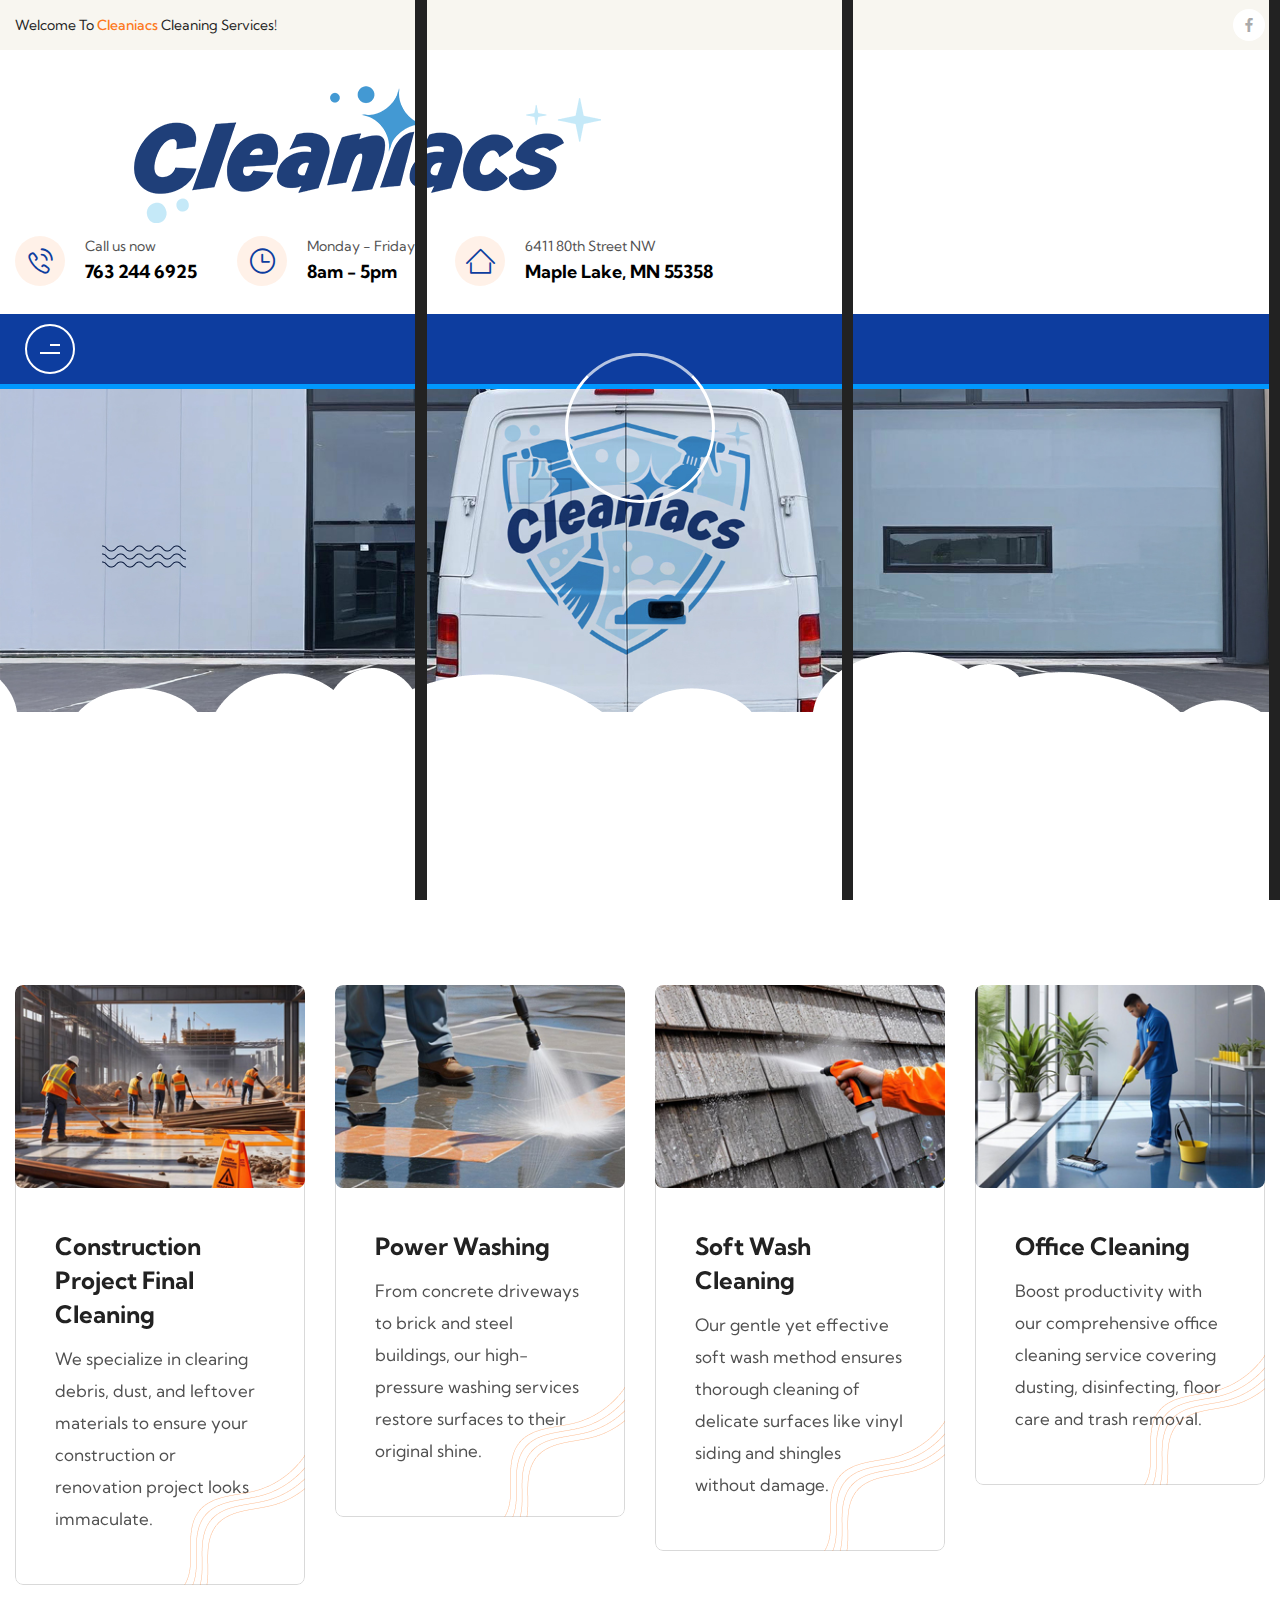
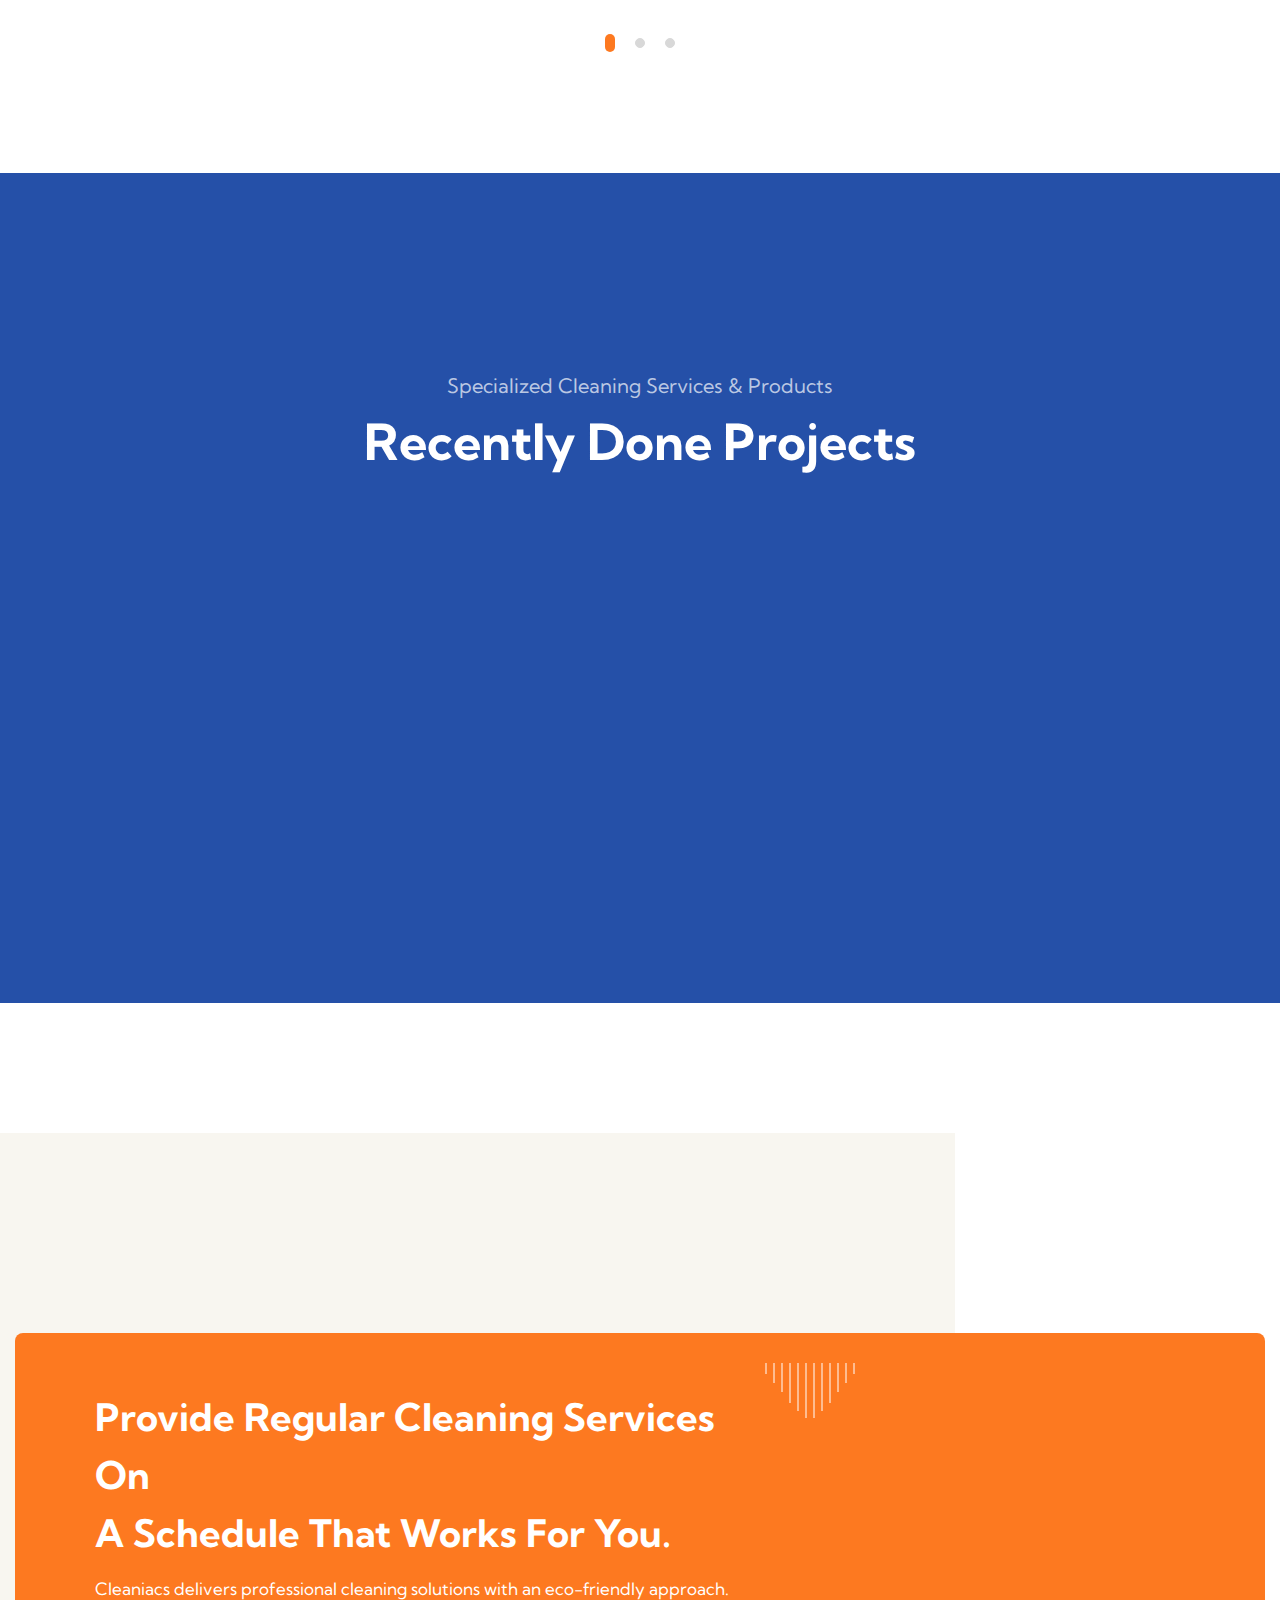
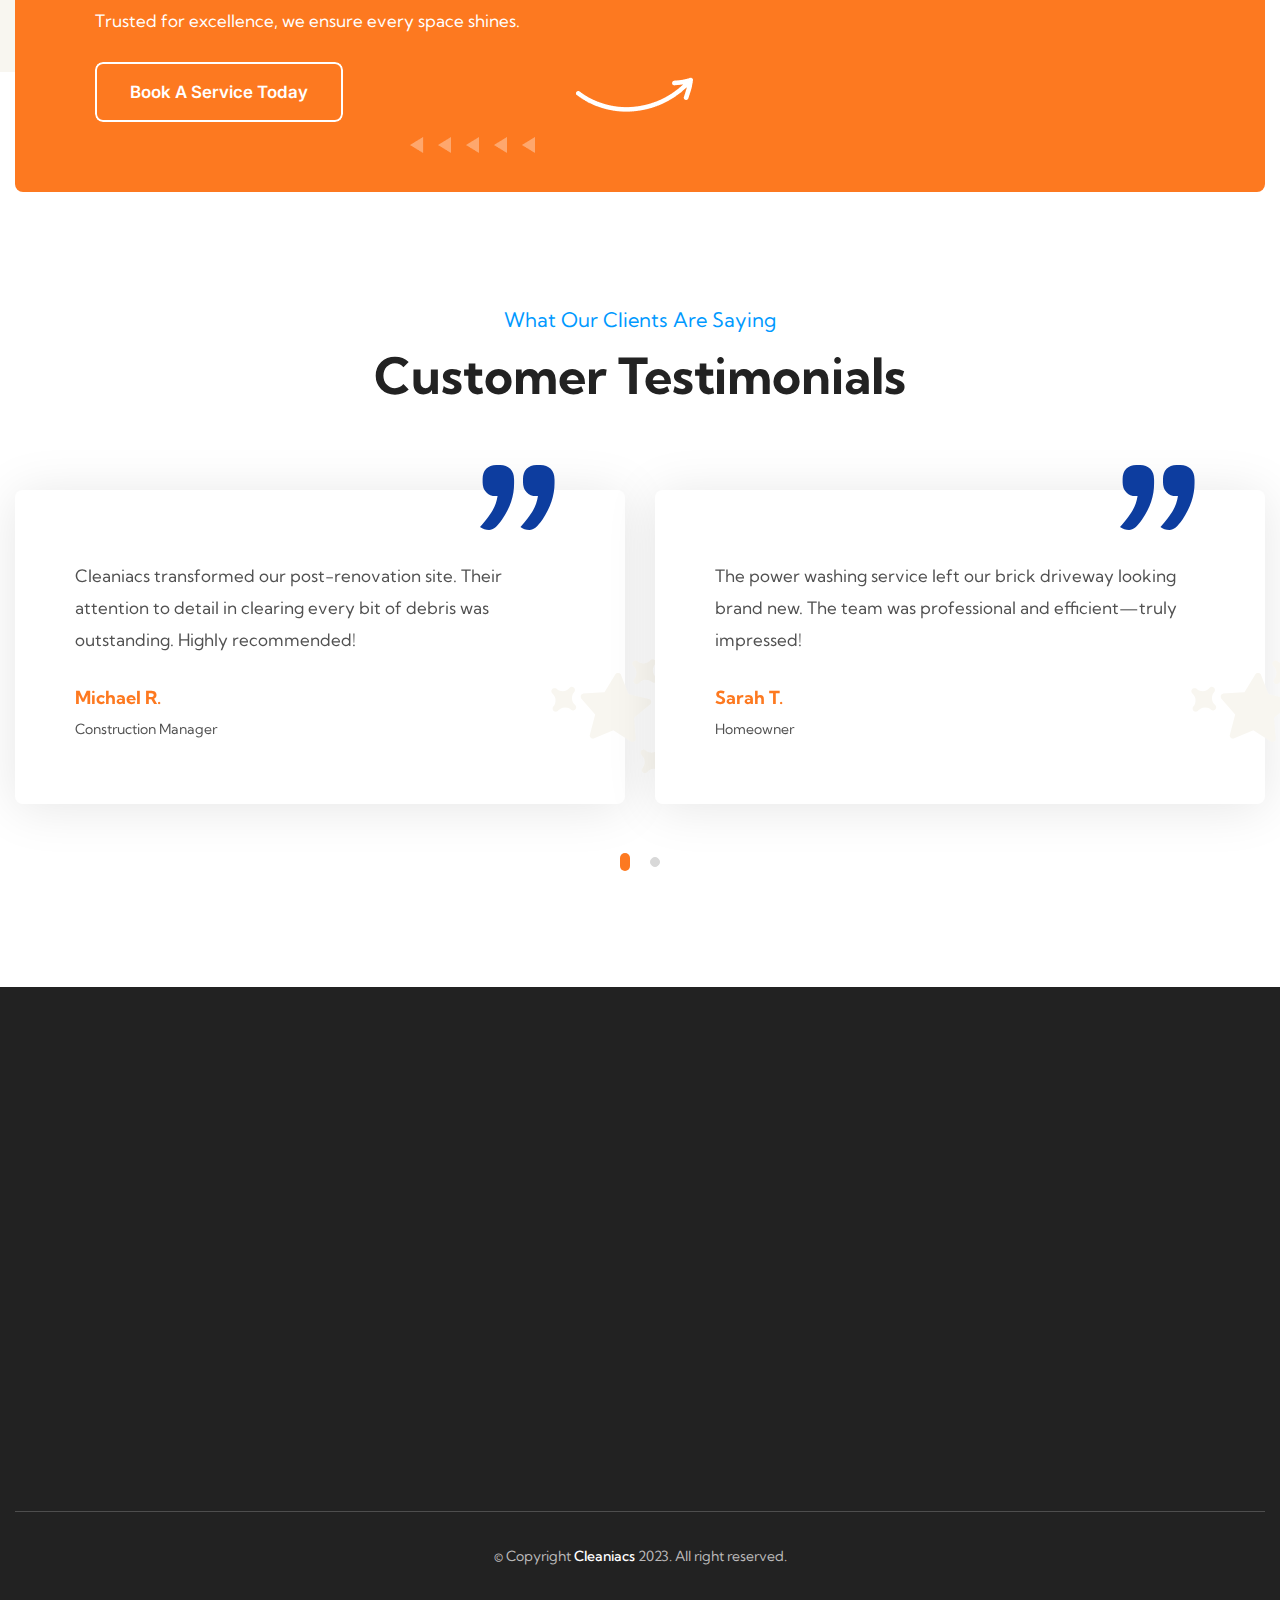
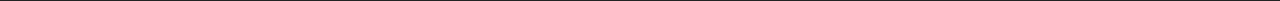
<file: index.html>
<!DOCTYPE html>
<html lang="en">

<head>
    <meta charset="UTF-8" />
    <meta name="viewport" content="width=device-width, initial-scale=1.0" />
    <title>Cleaniacs || Cleaning services Responsive HTML5 Template</title>
    <!-- Favicons Icons -->
    <link rel="apple-touch-icon" sizes="180x180" href="assets/images/favicons/apple-touch-icon.png" />
    <link rel="icon" type="image/png" sizes="32x32" href="assets/images/favicons/favicon-32x32.png" />
    <link rel="icon" type="image/png" sizes="16x16" href="assets/images/favicons/favicon-16x16.png" />
    <meta name="description" content="ClaiMax HTML 5 Template " />

    <link rel="stylesheet" href="assets/vendors/animate/animate.min.css" />
    <link rel="stylesheet" href="assets/vendors/animate/custom-animate.css" />
    <link rel="stylesheet" href="assets/vendors/aos/aos.css" />
    <link rel="stylesheet" href="assets/vendors/bootstrap/css/bootstrap.min.css" />
    <link rel="stylesheet" href="assets/vendors/bootstrap-touchspin/jquery.bootstrap-touchspin.css" />
    <link rel="stylesheet" href="assets/vendors/fancybox/fancybox.min.css" />
    <link rel="stylesheet" href="assets/vendors/fontawesome/css/all.min.css" />
    <link rel="stylesheet" href="assets/vendors/jarallax/jarallax.css" />
    <link rel="stylesheet" href="assets/vendors/jquery-magnific-popup/jquery.magnific-popup.css" />
    <link rel="stylesheet" href="assets/vendors/jquery-ui/jquery-ui.css" />
    <link rel="stylesheet" href="assets/vendors/nice-select/nice-select.css" />
    <link rel="stylesheet" href="assets/vendors/odometer/odometer.min.css" />
    <link rel="stylesheet" href="assets/vendors/owl-carousel/owl.carousel.min.css" />
    <link rel="stylesheet" href="assets/vendors/owl-carousel/owl.theme.default.min.css" />
    <link rel="stylesheet" href="assets/vendors/swiper/swiper.min.css" />
    <link rel="stylesheet" href="assets/vendors/thm-icons/style.css" />
    <link rel="stylesheet" href="assets/vendors/recoleta-fonts/stylesheet.css" />
    <!-- Module css -->
    <link rel="stylesheet" href="assets/css/module-css/01-header-section.css" />
    <link rel="stylesheet" href="assets/css/module-css/02-banner-section.css" />
    <link rel="stylesheet" href="assets/css/module-css/03-about-section.css" />
    <link rel="stylesheet" href="assets/css/module-css/04-fact-counter-section.css" />
    <link rel="stylesheet" href="assets/css/module-css/05-testimonial-section.css" />
    <link rel="stylesheet" href="assets/css/module-css/06-partner-section.css" />
    <link rel="stylesheet" href="assets/css/module-css/07-footer-section.css" />
    <link rel="stylesheet" href="assets/css/module-css/08-blog-section.css" />
    <link rel="stylesheet" href="assets/css/module-css/09-breadcrumb-section.css" />
    <link rel="stylesheet" href="assets/css/module-css/10-contact.css" />
    <link rel="stylesheet" href="assets/css/module-css/11-services-section.css" />

    <!-- Template styles -->
    <link href="assets/css/color/theme-color.css" id="jssDefault" rel="stylesheet">
    <link rel="stylesheet" href="assets/css/style.css" />
    <link rel="stylesheet" href="assets/css/responsive.css" />

</head>

<body>

    <!-- Preloader -->
    <div class="loader-wrap">
        <div class="preloader">
            <div id="handle-preloader" class="handle-preloader">
                <div class="layer layer-one">
                    <span class="overlay"></span>
                </div>
                <div class="layer layer-three">
                    <span class="overlay"></span>
                </div>
                <div class="layer layer-two">
                    <span class="overlay"></span>
                </div>
                <div class="animation-preloader">
                    <div class="spinner"></div>
                </div>
            </div>
        </div>
    </div>
    <!-- Preloader End -->

  

    <!-- Start sidebar widget content -->
    <div class="xs-sidebar-group info-group info-sidebar">
        <div class="xs-overlay xs-bg-black"></div>
        <div class="xs-sidebar-widget">
            <div class="sidebar-widget-container">
                <div class="widget-heading">
                    <a href="#" class="close-side-widget">X</a>
                </div>
                <div class="sidebar-textwidget">
                    <div class="sidebar-info-contents">
                        <div class="content-inner">
                            <div class="logo">
                                <a href="index.html">
                                    <img src="assets/images/resources/side-content__logo.png" alt="" />
                                </a>
                            </div>
                            <div class="content-box">
                                <h3>Welcome to our Best<br> Cleaning Company</h3>
                                <div class="inner-text">
                                    <p>
                                        We’re Cleaning for you Since 1987, Providing the Best Services for Our
                                        Customers. Meet Our Experienced & Professional Team, Professional Customer
                                        Service.
                                    </p>
                                </div>
                            </div>
                            <div class="sidebar-contact-info">
                                <h3>Contact Us</h3>
                                <ul>
                                    <li>
                                        <div class="inner">
                                            <div class="text">
                                                <p>6411 80th Street NW,<br> Maple Lake, MN 55358</p>
                                            </div>
                                        </div>
                                    </li>
                                    <li>
                                        <div class="inner">
                                            <div class="text">
                                                <p><a href="mailto:Cleaniacsmike@gmail.com">Cleaniacsmike@gmail.com</a></p>
                                            </div>
                                        </div>
                                    </li>
                                    <li>
                                        <div class="inner">
                                            <div class="text">
                                                <p><a href="tel:7632446925">763 244 6925</a></p>
                                            </div>
                                        </div>
                                    </li>
                                    <li>
                                        <div class="inner">
                                            <div class="text">
                                                <p>Working Hrs : Mon-Fri 8am to 5pm</p>
                                            </div>
                                        </div>
                                    </li>
                                </ul>
                            </div>

                           

                            <div class="thm-social-link">
                                <ul class="clearfix">
                                    <li>
                                        <a href="https://www.facebook.com/share/16DJ94STfv/?mibextid=wwXIfr">
                                            <i class=" icon-facebook-app-symbol"></i>
                                        </a>
                                    </li>
                                   
                                </ul>
                            </div>

                        </div>
                    </div>
                </div>
            </div>
        </div>
    </div>
    <!-- End sidebar widget content -->


    <div class="page-wrapper boxed_wrapper">
        <header class="main-header main-header-style1">

            <!--Start Main Header Style1 Top-->
            <div class="main-header-style1__top">
                <div class="container">
                    <div class="main-header-style1__top-inner">
                        <div class="main-header-style1__top-left">
                            <p>Welcome To <a href="#">Cleaniacs</a> Cleaning Services!</p>
                        </div>
                        <div class="main-header-style1__top-right">
                            <div class="header-social-link-style1">
                                <ul class="clearfix">
                                 
                                    <li>
                                        <a href="https://www.facebook.com/share/16DJ94STfv/?mibextid=wwXIfr">
                                            <i class="icon-facebook-app-symbol"></i>
                                        </a>
                                    </li>
                                    
                                </ul>
                            </div>
                        </div>
                    </div>
                </div>
            </div>
            <!--End Main Header Style1 Top-->

            <!--Start Main Header Style1 Bottom-->
            <div class="main-header-style1__bottom">
                <div class="container">
                    <div class="main-header-style1__bottom-inner">
                        <div class="main-header-style1__bottom-left">
                            <div class="logo-box-style1">
                                <a href="index.html">
                                    <img src="assets/images/resources/logo-1.png" alt="Awesome Logo" title="" />
                                </a>
                            </div>
                        </div>

                        <div class="main-header-style1__bottom-right">
                            <div class="contact-info-box-style1">
                                <ul>
                                    <li>
                                        <div class="icon">
                                            <span class="icon-phone1"></span>
                                        </div>
                                        <div class="text">
                                            <p>Call us now</p>
                                            <h4><a href="tel:123456789">763 244 6925</a></h4>
                                        </div>
                                    </li>
                                    <li>
                                        <div class="icon">
                                            <span class="icon-clock"></span>
                                        </div>
                                        <div class="text">
                                            <p>Monday - Friday</p>
                                            <h4>8am - 5pm</h4>
                                        </div>
                                    </li>
                                    <li>
                                        <div class="icon">
                                            <span class="icon-home"></span>
                                        </div>
                                        <div class="text">
                                            <p>6411 80th Street NW</p>
                                            <h4>Maple Lake, MN 55358</h4>
                                        </div>
                                    </li>
                                </ul>
                            </div>
                        </div>

                    </div>
                </div>
            </div>
            <!--End Main Header Style1 Bottom-->

            <!--Start Main Menu Style1-->
            <nav class="main-menu main-menu-style1">
                <div class="main-menu__wrapper clearfix">
                    <div class="container">
                        <div class="main-menu__wrapper-inner">

                           

                     
                               
                                <div class="side-content-button">
                                    <a class="navSidebar-button" href="#">
                                        <span class="line"></span>
                                        <span class="line two"></span>
                                    </a>
                                </div>
                            </div>

                        </div>
                    </div>
                </div>
            </nav>
            <!--End Main Menu Style1-->
        </header>

        </div>
        <!-- /.stricky-header -->


        <!--Main Slider Start-->
        <section class="main-slider main-slider-style1">
            <div class="main-slider-style1__shape-bg"
                style="background-image: url(assets/images/shapes/main-slider-style1-clouds-bg.png);"></div>
            <div class="swiper-container thm-swiper__slider" data-swiper-options='{"slidesPerView": 1, "loop": true,
                    "effect": "fade",
                    "speed": 2000,
                    "pagination": {
                    "el": "#main-slider-pagination",
                    "type": "bullets",
                    "clickable": true
                    },
                    "navigation": {
                    "nextEl": "#main-slider__swiper-button-next",
                    "prevEl": "#main-slider__swiper-button-prev"
                    },
                    "autoplay": {
                    "delay": 8000
                    }
                }'>

                <div class="swiper-wrapper">

                    <!--Start Single Swiper Slide-->
                    <div class="swiper-slide">
                        <div class="image-layer" style="background-image: url(assets/images/slides/slide-v1-1.jpg);">
                        </div>
                        <div class="main-slider-style1__shape1 float-bob-y">
                            <img src="assets/images/shapes/main-slider-style1-shape1.png" alt="">
                        </div>
                        <div class="main-slider-style1__shape2 zoominout-2">
                            <img src="assets/images/shapes/main-slider-style1-shape2.png" alt="">
                        </div>
                        <div class="container">
                            <div class="row">
                                <div class="col-xl-12">
                                    <div class="main-slider-content">
                                        
                                    </div>
                                </div>
                            </div>
                        </div>
                    </div>
                    <!--End Single Swiper Slide-->


                </div>
                <!-- If we need navigation buttons -->
                <div class="swiper-pagination" id="main-slider-pagination"></div>
               
                </div>

            </div>
        </section>
        <!--Main Slider End-->

        
        <!--Start Service Style1-->
        <section class="service-style1">
            <div class="container">
                <div class="sec-title title-anim text-center">
                    <div class="sub-title">
                        <h4>Worry-Free Guarantee Cleaning Services</h4>
                    </div>
                    <h2>comprehensive services</h2>
                </div>
                <div class="row">
                    <div class="col-xl-12">
                        <div class="owl-carousel owl-theme thm-owl__carousel service-style1-carousel owl-dot-style1"
                            data-owl-options='{
                            "loop": false,
                            "autoplay": false,
                            "margin": 30,
                            "nav": false,
                            "dots": true,
                            "smartSpeed": 500,
                            "autoplayTimeout": 10000,
                            "navText": ["<span class=\"left icon-right-arrow-4\"></span>","<span class=\"right icon-right-arrow-4\"></span>"],
                            "responsive": {
                                    "0": {
                                        "items": 1
                                    },
                                    "768": {
                                        "items": 2
                                    },
                                    "992": {
                                        "items": 3
                                    },
                                    "1200": {
                                        "items": 4
                                    }
                                }
                            }'>

                        
                            <!--Start Single Service Style1-->
                            <div class="single-service-style1">
                                <div class="shape1">
                                    <img src="assets/images/shapes/service-style1-shape1.png" alt="">
                                </div>
                                <div class="img-box">
                                    <img src="assets/images/services/services-v1-1.jpg" alt="">
                                </div>
                                <div class="text-box">
                                    <h3>Construction Project Final Cleaning</h3>
                                    <p>We specialize in clearing debris, dust, and leftover materials to ensure your construction or renovation project looks immaculate.</p>
                                </div>
                            </div>
                            <!--End Single Service Style1-->
                            <!--Start Single Service Style1-->
                            <div class="single-service-style1">
                                <div class="shape1">
                                    <img src="assets/images/shapes/service-style1-shape1.png" alt="">
                                </div>
                                <div class="img-box">
                                    <img src="assets/images/services/services-v1-2.jpg" alt="">
                                </div>
                                <div class="text-box">
                                    <h3>Power Washing</h3>
                                    <p>From concrete driveways to brick and steel buildings, our high-pressure washing services restore surfaces to their original shine.</p>
                                </div>
                            </div>
                            <!--End Single Service Style1-->
                            <!--Start Single Service Style1-->
                            <div class="single-service-style1">
                                <div class="shape1">
                                    <img src="assets/images/shapes/service-style1-shape1.png" alt="">
                                </div>
                                <div class="img-box">
                                    <img src="assets/images/services/services-v1-3.jpg" alt="">
                                </div>
                                <div class="text-box">
                                    <h3>Soft Wash Cleaning</h3>
                                    <p>Our gentle yet effective soft wash method ensures thorough cleaning of delicate surfaces like vinyl siding and shingles without damage.</p>
                                </div>
                            </div>
                            <!--End Single Service Style1-->
                            <!--Start Single Service Style1-->
                            <div class="single-service-style1">
                                <div class="shape1">
                                    <img src="assets/images/shapes/service-style1-shape1.png" alt="">
                                </div>
                                <div class="img-box">
                                    <img src="assets/images/services/services-v1-4.jpg" alt="">
                                </div>
                                <div class="text-box">
                                    <h3>Office Cleaning</h3>
                                    <p>Boost productivity with our comprehensive office cleaning service covering dusting, disinfecting, floor care and trash removal.</p>
                                </div>
                            </div>
                            <!--End Single Service Style1-->
                           
                            <!--Start Single Service Style1-->
                            <div class="single-service-style1">
                                <div class="shape1">
                                    <img src="assets/images/shapes/service-style1-shape1.png" alt="">
                                </div>
                                <div class="img-box">
                                    <img src="assets/images/services/services-v1-5.jpg" alt="">
                                </div>
                                <div class="text-box">
                                    <h3>Fire Damage Cleaning</h3>
                                    <p>Our trained experts tackle soot, smoke, and residue to help restore your property to a safe, livable condition quickly.</p>
                                </div>
                            </div>
                            <!--End Single Service Style1-->
                            <!--Start Single Service Style1-->
                            <div class="single-service-style1">
                                <div class="shape1">
                                    <img src="assets/images/shapes/service-style1-shape1.png" alt="">
                                </div>
                                <div class="img-box">
                                    <img src="assets/images/services/services-v1-6.jpg" alt="">
                                </div>
                                <div class="text-box">
                                    <h3>Hoarder Clean Outs</h3>
                                    <p>We approach each situation with compassion and respect, ensuring spaces are decluttered and sanitized while maintaining privacy.</p>
                                </div>
                            </div>
                            <!--End Single Service Style1-->
                            <!--Start Single Service Style1-->
                            <div class="single-service-style1">
                                <div class="shape1">
                                    <img src="assets/images/shapes/service-style1-shape1.png" alt="">
                                </div>
                                <div class="img-box">
                                    <img src="assets/images/services/services-v1-7.jpg" alt="">
                                </div>
                                <div class="text-box">
                                    <h3>Junk Removal and Hauling</h3>
                                    <p>Fast, reliable junk removal service handling everything from household clutter to construction debris with proper disposal.</p>
                                </div>
                            </div>
                            <!--End Single Service Style1--> <!--Start Single Service Style1-->
                            <div class="single-service-style1">
                                <div class="shape1">
                                    <img src="assets/images/shapes/service-style1-shape1.png" alt="">
                                </div>
                                <div class="img-box">
                                    <img src="assets/images/services/services-v1-100.jpg" alt="">
                                </div>
                                <div class="text-box">
                                    <h3>Estate Sale Clean Out</h3>
                                    <p>We carefully remove leftover items and clean every corner, preparing your space for its next chapter.</p>
                                </div>
                            </div>
                            <!--End Single Service Style1-->

                            <div class="single-service-style1">
                                <div class="shape1">
                                    <img src="assets/images/shapes/service-style1-shape1.png" alt="">
                                </div>
                                <div class="img-box">
                                    <img src="assets/images/services/services-v1-9.jpg" alt="">
                                </div>
                                <div class="text-box">
                                    <h3>Car Detailing Service</h3>
                                    <p>Interior and exterior detailing that restores your vehicle’s shine, because a clean car feels better inside and out.</p>
                                </div>
                            </div>
                            <!--End Single Service Style1-->
                            
                            <!--Start Single Service Style1-->
                            <div class="single-service-style1">
                                <div class="shape1">
                                    <img src="assets/images/shapes/service-style1-shape1.png" alt="">
                                </div>
                                <div class="img-box">
                                    <img src="assets/images/services/services-v1-10.jpg" alt="">
                                </div>
                                <div class="text-box">
                                    <h3>Eco-Conscious Approach</h3>
                                    <p>Committed to using environmentally friendly products and methods for a healthier, greener cleaning solution.</p>
                                </div>
                            </div>
                            <!--End Single Service Style1-->

                        </div>
                    </div>
                </div>
            </div>
        </section>
        <!--End Service Style1-->




 <!--Start Project Style1-->
        <section class="project-style1">
            <div class="project-style1__bg" data-jarallax data-speed="0.1" data-imgPosition="0% 0%"
                style="background-image: url(assets/images/backgrounds/project-style1-bg.jpg);"></div>
            <div class="container">
                <div class="sec-title text-center">
                    <div class="sub-title">
                        <h4>Specialized Cleaning Services & Products</h4>
                    </div>
                    <h2>recently done Projects</h2>
                </div>
                <div class="row masonry-items-container">
                    <!--Start Single Project Style1-->
                    <div class="col-xl-3 col-lg-3 masonry-item gallery-item">
                        <div class="single-project-item wow fadeInUp" data-wow-duration="0.8s" data-wow-delay="0.1s">
                            <div class="img-holder">
                                <img src="assets/images/project/project-v1-1.jpg" alt="Awesome Image">
                                <div class="img-holder-img-bg"></div>
                                <div class="overlay-button">
                                    <a class="lightbox-image" data-fancybox="gallery"
                                        href="assets/images/project/project-v1-1.jpg">
                                        <i class="icon-up-right-arrow-1"></i>
                                    </a>
                                </div>
                                <div class="overlay-title">
                                    <h4><a href="projects-details.html"></a></h4>
                                    <p></p>
                                </div>
                            </div>
                        </div>
                    </div>
                    <!--End Single Project Style1-->
                    <!--Start Single Project Style1-->
                    <div class="col-xl-6 col-lg-6 masonry-item gallery-item">
                        <div class="single-project-item wow fadeInUp" data-wow-duration="0.8s" data-wow-delay="0.2s">
                            <div class="img-holder">
                                <img src="assets/images/project/project-v1-2.jpg" alt="Awesome Image">
                                <div class="img-holder-img-bg"></div>
                                <div class="overlay-button">
                                    <a class="lightbox-image" data-fancybox="gallery"
                                        href="assets/images/project/project-v1-2.jpg">
                                        <i class="icon-up-right-arrow-1"></i>
                                    </a>
                                </div>
                                <div class="overlay-title">
                                    <h4><a href="projects-details.html"></a></h4>
                                    <p></p>
                                </div>
                            </div>
                        </div>
                    </div>
                    <!--End Single Project Style1-->
                    <!--Start Single Project Style1-->
                    <div class="col-xl-3 col-lg-3 masonry-item gallery-item">
                        <div class="single-project-item wow fadeInUp" data-wow-duration="0.8s" data-wow-delay="0.3s">
                            <div class="img-holder">
                                <img src="assets/images/project/project-v1-3.jpg" alt="Awesome Image">
                                <div class="img-holder-img-bg"></div>
                                <div class="overlay-button">
                                    <a class="lightbox-image" data-fancybox="gallery"
                                        href="assets/images/project/project-v1-3.jpg">
                                        <i class="icon-up-right-arrow-1"></i>
                                    </a>
                                </div>
                                <div class="overlay-title">
                                    <h4><a href="projects-details.html"></a></h4>
                                    <p></p>
                                </div>
                            </div>
                        </div>
                    </div>
                    <!--End Single Project Style1-->

                    <!--Start Single Project Style1-->
                    <div class="col-xl-6 col-lg-6 masonry-item gallery-item">
                        <div class="single-project-item wow fadeInUp" data-wow-duration="0.8s" data-wow-delay="0.1s">
                            <div class="img-holder">
                                <img src="assets/images/project/project-v1-4.jpg" alt="Awesome Image">
                                <div class="img-holder-img-bg"></div>
                                <div class="overlay-button">
                                    <a class="lightbox-image" data-fancybox="gallery"
                                        href="assets/images/project/project-v1-4.jpg">
                                        <i class="icon-up-right-arrow-1"></i>
                                    </a>
                                </div>
                                <div class="overlay-title">
                                    <h4><a href="projects-details.html"></a></h4>
                                    <p></p>
                                </div>
                            </div>
                        </div>
                    </div>
                    <!--End Single Project Style1-->
                    <!--Start Single Project Style1-->
                    <div class="col-xl-3 col-lg-3 masonry-item gallery-item">
                        <div class="single-project-item wow fadeInUp" data-wow-duration="0.8s" data-wow-delay="0.2s">
                            <div class="img-holder">
                                <img src="assets/images/project/project-v1-5.jpg" alt="Awesome Image">
                                <div class="img-holder-img-bg"></div>
                                <div class="overlay-button">
                                    <a class="lightbox-image" data-fancybox="gallery"
                                        href="assets/images/project/project-v1-5.jpg">
                                        <i class="icon-up-right-arrow-1"></i>
                                    </a>
                                </div>
                                <div class="overlay-title">
                                    <h4><a href="projects-details.html"></a></h4>
                                    <p></p>
                                </div>
                            </div>
                        </div>
                    </div>
                    <!--End Single Project Style1-->
                    <!--Start Single Project Style1-->
                    <div class="col-xl-3 col-lg-3 masonry-item gallery-item">
                        <div class="single-project-item wow fadeInUp" data-wow-duration="0.8s" data-wow-delay="0.3s">
                            <div class="img-holder">
                                <img src="assets/images/project/project-v1-6.jpg" alt="Awesome Image">
                                <div class="img-holder-img-bg"></div>
                                <div class="overlay-button">
                                    <a class="lightbox-image" data-fancybox="gallery"
                                        href="assets/images/project/project-v1-6.jpg">
                                        <i class="icon-up-right-arrow-1"></i>
                                    </a>
                                </div>
                                <div class="overlay-title">
                                    <h4><a href="projects-details.html"></a></h4>
                                    <p></p>
                                </div>
                            </div>
                        </div>
                    </div>
                    <!--End Single Project Style1-->
                </div>
            </div>
        </section>
        <!--End Project Style1-->


        <!--Start Slogan Style2 -->
        <section class="slogan-style2">
            <div class="slogan-style2__gray-bg"></div>
            <div class="container">
                <div class="slogan-style2__inner">
                  
                    <div class="shape1 float-bob-x">
                        <img src="assets/images/shapes/slogan-style2-shape1.png" alt="">
                    </div>
                    <div class="shape2 float-bob-y">
                        <img src="assets/images/shapes/slogan-style2-shape2.png" alt="">
                    </div>
                    <div class="shape3 float-bob-y">
                        <img src="assets/images/shapes/slogan-style2-shape3.png" alt="">
                    </div>
                    <div class="slogan-style2__content">
                        <div class="text-box">
                            <h2>provide regular cleaning services on <br> a schedule that works for you.</h2>
                            <p>Cleaniacs delivers professional cleaning solutions with an eco-friendly approach. Trusted for excellence, we ensure every space shines.</p>
                        </div>
                        <div class="btn-box">
                            <a class="btn-one" href="#">
                                <span class="txt">
                                    book a service today
                                </span>
                            </a>
                        </div>
                    </div>
                </div>
            </div>
        </section>
        <!--End Slogan Style2 -->

        


        <!-- Start Testimonial Style1 -->
        <section class="testimonials-style1">
            <div class="shape2 wow slideInLeft" data-wow-delay="700ms" data-wow-duration="1500ms">
                <img class="float-bob-y" src="assets/images/shapes/testimonials-style1-shape2.png" alt="">
            </div>
            <div class="shape3 wow slideInRight" data-wow-delay="900ms" data-wow-duration="1500ms">
                <img class="float-bob-y" src="assets/images/shapes/testimonials-style1-shape3.png" alt="">
            </div>
            <div class="container">
                <div class="sec-title text-center">
                    <div class="sub-title">
                        <h4>What Our Clients Are Saying</h4>
                    </div>
                    <h2>customer testimonials</h2>
                </div>
                <div class="row">
                    <div class="col-xl-12">
                        <div class="testimonial-style1-content-box">
                            <div class="owl-carousel owl-theme thm-owl__carousel testimonial-style1-carousel owl-dot-style1"
                                data-owl-options='{
                                "loop": false,
                                "autoplay": true,
                                "margin": 30,
                                "nav": false,
                                "dots": true,
                                "smartSpeed": 500,
                                "autoplayTimeout": 10000,
                                "navText": ["<span class=\"left icon-right-arrow-2\"></span>","<span class=\"icon-right-arrow-2\"></span>"],
                                "responsive": {
                                        "0": {
                                            "items": 1
                                        },
                                        "768": {
                                            "items": 1
                                        },
                                        "992": {
                                            "items": 2
                                        },
                                        "1200": {
                                            "items": 2
                                        }
                                    }
                                }'>

                                <!--Start Single testimonials Style1-->
                                <div class="single-testimonials-style1">
                                    <div class="quote-box">
                                        <span class="icon-quote"></span>
                                    </div>
                                    <div class="single-testimonials-style1__inner">
                                        <div class="shape1 zoom-fade">
                                            <span class="icon-star"></span>
                                        </div>
                                        <div class="text-box">
                                            <p>Cleaniacs transformed our post-renovation site. Their attention to detail in clearing every bit of debris was outstanding. Highly recommended!</p>
                                        </div>

                                        <div class="customer-info">
                                            <h3>Michael R.</h3>
                                            <p>Construction Manager</p>
                                        </div>
                                    </div>
                                </div>
                                <!--End Single testimonials Style1-->

                                <!--Start Single testimonials Style1-->
                                <div class="single-testimonials-style1">
                                    <div class="quote-box">
                                        <span class="icon-quote"></span>
                                    </div>
                                    <div class="single-testimonials-style1__inner">
                                        <div class="shape1 zoom-fade">
                                            <span class="icon-star"></span>
                                        </div>
                                        <div class="text-box">
                                            <p>The power washing service left our brick driveway looking brand new. The team was professional and efficient—truly impressed!</p>
                                        </div>

                                        <div class="customer-info">
                                            <h3>Sarah T.</h3>
                                            <p>Homeowner</p>
                                        </div>
                                    </div>
                                </div>
                                <!--End Single testimonials Style1-->

                                <!--Start Single testimonials Style1-->
                                <div class="single-testimonials-style1">
                                    <div class="quote-box">
                                        <span class="icon-quote"></span>
                                    </div>
                                    <div class="single-testimonials-style1__inner">
                                        <div class="shape1 zoom-fade">
                                            <span class="icon-star"></span>
                                        </div>
                                        <div class="text-box">
                                            <p>I loved the soft wash cleaning on my home's exterior. The process was gentle yet effective, and no surface was damaged. Fantastic work!</p>
                                        </div>

                                        <div class="customer-info">
                                            <h3>Emily L.</h3>
                                            <p>Property Owner</p>
                                        </div>
                                    </div>
                                </div>
                                <!--End Single testimonials Style1-->

                                <!--Start Single testimonials Style1-->
                                <div class="single-testimonials-style1">
                                    <div class="quote-box">
                                        <span class="icon-quote"></span>
                                    </div>
                                    <div class="single-testimonials-style1__inner">
                                        <div class="shape1 zoom-fade">
                                            <span class="icon-star"></span>
                                        </div>
                                        <div class="text-box">
                                            <p>Our office has never looked better. Cleaniacs' cleaning service improved the workspace environment, boosting both morale and productivity.</p>
                                        </div>

                                        <div class="customer-info">
                                            <h3>David S.</h3>
                                            <p>Office Administrator</p>
                                        </div>
                                    </div>
                                </div>
                                <!--End Single testimonials Style1-->
                            </div>
                        </div>
                    </div>
                </div>
            </div>
        </section>
        <!--End Testimonial Style1-->

       




        <!--Start footer Style1 -->
        <footer class="footer-style1">
            <!--Start Footer Main-->
            <div class="footer-main">
                <div class="container">
                    <div class="row">

                        <!--Start Single Footer Widget-->
                        <div class="col-xl-3 col-lg-6 col-md-6 single-widget fade_bottom">
                            <div class="single-footer-widget marbtm">
                                <div class="our-company-info">
                                    <div class="footer-logo-style1">
                                        <a href="index.html">
                                            <img src="assets/images/footer/footer-logo-1.png" alt="Awesome Logo"
                                                title="">
                                        </a>
                                    </div>
                                    <div class="text">
                                        <p>Cleaniacs delivers professional cleaning solutions with an eco-friendly approach. Trusted for excellence, we ensure every space shines.</p>
                                    </div>
                                    <div class="phone-number">
                                        <p>Get a Free Quotation</p>
                                        <h2><a href="tel:2512353256">(123) 456 74700</a></h2>
                                    </div>
                                </div>
                            </div>
                        </div>
                        <!--End Single Footer Widget-->

                        <!--Start Single Footer Widget-->
                        <div class="col-xl-3 col-lg-6 col-md-6 single-widget fade_bottom">
                            <div class="single-footer-widget margin-left marbtm single-footer-widget--link-box">
                               
                            </div>
                        </div>
                        <!--End Single Footer Widget-->

                        <!--Start single footer widget-->
                        <div class="col-xl-3 col-lg-6 col-md-6 single-widget fade_bottom">
                            <div class="single-footer-widget margin-left-minus single-footer-widget--link-box">
                                <div class="title">
                                    <h3>contact us</h3>
                                </div>
                                <div class="single-footer-widget__box-inner">
                                    <div class="footer-widget-contact-info">
                                        <ul>
                                            <li><a href="tel:7632446925">763 244 6925</a></li>
                                            <li>6411 80th Street NW Maple Lake, MN 55358</li>
                                            <li><a href="mailto:Cleaniacsmike@gmail.com">Cleaniacsmike@gmail.com</a></li>
                                            <li>Working Hours: Mon-Fri 8am to 5pm</li>
                                        </ul>
                                    </div>
                                    <div class="footer-social-link">
                                        <ul class="clearfix">
                                          
                                            <li>
                                                <a href="https://www.facebook.com/share/16DJ94STfv/?mibextid=wwXIfr">
                                                    <i class="icon-facebook-app-symbol"></i>
                                                </a>
                                            </li>
                                            
                                        </ul>
                                    </div>
                                </div>
                            </div>
                        </div>
                        <!--End single footer widget-->

                     

                    </div>
                </div>
            </div>
            <!--End Footer Main-->

            <!--Start Footer Bottom-->
            <div class="footer-bottom">
                <div class="container">
                    <div class="bottom-inner">
                        <div class="copyright-text">
                            <p>
                                © Copyright <a href="index.html">Cleaniacs</a> 2023. All right reserved.<br>
                            </p>
                        </div>
                    </div>
                </div>
            </div>
            <!--End Footer Bottom-->
        </footer>
        <!--End footer Style1-->


    </div>
    <!-- /.page-wrapper -->


    <div class="mobile-nav__wrapper">
        <div class="mobile-nav__overlay mobile-nav__toggler"></div>
        <div class="mobile-nav__content">
            <span class="mobile-nav__close mobile-nav__toggler">
                <i class="fa fa-times-circle"></i>
            </span>
            <div class="logo-box">
                <a href="index.html" aria-label="logo image">
                    <img src="assets/images/resources/mobile-nav-logo.png" alt="" />
                </a>
            </div>
            <div class="mobile-nav-search-box">
                <form class="search-form" action="#">
                    <input placeholder="Keyword" type="text" />
                    <button type="submit">
                        <i class="fa fa-search"></i>
                    </button>
                </form>
            </div>
            <div class="mobile-nav__container"></div>
            <ul class="mobile-nav__contact list-unstyled">
                <li>
                    <i class="fa fa-envelope"></i>
                    <a href="mailto:info@example.com">info@example.com</a>
                </li>
                <li>
                    <i class="fa fa-phone-alt"></i>
                    <a href="tel:123456789">444 000 777 66</a>
                </li>
            </ul>
            <div class="mobile-nav__social">
                <a href="#" class="fab fa-twitter"></a>
                <a href="https://www.facebook.com/share/16DJ94STfv/?mibextid=wwXIfr" class="fab fa-facebook-square"></a>
                <a href="#" class="fab fa-pinterest-p"></a>
                <a href="#" class="fab fa-instagram"></a>
            </div>
        </div>
    </div>


    <div class="search-popup">
        <div class="search-popup__overlay search-toggler"></div>
        <div class="search-popup__content">
            <form action="#">
                <label for="search" class="sr-only">search here</label>
                <input type="text" id="search" placeholder="Search Here..." />
                <button type="submit" aria-label="search submit" class="thm-btn">
                    <i class="icon-search"></i>
                </button>
            </form>
        </div>
    </div>


   

    <script src="assets/vendors/jquery/jquery-3.6.0.min.js"></script>
    <script src="assets/vendors/bootstrap/js/bootstrap.bundle.min.js"></script>
    <script src="assets/vendors/aos/aos.js"></script>
    <script src="assets/vendors/bootstrap-touchspin/jquery.bootstrap-touchspin.js"></script>
    <script src="assets/vendors/countdown/jquery.countdown.min.js"></script>
    <script src="assets/vendors/fancybox/jquery.fancybox.js"></script>
    <script src="assets/vendors/isotope/isotope.js"></script>
    <script src="assets/vendors/jarallax/jarallax.min.js"></script>
    <script src="assets/vendors/jquery-ajaxchimp/jquery.ajaxchimp.min.js"></script>
    <script src="assets/vendors/jquery-appear/jquery.appear.min.js"></script>
    <script src="assets/vendors/jquery-magnific-popup/jquery.magnific-popup.min.js"></script>
    <script src="assets/vendors/jquery-ui/jquery-ui.js"></script>
    <script src="assets/vendors/jquery-validate/jquery.validate.min.js"></script>
    <script src="assets/vendors/nice-select/jquery.nice-select.min.js"></script>
    <script src="assets/vendors/odometer/odometer.min.js"></script>
    <script src="assets/vendors/owl-carousel/owl.carousel.min.js"></script>
    <script src="assets/vendors/swiper/swiper.min.js"></script>
    <script src="assets/vendors/wow/wow.js"></script>

    <!-- Gsap JS files -->
    <script src="assets/vendors/gsap/gsap.min.js"></script>
    <script src="assets/vendors/gsap/scrollSmoother.min.js"></script>
    <script src="assets/vendors/gsap/scrollToPlugin.min.js"></script>
    <script src="assets/vendors/gsap/scrollTrigger.min.js"></script>
    <script src="assets/vendors/gsap/splitText.min.js"></script>
    <script src="assets/vendors/gsap/gsap-scrips.js"></script>

    <script src="assets/vendors/extra-scripts/extra-scripts.js"></script>
    <script src="assets/vendors/extra-scripts/color-switcher.min.js"></script>
    <script src="assets/vendors/marquee/marquee.min.js"></script>



    <!-- Template js -->
    <script src="assets/js/custom.js"></script>


</body>

</html>
</file>
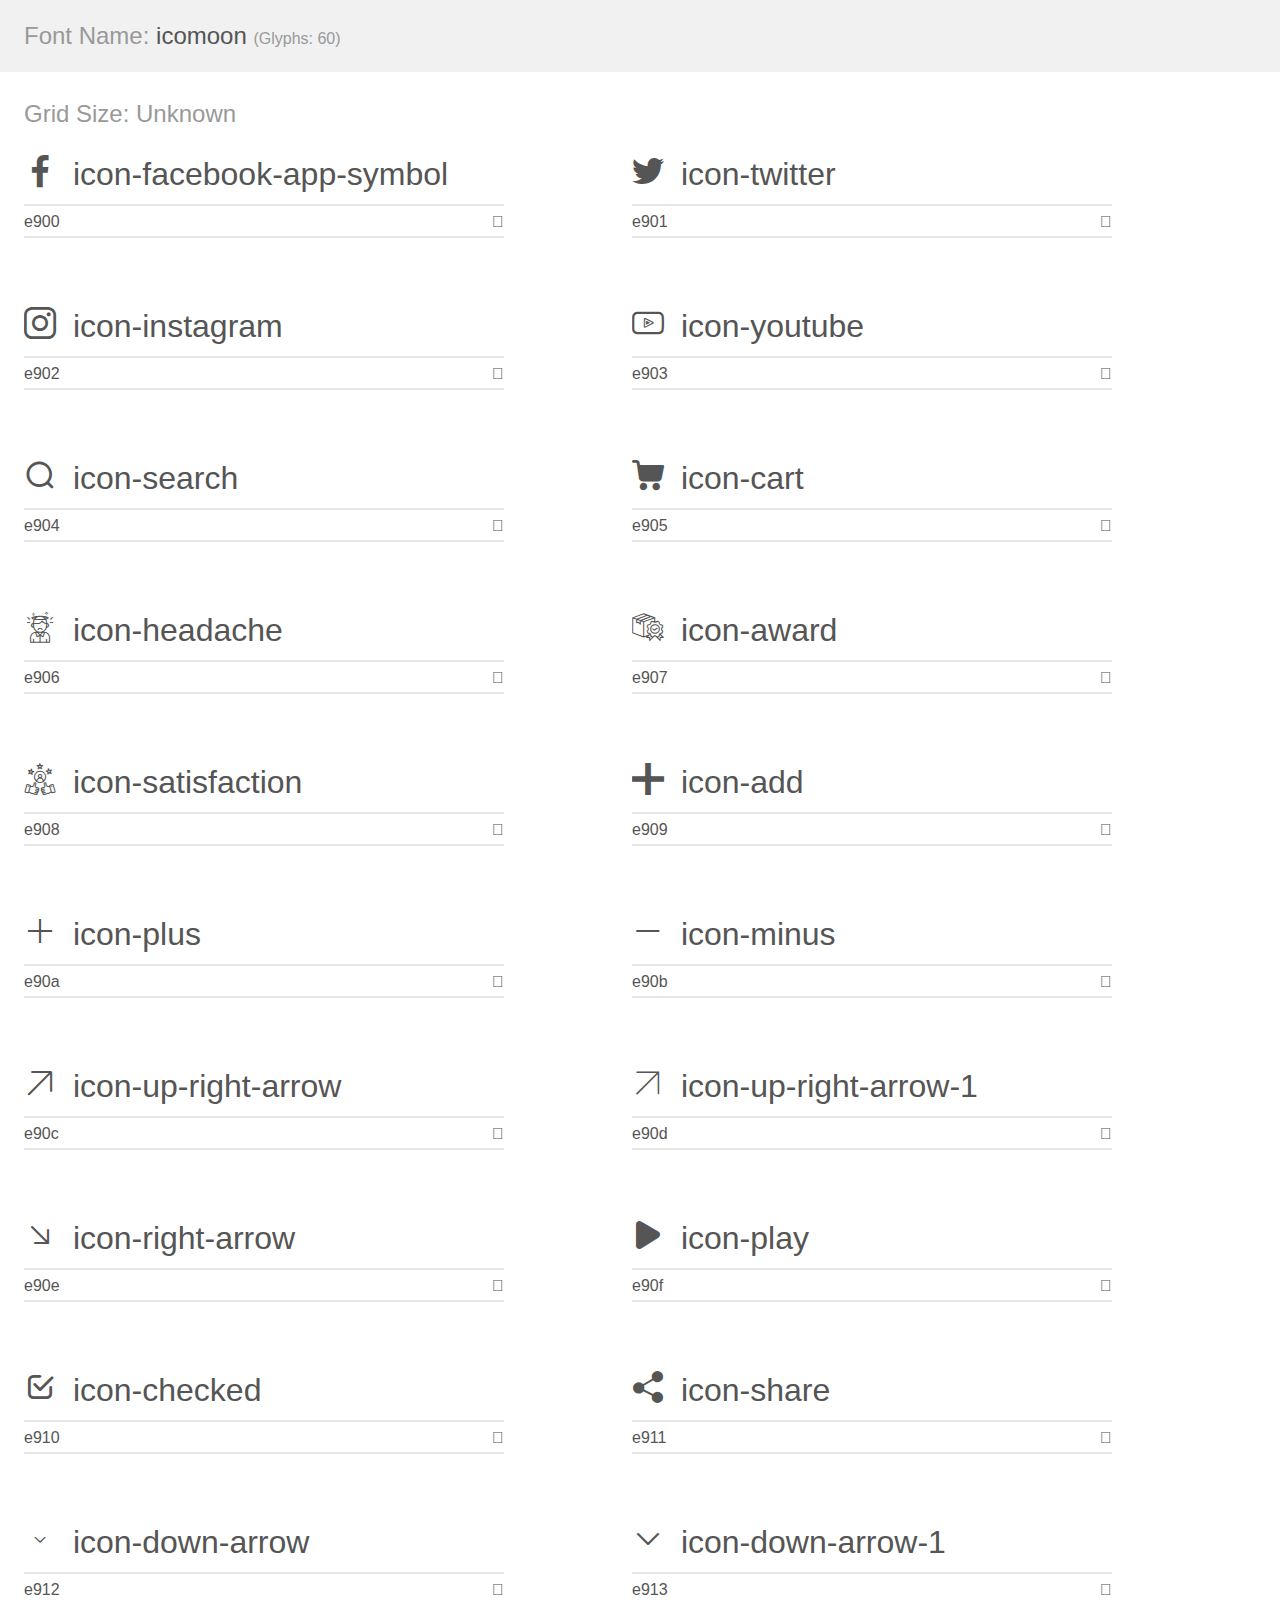
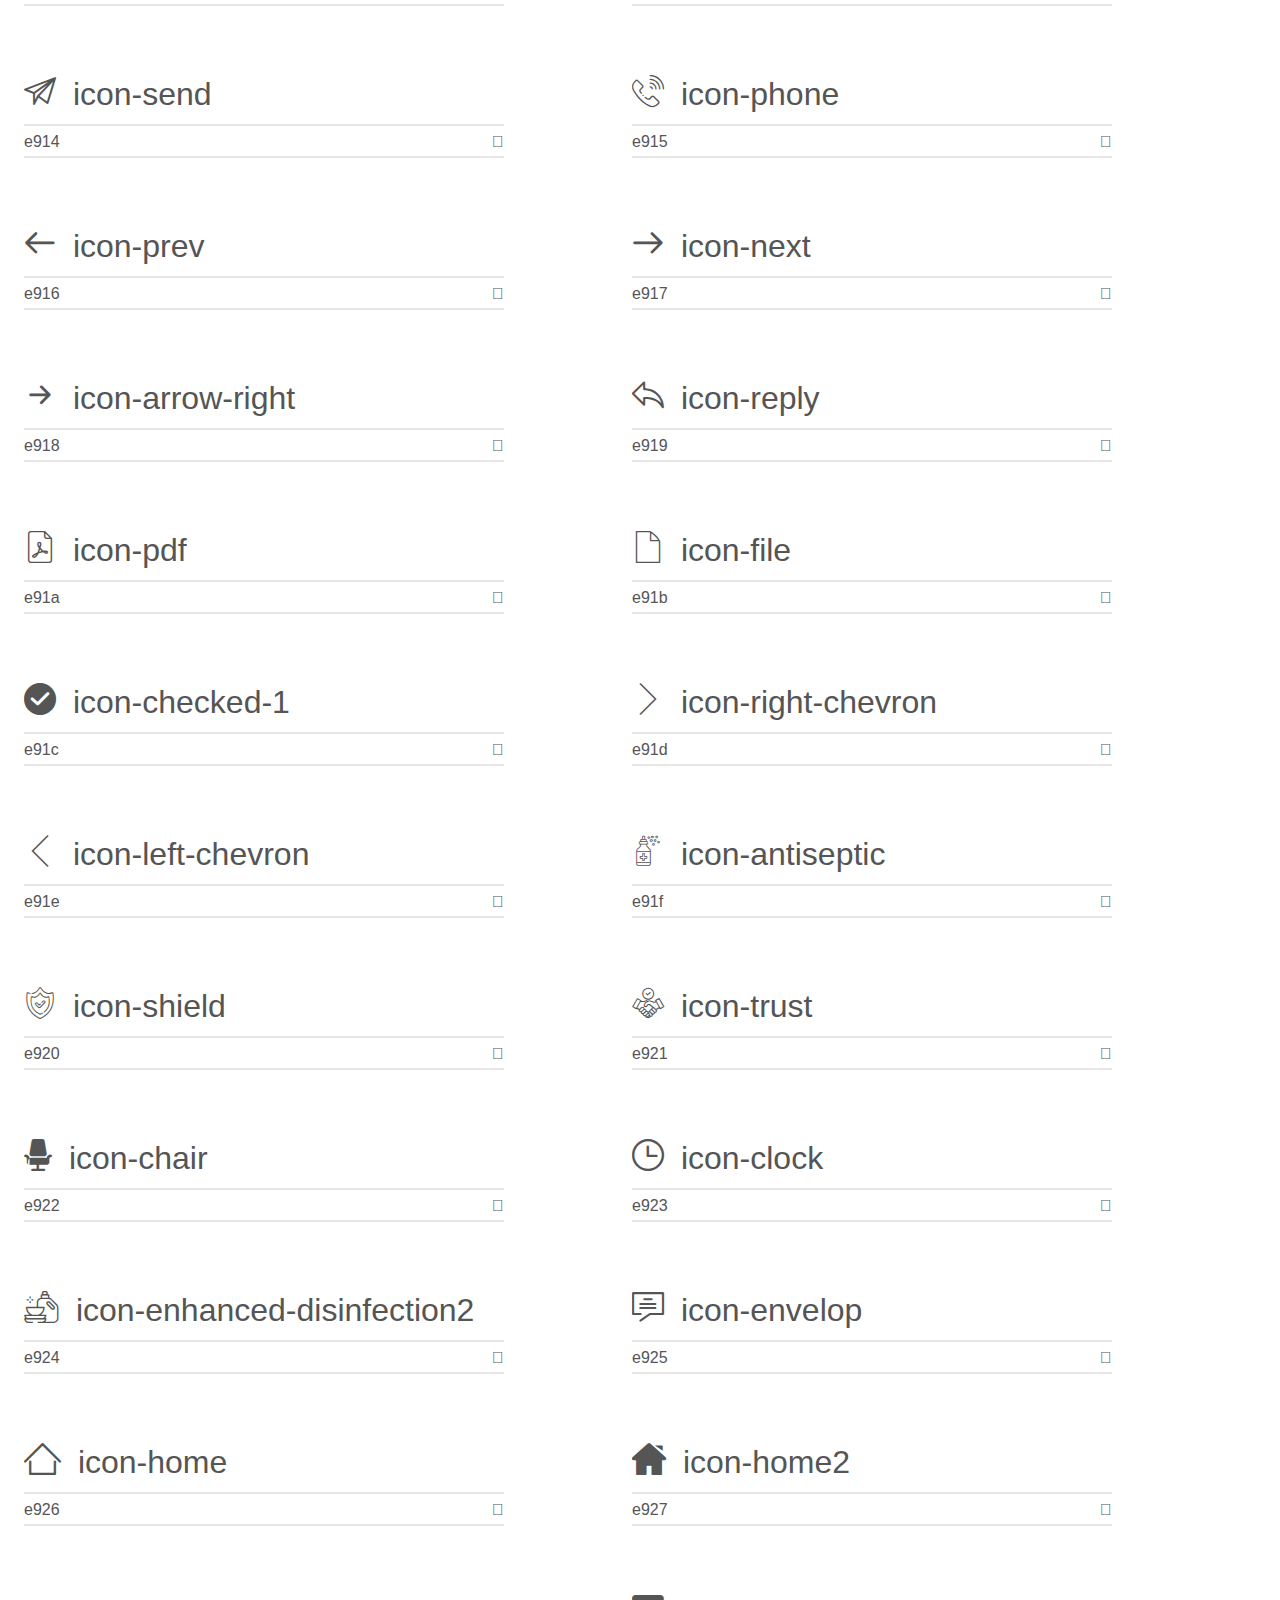
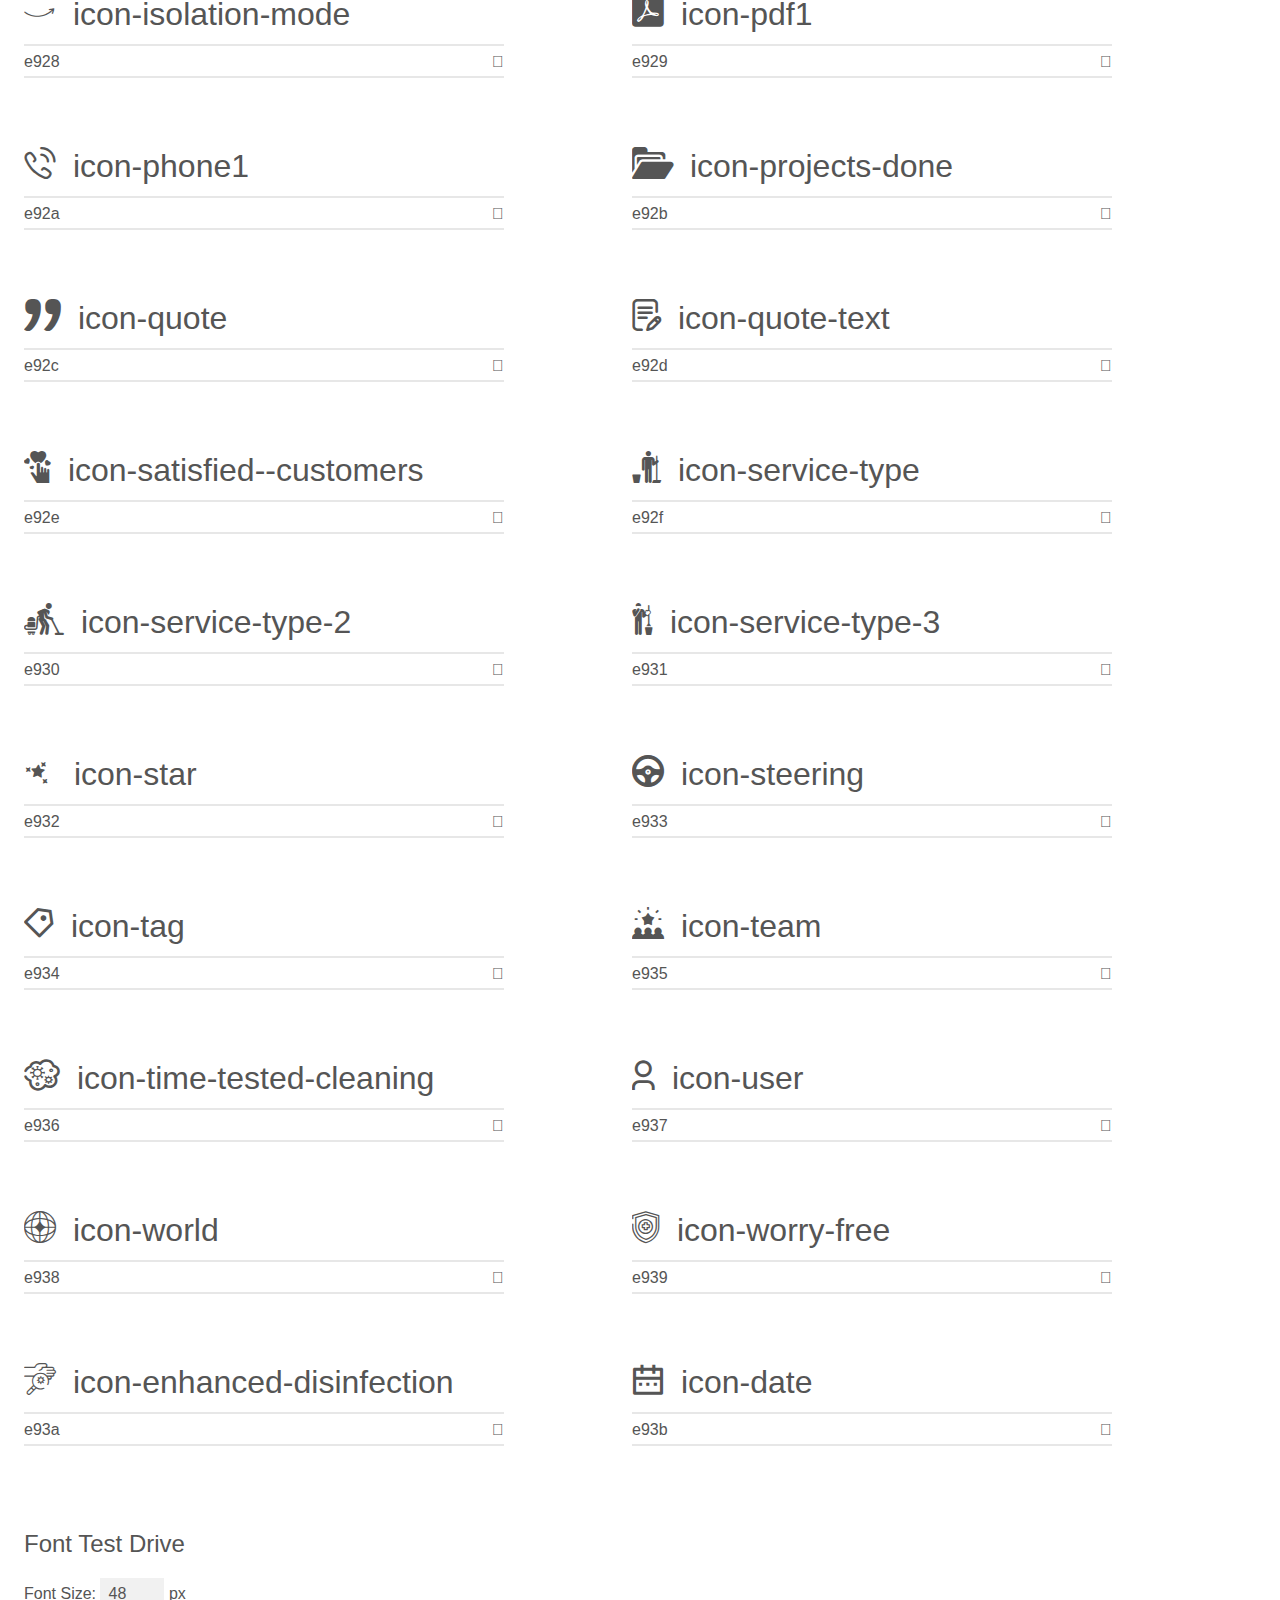
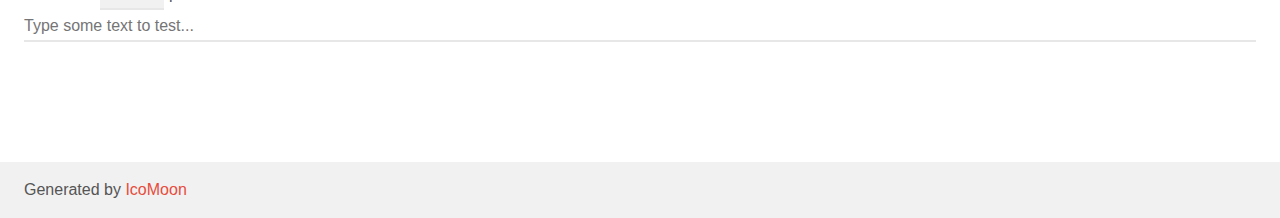
<file: 3_icon_file/demo.html>
<!doctype html>
<html>
<head>
    <meta charset="utf-8">
    <title>IcoMoon Demo</title>
    <meta name="description" content="An Icon Font Generated By IcoMoon.io">
    <meta name="viewport" content="width=device-width, initial-scale=1">
    <link rel="stylesheet" href="demo-files/demo.css">
    <link rel="stylesheet" href="style.css"></head>
<body>
    <div class="bgc1 clearfix">
        <h1 class="mhmm mvm"><span class="fgc1">Font Name:</span> icomoon <small class="fgc1">(Glyphs:&nbsp;60)</small></h1>
    </div>
    <div class="clearfix mhl ptl">
        <h1 class="mvm mtn fgc1">Grid Size: Unknown</h1>
        <div class="glyph fs1">
            <div class="clearfix bshadow0 pbs">
                <span class="icon-facebook-app-symbol"></span>
                <span class="mls"> icon-facebook-app-symbol</span>
            </div>
            <fieldset class="fs0 size1of1 clearfix hidden-false">
                <input type="text" readonly value="e900" class="unit size1of2" />
                <input type="text" maxlength="1" readonly value="&#xe900;" class="unitRight size1of2 talign-right" />
            </fieldset>
            <div class="fs0 bshadow0 clearfix hidden-true">
                <span class="unit pvs fgc1">liga: </span>
                <input type="text" readonly value="" class="liga unitRight" />
            </div>
        </div>
        <div class="glyph fs1">
            <div class="clearfix bshadow0 pbs">
                <span class="icon-twitter"></span>
                <span class="mls"> icon-twitter</span>
            </div>
            <fieldset class="fs0 size1of1 clearfix hidden-false">
                <input type="text" readonly value="e901" class="unit size1of2" />
                <input type="text" maxlength="1" readonly value="&#xe901;" class="unitRight size1of2 talign-right" />
            </fieldset>
            <div class="fs0 bshadow0 clearfix hidden-true">
                <span class="unit pvs fgc1">liga: </span>
                <input type="text" readonly value="" class="liga unitRight" />
            </div>
        </div>
        <div class="glyph fs1">
            <div class="clearfix bshadow0 pbs">
                <span class="icon-instagram"></span>
                <span class="mls"> icon-instagram</span>
            </div>
            <fieldset class="fs0 size1of1 clearfix hidden-false">
                <input type="text" readonly value="e902" class="unit size1of2" />
                <input type="text" maxlength="1" readonly value="&#xe902;" class="unitRight size1of2 talign-right" />
            </fieldset>
            <div class="fs0 bshadow0 clearfix hidden-true">
                <span class="unit pvs fgc1">liga: </span>
                <input type="text" readonly value="" class="liga unitRight" />
            </div>
        </div>
        <div class="glyph fs1">
            <div class="clearfix bshadow0 pbs">
                <span class="icon-youtube"></span>
                <span class="mls"> icon-youtube</span>
            </div>
            <fieldset class="fs0 size1of1 clearfix hidden-false">
                <input type="text" readonly value="e903" class="unit size1of2" />
                <input type="text" maxlength="1" readonly value="&#xe903;" class="unitRight size1of2 talign-right" />
            </fieldset>
            <div class="fs0 bshadow0 clearfix hidden-true">
                <span class="unit pvs fgc1">liga: </span>
                <input type="text" readonly value="" class="liga unitRight" />
            </div>
        </div>
        <div class="glyph fs1">
            <div class="clearfix bshadow0 pbs">
                <span class="icon-search"></span>
                <span class="mls"> icon-search</span>
            </div>
            <fieldset class="fs0 size1of1 clearfix hidden-false">
                <input type="text" readonly value="e904" class="unit size1of2" />
                <input type="text" maxlength="1" readonly value="&#xe904;" class="unitRight size1of2 talign-right" />
            </fieldset>
            <div class="fs0 bshadow0 clearfix hidden-true">
                <span class="unit pvs fgc1">liga: </span>
                <input type="text" readonly value="" class="liga unitRight" />
            </div>
        </div>
        <div class="glyph fs1">
            <div class="clearfix bshadow0 pbs">
                <span class="icon-cart"></span>
                <span class="mls"> icon-cart</span>
            </div>
            <fieldset class="fs0 size1of1 clearfix hidden-false">
                <input type="text" readonly value="e905" class="unit size1of2" />
                <input type="text" maxlength="1" readonly value="&#xe905;" class="unitRight size1of2 talign-right" />
            </fieldset>
            <div class="fs0 bshadow0 clearfix hidden-true">
                <span class="unit pvs fgc1">liga: </span>
                <input type="text" readonly value="" class="liga unitRight" />
            </div>
        </div>
        <div class="glyph fs1">
            <div class="clearfix bshadow0 pbs">
                <span class="icon-headache"></span>
                <span class="mls"> icon-headache</span>
            </div>
            <fieldset class="fs0 size1of1 clearfix hidden-false">
                <input type="text" readonly value="e906" class="unit size1of2" />
                <input type="text" maxlength="1" readonly value="&#xe906;" class="unitRight size1of2 talign-right" />
            </fieldset>
            <div class="fs0 bshadow0 clearfix hidden-true">
                <span class="unit pvs fgc1">liga: </span>
                <input type="text" readonly value="" class="liga unitRight" />
            </div>
        </div>
        <div class="glyph fs1">
            <div class="clearfix bshadow0 pbs">
                <span class="icon-award"></span>
                <span class="mls"> icon-award</span>
            </div>
            <fieldset class="fs0 size1of1 clearfix hidden-false">
                <input type="text" readonly value="e907" class="unit size1of2" />
                <input type="text" maxlength="1" readonly value="&#xe907;" class="unitRight size1of2 talign-right" />
            </fieldset>
            <div class="fs0 bshadow0 clearfix hidden-true">
                <span class="unit pvs fgc1">liga: </span>
                <input type="text" readonly value="" class="liga unitRight" />
            </div>
        </div>
        <div class="glyph fs1">
            <div class="clearfix bshadow0 pbs">
                <span class="icon-satisfaction"></span>
                <span class="mls"> icon-satisfaction</span>
            </div>
            <fieldset class="fs0 size1of1 clearfix hidden-false">
                <input type="text" readonly value="e908" class="unit size1of2" />
                <input type="text" maxlength="1" readonly value="&#xe908;" class="unitRight size1of2 talign-right" />
            </fieldset>
            <div class="fs0 bshadow0 clearfix hidden-true">
                <span class="unit pvs fgc1">liga: </span>
                <input type="text" readonly value="" class="liga unitRight" />
            </div>
        </div>
        <div class="glyph fs1">
            <div class="clearfix bshadow0 pbs">
                <span class="icon-add"></span>
                <span class="mls"> icon-add</span>
            </div>
            <fieldset class="fs0 size1of1 clearfix hidden-false">
                <input type="text" readonly value="e909" class="unit size1of2" />
                <input type="text" maxlength="1" readonly value="&#xe909;" class="unitRight size1of2 talign-right" />
            </fieldset>
            <div class="fs0 bshadow0 clearfix hidden-true">
                <span class="unit pvs fgc1">liga: </span>
                <input type="text" readonly value="" class="liga unitRight" />
            </div>
        </div>
        <div class="glyph fs1">
            <div class="clearfix bshadow0 pbs">
                <span class="icon-plus"></span>
                <span class="mls"> icon-plus</span>
            </div>
            <fieldset class="fs0 size1of1 clearfix hidden-false">
                <input type="text" readonly value="e90a" class="unit size1of2" />
                <input type="text" maxlength="1" readonly value="&#xe90a;" class="unitRight size1of2 talign-right" />
            </fieldset>
            <div class="fs0 bshadow0 clearfix hidden-true">
                <span class="unit pvs fgc1">liga: </span>
                <input type="text" readonly value="" class="liga unitRight" />
            </div>
        </div>
        <div class="glyph fs1">
            <div class="clearfix bshadow0 pbs">
                <span class="icon-minus"></span>
                <span class="mls"> icon-minus</span>
            </div>
            <fieldset class="fs0 size1of1 clearfix hidden-false">
                <input type="text" readonly value="e90b" class="unit size1of2" />
                <input type="text" maxlength="1" readonly value="&#xe90b;" class="unitRight size1of2 talign-right" />
            </fieldset>
            <div class="fs0 bshadow0 clearfix hidden-true">
                <span class="unit pvs fgc1">liga: </span>
                <input type="text" readonly value="" class="liga unitRight" />
            </div>
        </div>
        <div class="glyph fs1">
            <div class="clearfix bshadow0 pbs">
                <span class="icon-up-right-arrow"></span>
                <span class="mls"> icon-up-right-arrow</span>
            </div>
            <fieldset class="fs0 size1of1 clearfix hidden-false">
                <input type="text" readonly value="e90c" class="unit size1of2" />
                <input type="text" maxlength="1" readonly value="&#xe90c;" class="unitRight size1of2 talign-right" />
            </fieldset>
            <div class="fs0 bshadow0 clearfix hidden-true">
                <span class="unit pvs fgc1">liga: </span>
                <input type="text" readonly value="" class="liga unitRight" />
            </div>
        </div>
        <div class="glyph fs1">
            <div class="clearfix bshadow0 pbs">
                <span class="icon-up-right-arrow-1"></span>
                <span class="mls"> icon-up-right-arrow-1</span>
            </div>
            <fieldset class="fs0 size1of1 clearfix hidden-false">
                <input type="text" readonly value="e90d" class="unit size1of2" />
                <input type="text" maxlength="1" readonly value="&#xe90d;" class="unitRight size1of2 talign-right" />
            </fieldset>
            <div class="fs0 bshadow0 clearfix hidden-true">
                <span class="unit pvs fgc1">liga: </span>
                <input type="text" readonly value="" class="liga unitRight" />
            </div>
        </div>
        <div class="glyph fs1">
            <div class="clearfix bshadow0 pbs">
                <span class="icon-right-arrow"></span>
                <span class="mls"> icon-right-arrow</span>
            </div>
            <fieldset class="fs0 size1of1 clearfix hidden-false">
                <input type="text" readonly value="e90e" class="unit size1of2" />
                <input type="text" maxlength="1" readonly value="&#xe90e;" class="unitRight size1of2 talign-right" />
            </fieldset>
            <div class="fs0 bshadow0 clearfix hidden-true">
                <span class="unit pvs fgc1">liga: </span>
                <input type="text" readonly value="" class="liga unitRight" />
            </div>
        </div>
        <div class="glyph fs1">
            <div class="clearfix bshadow0 pbs">
                <span class="icon-play"></span>
                <span class="mls"> icon-play</span>
            </div>
            <fieldset class="fs0 size1of1 clearfix hidden-false">
                <input type="text" readonly value="e90f" class="unit size1of2" />
                <input type="text" maxlength="1" readonly value="&#xe90f;" class="unitRight size1of2 talign-right" />
            </fieldset>
            <div class="fs0 bshadow0 clearfix hidden-true">
                <span class="unit pvs fgc1">liga: </span>
                <input type="text" readonly value="" class="liga unitRight" />
            </div>
        </div>
        <div class="glyph fs1">
            <div class="clearfix bshadow0 pbs">
                <span class="icon-checked"></span>
                <span class="mls"> icon-checked</span>
            </div>
            <fieldset class="fs0 size1of1 clearfix hidden-false">
                <input type="text" readonly value="e910" class="unit size1of2" />
                <input type="text" maxlength="1" readonly value="&#xe910;" class="unitRight size1of2 talign-right" />
            </fieldset>
            <div class="fs0 bshadow0 clearfix hidden-true">
                <span class="unit pvs fgc1">liga: </span>
                <input type="text" readonly value="" class="liga unitRight" />
            </div>
        </div>
        <div class="glyph fs1">
            <div class="clearfix bshadow0 pbs">
                <span class="icon-share"></span>
                <span class="mls"> icon-share</span>
            </div>
            <fieldset class="fs0 size1of1 clearfix hidden-false">
                <input type="text" readonly value="e911" class="unit size1of2" />
                <input type="text" maxlength="1" readonly value="&#xe911;" class="unitRight size1of2 talign-right" />
            </fieldset>
            <div class="fs0 bshadow0 clearfix hidden-true">
                <span class="unit pvs fgc1">liga: </span>
                <input type="text" readonly value="" class="liga unitRight" />
            </div>
        </div>
        <div class="glyph fs1">
            <div class="clearfix bshadow0 pbs">
                <span class="icon-down-arrow"></span>
                <span class="mls"> icon-down-arrow</span>
            </div>
            <fieldset class="fs0 size1of1 clearfix hidden-false">
                <input type="text" readonly value="e912" class="unit size1of2" />
                <input type="text" maxlength="1" readonly value="&#xe912;" class="unitRight size1of2 talign-right" />
            </fieldset>
            <div class="fs0 bshadow0 clearfix hidden-true">
                <span class="unit pvs fgc1">liga: </span>
                <input type="text" readonly value="" class="liga unitRight" />
            </div>
        </div>
        <div class="glyph fs1">
            <div class="clearfix bshadow0 pbs">
                <span class="icon-down-arrow-1"></span>
                <span class="mls"> icon-down-arrow-1</span>
            </div>
            <fieldset class="fs0 size1of1 clearfix hidden-false">
                <input type="text" readonly value="e913" class="unit size1of2" />
                <input type="text" maxlength="1" readonly value="&#xe913;" class="unitRight size1of2 talign-right" />
            </fieldset>
            <div class="fs0 bshadow0 clearfix hidden-true">
                <span class="unit pvs fgc1">liga: </span>
                <input type="text" readonly value="" class="liga unitRight" />
            </div>
        </div>
        <div class="glyph fs1">
            <div class="clearfix bshadow0 pbs">
                <span class="icon-send"></span>
                <span class="mls"> icon-send</span>
            </div>
            <fieldset class="fs0 size1of1 clearfix hidden-false">
                <input type="text" readonly value="e914" class="unit size1of2" />
                <input type="text" maxlength="1" readonly value="&#xe914;" class="unitRight size1of2 talign-right" />
            </fieldset>
            <div class="fs0 bshadow0 clearfix hidden-true">
                <span class="unit pvs fgc1">liga: </span>
                <input type="text" readonly value="" class="liga unitRight" />
            </div>
        </div>
        <div class="glyph fs1">
            <div class="clearfix bshadow0 pbs">
                <span class="icon-phone"></span>
                <span class="mls"> icon-phone</span>
            </div>
            <fieldset class="fs0 size1of1 clearfix hidden-false">
                <input type="text" readonly value="e915" class="unit size1of2" />
                <input type="text" maxlength="1" readonly value="&#xe915;" class="unitRight size1of2 talign-right" />
            </fieldset>
            <div class="fs0 bshadow0 clearfix hidden-true">
                <span class="unit pvs fgc1">liga: </span>
                <input type="text" readonly value="" class="liga unitRight" />
            </div>
        </div>
        <div class="glyph fs1">
            <div class="clearfix bshadow0 pbs">
                <span class="icon-prev"></span>
                <span class="mls"> icon-prev</span>
            </div>
            <fieldset class="fs0 size1of1 clearfix hidden-false">
                <input type="text" readonly value="e916" class="unit size1of2" />
                <input type="text" maxlength="1" readonly value="&#xe916;" class="unitRight size1of2 talign-right" />
            </fieldset>
            <div class="fs0 bshadow0 clearfix hidden-true">
                <span class="unit pvs fgc1">liga: </span>
                <input type="text" readonly value="" class="liga unitRight" />
            </div>
        </div>
        <div class="glyph fs1">
            <div class="clearfix bshadow0 pbs">
                <span class="icon-next"></span>
                <span class="mls"> icon-next</span>
            </div>
            <fieldset class="fs0 size1of1 clearfix hidden-false">
                <input type="text" readonly value="e917" class="unit size1of2" />
                <input type="text" maxlength="1" readonly value="&#xe917;" class="unitRight size1of2 talign-right" />
            </fieldset>
            <div class="fs0 bshadow0 clearfix hidden-true">
                <span class="unit pvs fgc1">liga: </span>
                <input type="text" readonly value="" class="liga unitRight" />
            </div>
        </div>
        <div class="glyph fs1">
            <div class="clearfix bshadow0 pbs">
                <span class="icon-arrow-right"></span>
                <span class="mls"> icon-arrow-right</span>
            </div>
            <fieldset class="fs0 size1of1 clearfix hidden-false">
                <input type="text" readonly value="e918" class="unit size1of2" />
                <input type="text" maxlength="1" readonly value="&#xe918;" class="unitRight size1of2 talign-right" />
            </fieldset>
            <div class="fs0 bshadow0 clearfix hidden-true">
                <span class="unit pvs fgc1">liga: </span>
                <input type="text" readonly value="" class="liga unitRight" />
            </div>
        </div>
        <div class="glyph fs1">
            <div class="clearfix bshadow0 pbs">
                <span class="icon-reply"></span>
                <span class="mls"> icon-reply</span>
            </div>
            <fieldset class="fs0 size1of1 clearfix hidden-false">
                <input type="text" readonly value="e919" class="unit size1of2" />
                <input type="text" maxlength="1" readonly value="&#xe919;" class="unitRight size1of2 talign-right" />
            </fieldset>
            <div class="fs0 bshadow0 clearfix hidden-true">
                <span class="unit pvs fgc1">liga: </span>
                <input type="text" readonly value="" class="liga unitRight" />
            </div>
        </div>
        <div class="glyph fs1">
            <div class="clearfix bshadow0 pbs">
                <span class="icon-pdf"></span>
                <span class="mls"> icon-pdf</span>
            </div>
            <fieldset class="fs0 size1of1 clearfix hidden-false">
                <input type="text" readonly value="e91a" class="unit size1of2" />
                <input type="text" maxlength="1" readonly value="&#xe91a;" class="unitRight size1of2 talign-right" />
            </fieldset>
            <div class="fs0 bshadow0 clearfix hidden-true">
                <span class="unit pvs fgc1">liga: </span>
                <input type="text" readonly value="" class="liga unitRight" />
            </div>
        </div>
        <div class="glyph fs1">
            <div class="clearfix bshadow0 pbs">
                <span class="icon-file"></span>
                <span class="mls"> icon-file</span>
            </div>
            <fieldset class="fs0 size1of1 clearfix hidden-false">
                <input type="text" readonly value="e91b" class="unit size1of2" />
                <input type="text" maxlength="1" readonly value="&#xe91b;" class="unitRight size1of2 talign-right" />
            </fieldset>
            <div class="fs0 bshadow0 clearfix hidden-true">
                <span class="unit pvs fgc1">liga: </span>
                <input type="text" readonly value="" class="liga unitRight" />
            </div>
        </div>
        <div class="glyph fs1">
            <div class="clearfix bshadow0 pbs">
                <span class="icon-checked-1"></span>
                <span class="mls"> icon-checked-1</span>
            </div>
            <fieldset class="fs0 size1of1 clearfix hidden-false">
                <input type="text" readonly value="e91c" class="unit size1of2" />
                <input type="text" maxlength="1" readonly value="&#xe91c;" class="unitRight size1of2 talign-right" />
            </fieldset>
            <div class="fs0 bshadow0 clearfix hidden-true">
                <span class="unit pvs fgc1">liga: </span>
                <input type="text" readonly value="" class="liga unitRight" />
            </div>
        </div>
        <div class="glyph fs1">
            <div class="clearfix bshadow0 pbs">
                <span class="icon-right-chevron"></span>
                <span class="mls"> icon-right-chevron</span>
            </div>
            <fieldset class="fs0 size1of1 clearfix hidden-false">
                <input type="text" readonly value="e91d" class="unit size1of2" />
                <input type="text" maxlength="1" readonly value="&#xe91d;" class="unitRight size1of2 talign-right" />
            </fieldset>
            <div class="fs0 bshadow0 clearfix hidden-true">
                <span class="unit pvs fgc1">liga: </span>
                <input type="text" readonly value="" class="liga unitRight" />
            </div>
        </div>
        <div class="glyph fs1">
            <div class="clearfix bshadow0 pbs">
                <span class="icon-left-chevron"></span>
                <span class="mls"> icon-left-chevron</span>
            </div>
            <fieldset class="fs0 size1of1 clearfix hidden-false">
                <input type="text" readonly value="e91e" class="unit size1of2" />
                <input type="text" maxlength="1" readonly value="&#xe91e;" class="unitRight size1of2 talign-right" />
            </fieldset>
            <div class="fs0 bshadow0 clearfix hidden-true">
                <span class="unit pvs fgc1">liga: </span>
                <input type="text" readonly value="" class="liga unitRight" />
            </div>
        </div>
        <div class="glyph fs1">
            <div class="clearfix bshadow0 pbs">
                <span class="icon-antiseptic"></span>
                <span class="mls"> icon-antiseptic</span>
            </div>
            <fieldset class="fs0 size1of1 clearfix hidden-false">
                <input type="text" readonly value="e91f" class="unit size1of2" />
                <input type="text" maxlength="1" readonly value="&#xe91f;" class="unitRight size1of2 talign-right" />
            </fieldset>
            <div class="fs0 bshadow0 clearfix hidden-true">
                <span class="unit pvs fgc1">liga: </span>
                <input type="text" readonly value="" class="liga unitRight" />
            </div>
        </div>
        <div class="glyph fs1">
            <div class="clearfix bshadow0 pbs">
                <span class="icon-shield"></span>
                <span class="mls"> icon-shield</span>
            </div>
            <fieldset class="fs0 size1of1 clearfix hidden-false">
                <input type="text" readonly value="e920" class="unit size1of2" />
                <input type="text" maxlength="1" readonly value="&#xe920;" class="unitRight size1of2 talign-right" />
            </fieldset>
            <div class="fs0 bshadow0 clearfix hidden-true">
                <span class="unit pvs fgc1">liga: </span>
                <input type="text" readonly value="" class="liga unitRight" />
            </div>
        </div>
        <div class="glyph fs1">
            <div class="clearfix bshadow0 pbs">
                <span class="icon-trust"></span>
                <span class="mls"> icon-trust</span>
            </div>
            <fieldset class="fs0 size1of1 clearfix hidden-false">
                <input type="text" readonly value="e921" class="unit size1of2" />
                <input type="text" maxlength="1" readonly value="&#xe921;" class="unitRight size1of2 talign-right" />
            </fieldset>
            <div class="fs0 bshadow0 clearfix hidden-true">
                <span class="unit pvs fgc1">liga: </span>
                <input type="text" readonly value="" class="liga unitRight" />
            </div>
        </div>
        <div class="glyph fs1">
            <div class="clearfix bshadow0 pbs">
                <span class="icon-chair"></span>
                <span class="mls"> icon-chair</span>
            </div>
            <fieldset class="fs0 size1of1 clearfix hidden-false">
                <input type="text" readonly value="e922" class="unit size1of2" />
                <input type="text" maxlength="1" readonly value="&#xe922;" class="unitRight size1of2 talign-right" />
            </fieldset>
            <div class="fs0 bshadow0 clearfix hidden-true">
                <span class="unit pvs fgc1">liga: </span>
                <input type="text" readonly value="" class="liga unitRight" />
            </div>
        </div>
        <div class="glyph fs1">
            <div class="clearfix bshadow0 pbs">
                <span class="icon-clock"></span>
                <span class="mls"> icon-clock</span>
            </div>
            <fieldset class="fs0 size1of1 clearfix hidden-false">
                <input type="text" readonly value="e923" class="unit size1of2" />
                <input type="text" maxlength="1" readonly value="&#xe923;" class="unitRight size1of2 talign-right" />
            </fieldset>
            <div class="fs0 bshadow0 clearfix hidden-true">
                <span class="unit pvs fgc1">liga: </span>
                <input type="text" readonly value="" class="liga unitRight" />
            </div>
        </div>
        <div class="glyph fs1">
            <div class="clearfix bshadow0 pbs">
                <span class="icon-enhanced-disinfection2"></span>
                <span class="mls"> icon-enhanced-disinfection2</span>
            </div>
            <fieldset class="fs0 size1of1 clearfix hidden-false">
                <input type="text" readonly value="e924" class="unit size1of2" />
                <input type="text" maxlength="1" readonly value="&#xe924;" class="unitRight size1of2 talign-right" />
            </fieldset>
            <div class="fs0 bshadow0 clearfix hidden-true">
                <span class="unit pvs fgc1">liga: </span>
                <input type="text" readonly value="" class="liga unitRight" />
            </div>
        </div>
        <div class="glyph fs1">
            <div class="clearfix bshadow0 pbs">
                <span class="icon-envelop"></span>
                <span class="mls"> icon-envelop</span>
            </div>
            <fieldset class="fs0 size1of1 clearfix hidden-false">
                <input type="text" readonly value="e925" class="unit size1of2" />
                <input type="text" maxlength="1" readonly value="&#xe925;" class="unitRight size1of2 talign-right" />
            </fieldset>
            <div class="fs0 bshadow0 clearfix hidden-true">
                <span class="unit pvs fgc1">liga: </span>
                <input type="text" readonly value="" class="liga unitRight" />
            </div>
        </div>
        <div class="glyph fs1">
            <div class="clearfix bshadow0 pbs">
                <span class="icon-home"></span>
                <span class="mls"> icon-home</span>
            </div>
            <fieldset class="fs0 size1of1 clearfix hidden-false">
                <input type="text" readonly value="e926" class="unit size1of2" />
                <input type="text" maxlength="1" readonly value="&#xe926;" class="unitRight size1of2 talign-right" />
            </fieldset>
            <div class="fs0 bshadow0 clearfix hidden-true">
                <span class="unit pvs fgc1">liga: </span>
                <input type="text" readonly value="" class="liga unitRight" />
            </div>
        </div>
        <div class="glyph fs1">
            <div class="clearfix bshadow0 pbs">
                <span class="icon-home2"></span>
                <span class="mls"> icon-home2</span>
            </div>
            <fieldset class="fs0 size1of1 clearfix hidden-false">
                <input type="text" readonly value="e927" class="unit size1of2" />
                <input type="text" maxlength="1" readonly value="&#xe927;" class="unitRight size1of2 talign-right" />
            </fieldset>
            <div class="fs0 bshadow0 clearfix hidden-true">
                <span class="unit pvs fgc1">liga: </span>
                <input type="text" readonly value="" class="liga unitRight" />
            </div>
        </div>
        <div class="glyph fs1">
            <div class="clearfix bshadow0 pbs">
                <span class="icon-isolation-mode"></span>
                <span class="mls"> icon-isolation-mode</span>
            </div>
            <fieldset class="fs0 size1of1 clearfix hidden-false">
                <input type="text" readonly value="e928" class="unit size1of2" />
                <input type="text" maxlength="1" readonly value="&#xe928;" class="unitRight size1of2 talign-right" />
            </fieldset>
            <div class="fs0 bshadow0 clearfix hidden-true">
                <span class="unit pvs fgc1">liga: </span>
                <input type="text" readonly value="" class="liga unitRight" />
            </div>
        </div>
        <div class="glyph fs1">
            <div class="clearfix bshadow0 pbs">
                <span class="icon-pdf1"></span>
                <span class="mls"> icon-pdf1</span>
            </div>
            <fieldset class="fs0 size1of1 clearfix hidden-false">
                <input type="text" readonly value="e929" class="unit size1of2" />
                <input type="text" maxlength="1" readonly value="&#xe929;" class="unitRight size1of2 talign-right" />
            </fieldset>
            <div class="fs0 bshadow0 clearfix hidden-true">
                <span class="unit pvs fgc1">liga: </span>
                <input type="text" readonly value="" class="liga unitRight" />
            </div>
        </div>
        <div class="glyph fs1">
            <div class="clearfix bshadow0 pbs">
                <span class="icon-phone1"></span>
                <span class="mls"> icon-phone1</span>
            </div>
            <fieldset class="fs0 size1of1 clearfix hidden-false">
                <input type="text" readonly value="e92a" class="unit size1of2" />
                <input type="text" maxlength="1" readonly value="&#xe92a;" class="unitRight size1of2 talign-right" />
            </fieldset>
            <div class="fs0 bshadow0 clearfix hidden-true">
                <span class="unit pvs fgc1">liga: </span>
                <input type="text" readonly value="" class="liga unitRight" />
            </div>
        </div>
        <div class="glyph fs1">
            <div class="clearfix bshadow0 pbs">
                <span class="icon-projects-done"></span>
                <span class="mls"> icon-projects-done</span>
            </div>
            <fieldset class="fs0 size1of1 clearfix hidden-false">
                <input type="text" readonly value="e92b" class="unit size1of2" />
                <input type="text" maxlength="1" readonly value="&#xe92b;" class="unitRight size1of2 talign-right" />
            </fieldset>
            <div class="fs0 bshadow0 clearfix hidden-true">
                <span class="unit pvs fgc1">liga: </span>
                <input type="text" readonly value="" class="liga unitRight" />
            </div>
        </div>
        <div class="glyph fs1">
            <div class="clearfix bshadow0 pbs">
                <span class="icon-quote"></span>
                <span class="mls"> icon-quote</span>
            </div>
            <fieldset class="fs0 size1of1 clearfix hidden-false">
                <input type="text" readonly value="e92c" class="unit size1of2" />
                <input type="text" maxlength="1" readonly value="&#xe92c;" class="unitRight size1of2 talign-right" />
            </fieldset>
            <div class="fs0 bshadow0 clearfix hidden-true">
                <span class="unit pvs fgc1">liga: </span>
                <input type="text" readonly value="" class="liga unitRight" />
            </div>
        </div>
        <div class="glyph fs1">
            <div class="clearfix bshadow0 pbs">
                <span class="icon-quote-text"></span>
                <span class="mls"> icon-quote-text</span>
            </div>
            <fieldset class="fs0 size1of1 clearfix hidden-false">
                <input type="text" readonly value="e92d" class="unit size1of2" />
                <input type="text" maxlength="1" readonly value="&#xe92d;" class="unitRight size1of2 talign-right" />
            </fieldset>
            <div class="fs0 bshadow0 clearfix hidden-true">
                <span class="unit pvs fgc1">liga: </span>
                <input type="text" readonly value="" class="liga unitRight" />
            </div>
        </div>
        <div class="glyph fs1">
            <div class="clearfix bshadow0 pbs">
                <span class="icon-satisfied--customers"></span>
                <span class="mls"> icon-satisfied--customers</span>
            </div>
            <fieldset class="fs0 size1of1 clearfix hidden-false">
                <input type="text" readonly value="e92e" class="unit size1of2" />
                <input type="text" maxlength="1" readonly value="&#xe92e;" class="unitRight size1of2 talign-right" />
            </fieldset>
            <div class="fs0 bshadow0 clearfix hidden-true">
                <span class="unit pvs fgc1">liga: </span>
                <input type="text" readonly value="" class="liga unitRight" />
            </div>
        </div>
        <div class="glyph fs1">
            <div class="clearfix bshadow0 pbs">
                <span class="icon-service-type"></span>
                <span class="mls"> icon-service-type</span>
            </div>
            <fieldset class="fs0 size1of1 clearfix hidden-false">
                <input type="text" readonly value="e92f" class="unit size1of2" />
                <input type="text" maxlength="1" readonly value="&#xe92f;" class="unitRight size1of2 talign-right" />
            </fieldset>
            <div class="fs0 bshadow0 clearfix hidden-true">
                <span class="unit pvs fgc1">liga: </span>
                <input type="text" readonly value="" class="liga unitRight" />
            </div>
        </div>
        <div class="glyph fs1">
            <div class="clearfix bshadow0 pbs">
                <span class="icon-service-type-2"></span>
                <span class="mls"> icon-service-type-2</span>
            </div>
            <fieldset class="fs0 size1of1 clearfix hidden-false">
                <input type="text" readonly value="e930" class="unit size1of2" />
                <input type="text" maxlength="1" readonly value="&#xe930;" class="unitRight size1of2 talign-right" />
            </fieldset>
            <div class="fs0 bshadow0 clearfix hidden-true">
                <span class="unit pvs fgc1">liga: </span>
                <input type="text" readonly value="" class="liga unitRight" />
            </div>
        </div>
        <div class="glyph fs1">
            <div class="clearfix bshadow0 pbs">
                <span class="icon-service-type-3"></span>
                <span class="mls"> icon-service-type-3</span>
            </div>
            <fieldset class="fs0 size1of1 clearfix hidden-false">
                <input type="text" readonly value="e931" class="unit size1of2" />
                <input type="text" maxlength="1" readonly value="&#xe931;" class="unitRight size1of2 talign-right" />
            </fieldset>
            <div class="fs0 bshadow0 clearfix hidden-true">
                <span class="unit pvs fgc1">liga: </span>
                <input type="text" readonly value="" class="liga unitRight" />
            </div>
        </div>
        <div class="glyph fs1">
            <div class="clearfix bshadow0 pbs">
                <span class="icon-star"></span>
                <span class="mls"> icon-star</span>
            </div>
            <fieldset class="fs0 size1of1 clearfix hidden-false">
                <input type="text" readonly value="e932" class="unit size1of2" />
                <input type="text" maxlength="1" readonly value="&#xe932;" class="unitRight size1of2 talign-right" />
            </fieldset>
            <div class="fs0 bshadow0 clearfix hidden-true">
                <span class="unit pvs fgc1">liga: </span>
                <input type="text" readonly value="" class="liga unitRight" />
            </div>
        </div>
        <div class="glyph fs1">
            <div class="clearfix bshadow0 pbs">
                <span class="icon-steering"></span>
                <span class="mls"> icon-steering</span>
            </div>
            <fieldset class="fs0 size1of1 clearfix hidden-false">
                <input type="text" readonly value="e933" class="unit size1of2" />
                <input type="text" maxlength="1" readonly value="&#xe933;" class="unitRight size1of2 talign-right" />
            </fieldset>
            <div class="fs0 bshadow0 clearfix hidden-true">
                <span class="unit pvs fgc1">liga: </span>
                <input type="text" readonly value="" class="liga unitRight" />
            </div>
        </div>
        <div class="glyph fs1">
            <div class="clearfix bshadow0 pbs">
                <span class="icon-tag"></span>
                <span class="mls"> icon-tag</span>
            </div>
            <fieldset class="fs0 size1of1 clearfix hidden-false">
                <input type="text" readonly value="e934" class="unit size1of2" />
                <input type="text" maxlength="1" readonly value="&#xe934;" class="unitRight size1of2 talign-right" />
            </fieldset>
            <div class="fs0 bshadow0 clearfix hidden-true">
                <span class="unit pvs fgc1">liga: </span>
                <input type="text" readonly value="" class="liga unitRight" />
            </div>
        </div>
        <div class="glyph fs1">
            <div class="clearfix bshadow0 pbs">
                <span class="icon-team"></span>
                <span class="mls"> icon-team</span>
            </div>
            <fieldset class="fs0 size1of1 clearfix hidden-false">
                <input type="text" readonly value="e935" class="unit size1of2" />
                <input type="text" maxlength="1" readonly value="&#xe935;" class="unitRight size1of2 talign-right" />
            </fieldset>
            <div class="fs0 bshadow0 clearfix hidden-true">
                <span class="unit pvs fgc1">liga: </span>
                <input type="text" readonly value="" class="liga unitRight" />
            </div>
        </div>
        <div class="glyph fs1">
            <div class="clearfix bshadow0 pbs">
                <span class="icon-time-tested-cleaning"></span>
                <span class="mls"> icon-time-tested-cleaning</span>
            </div>
            <fieldset class="fs0 size1of1 clearfix hidden-false">
                <input type="text" readonly value="e936" class="unit size1of2" />
                <input type="text" maxlength="1" readonly value="&#xe936;" class="unitRight size1of2 talign-right" />
            </fieldset>
            <div class="fs0 bshadow0 clearfix hidden-true">
                <span class="unit pvs fgc1">liga: </span>
                <input type="text" readonly value="" class="liga unitRight" />
            </div>
        </div>
        <div class="glyph fs1">
            <div class="clearfix bshadow0 pbs">
                <span class="icon-user"></span>
                <span class="mls"> icon-user</span>
            </div>
            <fieldset class="fs0 size1of1 clearfix hidden-false">
                <input type="text" readonly value="e937" class="unit size1of2" />
                <input type="text" maxlength="1" readonly value="&#xe937;" class="unitRight size1of2 talign-right" />
            </fieldset>
            <div class="fs0 bshadow0 clearfix hidden-true">
                <span class="unit pvs fgc1">liga: </span>
                <input type="text" readonly value="" class="liga unitRight" />
            </div>
        </div>
        <div class="glyph fs1">
            <div class="clearfix bshadow0 pbs">
                <span class="icon-world"></span>
                <span class="mls"> icon-world</span>
            </div>
            <fieldset class="fs0 size1of1 clearfix hidden-false">
                <input type="text" readonly value="e938" class="unit size1of2" />
                <input type="text" maxlength="1" readonly value="&#xe938;" class="unitRight size1of2 talign-right" />
            </fieldset>
            <div class="fs0 bshadow0 clearfix hidden-true">
                <span class="unit pvs fgc1">liga: </span>
                <input type="text" readonly value="" class="liga unitRight" />
            </div>
        </div>
        <div class="glyph fs1">
            <div class="clearfix bshadow0 pbs">
                <span class="icon-worry-free"></span>
                <span class="mls"> icon-worry-free</span>
            </div>
            <fieldset class="fs0 size1of1 clearfix hidden-false">
                <input type="text" readonly value="e939" class="unit size1of2" />
                <input type="text" maxlength="1" readonly value="&#xe939;" class="unitRight size1of2 talign-right" />
            </fieldset>
            <div class="fs0 bshadow0 clearfix hidden-true">
                <span class="unit pvs fgc1">liga: </span>
                <input type="text" readonly value="" class="liga unitRight" />
            </div>
        </div>
        <div class="glyph fs1">
            <div class="clearfix bshadow0 pbs">
                <span class="icon-enhanced-disinfection"></span>
                <span class="mls"> icon-enhanced-disinfection</span>
            </div>
            <fieldset class="fs0 size1of1 clearfix hidden-false">
                <input type="text" readonly value="e93a" class="unit size1of2" />
                <input type="text" maxlength="1" readonly value="&#xe93a;" class="unitRight size1of2 talign-right" />
            </fieldset>
            <div class="fs0 bshadow0 clearfix hidden-true">
                <span class="unit pvs fgc1">liga: </span>
                <input type="text" readonly value="" class="liga unitRight" />
            </div>
        </div>
        <div class="glyph fs1">
            <div class="clearfix bshadow0 pbs">
                <span class="icon-date"></span>
                <span class="mls"> icon-date</span>
            </div>
            <fieldset class="fs0 size1of1 clearfix hidden-false">
                <input type="text" readonly value="e93b" class="unit size1of2" />
                <input type="text" maxlength="1" readonly value="&#xe93b;" class="unitRight size1of2 talign-right" />
            </fieldset>
            <div class="fs0 bshadow0 clearfix hidden-true">
                <span class="unit pvs fgc1">liga: </span>
                <input type="text" readonly value="" class="liga unitRight" />
            </div>
        </div>
    </div>

    <!--[if gt IE 8]><!-->
    <div class="mhl clearfix mbl">
        <h1>Font Test Drive</h1>
        <label>
            Font Size: <input id="fontSize" type="number" class="textbox0 mbm"
            min="8" value="48" />
            px
        </label>
        <input id="testText" type="text" class="phl size1of1 mvl"
        placeholder="Type some text to test..." value=""/>
        <div id="testDrive" class="icon-" style="font-family: icomoon">&nbsp;
        </div>
    </div>
    <!--<![endif]-->
    <div class="bgc1 clearfix">
        <p class="mhl">Generated by <a href="https://icomoon.io/app">IcoMoon</a></p>
    </div>

    <script src="demo-files/demo.js"></script>
</body>
</html>
</file>
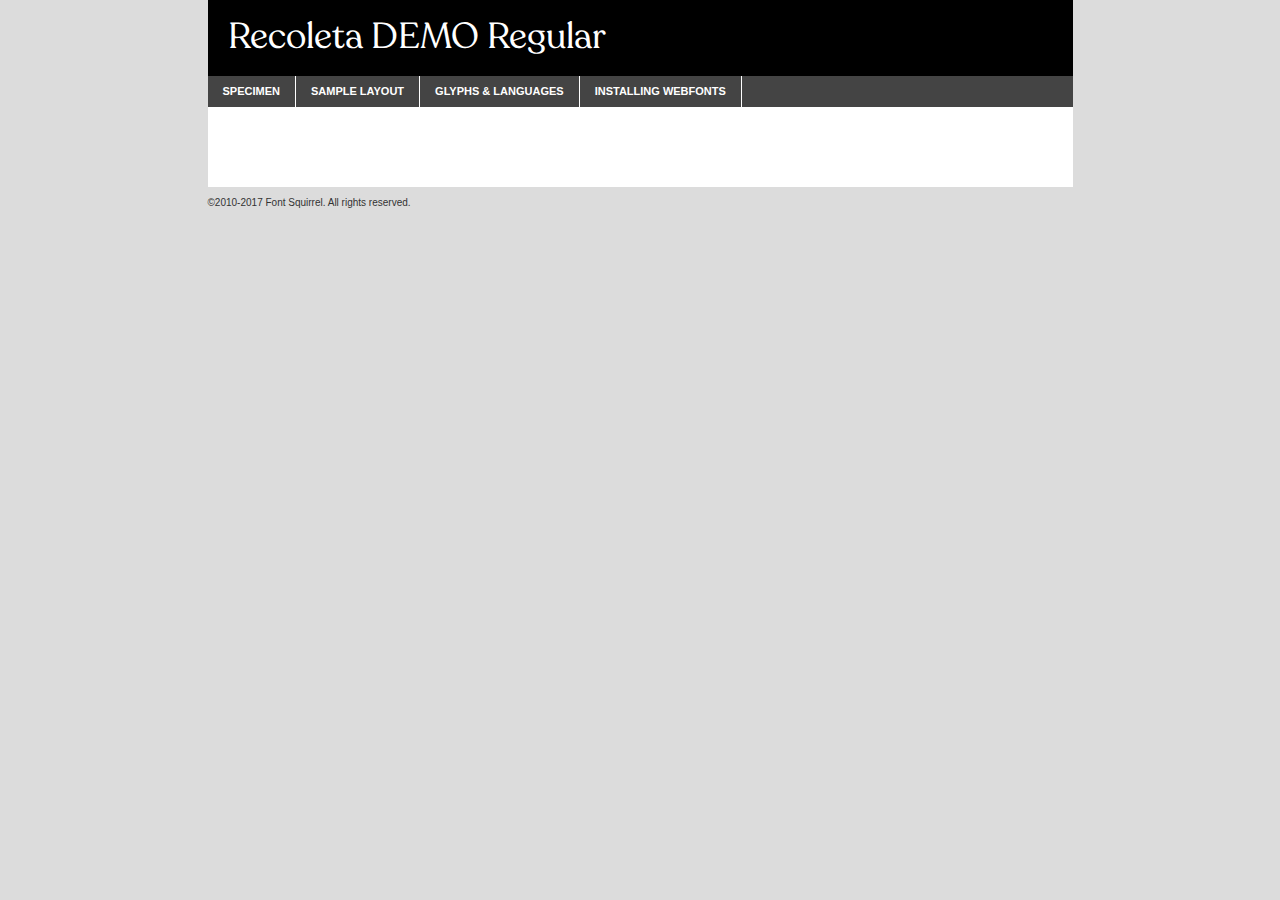
<file: assets/vendors/recoleta-fonts/recoleta-regulardemo-demo.html>
<!DOCTYPE html PUBLIC "-//W3C//DTD XHTML 1.0 Transitional//EN"
        "http://www.w3.org/TR/xhtml1/DTD/xhtml1-transitional.dtd">

<html xmlns="http://www.w3.org/1999/xhtml" xml:lang="en" lang="en">
<head>
    <meta http-equiv="Content-Type" content="text/html; charset=utf-8"/>
    <script src="http://ajax.googleapis.com/ajax/libs/jquery/1.7.2/jquery.min.js" type="text/javascript" charset="utf-8"></script>
    <script type="text/javascript">
		(function($) {
			$.fn.easyTabs = function(option) {
				var param = jQuery.extend({ fadeSpeed: 'fast', defaultContent: 1, activeClass: 'active' }, option);
				$(this).each(function() {
					var thisId = '#' + this.id;
					if ( param.defaultContent == '' )
					{
						param.defaultContent = 1;
					}
					if ( typeof param.defaultContent == 'number' )
					{
						var defaultTab = $(thisId + ' .tabs li:eq(' + (param.defaultContent - 1) + ') a').attr('href').substr(1);
					}
					else
					{
						var defaultTab = param.defaultContent;
					}
					$(thisId + ' .tabs li a').each(function() {
						var tabToHide = $(this).attr('href').substr(1);
						$('#' + tabToHide).addClass('easytabs-tab-content');
					});
					hideAll();
					changeContent(defaultTab);

					function hideAll() {$(thisId + ' .easytabs-tab-content').hide();}

					function changeContent(tabId)
					{
						hideAll();
						$(thisId + ' .tabs li').removeClass(param.activeClass);
						$(thisId + ' .tabs li a[href=#' + tabId + ']').closest('li').addClass(param.activeClass);
						if ( param.fadeSpeed != 'none' )
						{
							$(thisId + ' #' + tabId).fadeIn(param.fadeSpeed);
						}
						else
						{
							$(thisId + ' #' + tabId).show();
						}
					}

					$(thisId + ' .tabs li').click(function() {
						var tabId = $(this).find('a').attr('href').substr(1);
						changeContent(tabId);
						return false;
					});
				});
			}
		})(jQuery);
    </script>
    <link rel="stylesheet" href="specimen_files/specimen_stylesheet.css" type="text/css" charset="utf-8"/>
    <link rel="stylesheet" href="stylesheet.css" type="text/css" charset="utf-8"/>

    <style type="text/css">
        		body {
			font-family: 'recoletaregular_demo';
        		}

            </style>

    <title>Recoleta DEMO Regular Specimen</title>


    <script type="text/javascript" charset="utf-8">
		$(document).ready(function() {
			$('#container').easyTabs({ defaultContent: 1 });
		});
    </script>
</head>

<body>
<div id="container">
    <div id="header">
		Recoleta DEMO Regular    </div>
    <ul class="tabs">
        <li><a href="#specimen">Specimen</a></li>
        <li><a href="#layout">Sample Layout</a></li>
		        <li><a href="#glyphs">Glyphs &amp; Languages</a></li>
        <li><a href="#installing">Installing Webfonts</a></li>

    </ul>

    <div id="main_content">


        <div id="specimen">

            <div class="section">
                <div class="grid12 firstcol">
                    <div class="huge">AaBb</div>
                </div>
            </div>

            <div class="section">
                <div class="glyph_range">A&#x200B;B&#x200b;C&#x200b;D&#x200b;E&#x200b;F&#x200b;G&#x200b;H&#x200b;I&#x200b;J&#x200b;K&#x200b;L&#x200b;M&#x200b;N&#x200b;O&#x200b;P&#x200b;Q&#x200b;R&#x200b;S&#x200b;T&#x200b;U&#x200b;V&#x200b;W&#x200b;X&#x200b;Y&#x200b;Z&#x200b;a&#x200b;b&#x200b;c&#x200b;d&#x200b;e&#x200b;f&#x200b;g&#x200b;h&#x200b;i&#x200b;j&#x200b;k&#x200b;l&#x200b;m&#x200b;n&#x200b;o&#x200b;p&#x200b;q&#x200b;r&#x200b;s&#x200b;t&#x200b;u&#x200b;v&#x200b;w&#x200b;x&#x200b;y&#x200b;z&#x200b;1&#x200b;2&#x200b;3&#x200b;4&#x200b;5&#x200b;6&#x200b;7&#x200b;8&#x200b;9&#x200b;0&#x200b;&amp;&#x200b;.&#x200b;,&#x200b;?&#x200b;!&#x200b;&#64;&#x200b;(&#x200b;)&#x200b;#&#x200b;$&#x200b;%&#x200b;*&#x200b;+&#x200b;-&#x200b;=&#x200b;:&#x200b;;</div>
            </div>
            <div class="section">
                <div class="grid12 firstcol">
                    <table class="sample_table">
                        <tr>
                            <td>10</td>
                            <td class="size10">abcdefghijklmnopqrstuvwxyzABCDEFGHIJKLMNOPQRSTUVWXYZ0123456789abcdefghijklmnopqrstuvwxyzABCDEFGHIJKLMNOPQRSTUVWXYZ0123456789abcdefghijklmnopqrstuvwxyzABCDEFGHIJKLMNOPQRSTUVWXYZ</td>
                        </tr>
                        <tr>
                            <td>11</td>
                            <td class="size11">abcdefghijklmnopqrstuvwxyzABCDEFGHIJKLMNOPQRSTUVWXYZ0123456789abcdefghijklmnopqrstuvwxyzABCDEFGHIJKLMNOPQRSTUVWXYZ0123456789abcdefghijklmnopqrstuvwxyzABCDEFGHIJKLMNOPQRSTUVWXYZ</td>
                        </tr>
                        <tr>
                            <td>12</td>
                            <td class="size12">abcdefghijklmnopqrstuvwxyzABCDEFGHIJKLMNOPQRSTUVWXYZ0123456789abcdefghijklmnopqrstuvwxyzABCDEFGHIJKLMNOPQRSTUVWXYZ0123456789abcdefghijklmnopqrstuvwxyzABCDEFGHIJKLMNOPQRSTUVWXYZ</td>
                        </tr>
                        <tr>
                            <td>13</td>
                            <td class="size13">abcdefghijklmnopqrstuvwxyzABCDEFGHIJKLMNOPQRSTUVWXYZ0123456789abcdefghijklmnopqrstuvwxyzABCDEFGHIJKLMNOPQRSTUVWXYZ0123456789abcdefghijklmnopqrstuvwxyzABCDEFGHIJKLMNOPQRSTUVWXYZ</td>
                        </tr>
                        <tr>
                            <td>14</td>
                            <td class="size14">abcdefghijklmnopqrstuvwxyzABCDEFGHIJKLMNOPQRSTUVWXYZ0123456789abcdefghijklmnopqrstuvwxyzABCDEFGHIJKLMNOPQRSTUVWXYZ0123456789abcdefghijklmnopqrstuvwxyzABCDEFGHIJKLMNOPQRSTUVWXYZ</td>
                        </tr>
                        <tr>
                            <td>16</td>
                            <td class="size16">abcdefghijklmnopqrstuvwxyzABCDEFGHIJKLMNOPQRSTUVWXYZ0123456789abcdefghijklmnopqrstuvwxyzABCDEFGHIJKLMNOPQRSTUVWXYZ</td>
                        </tr>
                        <tr>
                            <td>18</td>
                            <td class="size18">abcdefghijklmnopqrstuvwxyzABCDEFGHIJKLMNOPQRSTUVWXYZ0123456789abcdefghijklmnopqrstuvwxyzABCDEFGHIJKLMNOPQRSTUVWXYZ</td>
                        </tr>
                        <tr>
                            <td>20</td>
                            <td class="size20">abcdefghijklmnopqrstuvwxyzABCDEFGHIJKLMNOPQRSTUVWXYZ0123456789abcdefghijklmnopqrstuvwxyzABCDEFGHIJKLMNOPQRSTUVWXYZ</td>
                        </tr>
                        <tr>
                            <td>24</td>
                            <td class="size24">abcdefghijklmnopqrstuvwxyzABCDEFGHIJKLMNOPQRSTUVWXYZ0123456789abcdefghijklmnopqrstuvwxyzABCDEFGHIJKLMNOPQRSTUVWXYZ</td>
                        </tr>
                        <tr>
                            <td>30</td>
                            <td class="size30">abcdefghijklmnopqrstuvwxyzABCDEFGHIJKLMNOPQRSTUVWXYZ0123456789abcdefghijklmnopqrstuvwxyzABCDEFGHIJKLMNOPQRSTUVWXYZ</td>
                        </tr>
                        <tr>
                            <td>36</td>
                            <td class="size36">abcdefghijklmnopqrstuvwxyzABCDEFGHIJKLMNOPQRSTUVWXYZ0123456789abcdefghijklmnopqrstuvwxyzABCDEFGHIJKLMNOPQRSTUVWXYZ</td>
                        </tr>
                        <tr>
                            <td>48</td>
                            <td class="size48">abcdefghijklmnopqrstuvwxyzABCDEFGHIJKLMNOPQRSTUVWXYZ0123456789abcdefghijklmnopqrstuvwxyzABCDEFGHIJKLMNOPQRSTUVWXYZ</td>
                        </tr>
                        <tr>
                            <td>60</td>
                            <td class="size60">abcdefghijklmnopqrstuvwxyzABCDEFGHIJKLMNOPQRSTUVWXYZ0123456789abcdefghijklmnopqrstuvwxyzABCDEFGHIJKLMNOPQRSTUVWXYZ</td>
                        </tr>
                        <tr>
                            <td>72</td>
                            <td class="size72">abcdefghijklmnopqrstuvwxyzABCDEFGHIJKLMNOPQRSTUVWXYZ0123456789abcdefghijklmnopqrstuvwxyzABCDEFGHIJKLMNOPQRSTUVWXYZ</td>
                        </tr>
                        <tr>
                            <td>90</td>
                            <td class="size90">abcdefghijklmnopqrstuvwxyzABCDEFGHIJKLMNOPQRSTUVWXYZ0123456789abcdefghijklmnopqrstuvwxyzABCDEFGHIJKLMNOPQRSTUVWXYZ</td>
                        </tr>
                    </table>

                </div>

            </div>


            <div class="section" id="bodycomparison">


                <div id="xheight">
                    <div class="fontbody">&#x25FC;&#x25FC;&#x25FC;&#x25FC;&#x25FC;&#x25FC;&#x25FC;&#x25FC;&#x25FC;&#x25FC;&#x25FC;&#x25FC;&#x25FC;&#x25FC;&#x25FC;&#x25FC;&#x25FC;&#x25FC;&#x25FC;&#x25FC;&#x25FC;&#x25FC;&#x25FC;&#x25FC;&#x25FC;&#x25FC;&#x25FC;&#x25FC;&#x25FC;&#x25FC;&#x25FC;&#x25FC;&#x25FC;&#x25FC;&#x25FC;&#x25FC;&#x25FC;&#x25FC;&#x25FC;&#x25FC;&#x25FC;&#x25FC;&#x25FC;&#x25FC;&#x25FC;&#x25FC;&#x25FC;&#x25FC;&#x25FC;&#x25FC;&#x25FC;&#x25FC;&#x25FC;&#x25FC;&#x25FC;&#x25FC;&#x25FC;&#x25FC;&#x25FC;&#x25FC;&#x25FC;&#x25FC;&#x25FC;&#x25FC;&#x25FC;&#x25FC;&#x25FC;&#x25FC;&#x25FC;&#x25FC;&#x25FC;&#x25FC;&#x25FC;&#x25FC;&#x25FC;&#x25FC;&#x25FC;&#x25FC;&#x25FC;&#x25FC;&#x25FC;&#x25FC;&#x25FC;&#x25FC;&#x25FC;&#x25FC;&#x25FC;&#x25FC;&#x25FC;&#x25FC;&#x25FC;&#x25FC;&#x25FC;&#x25FC;&#x25FC;&#x25FC;&#x25FC;&#x25FC;&#x25FC;body</div>
                    <div class="arialbody">body</div>
                    <div class="verdanabody">body</div>
                    <div class="georgiabody">body</div>
                </div>
                <div class="fontbody" style="z-index:1">
                    body<span>Recoleta DEMO Regular</span>
                </div>
                <div class="arialbody" style="z-index:1">
                    body<span>Arial</span>
                </div>
                <div class="verdanabody" style="z-index:1">
                    body<span>Verdana</span>
                </div>
                <div class="georgiabody" style="z-index:1">
                    body<span>Georgia</span>
                </div>


            </div>


            <div class="section psample psample_row1" id="">

                <div class="grid2 firstcol">
                    <p class="size10"><span>10.</span>Aenean lacinia bibendum nulla sed consectetur. Fusce dapibus, tellus ac cursus commodo, tortor mauris condimentum nibh, ut fermentum massa justo sit amet risus. Nullam id dolor id nibh ultricies vehicula ut id elit. Cum sociis natoque penatibus et magnis dis parturient montes, nascetur ridiculus mus. Nulla vitae elit libero, a pharetra augue.</p>

                </div>
                <div class="grid3">
                    <p class="size11"><span>11.</span>Aenean lacinia bibendum nulla sed consectetur. Fusce dapibus, tellus ac cursus commodo, tortor mauris condimentum nibh, ut fermentum massa justo sit amet risus. Nullam id dolor id nibh ultricies vehicula ut id elit. Cum sociis natoque penatibus et magnis dis parturient montes, nascetur ridiculus mus. Nulla vitae elit libero, a pharetra augue.</p>

                </div>
                <div class="grid3">
                    <p class="size12"><span>12.</span>Aenean lacinia bibendum nulla sed consectetur. Fusce dapibus, tellus ac cursus commodo, tortor mauris condimentum nibh, ut fermentum massa justo sit amet risus. Nullam id dolor id nibh ultricies vehicula ut id elit. Cum sociis natoque penatibus et magnis dis parturient montes, nascetur ridiculus mus. Nulla vitae elit libero, a pharetra augue.</p>

                </div>
                <div class="grid4">
                    <p class="size13"><span>13.</span>Aenean lacinia bibendum nulla sed consectetur. Fusce dapibus, tellus ac cursus commodo, tortor mauris condimentum nibh, ut fermentum massa justo sit amet risus. Nullam id dolor id nibh ultricies vehicula ut id elit. Cum sociis natoque penatibus et magnis dis parturient montes, nascetur ridiculus mus. Nulla vitae elit libero, a pharetra augue.</p>

                </div>
                <div class="white_blend"></div>

            </div>
            <div class="section psample psample_row2" id="">
                <div class="grid3 firstcol">
                    <p class="size14"><span>14.</span>Aenean lacinia bibendum nulla sed consectetur. Fusce dapibus, tellus ac cursus commodo, tortor mauris condimentum nibh, ut fermentum massa justo sit amet risus. Nullam id dolor id nibh ultricies vehicula ut id elit. Cum sociis natoque penatibus et magnis dis parturient montes, nascetur ridiculus mus. Nulla vitae elit libero, a pharetra augue.</p>

                </div>
                <div class="grid4">
                    <p class="size16"><span>16.</span>Aenean lacinia bibendum nulla sed consectetur. Fusce dapibus, tellus ac cursus commodo, tortor mauris condimentum nibh, ut fermentum massa justo sit amet risus. Nullam id dolor id nibh ultricies vehicula ut id elit. Cum sociis natoque penatibus et magnis dis parturient montes, nascetur ridiculus mus. Nulla vitae elit libero, a pharetra augue.</p>

                </div>
                <div class="grid5">
                    <p class="size18"><span>18.</span>Aenean lacinia bibendum nulla sed consectetur. Fusce dapibus, tellus ac cursus commodo, tortor mauris condimentum nibh, ut fermentum massa justo sit amet risus. Nullam id dolor id nibh ultricies vehicula ut id elit. Cum sociis natoque penatibus et magnis dis parturient montes, nascetur ridiculus mus. Nulla vitae elit libero, a pharetra augue.</p>

                </div>

                <div class="white_blend"></div>

            </div>

            <div class="section psample psample_row3" id="">
                <div class="grid5 firstcol">
                    <p class="size20"><span>20.</span>Aenean lacinia bibendum nulla sed consectetur. Fusce dapibus, tellus ac cursus commodo, tortor mauris condimentum nibh, ut fermentum massa justo sit amet risus. Nullam id dolor id nibh ultricies vehicula ut id elit. Cum sociis natoque penatibus et magnis dis parturient montes, nascetur ridiculus mus. Nulla vitae elit libero, a pharetra augue.</p>
                </div>
                <div class="grid7">
                    <p class="size24"><span>24.</span>Aenean lacinia bibendum nulla sed consectetur. Fusce dapibus, tellus ac cursus commodo, tortor mauris condimentum nibh, ut fermentum massa justo sit amet risus. Nullam id dolor id nibh ultricies vehicula ut id elit. Cum sociis natoque penatibus et magnis dis parturient montes, nascetur ridiculus mus. Nulla vitae elit libero, a pharetra augue.</p>
                </div>

                <div class="white_blend"></div>

            </div>

            <div class="section psample psample_row4" id="">
                <div class="grid12 firstcol">
                    <p class="size30"><span>30.</span>Aenean lacinia bibendum nulla sed consectetur. Fusce dapibus, tellus ac cursus commodo, tortor mauris condimentum nibh, ut fermentum massa justo sit amet risus. Nullam id dolor id nibh ultricies vehicula ut id elit. Cum sociis natoque penatibus et magnis dis parturient montes, nascetur ridiculus mus. Nulla vitae elit libero, a pharetra augue.</p>
                </div>
                <div class="white_blend"></div>

            </div>


            <div class="section psample psample_row1 fullreverse">
                <div class="grid2 firstcol">
                    <p class="size10"><span>10.</span>Aenean lacinia bibendum nulla sed consectetur. Fusce dapibus, tellus ac cursus commodo, tortor mauris condimentum nibh, ut fermentum massa justo sit amet risus. Nullam id dolor id nibh ultricies vehicula ut id elit. Cum sociis natoque penatibus et magnis dis parturient montes, nascetur ridiculus mus. Nulla vitae elit libero, a pharetra augue.</p>

                </div>
                <div class="grid3">
                    <p class="size11"><span>11.</span>Aenean lacinia bibendum nulla sed consectetur. Fusce dapibus, tellus ac cursus commodo, tortor mauris condimentum nibh, ut fermentum massa justo sit amet risus. Nullam id dolor id nibh ultricies vehicula ut id elit. Cum sociis natoque penatibus et magnis dis parturient montes, nascetur ridiculus mus. Nulla vitae elit libero, a pharetra augue.</p>

                </div>
                <div class="grid3">
                    <p class="size12"><span>12.</span>Aenean lacinia bibendum nulla sed consectetur. Fusce dapibus, tellus ac cursus commodo, tortor mauris condimentum nibh, ut fermentum massa justo sit amet risus. Nullam id dolor id nibh ultricies vehicula ut id elit. Cum sociis natoque penatibus et magnis dis parturient montes, nascetur ridiculus mus. Nulla vitae elit libero, a pharetra augue.</p>

                </div>
                <div class="grid4">
                    <p class="size13"><span>13.</span>Aenean lacinia bibendum nulla sed consectetur. Fusce dapibus, tellus ac cursus commodo, tortor mauris condimentum nibh, ut fermentum massa justo sit amet risus. Nullam id dolor id nibh ultricies vehicula ut id elit. Cum sociis natoque penatibus et magnis dis parturient montes, nascetur ridiculus mus. Nulla vitae elit libero, a pharetra augue.</p>

                </div>
                <div class="black_blend"></div>

            </div>

            <div class="section psample psample_row2 fullreverse">
                <div class="grid3 firstcol">
                    <p class="size14"><span>14.</span>Aenean lacinia bibendum nulla sed consectetur. Fusce dapibus, tellus ac cursus commodo, tortor mauris condimentum nibh, ut fermentum massa justo sit amet risus. Nullam id dolor id nibh ultricies vehicula ut id elit. Cum sociis natoque penatibus et magnis dis parturient montes, nascetur ridiculus mus. Nulla vitae elit libero, a pharetra augue.</p>

                </div>
                <div class="grid4">
                    <p class="size16"><span>16.</span>Aenean lacinia bibendum nulla sed consectetur. Fusce dapibus, tellus ac cursus commodo, tortor mauris condimentum nibh, ut fermentum massa justo sit amet risus. Nullam id dolor id nibh ultricies vehicula ut id elit. Cum sociis natoque penatibus et magnis dis parturient montes, nascetur ridiculus mus. Nulla vitae elit libero, a pharetra augue.</p>

                </div>
                <div class="grid5">
                    <p class="size18"><span>18.</span>Aenean lacinia bibendum nulla sed consectetur. Fusce dapibus, tellus ac cursus commodo, tortor mauris condimentum nibh, ut fermentum massa justo sit amet risus. Nullam id dolor id nibh ultricies vehicula ut id elit. Cum sociis natoque penatibus et magnis dis parturient montes, nascetur ridiculus mus. Nulla vitae elit libero, a pharetra augue.</p>

                </div>
                <div class="black_blend"></div>

            </div>

            <div class="section psample fullreverse psample_row3" id="">
                <div class="grid5 firstcol">
                    <p class="size20"><span>20.</span>Aenean lacinia bibendum nulla sed consectetur. Fusce dapibus, tellus ac cursus commodo, tortor mauris condimentum nibh, ut fermentum massa justo sit amet risus. Nullam id dolor id nibh ultricies vehicula ut id elit. Cum sociis natoque penatibus et magnis dis parturient montes, nascetur ridiculus mus. Nulla vitae elit libero, a pharetra augue.</p>
                </div>
                <div class="grid7">
                    <p class="size24"><span>24.</span>Aenean lacinia bibendum nulla sed consectetur. Fusce dapibus, tellus ac cursus commodo, tortor mauris condimentum nibh, ut fermentum massa justo sit amet risus. Nullam id dolor id nibh ultricies vehicula ut id elit. Cum sociis natoque penatibus et magnis dis parturient montes, nascetur ridiculus mus. Nulla vitae elit libero, a pharetra augue.</p>
                </div>

                <div class="black_blend"></div>

            </div>

            <div class="section psample fullreverse psample_row4" id="" style="border-bottom: 20px #000 solid;">
                <div class="grid12 firstcol">
                    <p class="size30"><span>30.</span>Aenean lacinia bibendum nulla sed consectetur. Fusce dapibus, tellus ac cursus commodo, tortor mauris condimentum nibh, ut fermentum massa justo sit amet risus. Nullam id dolor id nibh ultricies vehicula ut id elit. Cum sociis natoque penatibus et magnis dis parturient montes, nascetur ridiculus mus. Nulla vitae elit libero, a pharetra augue.</p>
                </div>
                <div class="black_blend"></div>

            </div>


        </div>

        <div id="layout">

            <div class="section">

                <div class="grid12 firstcol">
                    <h1>Lorem Ipsum Dolor</h1>
                    <h2>Etiam porta sem malesuada magna mollis euismod</h2>

                    <p class="byline">By <a href="#link">Aenean Lacinia</a></p>
                </div>
            </div>
            <div class="section">
                <div class="grid8 firstcol">
                    <p class="large">Donec sed odio dui. Morbi leo risus, porta ac consectetur ac, vestibulum at eros. Fusce dapibus, tellus ac cursus commodo, tortor mauris condimentum nibh, ut fermentum massa justo sit amet risus. </p>


                    <h3>Pellentesque ornare sem</h3>

                    <p>Maecenas sed diam eget risus varius blandit sit amet non magna. Maecenas faucibus mollis interdum. Donec ullamcorper nulla non metus auctor fringilla. Nullam id dolor id nibh ultricies vehicula ut id elit. Nullam id dolor id nibh ultricies vehicula ut id elit. </p>

                    <p>Aenean eu leo quam. Pellentesque ornare sem lacinia quam venenatis vestibulum. Lorem ipsum dolor sit amet, consectetur adipiscing elit. Cum sociis natoque penatibus et magnis dis parturient montes, nascetur ridiculus mus. </p>

                    <p>Nulla vitae elit libero, a pharetra augue. Praesent commodo cursus magna, vel scelerisque nisl consectetur et. Aenean lacinia bibendum nulla sed consectetur. </p>

                    <p>Nullam quis risus eget urna mollis ornare vel eu leo. Nullam quis risus eget urna mollis ornare vel eu leo. Maecenas sed diam eget risus varius blandit sit amet non magna. Donec ullamcorper nulla non metus auctor fringilla. </p>

                    <h3>Cras mattis consectetur</h3>

                    <p>Aenean eu leo quam. Pellentesque ornare sem lacinia quam venenatis vestibulum. Aenean lacinia bibendum nulla sed consectetur. Integer posuere erat a ante venenatis dapibus posuere velit aliquet. Cras mattis consectetur purus sit amet fermentum. </p>

                    <p>Nullam id dolor id nibh ultricies vehicula ut id elit. Nullam quis risus eget urna mollis ornare vel eu leo. Cras mattis consectetur purus sit amet fermentum.</p>
                </div>

                <div class="grid4 sidebar">

                    <div class="box reverse">
                        <p class="last">Nullam quis risus eget urna mollis ornare vel eu leo. Donec ullamcorper nulla non metus auctor fringilla. Cras mattis consectetur purus sit amet fermentum. Sed posuere consectetur est at lobortis. Lorem ipsum dolor sit amet, consectetur adipiscing elit. </p>
                    </div>

                    <p class="caption">Maecenas sed diam eget risus varius.</p>

                    <p>Vestibulum id ligula porta felis euismod semper. Integer posuere erat a ante venenatis dapibus posuere velit aliquet. Vestibulum id ligula porta felis euismod semper. Sed posuere consectetur est at lobortis. Maecenas sed diam eget risus varius blandit sit amet non magna. Fusce dapibus, tellus ac cursus commodo, tortor mauris condimentum nibh, ut fermentum massa justo sit amet risus. </p>


                    <p>Duis mollis, est non commodo luctus, nisi erat porttitor ligula, eget lacinia odio sem nec elit. Aenean lacinia bibendum nulla sed consectetur. Vivamus sagittis lacus vel augue laoreet rutrum faucibus dolor auctor. Aenean lacinia bibendum nulla sed consectetur. Nullam quis risus eget urna mollis ornare vel eu leo. </p>

                    <p>Praesent commodo cursus magna, vel scelerisque nisl consectetur et. Donec ullamcorper nulla non metus auctor fringilla. Maecenas faucibus mollis interdum. Fusce dapibus, tellus ac cursus commodo, tortor mauris condimentum nibh, ut fermentum massa justo sit amet risus. </p>

                </div>
            </div>

        </div>


		

        <div id="glyphs">
            <div class="section">
                <div class="grid12 firstcol">

                    <h1>Language Support</h1>
                    <p>The subset of Recoleta DEMO Regular in this kit supports the following languages:<br/>

						Albanian, Basque, Breton, Chamorro, Danish, Dutch, English, Faroese, Finnish, French, Frisian, Galician, German, Icelandic, Italian, Malagasy, Norwegian, Portuguese, Spanish, Alsatian, Aragonese, Arapaho, Arrernte, Asturian, Aymara, Bislama, Cebuano, Corsican, Fijian, French_creole, Genoese, Gilbertese, Greenlandic, Haitian_creole, Hiligaynon, Hmong, Hopi, Ibanag, Iloko_ilokano, Indonesian, Interglossa_glosa, Interlingua, Irish_gaelic, Jerriais, Lojban, Lombard, Luxembourgeois, Manx, Mohawk, Norfolk_pitcairnese, Occitan, Oromo, Pangasinan, Papiamento, Piedmontese, Potawatomi, Rhaeto-romance, Romansh, Rotokas, Sami_lule, Samoan, Sardinian, Scots_gaelic, Seychelles_creole, Shona, Sicilian, Somali, Southern_ndebele, Swahili, Swati_swazi, Tagalog_filipino_pilipino, Tetum, Tok_pisin, Uyghur_latinized, Volapuk, Walloon, Warlpiri, Xhosa, Yapese, Zulu, Latinbasic, Ubasic, Demo                    </p>
                    <h1>Glyph Chart</h1>
                    <p>The subset of Recoleta DEMO Regular in this kit includes all the glyphs listed below. Unicode entities are included above each glyph to help you insert individual characters into your layout.</p>
                    <div id="glyph_chart">

																				                                <div><p>&amp;#32;</p>&#32;</div>
																				                                <div><p>&amp;#33;</p>&#33;</div>
																				                                <div><p>&amp;#34;</p>&#34;</div>
																				                                <div><p>&amp;#35;</p>&#35;</div>
																				                                <div><p>&amp;#36;</p>&#36;</div>
																				                                <div><p>&amp;#37;</p>&#37;</div>
																				                                <div><p>&amp;#38;</p>&#38;</div>
																				                                <div><p>&amp;#39;</p>&#39;</div>
																				                                <div><p>&amp;#40;</p>&#40;</div>
																				                                <div><p>&amp;#41;</p>&#41;</div>
																				                                <div><p>&amp;#42;</p>&#42;</div>
																				                                <div><p>&amp;#43;</p>&#43;</div>
																				                                <div><p>&amp;#44;</p>&#44;</div>
																				                                <div><p>&amp;#45;</p>&#45;</div>
																				                                <div><p>&amp;#46;</p>&#46;</div>
																				                                <div><p>&amp;#47;</p>&#47;</div>
																				                                <div><p>&amp;#48;</p>&#48;</div>
																				                                <div><p>&amp;#49;</p>&#49;</div>
																				                                <div><p>&amp;#50;</p>&#50;</div>
																				                                <div><p>&amp;#51;</p>&#51;</div>
																				                                <div><p>&amp;#52;</p>&#52;</div>
																				                                <div><p>&amp;#53;</p>&#53;</div>
																				                                <div><p>&amp;#54;</p>&#54;</div>
																				                                <div><p>&amp;#55;</p>&#55;</div>
																				                                <div><p>&amp;#56;</p>&#56;</div>
																				                                <div><p>&amp;#57;</p>&#57;</div>
																				                                <div><p>&amp;#58;</p>&#58;</div>
																				                                <div><p>&amp;#59;</p>&#59;</div>
																				                                <div><p>&amp;#60;</p>&#60;</div>
																				                                <div><p>&amp;#61;</p>&#61;</div>
																				                                <div><p>&amp;#62;</p>&#62;</div>
																				                                <div><p>&amp;#63;</p>&#63;</div>
																				                                <div><p>&amp;#64;</p>&#64;</div>
																				                                <div><p>&amp;#65;</p>&#65;</div>
																				                                <div><p>&amp;#66;</p>&#66;</div>
																				                                <div><p>&amp;#67;</p>&#67;</div>
																				                                <div><p>&amp;#68;</p>&#68;</div>
																				                                <div><p>&amp;#69;</p>&#69;</div>
																				                                <div><p>&amp;#70;</p>&#70;</div>
																				                                <div><p>&amp;#71;</p>&#71;</div>
																				                                <div><p>&amp;#72;</p>&#72;</div>
																				                                <div><p>&amp;#73;</p>&#73;</div>
																				                                <div><p>&amp;#74;</p>&#74;</div>
																				                                <div><p>&amp;#75;</p>&#75;</div>
																				                                <div><p>&amp;#76;</p>&#76;</div>
																				                                <div><p>&amp;#77;</p>&#77;</div>
																				                                <div><p>&amp;#78;</p>&#78;</div>
																				                                <div><p>&amp;#79;</p>&#79;</div>
																				                                <div><p>&amp;#80;</p>&#80;</div>
																				                                <div><p>&amp;#81;</p>&#81;</div>
																				                                <div><p>&amp;#82;</p>&#82;</div>
																				                                <div><p>&amp;#83;</p>&#83;</div>
																				                                <div><p>&amp;#84;</p>&#84;</div>
																				                                <div><p>&amp;#85;</p>&#85;</div>
																				                                <div><p>&amp;#86;</p>&#86;</div>
																				                                <div><p>&amp;#87;</p>&#87;</div>
																				                                <div><p>&amp;#88;</p>&#88;</div>
																				                                <div><p>&amp;#89;</p>&#89;</div>
																				                                <div><p>&amp;#90;</p>&#90;</div>
																				                                <div><p>&amp;#91;</p>&#91;</div>
																				                                <div><p>&amp;#92;</p>&#92;</div>
																				                                <div><p>&amp;#93;</p>&#93;</div>
																				                                <div><p>&amp;#94;</p>&#94;</div>
																				                                <div><p>&amp;#95;</p>&#95;</div>
																				                                <div><p>&amp;#96;</p>&#96;</div>
																				                                <div><p>&amp;#97;</p>&#97;</div>
																				                                <div><p>&amp;#98;</p>&#98;</div>
																				                                <div><p>&amp;#99;</p>&#99;</div>
																				                                <div><p>&amp;#100;</p>&#100;</div>
																				                                <div><p>&amp;#101;</p>&#101;</div>
																				                                <div><p>&amp;#102;</p>&#102;</div>
																				                                <div><p>&amp;#103;</p>&#103;</div>
																				                                <div><p>&amp;#104;</p>&#104;</div>
																				                                <div><p>&amp;#105;</p>&#105;</div>
																				                                <div><p>&amp;#106;</p>&#106;</div>
																				                                <div><p>&amp;#107;</p>&#107;</div>
																				                                <div><p>&amp;#108;</p>&#108;</div>
																				                                <div><p>&amp;#109;</p>&#109;</div>
																				                                <div><p>&amp;#110;</p>&#110;</div>
																				                                <div><p>&amp;#111;</p>&#111;</div>
																				                                <div><p>&amp;#112;</p>&#112;</div>
																				                                <div><p>&amp;#113;</p>&#113;</div>
																				                                <div><p>&amp;#114;</p>&#114;</div>
																				                                <div><p>&amp;#115;</p>&#115;</div>
																				                                <div><p>&amp;#116;</p>&#116;</div>
																				                                <div><p>&amp;#117;</p>&#117;</div>
																				                                <div><p>&amp;#118;</p>&#118;</div>
																				                                <div><p>&amp;#119;</p>&#119;</div>
																				                                <div><p>&amp;#120;</p>&#120;</div>
																				                                <div><p>&amp;#121;</p>&#121;</div>
																				                                <div><p>&amp;#122;</p>&#122;</div>
																				                                <div><p>&amp;#123;</p>&#123;</div>
																				                                <div><p>&amp;#124;</p>&#124;</div>
																				                                <div><p>&amp;#125;</p>&#125;</div>
																				                                <div><p>&amp;#126;</p>&#126;</div>
																				                                <div><p>&amp;#160;</p>&#160;</div>
																				                                <div><p>&amp;#161;</p>&#161;</div>
																				                                <div><p>&amp;#162;</p>&#162;</div>
																				                                <div><p>&amp;#163;</p>&#163;</div>
																				                                <div><p>&amp;#164;</p>&#164;</div>
																				                                <div><p>&amp;#165;</p>&#165;</div>
																				                                <div><p>&amp;#166;</p>&#166;</div>
																				                                <div><p>&amp;#167;</p>&#167;</div>
																				                                <div><p>&amp;#168;</p>&#168;</div>
																				                                <div><p>&amp;#169;</p>&#169;</div>
																				                                <div><p>&amp;#170;</p>&#170;</div>
																				                                <div><p>&amp;#171;</p>&#171;</div>
																				                                <div><p>&amp;#173;</p>&#173;</div>
																				                                <div><p>&amp;#174;</p>&#174;</div>
																				                                <div><p>&amp;#175;</p>&#175;</div>
																				                                <div><p>&amp;#176;</p>&#176;</div>
																				                                <div><p>&amp;#177;</p>&#177;</div>
																				                                <div><p>&amp;#180;</p>&#180;</div>
																				                                <div><p>&amp;#182;</p>&#182;</div>
																				                                <div><p>&amp;#183;</p>&#183;</div>
																				                                <div><p>&amp;#184;</p>&#184;</div>
																				                                <div><p>&amp;#186;</p>&#186;</div>
																				                                <div><p>&amp;#187;</p>&#187;</div>
																				                                <div><p>&amp;#188;</p>&#188;</div>
																				                                <div><p>&amp;#189;</p>&#189;</div>
																				                                <div><p>&amp;#190;</p>&#190;</div>
																				                                <div><p>&amp;#191;</p>&#191;</div>
																				                                <div><p>&amp;#192;</p>&#192;</div>
																				                                <div><p>&amp;#193;</p>&#193;</div>
																				                                <div><p>&amp;#194;</p>&#194;</div>
																				                                <div><p>&amp;#195;</p>&#195;</div>
																				                                <div><p>&amp;#196;</p>&#196;</div>
																				                                <div><p>&amp;#197;</p>&#197;</div>
																				                                <div><p>&amp;#198;</p>&#198;</div>
																				                                <div><p>&amp;#199;</p>&#199;</div>
																				                                <div><p>&amp;#200;</p>&#200;</div>
																				                                <div><p>&amp;#201;</p>&#201;</div>
																				                                <div><p>&amp;#202;</p>&#202;</div>
																				                                <div><p>&amp;#203;</p>&#203;</div>
																				                                <div><p>&amp;#204;</p>&#204;</div>
																				                                <div><p>&amp;#205;</p>&#205;</div>
																				                                <div><p>&amp;#206;</p>&#206;</div>
																				                                <div><p>&amp;#207;</p>&#207;</div>
																				                                <div><p>&amp;#208;</p>&#208;</div>
																				                                <div><p>&amp;#209;</p>&#209;</div>
																				                                <div><p>&amp;#210;</p>&#210;</div>
																				                                <div><p>&amp;#211;</p>&#211;</div>
																				                                <div><p>&amp;#212;</p>&#212;</div>
																				                                <div><p>&amp;#213;</p>&#213;</div>
																				                                <div><p>&amp;#214;</p>&#214;</div>
																				                                <div><p>&amp;#215;</p>&#215;</div>
																				                                <div><p>&amp;#216;</p>&#216;</div>
																				                                <div><p>&amp;#217;</p>&#217;</div>
																				                                <div><p>&amp;#218;</p>&#218;</div>
																				                                <div><p>&amp;#219;</p>&#219;</div>
																				                                <div><p>&amp;#220;</p>&#220;</div>
																				                                <div><p>&amp;#221;</p>&#221;</div>
																				                                <div><p>&amp;#222;</p>&#222;</div>
																				                                <div><p>&amp;#223;</p>&#223;</div>
																				                                <div><p>&amp;#224;</p>&#224;</div>
																				                                <div><p>&amp;#225;</p>&#225;</div>
																				                                <div><p>&amp;#226;</p>&#226;</div>
																				                                <div><p>&amp;#227;</p>&#227;</div>
																				                                <div><p>&amp;#228;</p>&#228;</div>
																				                                <div><p>&amp;#229;</p>&#229;</div>
																				                                <div><p>&amp;#230;</p>&#230;</div>
																				                                <div><p>&amp;#231;</p>&#231;</div>
																				                                <div><p>&amp;#232;</p>&#232;</div>
																				                                <div><p>&amp;#233;</p>&#233;</div>
																				                                <div><p>&amp;#234;</p>&#234;</div>
																				                                <div><p>&amp;#235;</p>&#235;</div>
																				                                <div><p>&amp;#236;</p>&#236;</div>
																				                                <div><p>&amp;#237;</p>&#237;</div>
																				                                <div><p>&amp;#238;</p>&#238;</div>
																				                                <div><p>&amp;#239;</p>&#239;</div>
																				                                <div><p>&amp;#240;</p>&#240;</div>
																				                                <div><p>&amp;#241;</p>&#241;</div>
																				                                <div><p>&amp;#242;</p>&#242;</div>
																				                                <div><p>&amp;#243;</p>&#243;</div>
																				                                <div><p>&amp;#244;</p>&#244;</div>
																				                                <div><p>&amp;#245;</p>&#245;</div>
																				                                <div><p>&amp;#246;</p>&#246;</div>
																				                                <div><p>&amp;#247;</p>&#247;</div>
																				                                <div><p>&amp;#248;</p>&#248;</div>
																				                                <div><p>&amp;#249;</p>&#249;</div>
																				                                <div><p>&amp;#250;</p>&#250;</div>
																				                                <div><p>&amp;#251;</p>&#251;</div>
																				                                <div><p>&amp;#252;</p>&#252;</div>
																				                                <div><p>&amp;#253;</p>&#253;</div>
																				                                <div><p>&amp;#254;</p>&#254;</div>
																				                                <div><p>&amp;#255;</p>&#255;</div>
																				                                <div><p>&amp;#338;</p>&#338;</div>
																				                                <div><p>&amp;#339;</p>&#339;</div>
																				                                <div><p>&amp;#376;</p>&#376;</div>
																				                                <div><p>&amp;#710;</p>&#710;</div>
																				                                <div><p>&amp;#732;</p>&#732;</div>
																				                                <div><p>&amp;#8192;</p>&#8192;</div>
																				                                <div><p>&amp;#8193;</p>&#8193;</div>
																				                                <div><p>&amp;#8194;</p>&#8194;</div>
																				                                <div><p>&amp;#8195;</p>&#8195;</div>
																				                                <div><p>&amp;#8196;</p>&#8196;</div>
																				                                <div><p>&amp;#8197;</p>&#8197;</div>
																				                                <div><p>&amp;#8198;</p>&#8198;</div>
																				                                <div><p>&amp;#8199;</p>&#8199;</div>
																				                                <div><p>&amp;#8200;</p>&#8200;</div>
																				                                <div><p>&amp;#8201;</p>&#8201;</div>
																				                                <div><p>&amp;#8202;</p>&#8202;</div>
																				                                <div><p>&amp;#8208;</p>&#8208;</div>
																				                                <div><p>&amp;#8209;</p>&#8209;</div>
																				                                <div><p>&amp;#8210;</p>&#8210;</div>
																				                                <div><p>&amp;#8211;</p>&#8211;</div>
																				                                <div><p>&amp;#8212;</p>&#8212;</div>
																				                                <div><p>&amp;#8216;</p>&#8216;</div>
																				                                <div><p>&amp;#8217;</p>&#8217;</div>
																				                                <div><p>&amp;#8218;</p>&#8218;</div>
																				                                <div><p>&amp;#8220;</p>&#8220;</div>
																				                                <div><p>&amp;#8221;</p>&#8221;</div>
																				                                <div><p>&amp;#8222;</p>&#8222;</div>
																				                                <div><p>&amp;#8226;</p>&#8226;</div>
																				                                <div><p>&amp;#8230;</p>&#8230;</div>
																				                                <div><p>&amp;#8239;</p>&#8239;</div>
																				                                <div><p>&amp;#8249;</p>&#8249;</div>
																				                                <div><p>&amp;#8250;</p>&#8250;</div>
																				                                <div><p>&amp;#8287;</p>&#8287;</div>
																				                                <div><p>&amp;#8364;</p>&#8364;</div>
																				                                <div><p>&amp;#8482;</p>&#8482;</div>
																				                                <div><p>&amp;#9724;</p>&#9724;</div>
																				                                <div><p>&amp;#64257;</p>&#64257;</div>
																				                                <div><p>&amp;#64258;</p>&#64258;</div>
																																																										                    </div>
                </div>


            </div>
        </div>


        <div id="specs">

        </div>

        <div id="installing">
            <div class="section">
                <div class="grid7 firstcol">
                    <h1>Installing Webfonts</h1>

                    <p>Webfonts are supported by all major browser platforms but not all in the same way. There are currently four different font formats that must be included in order to target all browsers. This includes TTF, WOFF, EOT and SVG.</p>

                    <h2>1. Upload your webfonts</h2>
                    <p>You must upload your webfont kit to your website. They should be in or near the same directory as your CSS files.</p>

                    <h2>2. Include the webfont stylesheet</h2>
                    <p>A special CSS @font-face declaration helps the various browsers select the appropriate font it needs without causing you a bunch of headaches. Learn more about this syntax by reading the <a href="https://www.fontspring.com/blog/further-hardening-of-the-bulletproof-syntax">Fontspring blog post</a> about it. The code for it is as follows:</p>


                    <code>
                        @font-face{
                        font-family: 'MyWebFont';
                        src: url('WebFont.eot');
                        src: url('WebFont.eot?#iefix') format('embedded-opentype'),
                        url('WebFont.woff') format('woff'),
                        url('WebFont.ttf') format('truetype'),
                        url('WebFont.svg#webfont') format('svg');
                        }
                    </code>

                    <p>We've already gone ahead and generated the code for you. All you have to do is link to the stylesheet in your HTML, like this:</p>
                    <code>&lt;link rel=&quot;stylesheet&quot; href=&quot;stylesheet.css&quot; type=&quot;text/css&quot; charset=&quot;utf-8&quot; /&gt;</code>

                    <h2>3. Modify your own stylesheet</h2>
                    <p>To take advantage of your new fonts, you must tell your stylesheet to use them. Look at the original @font-face declaration above and find the property called "font-family." The name linked there will be what you use to reference the font. Prepend that webfont name to the font stack in the "font-family" property, inside the selector you want to change. For example:</p>
                    <code>p { font-family: 'WebFont', Arial, sans-serif; }</code>

                    <h2>4. Test</h2>
                    <p>Getting webfonts to work cross-browser <em>can</em> be tricky. Use the information in the sidebar to help you if you find that fonts aren't loading in a particular browser.</p>
                </div>

                <div class="grid5 sidebar">
                    <div class="box">
                        <h2>Troubleshooting<br/>Font-Face Problems</h2>
                        <p>Having trouble getting your webfonts to load in your new website? Here are some tips to sort out what might be the problem.</p>

                        <h3>Fonts not showing in any browser</h3>

                        <p>This sounds like you need to work on the plumbing. You either did not upload the fonts to the correct directory, or you did not link the fonts properly in the CSS. If you've confirmed that all this is correct and you still have a problem, take a look at your .htaccess file and see if requests are getting intercepted.</p>

                        <h3>Fonts not loading in iPhone or iPad</h3>

                        <p>The most common problem here is that you are serving the fonts from an IIS server. IIS refuses to serve files that have unknown MIME types. If that is the case, you must set the MIME type for SVG to "image/svg+xml" in the server settings. Follow these instructions from Microsoft if you need help.</p>

                        <h3>Fonts not loading in Firefox</h3>

                        <p>The primary reason for this failure? You are still using a version Firefox older than 3.5. So upgrade already! If that isn't it, then you are very likely serving fonts from a different domain. Firefox requires that all font assets be served from the same domain. Lastly it is possible that you need to add WOFF to your list of MIME types (if you are serving via IIS.)</p>

                        <h3>Fonts not loading in IE</h3>

                        <p>Are you looking at Internet Explorer on an actual Windows machine or are you cheating by using a service like Adobe BrowserLab? Many of these screenshot services do not render @font-face for IE. Best to test it on a real machine.</p>

                        <h3>Fonts not loading in IE9</h3>

                        <p>IE9, like Firefox, requires that fonts be served from the same domain as the website. Make sure that is the case.</p>
                    </div>
                </div>
            </div>

        </div>

    </div>
    <div id="footer">
        <p>&copy;2010-2017 Font Squirrel. All rights reserved.</p>
    </div>
</div>
</body>
</html>
</file>
<file: assets/vendors/jarallax/jarallax.css>
.jarallax {
    position: relative;
    z-index: 0;
}
.jarallax > .jarallax-img {
    position: absolute;
    object-fit: cover;
    /* support for plugin https://github.com/bfred-it/object-fit-images */
    font-family: 'object-fit: cover;';
    top: 0;
    left: 0;
    width: 100%;
    height: 100%;
    z-index: -1;
}
</file>
<file: assets/vendors/nice-select/nice-select.css>
.nice-select {
  -webkit-tap-highlight-color: transparent;
  background-color: #fff;
  border-radius: 5px;
  border: solid 1px #e8e8e8;
  box-sizing: border-box;
  clear: both;
  cursor: pointer;
  display: block;
  float: left;
  font-family: inherit;
  font-size: 14px;
  font-weight: normal;
  height: 42px;
  line-height: 40px;
  outline: none;
  padding-left: 18px;
  padding-right: 30px;
  position: relative;
  text-align: left !important;
  -webkit-transition: all 0.2s ease-in-out;
  transition: all 0.2s ease-in-out;
  -webkit-user-select: none;
  -moz-user-select: none;
  -ms-user-select: none;
  user-select: none;
  white-space: nowrap;
  width: auto;
}



.nice-select:hover {
  border-color: #dbdbdb;
}

.nice-select:active,
.nice-select.open,
.nice-select:focus {
  border-color: #999;
}

.nice-select:after {
  border-bottom: 2px solid #999;
  border-right: 2px solid #999;
  content: '';
  display: block;
  height: 5px;
  margin-top: -4px;
  pointer-events: none;
  position: absolute;
  right: 12px;
  top: 50%;
  -webkit-transform-origin: 66% 66%;
  -ms-transform-origin: 66% 66%;
  transform-origin: 66% 66%;
  -webkit-transform: rotate(45deg);
  -ms-transform: rotate(45deg);
  transform: rotate(45deg);
  -webkit-transition: all 0.15s ease-in-out;
  transition: all 0.15s ease-in-out;
  width: 5px;
}

.nice-select.open:after {
  -webkit-transform: rotate(-135deg);
  -ms-transform: rotate(-135deg);
  transform: rotate(-135deg);
}

.nice-select.open .list {
  opacity: 1;
  pointer-events: auto;
  -webkit-transform: scale(1) translateY(0);
  -ms-transform: scale(1) translateY(0);
  transform: scale(1) translateY(0);
}

.nice-select.disabled {
  border-color: #ededed;
  color: #999;
  pointer-events: none;
}

.nice-select.disabled:after {
  border-color: #cccccc;
}

.nice-select.wide {
  width: 100%;
}

.nice-select.wide .list {
  left: 0 !important;
  right: 0 !important;
}

.nice-select.right {
  float: right;
}

.nice-select.right .list {
  left: auto;
  right: 0;
}

.nice-select.small {
  font-size: 12px;
  height: 36px;
  line-height: 34px;
}

.nice-select.small:after {
  height: 4px;
  width: 4px;
}


.nice-select.small .option {
  line-height: 34px;
  min-height: 34px;
}

.nice-select .list {
  background-color: #ffffff;
  border-radius: 5px;
  box-shadow: 0 0 0 1px rgba(68, 68, 68, 0.11);
  box-sizing: border-box;
  margin-top: 4px;
  opacity: 0;
  overflow: hidden;
  padding: 0;
  pointer-events: none;
  position: absolute;
  top: 100%;
  left: 0;
  -webkit-transform-origin: 50% 0;
  -ms-transform-origin: 50% 0;
  transform-origin: 50% 0;
  -webkit-transform: scale(0.75) translateY(-21px);
  -ms-transform: scale(0.75) translateY(-21px);
  transform: scale(0.75) translateY(-21px);
  -webkit-transition: all 0.2s cubic-bezier(0.5, 0, 0, 1.25), opacity 0.15s ease-out;
  transition: all 0.2s cubic-bezier(0.5, 0, 0, 1.25), opacity 0.15s ease-out;
  z-index: 9;
}

.nice-select .list:hover .option:not(:hover) {
  background-color: transparent !important;
}

.nice-select .option {
  cursor: pointer;
  font-weight: 400;
  line-height: 40px;
  list-style: none;
  min-height: 40px;
  outline: none;
  padding-left: 18px;
  padding-right: 29px;
  text-align: left;
  width: 100%;
  -webkit-transition: all 0.2s;
  transition: all 0.2s;
}

.nice-select .option:hover,
.nice-select .option.focus,
.nice-select .option.selected.focus {
  color: var(--thm-base);
  background-color: #f6f6f6;
}

.nice-select .option.selected {
  font-weight: 700;
}

.nice-select .option.disabled {
  background-color: transparent;
  color: #999;
  cursor: default;
}

.no-csspointerevents .nice-select .list {
  display: none;
}

.no-csspointerevents .nice-select.open .list {
  display: block;
}
</file>
<file: assets/vendors/thm-icons/style.css>
@font-face {
  font-family: 'icomoon';
  src:  url('fonts/icomoon.eot?yflmmb');
  src:  url('fonts/icomoon.eot?yflmmb#iefix') format('embedded-opentype'),
    url('fonts/icomoon.ttf?yflmmb') format('truetype'),
    url('fonts/icomoon.woff?yflmmb') format('woff'),
    url('fonts/icomoon.svg?yflmmb#icomoon') format('svg');
  font-weight: normal;
  font-style: normal;
  font-display: block;
}

[class^="icon-"], [class*=" icon-"] {
  /* use !important to prevent issues with browser extensions that change fonts */
  font-family: 'icomoon' !important;
  speak: never;
  font-style: normal;
  font-weight: normal;
  font-variant: normal;
  text-transform: none;
  line-height: 1;

  /* Better Font Rendering =========== */
  -webkit-font-smoothing: antialiased;
  -moz-osx-font-smoothing: grayscale;
}

.icon-facebook-app-symbol:before {
  content: "\e900";
}
.icon-twitter:before {
  content: "\e901";
}
.icon-instagram:before {
  content: "\e902";
}
.icon-youtube:before {
  content: "\e903";
}
.icon-search:before {
  content: "\e904";
}
.icon-cart:before {
  content: "\e905";
}
.icon-headache:before {
  content: "\e906";
}
.icon-award:before {
  content: "\e907";
}
.icon-satisfaction:before {
  content: "\e908";
}
.icon-add:before {
  content: "\e909";
}
.icon-plus:before {
  content: "\e90a";
}
.icon-minus:before {
  content: "\e90b";
}
.icon-up-right-arrow:before {
  content: "\e90c";
}
.icon-up-right-arrow-1:before {
  content: "\e90d";
}
.icon-right-arrow:before {
  content: "\e90e";
}
.icon-play:before {
  content: "\e90f";
}
.icon-checked:before {
  content: "\e910";
}
.icon-share:before {
  content: "\e911";
}
.icon-down-arrow:before {
  content: "\e912";
}
.icon-down-arrow-1:before {
  content: "\e913";
}
.icon-send:before {
  content: "\e914";
}
.icon-phone:before {
  content: "\e915";
}
.icon-prev:before {
  content: "\e916";
}
.icon-next:before {
  content: "\e917";
}
.icon-arrow-right:before {
  content: "\e918";
}
.icon-reply:before {
  content: "\e919";
}
.icon-pdf:before {
  content: "\e91a";
}
.icon-file:before {
  content: "\e91b";
}
.icon-checked-1:before {
  content: "\e91c";
}
.icon-right-chevron:before {
  content: "\e91d";
}
.icon-left-chevron:before {
  content: "\e91e";
}
.icon-antiseptic:before {
  content: "\e91f";
}
.icon-shield:before {
  content: "\e920";
}
.icon-trust:before {
  content: "\e921";
}
.icon-chair:before {
  content: "\e922";
}
.icon-clock:before {
  content: "\e923";
}
.icon-enhanced-disinfection2:before {
  content: "\e924";
}
.icon-envelop:before {
  content: "\e925";
}
.icon-home:before {
  content: "\e926";
}
.icon-home2:before {
  content: "\e927";
}
.icon-isolation-mode:before {
  content: "\e928";
}
.icon-pdf1:before {
  content: "\e929";
}
.icon-phone1:before {
  content: "\e92a";
}
.icon-projects-done:before {
  content: "\e92b";
}
.icon-quote:before {
  content: "\e92c";
}
.icon-quote-text:before {
  content: "\e92d";
}
.icon-satisfied--customers:before {
  content: "\e92e";
}
.icon-service-type:before {
  content: "\e92f";
}
.icon-service-type-2:before {
  content: "\e930";
}
.icon-service-type-3:before {
  content: "\e931";
}
.icon-star:before {
  content: "\e932";
}
.icon-steering:before {
  content: "\e933";
}
.icon-tag:before {
  content: "\e934";
}
.icon-team:before {
  content: "\e935";
}
.icon-time-tested-cleaning:before {
  content: "\e936";
}
.icon-user:before {
  content: "\e937";
}
.icon-world:before {
  content: "\e938";
}
.icon-worry-free:before {
  content: "\e939";
}
.icon-enhanced-disinfection:before {
  content: "\e93a";
}
.icon-date:before {
  content: "\e93b";
}
</file>
<file: assets/vendors/recoleta-fonts/stylesheet.css>
/*! Generated by Font Squirrel (https://www.fontsquirrel.com) on May 29, 2023 */



@font-face {
    font-family: 'recoletaregular_demo';
    src: url('recoleta-regulardemo-webfont.woff2') format('woff2'),
         url('recoleta-regulardemo-webfont.woff') format('woff');
    font-weight: normal;
    font-style: normal;

}
</file>
<file: assets/css/module-css/01-header-section.css>
/*--------------------------------------------------------------
  # Mobile Nav
  --------------------------------------------------------------*/
.mobile-nav__wrapper {
    position: fixed;
    top: 0;
    left: 0;
    width: 100vw;
    height: 100vh;
    z-index: 999;
    -webkit-transform: translateX(-100%);
    transform: translateX(-100%);
    -webkit-transform-origin: left center;
    transform-origin: left center;
    -webkit-transition: visibility 500ms ease 500ms, -webkit-transform 500ms ease 500ms;
    transition: visibility 500ms ease 500ms, -webkit-transform 500ms ease 500ms;
    transition: transform 500ms ease 500ms, visibility 500ms ease 500ms;
    transition: transform 500ms ease 500ms, visibility 500ms ease 500ms, -webkit-transform 500ms ease 500ms;
    visibility: hidden;
}

.mobile-nav__wrapper.expanded {
    opacity: 1;
    -webkit-transform: translateX(0%);
    transform: translateX(0%);
    visibility: visible;
    -webkit-transition: visibility 500ms ease 0ms, -webkit-transform 500ms ease 0ms;
    transition: visibility 500ms ease 0ms, -webkit-transform 500ms ease 0ms;
    transition: transform 500ms ease 0ms, visibility 500ms ease 0ms;
    transition: transform 500ms ease 0ms, visibility 500ms ease 0ms, -webkit-transform 500ms ease 0ms;
}

.mobile-nav__wrapper .container {
    padding-left: 0;
    padding-right: 0;
}

.mobile-nav__overlay {
    position: absolute;
    top: 0;
    left: 0;
    right: 0;
    bottom: 0;
    background-color: var(--thm-black);
    opacity: 0.7;
    cursor: pointer;
}

.mobile-nav__content {
    position: relative;
    width: 300px;
    background-color: var(--thm-black);
    height: 100%;
    overflow-y: auto;
    padding-top: 30px;
    padding-bottom: 30px;
    padding-left: 15px;
    padding-right: 15px;
    opacity: 0;
    visibility: hidden;
    -webkit-transform: translateX(-100%);
    transform: translateX(-100%);
    -webkit-transition: opacity 500ms ease 0ms, visibility 500ms ease 0ms, -webkit-transform 500ms ease 0ms;
    transition: opacity 500ms ease 0ms, visibility 500ms ease 0ms, -webkit-transform 500ms ease 0ms;
    transition: opacity 500ms ease 0ms, visibility 500ms ease 0ms, transform 500ms ease 0ms;
    transition: opacity 500ms ease 0ms, visibility 500ms ease 0ms, transform 500ms ease 0ms, -webkit-transform 500ms ease 0ms;
    z-index: 10;
}

.mobile-nav__wrapper.expanded .mobile-nav__content {
    opacity: 1;
    visibility: visible;
    -webkit-transform: translateX(0);
    transform: translateX(0);
    -webkit-transition: opacity 500ms ease 500ms, visibility 500ms ease 500ms, -webkit-transform 500ms ease 500ms;
    transition: opacity 500ms ease 500ms, visibility 500ms ease 500ms, -webkit-transform 500ms ease 500ms;
    transition: opacity 500ms ease 500ms, visibility 500ms ease 500ms, transform 500ms ease 500ms;
    transition: opacity 500ms ease 500ms, visibility 500ms ease 500ms, transform 500ms ease 500ms, -webkit-transform 500ms ease 500ms;
}

.mobile-nav__close {
    position: absolute;
    display: flex;
    align-items: center;
    justify-content: center;
    top: 20px;
    right: 15px;
    width: 40px;
    height: 40px;
    background-color: rgba(255, 255, 255, 0.3);
    color: #ffffff;
    font-size: 16px;
    cursor: pointer;
    transition: all 200ms linear;
    transition-delay: 0.1s;
}

.mobile-nav__close:hover {
    background-color: var(--thm-base);
}

.mobile-nav__close i:before {
    position: relative;
    display: inline-block;
    transform: rotate(0deg);
}

.mobile-nav__content .logo-box {
    margin-bottom: 40px;
    display: -webkit-box;
    display: -ms-flexbox;
    display: flex;
}




.mobile-nav-search-box {
    position: relative;
    display: block;
    margin-bottom: 30px;
}

.mobile-nav-search-box form.search-form {
    position: relative;
    display: block;
    width: 100%;
}

.mobile-nav-search-box .search-form input[type="text"] {
    position: relative;
    display: block;
    width: 100%;
    height: 52px;
    background-color: #ffffff;
    border: 1px solid #ffffff;
    color: #909090;
    font-size: 16px;
    font-weight: 500;
    padding-left: 20px;
    padding-right: 60px;
    border-radius: 0px;
    font-family: var(--thm-font);
    transition: all 500ms ease 0s;
}

.mobile-nav-search-box .search-form button {
    position: absolute;
    top: 0px;
    right: 0px;
    bottom: 0px;
    width: 50px;
    height: 52px;
    color: #ffffff;
    font-size: 15px;
    background: rgba(var(--thm-base-rgb), 1.0);
    text-align: center;
    border: 0px solid #e7e7e8;
    border-top-right-radius: 0px;
    border-bottom-right-radius: 0px;
    transition: all 500ms ease 0s;
}

.mobile-nav-search-box .search-form button i {
    position: relative;
    top: 0px;
}

.mobile-nav-search-box .search-form input[type="text"]:focus {
    color: var(--thm-black);
}

.mobile-nav-search-box .search-form input[type="text"]:focus+button,
.mobile-nav-search-box .search-form button:hover {
    color: #ffffff;
    background-color: var(--thm-black);
}

.mobile-nav-search-box .search-form input::-webkit-input-placeholder {
    color: rgba(var(--thm-black-rgb), .70);
}

.mobile-nav-search-box .search-form input:-moz-placeholder {
    color: rgba(var(--thm-black-rgb), .70);
}

.mobile-nav-search-box .search-form input::-moz-placeholder {
    color: rgba(var(--thm-black-rgb), .70);
}

.mobile-nav-search-box .search-form input:-ms-input-placeholder {
    color: rgba(var(--thm-black-rgb), .70);
}




.mobile-nav__container {
    border-top: 1px solid rgba(255, 255, 255, 0.1);
    border-bottom: 1px solid rgba(255, 255, 255, 0.1);
}

.mobile-nav__content .main-menu__list,
.mobile-nav__content .main-menu__list>li>ul,
.mobile-nav__content .main-menu__list>li>ul>li>ul {
    margin: 0;
    padding: 0;
    list-style-type: none;
}

.mobile-nav__content .main-menu__list>li>ul,
.mobile-nav__content .main-menu__list>li>ul>li>ul {
    display: none;
    border-top: 1px solid rgba(255, 255, 255, 0.1);
    margin-left: 20px;
}

.mobile-nav__content .main-menu__list>li:not(:last-child),
.mobile-nav__content .main-menu__list>li>ul>li:not(:last-child),
.mobile-nav__content .main-menu__list>li>ul>li>ul>li:not(:last-child) {
    border-bottom: 1px solid rgba(255, 255, 255, 0.1);
}

.mobile-nav__content .main-menu__list>li>a,
.mobile-nav__content .main-menu__list>li>ul>li>a,
.mobile-nav__content .main-menu__list>li>ul>li>ul>li>a {
    position: relative;
    display: flex;
    flex-direction: row;
    justify-content: space-between;
    align-items: center;
    line-height: 30px;
    color: #ffffff;
    font-size: 15px;
    font-family: var(--thm-font);
    font-weight: 500;
    height: 46px;
    transition: 500ms;
}

.mobile-nav__content .main-menu__list>li>ul>li>a {
    font-size: 14px;
    font-weight: 400;
}

.mobile-nav__content .main-menu__list>li>a.expanded,
.mobile-nav__content .main-menu__list>li>ul>li>a.expanded,
.mobile-nav__content .main-menu__list>li>ul>li>ul>li>a.expanded {
    color: var(--thm-base);
}

.mobile-nav__content .main-menu__list>li>a>button,
.mobile-nav__content .main-menu__list>li>ul>li>a>button,
.mobile-nav__content .main-menu__list>li>ul>li>ul>li>a>button {
    width: 30px;
    height: 30px;
    background: rgba(var(--thm-base-rgb), 0.1);
    border: none;
    outline: none;
    color: #fff;
    display: -webkit-box;
    display: -ms-flexbox;
    display: flex;
    -webkit-box-align: center;
    -ms-flex-align: center;
    align-items: center;
    -webkit-box-pack: center;
    -ms-flex-pack: center;
    justify-content: center;
    text-align: center;
    -webkit-transform: rotate(-90deg);
    transform: rotate(-90deg);
    -webkit-transition: -webkit-transform 500ms ease;
    transition: -webkit-transform 500ms ease;
    transition: transform 500ms ease;
    transition: transform 500ms ease, -webkit-transform 500ms ease;
    padding: 0;
}

.mobile-nav__content .main-menu__list>li>a>button.expanded,
.mobile-nav__content .main-menu__list>li>ul>li>a>button.expanded,
.mobile-nav__content .main-menu__list>li>ul>li>ul>li>a>button.expanded {
    -webkit-transform: rotate(0deg);
    transform: rotate(0deg);
    background-color: #fff;
    color: var(--thm-base);
}


.mobile-nav__content .home-showcase__title {
    background-color: rgba(255, 255, 255, 0.1);
    margin-top: 0px;
}





.mobile-nav__contact {
    position: relative;
    display: block;
    margin-top: 40px;
    margin-bottom: 30px;
}

.mobile-nav__contact li {
    position: relative;
    display: flex;
    align-items: center;
    color: #ffffff;
    font-size: 15px;
    font-weight: 500;
}

.mobile-nav__contact li+li {
    margin-top: 15px;
}

.mobile-nav__contact li a {
    color: #ffffff;
    -webkit-transition: 500ms;
    transition: 500ms;
}

.mobile-nav__contact li a:hover {
    color: var(--thm-base);
}

.mobile-nav__contact li>i {
    position: relative;
    display: flex;
    align-items: center;
    justify-content: center;
    width: 30px;
    height: 30px;
    border-radius: 0%;
    background-color: rgba(255, 255, 255, 0.1);
    color: #fff;
    font-size: 12px;
    margin-right: 10px;
}


.mobile-nav__top {
    position: relative;
    display: flex;
    align-items: center;
    justify-content: space-between;
    margin-bottom: 30px;
}

.mobile-nav__social {
    display: -webkit-box;
    display: -ms-flexbox;
    display: flex;
    -webkit-box-align: center;
    -ms-flex-align: center;
    align-items: center;
}

.mobile-nav__social a {
    position: relative;
    display: block;
    width: 40px;
    height: 40px;
    border-radius: 50%;
    background-color: rgba(255, 255, 255, 0.1);
    color: #ffffff;
    font-size: 16px;
    line-height: 40px;
    text-align: center;
    transition: 500ms;
}

.mobile-nav__social a+a {
    margin-left: 10px;
}

.mobile-nav__social a:hover {
    color: var(--thm-base);
    background-color: #ffffff;
}



/* no menu after 2rd level dropdown */
.mobile-nav__content .main-menu__list>li>ul>li>ul>li>a>button,
.mobile-nav__content .main-menu__list>li>ul>li>ul>li>ul {
    display: none !important;
}




/*--------------------------------------------------------------
# Main Header Css
--------------------------------------------------------------*/
.main-header {
    position: relative;
    display: block;
    width: 100%;
    background: transparent;
    -webkit-transition: all 500ms ease;
    transition: all 500ms ease;
    z-index: 99;
}

.main-menu {
    position: relative;
    display: block;
}

.main-menu__wrapper {
    position: relative;
    display: block;
}

.main-menu__wrapper-inner {
    display: flex;
    align-items: center;
}

.main-menu-box {
    display: block;
    float: right;
    margin-left: auto;
}

.main-menu .main-menu__list,
.main-menu .main-menu__list>li>ul,
.main-menu .main-menu__list>li>ul>li>ul,
.stricky-header .main-menu__list,
.stricky-header .main-menu__list>li>ul,
.stricky-header .main-menu__list>li>ul>li>ul {
    margin: 0;
    padding: 0;
    list-style-type: none;
    -webkit-box-align: center;
    -ms-flex-align: center;
    align-items: center;
    display: none;
}

@media (min-width: 1200px) {

    .main-menu .main-menu__list,
    .main-menu .main-menu__list>li>ul,
    .main-menu .main-menu__list>li>ul>li>ul,
    .stricky-header .main-menu__list,
    .stricky-header .main-menu__list>li>ul,
    .stricky-header .main-menu__list>li>ul>li>ul {
        display: -webkit-box;
        display: -ms-flexbox;
        display: flex;
    }
}



.main-menu .main-menu__list>li,
.stricky-header .main-menu__list>li {
    position: relative;
    padding-top: 34px;
    padding-bottom: 34px;
}

.main-menu .main-menu__list>li+li,
.stricky-header .main-menu__list>li+li {
    margin-left: 50px;
}

.main-menu .main-menu__list>li>a,
.stricky-header .main-menu__list>li>a {
    position: relative;
    display: inline-block;
    color: #ffffff;
    font-size: 20px;
    line-height: 20px;
    font-weight: 500;
    text-transform: capitalize;
    font-family: var(--thm-font);
    -webkit-transition: all 500ms ease;
    transition: all 500ms ease;
}

.main-menu .main-menu__list>li.current>a,
.main-menu .main-menu__list>li:hover>a,
.stricky-header .main-menu__list>li.current>a,
.stricky-header .main-menu__list>li:hover>a {
    color: var(--thm-base);
}

.main-menu .main-menu__list>li.dropdown>a,
.stricky-header .main-menu__list>li.dropdown>a {
    padding-right: 0;
}


/***
.main-menu .main-menu__list>li.dropdown>a:after {
    position: absolute;
    right: 0px;
    font-family: 'icomoon' !important;
    content: "\e91d";
    font-size: 10px;
    font-weight: 100;
    transform: rotate(180deg);
    transition: all 200ms linear;
    transition-delay: 0.1s;
    z-index: 1;
}

.main-menu .main-menu__list>li>a:before,
.stricky-header .main-menu__list>li>a:before {
    content: "";
    position: absolute;
    left: 0;
    bottom: 0;
    right: 0;
    height: 2px;
    background-color: var(--thm-base);
    transition: -webkit-transform 0.4s ease;
    transition: transform 0.4s ease;
    transition: transform 0.4s ease, -webkit-transform 0.4s ease;
    transform-origin: bottom right;
    -webkit-transform: scale(0, 1);
    transform: scale(0, 1);
}

.main-menu .main-menu__list>li:hover>a:before,
.main-menu .main-menu__list>li.current>a:before,
.stricky-header .main-menu__list>li:hover>a:before,
.stricky-header .main-menu__list>li.current>a:before {
    -webkit-transform: scale(1, 1);
    transform: scale(1, 1);
    transform-origin: left center;
}
**/


.main-menu .main-menu__list>li>ul,
.main-menu .main-menu__list>li>ul>li>ul,
.stricky-header .main-menu__list>li>ul,
.stricky-header .main-menu__list>li>ul>li>ul {
    position: absolute;
    top: 100%;
    left: 0;
    min-width: 270px;
    padding: 20px 0px 27px;
    background-color: #ffffff;
    -ms-flex-direction: column;
    flex-direction: column;
    opacity: 0;
    visibility: hidden;
    transform: scale(1, 0);
    transform-origin: 0 0;
    -webkit-transition: all 0.3s ease-in-out;
    -moz-transition: all 0.3s ease-in-out;
    -ms-transition: all 0.3s ease-in-out;
    -o-transition: all 0.3s ease-in-out;
    transition: all 0.3s ease-in-out;
    -webkit-box-shadow: 0px 30px 70px 0px rgba(137, 139, 142, 0.15);
    -moz-box-shadow: 0px 30px 70px 0px rgba(137, 139, 142, 0.15);
    box-shadow: 0px 30px 70px 0px rgba(137, 139, 142, 0.15);
    border-radius: 15px;
    z-index: 99;
}

.main-menu .main-menu__list>li:hover>ul,
.main-menu .main-menu__list>li>ul>li:hover>ul,
.stricky-header .main-menu__list>li:hover>ul,
.stricky-header .main-menu__list>li>ul>li:hover>ul {
    opacity: 1;
    visibility: visible;
    transform: scale(1);
}

.main-menu .main-menu__list>li>ul,
.stricky-header .main-menu__list>li>ul {
    border-top: 2px solid var(--thm-base);
}

.main-menu .main-menu__list>li>ul>li>ul>li>ul,
.stricky-header .main-menu__list>li>ul>li>ul>li>ul {
    display: none;
}

.main-menu .main-menu__list>li>ul>li,
.main-menu .main-menu__list>li>ul>li>ul>li,
.stricky-header .main-menu__list>li>ul>li,
.stricky-header .main-menu__list>li>ul>li>ul>li {
    position: relative;
    width: 100%;
    padding: 0 30px;
    -webkit-box-flex: 1;
    -ms-flex: 1 1 100%;
    flex: 1 1 100%;
}

.main-menu .main-menu__list>li>ul>li+li,
.main-menu .main-menu__list>li>ul>li>ul>li+li,
.stricky-header .main-menu__list>li>ul>li+li,
.stricky-header .main-menu__list>li>ul>li>ul>li+li {
    border-top: 0px solid #e2e2e2;
}

.main-menu .main-menu__list>li>ul>li>a,
.main-menu .main-menu__list>li>ul>li>ul>li>a,
.stricky-header .main-menu__list>li>ul>li>a,
.stricky-header .main-menu__list>li>ul>li>ul>li>a {
    position: relative;
    display: flex;
    font-size: 17px;
    line-height: 30px;
    color: var(--thm-black);
    letter-spacing: 0;
    font-weight: 600;
    display: -webkit-box;
    display: -ms-flexbox;
    padding: 5px 0px;
    -webkit-transition: 500ms;
    transition: 500ms;
    font-family: var(--thm-font);
    text-transform: capitalize;
    z-index: 1;
}


.main-menu .main-menu__list.one-page1>li>ul>li>a,
.main-menu .main-menu__list.one-page1>li>ul>li>ul>li>a,
.stricky-header .main-menu__list.one-page1>li>ul>li>a,
.stricky-header .main-menu__list.one-page1>li>ul>li>ul>li>a {
    padding: 2px 0px;
}



.main-menu .main-menu__list>li>ul>li:last-child>a,
.main-menu .main-menu__list>li>ul>li>ul>li:last-child>a,
.stricky-header .main-menu__list>li>ul>li:last-child>a,
.stricky-header .main-menu__list>li>ul>li>ul>li:last-child>a {
    border-bottom: none;
}

.main-menu .main-menu__list>li>ul>li:hover>a,
.main-menu .main-menu__list>li>ul>li>ul>li:hover>a,
.stricky-header .main-menu__list>li>ul>li:hover>a,
.stricky-header .main-menu__list>li>ul>li>ul>li:hover>a {
    color: var(--thm-base);
}

.main-menu .main-menu__list>li>ul>li.dropdown>a:before {
    font-family: 'icomoon' !important;
    content: "\e90d";
    position: absolute;
    top: 0px;
    right: 0px;
    display: block;
    color: #a9a6a5;
    font-size: 10px;
    line-height: 42px;
    font-weight: 600;
    z-index: 5;
    transition: all 500ms ease;
}

.main-menu .main-menu__list>li>ul>li.dropdown:hover>a::before {
    color: var(--thm-base);
}

.main-menu .main-menu__list>li>ul>li>ul,
.stricky-header .main-menu__list>li>ul>li>ul {
    top: 0;
    left: 100%;
    border-left: 10px solid transparent;
    background-color: transparent;
}

.main-menu .main-menu__list>li>ul>li>ul:before,
.stricky-header .main-menu__list>li>ul>li>ul:before {
    content: "";
    position: absolute;
    top: 0;
    left: 0;
    bottom: 0;
    right: 0;
    background-color: #ffffff;
    border-top: 2px solid var(--thm-base);
    border-radius: 15px;
}


.main-menu .main-menu__list li ul.right-align {
    left: auto;
    right: 0;
}

.main-menu .main-menu__list li ul li>ul.right-align,
.stricky-header .main-menu__list li ul li>ul.right-align {
    top: 0;
    left: auto;
    right: 100%;
    border-left: 0px solid transparent;
    border-right: 10px solid transparent;
}





/*-------------------------------------
  # Mega Menu Css
  --------------------------------------*/
.main-menu__wrapper .main-menu__list>.megamenu {
    position: static;
}

.main-menu__wrapper .main-menu__list>.megamenu>ul {
    top: 100% !important;
    left: 0 !important;
    right: 0 !important;
    background-color: transparent;
    -webkit-box-shadow: none;
    box-shadow: none;
    padding: 0;
    border-top: none;
}

.main-menu__wrapper .main-menu__list>.megamenu>ul>li {
    padding: 0 !important;
}

.megamenu-content-box {
    position: relative;
    display: block;
}

.megamenu-content-box>.container {
    max-width: 1290px !important;
    padding: 0 !important;
}

.megamenu-content-box__inner {
    background-color: #ffffff;
    padding: 20px 20px 20px;
    -webkit-box-shadow: 0px 10px 60px 0px rgba(0, 0, 0, 0.1);
    box-shadow: 0px 10px 60px 0px rgba(0, 0, 0, 0.1);
    border-radius: 15px;
    border-top: 2px solid var(--thm-base);
}

.mobile-nav__wrapper .megamenu-content-box__inner {
    padding: 15px 0px;
    background-color: rgba(0, 0, 0, 0);
}

.megamenu-content-box .row {
    --bs-gutter-x: 20px;
    --bs-gutter-y: 21px;
}

.home-showcase__image {
    position: relative;
    display: block;
    overflow: hidden;
    border-radius: 10px;
    border: 1px solid rgba(var(--thm-base-rgb), .80);
    z-index: 1;
}

.home-showcase__image:before {
    content: "";
    position: absolute;
    top: 0;
    left: 0;
    right: 0;
    bottom: 0;
    background-color: #000;
    opacity: 0;
    -webkit-transition: .5s;
    -o-transition: .5s;
    transition: .5s;
    -webkit-transform: perspective(400px) rotateX(-10deg);
    -ms-transform: perspective(400px) rotateX(-10deg);
    transform: perspective(400px) rotateX(-10deg);
    -webkit-transform-origin: top;
    -ms-transform-origin: top;
    transform-origin: top;
    z-index: 1;
}

.home-showcase__item:hover .home-showcase__image:before {
    opacity: 0.80;
    -webkit-transform: perspective(400px) rotateX(0deg);
    -ms-transform: perspective(400px) rotateX(0deg);
    transform: perspective(400px) rotateX(0deg);
}

.home-showcase__image>img {
    width: 100%;
    -webkit-transition: 500ms ease;
    transition: 500ms ease;
    -webkit-transform: scale(1);
    transform: scale(1);
}

.home-showcase__image:hover>img {
    opacity: 1.0;
}

.home-showcase__image:hover .home-showcase__buttons {
    -webkit-transform: scale(1, 1);
    transform: scale(1, 1);
    opacity: 1;
    visibility: visible;
}

.home-showcase__buttons {
    position: absolute;
    top: 0;
    left: 0;
    right: 0;
    bottom: 0;
    display: flex;
    justify-content: center;
    align-items: center;
    flex-direction: column;
    -webkit-transform: scale(1, 0);
    transform: scale(1, 0);
    opacity: 0;
    visibility: hidden;
    transform-origin: bottom center;
    -webkit-transition: 500ms ease;
    transition: 500ms ease;
    z-index: 3;
}

.home-showcase__buttons a {
    position: relative;
    display: inline-block;
    color: #ffffff;
    font-size: 20px;
    line-height: 30px;
    font-weight: 600;
    font-family: var(--thm-font);
    text-transform: uppercase;
    letter-spacing: 0.1em;
}

.home-showcase__buttons .home-showcase__buttons__item.top {
    opacity: 0;
    transform: translateY(-50px);
    transition: all .4s ease-in-out .1s;
}

.home-showcase__image:hover .home-showcase__buttons .home-showcase__buttons__item.top {
    opacity: 1;
    transform: translateY(0px);
    transition: all .4s ease-in-out .2s;
}


.home-showcase__buttons__item {
    position: relative;
    display: flex;
    text-align: center;
    justify-content: center;
    transition: color 0.5s ease;
    transition: all 0.5s ease;
}

.home-showcase__buttons__item:hover {
    color: var(--thm-base) !important;
}

.home-showcase__buttons__item+.home-showcase__buttons__item {
    margin-top: 0px;
}




.home-showcase__title {
    position: relative;
    display: block;
    background-color: rgba(var(--thm-base-rgb), .01);
    padding: 8px 0 7px;
    margin: 0;
    text-align: center;
    font-size: 16px;
    font-weight: 600;
    color: var(--thm-black);
    text-transform: uppercase;
    margin-top: 5px;
    border-radius: 10px;
}

.mobile-nav__wrapper .home-showcase__title {
    color: #ffffff;
}

.mobile-nav__wrapper .megamenu-content-box .row [class*=col-] {
    -webkit-box-flex: 0;
    -ms-flex: 0 0 100%;
    flex: 0 0 100%;
}


/** Megamenu style2**/
.megamenu-box {
    position: relative;
    display: block;
}

.megamenu-box .container {
    max-width: 900px !important;
}

.megamenu-box__inner {
    position: relative;
    display: block;
    background-color: #fff;
    padding: 10px 20px 10px;
    -webkit-box-shadow: 0px 10px 60px 0px rgba(0, 0, 0, 0.1);
    box-shadow: 0px 10px 60px 0px rgba(0, 0, 0, 0.1);
}

.megamenu-box .row {
    --bs-gutter-x: 20px;
    --bs-gutter-y: 0px;
}

.megamenu-box ul {
    position: relative;
}

.megamenu-box ul li {
    position: relative;
    display: block;
    border-bottom: 1px solid rgba(var(--thm-base-rgb, 53, 84, 209), 0.05);
}

.megamenu-box ul li:last-child {
    border-bottom: none;
}

.megamenu-box ul li a {
    position: relative;
    display: block;
    padding-left: 20px;
    color: var(--thm-gray);
    font-size: 15px;
    line-height: 50px;
    font-weight: 500;
    text-align: left;
    text-transform: capitalize;
    letter-spacing: normal;
    font-family: var(--thm-font-2);
    transition-timing-function: ease-in-out;
    transition-duration: .2s;
    z-index: 1;
}

.megamenu-box ul li a:before {
    content: "";
    position: absolute;
    top: 0;
    left: 0px;
    bottom: 0px;
    right: 0;
    background-color: var(--thm-base);
    transition: -webkit-transform 0.4s ease;
    transition: transform 0.4s ease;
    transition: transform 0.4s ease, -webkit-transform 0.4s ease;
    -webkit-transform: scale(0, 1);
    transform: scale(0, 1);
    -webkit-transform-origin: right center;
    transform-origin: right center;
    z-index: -1;
}

.megamenu-box ul li:hover a:before {
    -webkit-transform: scale(1, 1);
    transform: scale(1, 1);
    -webkit-transform-origin: left center;
    transform-origin: left center;
}

.megamenu-box ul li:hover a {
    color: #ffffff;
}



.mobile-nav__wrapper .megamenu-box ul {}

.mobile-nav__wrapper .megamenu-box ul li {
    margin-bottom: 0px;
    border-bottom: 1px solid rgba(255, 255, 255, 0.1);
}

.mobile-nav__wrapper .megamenu-box ul li a {
    position: relative;
    display: block;
    padding-left: 0;
    line-height: 46px;
    color: #ffffff;
    font-size: 14px;
    font-family: var(--thm-font-2);
    font-weight: 400;
    transition: all 500ms ease;
}

.mobile-nav__wrapper .megamenu-box .row {
    --bs-gutter-x: 20px;
    --bs-gutter-y: 0px;
}

.mobile-nav__wrapper .megamenu-box__inner {
    padding: 0px 0px;
    background-color: transparent;
    box-shadow: none;
}

.mobile-nav__wrapper .megamenu-box__inner .row [class*=col-] {
    -webkit-box-flex: 0;
    -ms-flex: 0 0 100%;
    flex: 0 0 100%;
}




/*-------------------------------------
    Stricky Header Css
--------------------------------------*/
.stricky-header {
    position: fixed;
    z-index: 991;
    top: 0;
    left: 0;
    background-color: #fff;
    width: 100%;
    visibility: hidden;
    -webkit-transform: translateY(-120%);
    transform: translateY(-120%);
    -webkit-transition: visibility 500ms ease, -webkit-transform 500ms ease;
    transition: visibility 500ms ease, -webkit-transform 500ms ease;
    transition: transform 500ms ease, visibility 500ms ease;
    transition: transform 500ms ease, visibility 500ms ease, -webkit-transform 500ms ease;
    box-shadow: 0 0 10px rgba(0, 0, 0, .1);
}

@media (max-width: 1199px) {
    .stricky-header {
        display: none !important;
    }
}

.stricky-header.stricky-fixed {
    -webkit-transform: translateY(0);
    transform: translateY(0);
    visibility: visible;
}


/***
  .mobile-nav__buttons {
    display: -webkit-box;
    display: -ms-flexbox;
    display: flex;
    margin-left: auto;
    margin-right: 0px;
  }
  
  @media (min-width: 1200px) {
    .mobile-nav__buttons {
      display: none;
    }
  }
  
  .mobile-nav__buttons a {
    font-size: 20px;
    color: var(--thm-base);
    cursor: pointer;
  }
  
  .mobile-nav__buttons a+a {
    margin-left: 10px;
  }
  
  .mobile-nav__buttons a:hover {
    color: var(--thm-base);
  }
  **/

.main-menu .mobile-nav__toggler {
    position: relative;
    display: inline-block;
    color: var(--thm-base);
    font-size: 30px;
    line-height: 28px;
    cursor: pointer;
    -webkit-transition: 500ms;
    transition: 500ms;
}

.main-menu .mobile-nav__toggler:hover {
    color: #000000;
}

@media (min-width: 1200px) {
    .main-menu .mobile-nav__toggler {
        display: none;
    }
}



.stricky-header.main-menu {
    background-color: #ffffff;
}

.stricky-header .main-menu-box {
    display: block;
    display: -webkit-box;
    display: -ms-flexbox;
    display: flex;
    -webkit-box-align: center;
    -ms-flex-align: center;
    align-items: center;
    -webkit-box-pack: center;
    -ms-flex-pack: center;
    justify-content: center;
}

.stricky-header .main-menu__wrapper {
    background-color: #ffffff;
}

.stricky-header .main-menu__wrapper-inner {
    background-color: #ffffff;
    justify-content: space-between;
}



/*----------------------------------------
    Main Header Style1
  ---------------------------------------*/
.main-header-style1 {
    position: relative;
    border-bottom: 5px solid #0098fe;
}

.main-header-style1__top {
    position: relative;
    display: block;
    background-color: var(--thm-gray-bg);
    padding: 9px 0px 9px;
}

.main-header-style1__top-inner {
    position: relative;
    display: flex;
    flex-direction: row;
    justify-content: space-between;
    align-items: center;
    flex-wrap: wrap;
    z-index: 10;
}

.main-header-style1__top-left {
    position: relative;
    display: block;
}

.main-header-style1__top-left p {
    color: var(--thm-black);
    font-size: 14px;
    line-height: 24px;
}

.main-header-style1__top-left p a {
    color: var(--thm-base);
    font-weight: 500;
}



.main-header-style1__top-right {
    position: relative;
    display: block;
}

.header-social-link-style1 {
    position: relative;
    display: block;
}

.header-social-link-style1 ul {
    position: relative;
    display: block;
}

.header-social-link-style1 ul li {
    position: relative;
    float: left;
    margin-right: 10px;
}

.header-social-link-style1 ul li:last-child {
    margin-right: 0;
}

.header-social-link-style1 ul li a {
    position: relative;
    display: flex;
    align-items: center;
    justify-content: center;
    height: 32px;
    width: 32px;
    background: transparent;
    border: 0px solid #ffffff;
    border-radius: 50%;
    color: #AAAAAA;
    font-size: 14px;
    text-align: center;
    transition: all 200ms linear;
    transition-delay: 0.1s;
    z-index: 1;
}

.header-social-link-style1 ul li a:before {
    position: absolute;
    top: 0px;
    left: 0px;
    bottom: 0px;
    right: 0px;
    background: #ffffff;
    border-radius: 50%;
    content: "";
    z-index: -1;
    transform: scale(1);
    transform-style: preserve-3d;
    transition: all 0.4s cubic-bezier(0.62, 0.21, 0.45, 1.52);
}

.header-social-link-style1 ul li:hover a:before {
    transform: scale(0);
}

.header-social-link-style1 ul li:hover a {
    color: #ffffff;
    background-color: var(--thm-base);
}




.main-header-style1__bottom {
    position: relative;
    display: block;
    background-color: #ffffff;
    padding: 28px 0px 28px;
}

.main-header-style1__bottom-inner {
    position: relative;
    display: flex;
    flex-direction: row;
    justify-content: space-between;
    align-items: center;
    flex-wrap: wrap;
    z-index: 10;
}

.main-header-style1__bottom-left {
    position: relative;
    display: block;
}

.logo-box-style1 {
    position: relative;
    display: block;
}

.logo-box-style1 a {
    position: relative;
    display: inline-block;
}



.main-header-style1__bottom-right {
    position: relative;
    display: block;
}

.contact-info-box-style1 {
    position: relative;
    display: block;
}

.contact-info-box-style1 ul {
    position: relative;
    display: flex;
    align-items: center;
}

.contact-info-box-style1 ul li {
    position: relative;
    display: flex;
    align-items: center;
    float: left;
}

.contact-info-box-style1 ul li+li {
    margin-left: 40px;
}

.contact-info-box-style1 ul li .icon {
    position: relative;
    display: flex;
    align-items: center;
    justify-content: center;
    width: 50px;
    height: 50px;
    background: rgba(var(--thm-base-rgb), .10);
    border-radius: 50%;
}

.contact-info-box-style1 ul li .icon span {
    color: var(--thm-primary);
    font-size: 25px;
    line-height: 25px;
}

.contact-info-box-style1 ul li .text {
    position: relative;
    display: block;
    padding-left: 20px;
    flex: 1;
}

.contact-info-box-style1 ul li .text p {
    color: #515151;
    font-size: 14px;
    line-height: 20px;
}

.contact-info-box-style1 ul li .text h4 {
    color: #000;
    font-size: 18px;
    line-height: 28px;
    text-transform: capitalize;
    margin: 2px 0 0;
}

.contact-info-box-style1 ul li .text h4 a {
    color: #000;
}

.contact-info-box-style1 ul li .text h4 a:hover {
    color: var(--thm-base);
}




/** Main Menu Style1 Css**/
.main-menu-style1 {
    position: relative;
    display: block;
    background-color: var(--thm-primary);
}

.main-menu-style1 .main-menu__wrapper {
    position: relative;
}

.main-menu-style1 .main-menu__wrapper-inner {
    display: flex;
    flex-direction: row;
    justify-content: space-between;
    flex-wrap: wrap;
    z-index: 10;
}

.main-menu-style1__left {
    position: static;
    display: flex;
    align-items: center;
}


.main-menu-style1__left .main-menu-box {
    position: static;
    display: block;
}

.main-menu-style1__right {
    position: static;
    display: flex;
    align-items: center;
}


.box-search-style1 {
    position: relative;
    display: inline-block;
    margin-left: 30px;
    margin-right: 10px;
}

.box-search-style1 a {
    position: relative;
    top: 0px;
    display: inline-flex;
    align-items: center;
    justify-content: center;
    width: 50px;
    height: 50px;
    background-color: transparent;
    border: 2px solid #ffffff;
    border-radius: 50%;
    color: #ffffff;
    font-size: 22px;
    -webkit-transition: all 0.4s ease;
    -o-transition: all 0.4s ease;
    transition: all 0.4s ease;
}

.box-search-style1 a span {
    position: relative;
    display: inline-block;
}

.box-search-style1 a:hover {
    color: var(--thm-black);
    background-color: #ffffff;
    text-shadow: -.25px -.25px 0 var(--thm-black),
        .25px .25px var(--thm-black);
}



.side-content-button {
    position: relative;
    display: block;
    padding: 10px;
}

.side-content-button a {
    position: relative;
    display: flex;
    align-items: flex-end;
    justify-content: center;
    flex-direction: column;
    width: 50px;
    height: 50px;
    background-color: transparent;
    border: 2px solid #ffffff;
    border-radius: 50%;
    padding-right: 13px;
    transition: all 500ms ease;
}

.side-content-button a:hover {
    background-color: #ffffff;
}

.side-content-button a .line {
    position: relative;
    display: block;
    width: 10px;
    height: 2px;
    background-color: #ffffff;
    margin: 3px 0;
    transition: all 500ms ease;
}

.side-content-button a:hover .line {
    background-color: #000000;
}

.side-content-button a .line.two {
    width: 20px;
    transition: all 300ms ease;
}

.side-content-button a:hover .line {
    width: 20px;
}



.stricky-header--style1.main-menu {
    background-color: var(--thm-main-bg);
}

.stricky-header--style1 .main-menu__wrapper {
    background-color: var(--thm-main-bg);
}

.stricky-header--style1 .main-menu__wrapper-inner {
    background-color: var(--thm-main-bg);
}

.stricky-header--style1 .main-menu__list>li {
    position: relative;
    padding-top: 29px;
    padding-bottom: 29px;
}



/*----------------------------------------
    Main Header Style2
  ---------------------------------------*/
.main-header-style2 {
    position: relative;
    margin-bottom: -50px;
}

.main-header-style2__top {
    position: relative;
    display: block;
    background-color: transparent;
    padding: 19px 0px 19px;
    z-index: 10;
}

.main-header-style2__top:before {
    content: "";
    position: absolute;
    top: 0;
    left: 0;
    bottom: -60px;
    right: 0;
    background-color: var(--thm-primary);
    z-index: -1;
}

.main-header-style2__top-inner {
    position: relative;
    display: flex;
    flex-direction: row;
    justify-content: space-between;
    align-items: center;
    flex-wrap: wrap;
    z-index: 10;
}

.main-header-style2__top-left {
    position: relative;
    display: block;
}


.header-contact-info-style2 {
    position: relative;
    display: block;
}

.header-contact-info-style2 ul {
    position: relative;
    display: block;
    overflow: hidden;
}

.header-contact-info-style2 ul li {
    position: relative;
    display: flex;
    align-items: center;
    float: left;
    line-height: 24px;
}

.header-contact-info-style2 ul li+li {
    padding-left: 24px;
    margin-left: 25px;
    border-left: 1px solid rgba(255, 255, 255, 0.4);
}

.header-contact-info-style2 ul li .icon {
    position: relative;
    display: block;
    left: 1px;
    line-height: 0;
}

.header-contact-info-style2 ul li .icon span {
    color: #ffffff;
    font-size: 20px;
    line-height: 20px;
}

.header-contact-info-style2 ul li p {
    color: #ffffff;
    font-size: 14px;
    line-height: 24px;
    font-weight: 700;
    margin-left: 10px;
}

.header-contact-info-style2 ul li p a {
    color: #ffffff;
    transition: all 200ms linear;
    transition-delay: 0.1s;
}

.header-contact-info-style2 ul li p a:hover {
    color: var(--thm-base);
}


.main-header-style2__top-right {
    position: relative;
    display: block;
}

.main-header-style2__top-right .header-social-link-style1 ul li a {
    color: #ffffff;
}

.main-header-style2__top-right .header-social-link-style1 ul li a:before {
    background: rgba(255, 255, 255, 0.2);
}




/** Main Menu Style2 Css**/
.main-menu-style2 {
    position: relative;
    display: block;
    background-color: transparent;
}

.main-menu-style2 .main-menu__wrapper {
    position: relative;
}

.main-menu-style2 .main-menu__wrapper-inner {
    position: relative;
    display: flex;
    flex-direction: row;
    justify-content: space-between;
    flex-wrap: wrap;
    padding-left: 30px;
    padding-right: 30px;
    z-index: 11;
}

.main-menu-style2 .main-menu__wrapper-inner::before {
    content: "";
    position: absolute;
    top: 0;
    left: 0;
    bottom: 0;
    right: 0;
    background-color: #ffffff;
    border-radius: 5px;
    z-index: -1;
}

.main-menu-style2__left {
    position: relative;
    display: block;
}



.main-menu-style2__right {
    position: static;
    display: flex;
    align-items: center;
}

.main-menu-style2__right .main-menu-box {
    position: static;
    display: block;
    margin-right: 40px;
}

.main-menu-style2 .main-menu__list>li {
    padding-top: 39px;
    padding-bottom: 39px;
}

.main-menu-style2 .main-menu__list>li+li {
    margin-left: 30px;
}

.main-menu-style2 .main-menu__list>li>a {
    color: #222222;
}



.stricky-header--style2.main-menu {
    background-color: #ffffff;
}

.stricky-header--style2 .main-menu__wrapper {
    background-color: #ffffff;
}

.stricky-header--style2 .main-menu__wrapper-inner {
    background-color: #ffffff;
}

.stricky-header--style2 .main-menu__list>li a {
    color: var(--thm-black);
}


/*--------------------------------------
    End Css
---------------------------------------*/
</file>
<file: assets/css/module-css/02-banner-section.css>
/*-----------------------------------------------
# Main Slider Slider
------------------------------------------------*/
.main-slider {
    position: relative;
    display: block;
    z-index: 10;
}

.main-slider-style1 {
    background-color: #f7f1eb;
    overflow: hidden;
}

.main-slider-style1__shape-bg {
    position: absolute;
    left: 0;
    bottom: -380px;
    right: 0;
    height: 443px;
    background-attachment: scroll;
    background-repeat: no-repeat;
    background-size: cover;
    background-position: top center;
    z-index: 2;
}

.main-slider-style1__shape1 {
    position: absolute;
    top: 150px;
    left: 8%;
    z-index: 1;
}

.main-slider-style1__shape2 {
    position: absolute;
    left: -200px;
    bottom: 190px;
    right: 0;
    display: flex;
    align-items: center;
    justify-content: center;
    z-index: 1;
}

.main-slider .swiper-slide {
    position: relative;
}

.main-slider .container {
    position: relative;
    padding-top: 123px;
    padding-bottom: 200px;
    z-index: 30;
}

.main-slider .image-layer {
    position: absolute;
    top: 0;
    left: 0;
    right: 0;
    bottom: 0;
    background-repeat: no-repeat;
    background-size: cover;
    background-position: center;
    -webkit-transform: scale(1);
    transform: scale(1);
    -webkit-transition: opacity 1500ms ease-in, -webkit-transform 7000ms ease;
    transition: opacity 1500ms ease-in, -webkit-transform 7000ms ease;
    transition: transform 7000ms ease, opacity 1500ms ease-in;
    transition: transform 7000ms ease, opacity 1500ms ease-in, -webkit-transform 7000ms ease;
    z-index: 1;
}

.main-slider .swiper-slide-active .image-layer {
    -webkit-transform: scale(1.0);
    transform: scale(1.0);
}

.main-slider-style1 .image-layer:before {
    position: absolute;
    top: 0px;
    left: 0;
    bottom: 0;
    width: 100%;
    content: "";
    background-color: transparent;
    opacity: 0.20;
    z-index: -1;
}

.main-slider .main-slider-content {
    position: relative;
    display: block;
    width: 100%;
}

.main-slider .main-slider-content__inner {
    position: relative;
    display: block;
    overflow: hidden;
}

.main-slider .main-slider-content .big-title {
    position: relative;
    display: block;
    margin-top: 17px;
    margin-bottom: 21px;
    opacity: 0;
    -webkit-transform: perspective(400px) rotateY(0deg) translateY(-120px);
    -ms-transform: perspective(400px) rotateY(0deg) translateY(-120px);
    transform: perspective(400px) rotateY(0deg) translateY(-120px);
    -webkit-transform-origin: top;
    -ms-transform-origin: top;
    transform-origin: top;
    -webkit-transition: all 1000ms ease;
    -moz-transition: all 1000ms ease;
    -ms-transition: all 1000ms ease;
    -o-transition: all 1000ms ease;
    transition: all 1000ms ease;
    z-index: 10;
}

.main-slider .swiper-slide-active .main-slider-content .big-title {
    opacity: 1;
    -webkit-transform: perspective(400px) rotateY(0deg) translateY(0px);
    -ms-transform: perspective(400px) rotateY(0deg) translateY(0px);
    transform: perspective(400px) rotateY(0deg) translateY(0px);
    -webkit-transition-delay: 1000ms;
    -moz-transition-delay: 1000ms;
    -ms-transition-delay: 1000ms;
    -o-transition-delay: 1000ms;
    transition-delay: 1000ms;
}

.main-slider .main-slider-content .big-title h2 {
    color: #07183D;
    font-size: 62px;
    line-height: 1.1em;
    font-weight: 700;
    text-transform: capitalize;
}

.main-slider .main-slider-content .text {
    position: relative;
    display: block;
    width: 100%;
    margin-top: 16px;
    opacity: 0;
    -webkit-transform: perspective(400px) rotateY(0deg) translateX(80px);
    -ms-transform: perspective(400px) rotateY(0deg) translateX(80px);
    transform: perspective(400px) rotateY(0deg) translateX(80px);
    -webkit-transform-origin: bottom;
    -ms-transform-origin: bottom;
    transform-origin: bottom;
    -webkit-transition: all 1000ms ease;
    -moz-transition: all 1000ms ease;
    -ms-transition: all 1000ms ease;
    -o-transition: all 1000ms ease;
    transition: all 1000ms ease;
    z-index: 10;
}

.main-slider .swiper-slide-active .main-slider-content .text {
    opacity: 1;
    -webkit-transform: perspective(400px) rotateY(0deg) translateX(0px);
    -ms-transform: perspective(400px) rotateY(0deg) translateX(0px);
    transform: perspective(400px) rotateY(0deg) translateX(0px);
    -webkit-transition-delay: 1000ms;
    -moz-transition-delay: 1000ms;
    -ms-transition-delay: 1000ms;
    -o-transition-delay: 1000ms;
    transition-delay: 1000ms;
}

.main-slider .main-slider-content .text p {
    color: #07183D;
    font-size: 20px;
    line-height: 32px;
    font-weight: 400;
    font-family: var(--thm-font);
}



.main-slider .main-slider-content .btn-box {
    position: relative;
    display: flex;
    line-height: 0;
    padding-top: 41px;
    opacity: 0;
    -webkit-transform: perspective(400px) rotateY(0deg) translateY(80px);
    -ms-transform: perspective(400px) rotateY(0deg) translateY(80px);
    transform: perspective(400px) rotateY(0deg) translateY(80px);
    -webkit-transform-origin: top;
    -ms-transform-origin: top;
    transform-origin: top;
    -webkit-transition: all 1000ms ease;
    -moz-transition: all 1000ms ease;
    -ms-transition: all 1000ms ease;
    -o-transition: all 1000ms ease;
    transition: all 1000ms ease;
    z-index: 10;
}

.main-slider .swiper-slide-active .main-slider-content .btn-box {
    opacity: 1;
    -webkit-transform: perspective(400px) rotateY(0deg) translateY(0px);
    -ms-transform: perspective(400px) rotateY(0deg) translateY(0px);
    transform: perspective(400px) rotateY(0deg) translateY(0px);
    -webkit-transition-delay: 1500ms;
    -moz-transition-delay: 1500ms;
    -ms-transition-delay: 1500ms;
    -o-transition-delay: 1500ms;
    transition-delay: 1500ms;
}

.main-slider .main-slider-content .btn-box a {
    border-radius: 0px;
}

.main-slider .main-slider-content .btn-box a+a {
    margin-left: 20px;
    color: #000000;
}

.main-slider .main-slider-content .btn-box a+a:hover {
    color: #ffffff;
}

.main-slider .main-slider-content .btn-box a+a:after {
    background-color: transparent;
    border: 2px solid var(--thm-black);
}



.main-slider__nav {
    position: absolute;
    top: 0;
    right: 100px;
    bottom: 0px;
    transform: translateY(0%) translateX(0);
    display: flex;
    flex-direction: column;
    justify-content: center;
    align-items: center;
    z-index: 100;
}

.main-slider__nav .swiper-button-next,
.main-slider__nav .swiper-button-prev {
    position: relative;
    top: auto;
    left: auto;
    right: auto;
    bottom: auto;
    width: 55px;
    height: 55px;
    display: flex;
    justify-content: center;
    align-items: center;
    font-size: 16px;
    color: #ffffff;
    background: transparent;
    border: 1px solid #ffffff;
    border-radius: 8px;
    margin: 10px 0;
    text-align: center;
    transition: all 500ms ease;
    z-index: 100;
}

.main-slider__nav .swiper-button-next:hover,
.main-slider__nav .swiper-button-prev:hover {
    color: #ffffff;
    background-color: var(--thm-base);
    border-color: var(--thm-base);
}

.main-slider__nav .swiper-button-next::after,
.main-slider__nav .swiper-button-prev::after {
    display: none;
}

.main-slider__nav .swiper-button-prev {
    transform: rotate(0deg);
}

.main-slider__nav .swiper-button-prev .angle-left {
    position: relative;
    transform: rotate(0deg);
}



#main-slider-pagination {
    position: absolute;
    left: 0;
    bottom: 50px;
    right: 0;
    display: block;
    max-width: 1320px;
    width: 100%;
    padding: 0 12px;
    margin: 0 auto;
    z-index: 10;
    line-height: 0;
    text-align: right;
    display: none;
}

#main-slider-pagination .swiper-pagination-bullet {
    position: relative;
    display: inline-block;
    width: 12px;
    height: 12px;
    border: 1px solid rgba(255, 255, 255, 0.1);
    border-radius: 3px;
    transition: all 100ms linear;
    transition-delay: 0.1s;
}

#main-slider-pagination .swiper-pagination-bullet:before {
    content: "";
    position: absolute;
    top: 3px;
    left: 3px;
    width: 4px;
    height: 4px;
    background: rgba(255, 255, 255, 0.5);
    border-radius: 3px;
    transform: scale(1.0);
    transition: all 100ms linear;
    transition-delay: 0.1s;
}

#main-slider-pagination .swiper-pagination-bullet {
    margin: 0;
    opacity: 1;
    background-color: transparent;
}

#main-slider-pagination .swiper-pagination-bullet+.swiper-pagination-bullet {
    margin-left: 10px;
}

#main-slider-pagination .swiper-pagination-bullet.swiper-pagination-bullet-active {
    border-color: var(--thm-base);
    background-color: transparent;
}

#main-slider-pagination .swiper-pagination-bullet.swiper-pagination-bullet-active:before {
    transform: scale(1);
    background-color: var(--thm-base);
}



/*-----------------------------------------------
# Main Slider Style2 Slider
------------------------------------------------*/
.main-slider-style2 {
    position: relative;
}

.main-slider-style2 .image-layer:before {
    position: absolute;
    top: 0px;
    left: 0;
    bottom: 0;
    max-width: 1800px;
    width: 100%;
    content: "";
    background: linear-gradient(90deg, rgba(0, 0, 0, 0.70) 21.78%, rgba(0, 0, 0, 0.00) 78.41%);
    opacity: 1;
}

.main-slider-style2 .container {
    padding-top: 160px;
    padding-bottom: 235px;
}

.main-slider-style2 .main-slider-content .big-title {
    margin-top: 0;
    margin-bottom: 37px;
}

.main-slider-style2 .main-slider-content .big-title h2 {
    color: #ffffff;
    font-size: 62;
    line-height: 1.1em;
}

.main-slider-style2 .main-slider-content .text ul {
    position: relative;
    display: flex;
    align-items: center;
}

.main-slider-style2 .main-slider-content .text ul li {
    position: relative;
    display: flex;
    align-items: center;
    background-color: #0099ff;
    padding: 9px 25px 9px;
    color: #ffffff;
    font-size: 20px;
    font-weight: 400;
    border-radius: 8px;
}

.main-slider-style2 .main-slider-content .text ul li span {
    position: relative;
    display: inline-block;
    padding-right: 9px;
    font-size: 24px;
}

.main-slider-style2 .main-slider-content .text ul li+li {
    margin-left: 20px;
}

.main-slider-style2 .main-slider-content .btn-box {
    padding-top: 50px;
}

.main-slider-style2 .main-slider-content .btn-box a+a {
    color: #ffffff;
}

.main-slider-style2 .main-slider-content .btn-box a+a:hover {
    color: #ffffff;
}

.main-slider-style2 .main-slider-content .btn-box a+a:after {
    background-color: transparent;
    border: 2px solid #ffffff;
}



/*** End Css  **/
</file>
<file: assets/css/module-css/03-about-section.css>
/*** 
=============================================
   About Style1 Css
=============================================
***/
.about-style1 {
    position: relative;
    display: block;
    background-color: #ffffff;
    padding: 100px 0px 100px;
    z-index: 10;
}

.about-style1__gray-bg {
    position: absolute;
    top: 0;
    left: 0;
    bottom: 0;
    background-color: var(--thm-gray-bg);
    width: calc((100% - 440px) / 2);
    border-top-right-radius: 10px;
    border-bottom-right-radius: 10px;
    z-index: -1;
}

.about-style1 .shape1 {
    position: absolute;
    top: 115px;
    left: 0px;
    z-index: -1;
}

.about-style1__img-box {
    position: relative;
    display: block;
    margin-right: -30px;
}

.about-style1__img-box .inner {
    position: relative;
    display: block;
    border-radius: 8px;
    overflow: hidden;
}

.about-style1__img-box .inner::before {
    position: absolute;
    content: '';
    top: 0;
    left: 0;
    right: 0;
    bottom: 0;
    background-color: #000000;
    opacity: 0;
    z-index: 1;
    transition: all 1500ms ease;
}

.about-style1__img-box:hover .inner::before {
    opacity: 0.40;
}

.about-style1__img-box .inner::after {
    content: "";
    position: absolute;
    left: 0px;
    top: 0px;
    height: 135px;
    width: 135px;
    background: var(--thm-base);
    -webkit-filter: blur(125px);
    filter: blur(40px);
    -webkit-transition: all 0.4s ease;
    transition: all 0.4s ease;
    opacity: 0;
    z-index: 3;
}

.about-style1__img-box:hover .inner::after {
    opacity: 1;
}



.about-style1__img-box .inner img {
    width: 100%;
    transform: scale(1.0);
    transition: all 1500ms ease;
}

.about-style1__img-box:hover .inner img {
    transform: scale(1.05) rotate(0deg);
}

.experience-box {
    position: absolute;
    top: 50%;
    transform: translateY(-50%);
    left: -122px;
    width: 245px;
    height: 245px;
    background-color: #f9f6f1;
    padding: 22px;
    border-radius: 50%;
    display: flex;
    flex-direction: column;
    align-items: center;
    justify-content: center;
    transition: all 900ms linear;
    transition-delay: 0.1s;
    z-index: 3;
}

.experience-box__inner {
    position: relative;
    display: block;
    width: 100%;
    height: 100%;
    background-color: var(--thm-base);
    border-radius: 50%;
    padding: 10px;
}

.experience-box__inner-content {
    position: relative;
    display: flex;
    flex-direction: column;
    align-items: center;
    justify-content: center;
    text-align: center;
    width: 100%;
    height: 100%;
    background-color: #E7650E;
    border-radius: 50%;
    padding: 10px;
}

.experience-box .counting {
    position: relative;
    display: block;
    top: 0px;
    z-index: 2;
}

.experience-box .counting h2 {
    color: #ffffff;
    font-size: 62px;
    line-height: 50px;
    font-weight: 700;
}

.experience-box .counting .plus {
    position: relative;
    display: inline-block;
    color: #ffffff;
    font-size: 25px;
    line-height: 25px;
    top: 12px;
}

.experience-box h4 {
    position: relative;
    color: #ffffff;
    font-size: 14px;
    line-height: 24px;
    font-weight: 400;
    text-transform: capitalize;
    margin: 6px 0 0;
    z-index: 2;
}



.about-style1__content-box {
    position: relative;
    display: block;
    padding-left: 95px;
    margin-top: -25px;
}

.about-style1__content-box .sec-title {
    padding-bottom: 33px;
}

.about-style1__content-box-inner {
    position: relative;
    display: block;
}

.about-style1__content-box-inner p {
    margin: 0;
}

.about-style1__content-box-inner ul {
    position: relative;
    display: block;
    margin-top: 27px;
}

.about-style1__content-box-inner ul li {
    position: relative;
    display: block;
    padding-left: 40px;
    margin-bottom: 10px;
}

.about-style1__content-box-inner ul li:last-child {
    margin-bottom: 0;
}

.about-style1__content-box-inner ul li .icon {
    position: absolute;
    top: 5px;
    left: 0;
    line-height: 0;
}

.about-style1__content-box-inner ul li .icon span::before {
    position: relative;
    display: inline-block;
    color: var(--thm-base);
    font-size: 22px;
    line-height: 22px;
}

.about-style1__content-box-inner ul li p {
    margin: 0;
}

.about-style1__content-box-inner .btn-box {
    position: relative;
    display: flex;
    align-items: center;
    margin-top: 62px;
}

.about-style1__content-box-inner .btn-box .btn-one:after {
    background-color: var(--thm-primary);
}


.video-gallery-style1 {
    position: relative;
    display: block;
    margin-left: 50px;
}

.video-gallery-style1__inner {
    position: relative;
    display: flex;
    align-items: center;
}

.video-gallery-style1 .icon {
    position: relative;
    display: flex;
    align-items: center;
    justify-content: center;
    width: 55px;
    height: 55px;
    background: var(--thm-base);
    border-radius: 50%;
    z-index: 1;
}

.video-gallery-style1 .icon .icon-bg {
    position: absolute;
    top: -7px;
    left: -7px;
    bottom: -7px;
    width: 35px;
    background-color: #ece7d3;
    z-index: -1;
    border-top-left-radius: 35px;
    border-bottom-left-radius: 35px;
}

.video-gallery-style1 .icon:after,
.video-gallery-style1 .icon:before {
    content: "";
    position: absolute;
    top: -9px;
    left: -9px;
    bottom: -9px;
    right: -9px;
    border-radius: 50%;
    background: transparent;
    -webkit-animation-delay: .9s;
    animation-delay: .9s;
    -webkit-box-shadow: 0 0 0 0 rgba(var(--thm-base-rgb), 0.5);
    box-shadow: 0 0 0 0 rgba(var(--thm-base-rgb), 0.5);
    -webkit-animation: ripple 3s infinite;
    animation: ripple 3s infinite;
    -webkit-transition: all .4s ease;
    transition: all .4s ease;
    z-index: -1;
}

.video-gallery-style1 .icon:after {
    -webkit-animation-delay: .6s;
    animation-delay: .6s;
}

.video-gallery-style1 .icon .video-popup {
    position: relative;
    display: flex;
    align-items: center;
    justify-content: center;
    text-align: center;
    width: 55px;
    height: 55px;
    border-radius: 50%;
    background-color: var(--thm-base);
    z-index: 2;
}

.video-gallery-style1 .icon .video-popup span::before {
    position: relative;
    color: #ffffff;
    font-size: 20px;
    transition: all 200ms linear;
    transition-delay: 0.1s;
}

.video-gallery-style1__inner p {
    position: relative;
    margin-left: 15px;
    color: var(--thm-black);
    font-size: 17px;
    line-height: 27px;
    font-weight: 400;
    text-transform: capitalize;
    font-family: var(--thm-font);
}


/*** 
=============================================
   About style2 Css
=============================================
***/
.about-style2 {
    position: relative;
    display: block;
    background: #ffffff;
    padding: 0px 0px 120px;
    z-index: 1;
}

.about-style2__img-box {
    position: relative;
    display: block;
    max-width: 605px;
}

.about-style2__img-box-inner {
    position: relative;
    display: block;
    padding-top: 45px;
    padding-left: 145px;
}

.about-style2__img-box-inner .top-icon-box {
    position: absolute;
    display: flex;
    align-items: center;
    top: 0;
    left: 0;
    width: 220px;
    height: 165px;
    padding-left: 35px;
    background: var(--thm-primary);
    border-radius: 8px;
}

.about-style2__img-box-inner .top-icon-box span::before {
    position: relative;
    display: inline-block;
    color: var(--thm-base);
    font-size: 75px;
    line-height: 75px;
}

.about-style2__img-box-inner .main-image {
    position: relative;
    display: block;
    overflow: hidden;
    border-radius: 8px;
    z-index: 5;
}

.about-style2__img-box-inner .main-image::before {
    content: "";
    position: absolute;
    top: 0;
    left: 0;
    bottom: 0;
    right: 0;
    background-color: #000000;
    opacity: 0;
    z-index: 2;
    transition: all 500ms linear;
    transition-delay: 0.1s;
}

.about-style2__img-box:hover .about-style2__img-box-inner .main-image::before {
    opacity: 0.20;
}

.about-style2__img-box-inner .main-image img {
    width: 100%;
    transform: scale(1.0);
}

.about-style2__img-box:hover .about-style2__img-box-inner .main-image img {
    transform: scale(1.05) rotate(0deg);
}

.about-style2__img-box-inner .overlay-img-box {
    position: absolute;
    left: 0;
    bottom: 70px;
    width: 240px;
    height: 290px;
    background: #ffffff;
    padding: 20px;
    border-radius: 8px;
    z-index: 6;
}

.about-style2__img-box-inner .overlay-img-box .inner {
    position: relative;
    display: block;
    border-radius: 8px;
    overflow: hidden;
}

.about-style2__img-box-inner .overlay-img-box img {
    width: 100%;
}



.about-style2__content {
    position: relative;
    display: block;
    margin-left: 25px;
}

.about-style2__content .sec-title {
    padding-bottom: 38px;
}

.about-style2__content-inner {
    position: relative;
    display: block;
}

.about-style2__content-inner p {
    margin: 0;
}

.about-style2__content-inner ul {
    position: relative;
    display: block;
    margin-top: 30px;
}

.about-style2__content-inner ul li {
    position: relative;
    display: block;
    padding-left: 35px;
    margin-bottom: 11px;
}

.about-style2__content-inner ul li:last-child {
    margin-bottom: 0;
}

.about-style2__content-inner ul li .icon {
    position: absolute;
    top: 3px;
    left: 0;
}

.about-style2__content-inner ul li .icon span::before {
    position: relative;
    display: inline-block;
    color: var(--thm-base);
    font-size: 20px;
    line-height: 20px;
}

.about-style2__content-inner ul li p {
    margin: 0;
}

.about-style2__content-inner .btn-box {
    position: relative;
    display: flex;
    align-items: center;
    margin-top: 56px;
}

.about-style2__content-inner .btn-box .btn-one::after {
    background: var(--thm-primary);
}

.quote-btn-style1 {
    position: relative;
    display: block;
    margin-left: 50px;
    flex: 1;
}

.quote-btn-style1__inner {
    position: relative;
    display: flex;
    align-items: center;
}

.quote-btn-style1__inner .icon {
    position: relative;
    display: block;
    width: 55px;
}

.quote-btn-style1__inner .icon .icon-bg {
    position: absolute;
    top: -7px;
    left: -7px;
    bottom: -7px;
    width: 35px;
    background-color: #ece7d3;
    z-index: -1;
    border-top-left-radius: 35px;
    border-bottom-left-radius: 35px;
}

.quote-btn-style1__inner .icon a {
    position: relative;
    display: flex;
    align-items: center;
    justify-content: center;
    width: 55px;
    height: 55px;
    border-radius: 50%;
    background: var(--thm-base);
    overflow: hidden;
    z-index: 1;
}

.quote-btn-style1__inner .icon a span::before {
    position: relative;
    display: inline-block;
    color: #ffffff;
    font-size: 25px;
}

.quote-btn-style1__inner p {
    margin-left: 20px;
}

.quote-btn-style1__inner p a {
    color: var(--thm-gray);
    text-decoration: underline;
    transition: all 200ms linear;
    transition-delay: 0.1s;
}

.quote-btn-style1__inner p a:hover {
    color: var(--thm-base);
}



/*** 
=============================================
   About Style1 About Page Css
=============================================
***/
.about-style1--about-page {
    padding: 120px 0 120px;
}

.about-style1--about-page .about-style1__content-box {
    padding-top: 20px;
    padding-left: 95px;
    margin-top: 0;
}





















/*** 
=============================================
   End Css
=============================================
***/
</file>
<file: assets/css/module-css/04-fact-counter-section.css>
/*** 
=============================================
    Fact Counter style1 Css
=============================================
***/
.fact-counter-style1 {
    position: relative;
    display: block;
    padding: 0px 0px 0px;
    margin-bottom: -115px;
    z-index: 10;
}

.fact-counter-style1__content {
    position: relative;
    display: block;
}

.fact-counter-style1__content ul {
    position: relative;
    display: flex;
    flex-direction: row;
    justify-content: space-between;
    align-items: center;
    flex-wrap: wrap;
    margin-left: -25px;
    margin-right: -25px;
}

.fact-counter-style1__content ul li {
    position: relative;
    display: block;
    float: left;
    flex: 0 0 auto;
    width: 33.3333333333%;
    padding: 0 25px 0;
    margin-bottom: 30px;
}

.single-fact-counter {
    position: relative;
    display: block;
}

.single-fact-counter__inner {
    position: relative;
    display: flex;
    align-items: center;
    background-color: var(--thm-gray-bg);
    border-radius: 8px;
    border-bottom-left-radius: 80px;
    border-top-left-radius: 80px;
    transition: background-color 0.5s ease;
    transition: all 0.5s ease;
}

.single-fact-counter:hover .single-fact-counter__inner {
    border-radius: 80px;
}

.single-fact-counter .icon {
    position: relative;
    display: flex;
    align-items: center;
    justify-content: center;
    width: 160px;
    height: 160px;
    background: #ffffff;
    padding: 15px;
    border-radius: 50%;
    z-index: 1;
}

.single-fact-counter .icon .inner {
    position: relative;
    display: flex;
    align-items: center;
    justify-content: center;
    width: 100%;
    height: 100%;
    background: var(--thm-base);
    border-radius: 50%;
    transition: background-color 0.5s ease;
    transition: all 0.5s ease;
}

.single-fact-counter:hover .icon .inner {
    background-color: var(--thm-black);
}

.single-fact-counter .icon .inner span {
    position: relative;
    display: block;
    line-height: 0;
}

.single-fact-counter .icon .inner span::before {
    position: relative;
    display: inline-block;
    color: #ffffff;
    font-size: 60px;
    line-height: 60px;
    transition: all 500ms linear;
    transition-delay: 0.1s;
    transform: scale(1);
}

.single-fact-counter:hover .icon .inner span::before {
    transform: scale(0.9);
}

.single-fact-counter .outer-box {
    position: relative;
    display: block;
    margin-left: 20px;
    flex: 1;
}

.single-fact-counter .count-box {
    position: relative;
    display: flex;
    align-items: center;
    color: var(--thm-black);
    font-size: 62px;
    line-height: 0.8em;
    font-weight: 500;
    text-transform: capitalize;
    font-family: var(--thm-font);
}

.single-fact-counter .count-box span {
    position: relative;
    display: block;
    line-height: 0.8em;
}

.single-fact-counter .count-box i {
    position: relative;
    display: inline-block;
    top: 6px;
    font-size: 25px;
    font-weight: 500;
    padding-left: 5px;
}

.single-fact-counter .title {
    position: relative;
    display: block;
    padding-top: 16px;
}

.single-fact-counter .title h6 {
    color: var(--thm-gray);
    font-size: 17px;
    line-height: 27px;
    font-weight: 400;
    text-transform: capitalize;
    font-family: var(--thm-font);
}
</file>
<file: assets/css/module-css/05-testimonial-section.css>
/*** 
=============================================
   Testimonial Style1 Css
=============================================
***/
.testimonials-style1 {
    position: relative;
    display: block;
    padding: 120px 0px 120px;
    overflow: hidden;
    z-index: 10;
}

.testimonials-style1 .shape2 {
    position: absolute;
    top: -85px;
    left: 0;
    z-index: -1;
}

.testimonials-style1 .shape3 {
    position: absolute;
    top: -103px;
    right: 0;
    z-index: -1;
}

.single-testimonials-style1 {
    position: relative;
    display: block;
    padding-top: 25px;
}

.single-testimonials-style1 .quote-box {
    position: absolute;
    top: 0;
    right: 70px;
    z-index: 5;
}

.single-testimonials-style1 .quote-box span {
    position: relative;
    display: block;
    line-height: 0;
}

.single-testimonials-style1 .quote-box span:before {
    color: var(--thm-primary);
    font-size: 65px;
    line-height: 65px;
    transition: all 200ms linear;
    transition-delay: 0.1s;
}

.single-testimonials-style1__inner {
    position: relative;
    display: block;
    background: #ffffff;
    box-shadow: 0px 4px 51px 0px rgba(0, 0, 0, 0.10);
    padding: 70px 60px 63px;
    border-radius: 8px;
    transition: all 0.5s ease;
    z-index: 1;
}

.single-testimonials-style1__inner .shape1 {
    position: absolute;
    right: -90px;
    bottom: 12px;
    z-index: -1;
}

.single-testimonials-style1__inner .shape1 span {
    color: #F8F6F0;
    font-size: 170px;
    transition: color 0.5s ease;
    transition: all 0.5s ease;
}

.single-testimonials-style1:hover .single-testimonials-style1__inner .shape1 span {
    color: var(--thm-base);
}

.single-testimonials-style1 .text-box {
    position: relative;
    display: block;
    margin-bottom: 28px;
}

.single-testimonials-style1 .text-box p {
    margin: 0;
}

.single-testimonials-style1 .customer-info {
    position: relative;
    display: block;
}

.single-testimonials-style1 .customer-info h3 {
    color: var(--thm-base);
    font-size: 18px;
    line-height: 28px;
    text-transform: capitalize;
    margin-bottom: 5px;
}

.single-testimonials-style1 .customer-info p {
    font-size: 14px;
    font-weight: 400;
    line-height: 24px;
}

.testimonial-style1-carousel.owl-carousel .owl-stage-outer {
    overflow: visible;
}

.testimonial-style1-carousel.owl-carousel .owl-item {
    opacity: 0;
    visibility: hidden;
    transition: opacity 500ms ease, visibility 500ms ease;
}

.testimonial-style1-carousel.owl-carousel .owl-item.active {
    opacity: 1;
    visibility: visible;
}



/*---------------------------------------
Testimonial Page One Css
-----------------------------------------*/
.testimonials-page-one {
    position: relative;
    display: block;
    background: #ffffff;
    padding: 120px 0px 60px;
    z-index: 1;
}

.testimonials-page-one .single-testimonials-style1 {
    margin-bottom: 60px;
}
</file>
<file: assets/css/module-css/06-partner-section.css>
/*** 
=============================================
    Partner Style1 Css
=============================================
***/
.partner-style1 {
    position: relative;
    display: block;
    border-top: 1px solid rgba(255, 255, 255, 0.2);
    padding-top: 80px;
    margin-top: 83px;
    z-index: 10;
}

.brand-content {
    position: relative;
    display: block;
    max-width: 1130px;
    width: 100%;
    margin: 0 auto;
}

.single-partner-logo-box {
    position: relative;
    display: block;
    text-align: center;
    z-index: 1;
}

.single-partner-logo-box a {
    position: relative;
    display: flex;
    align-items: center;
    justify-content: center;
    overflow: hidden;
    border-radius: 8px;
    width: 180px;
    height: 140px;
    background: #ffffff;
    margin: 0 auto;
}

.single-partner-logo-box a img {
    position: relative;
    display: inline-block !important;
    opacity: 1.0;
    width: auto !important;
    transition: all 0.2s ease-in-out 0.1s;
    border-radius: 8px;
    filter: grayscale(100%);
}

.single-partner-logo-box:hover a img {
    filter: grayscale(0%);
    transition: all 0.8s ease-in-out 0.1s;
}



/*** 
=============================================
    Partner Style2 Css
=============================================
***/
.partner-style2 {
    position: relative;
    display: block;
    background-color: #ffffff;
    padding-top: 117px;
    z-index: 10;
}

.partner-style2__sec-title {
    position: relative;
    display: block;
    margin-top: -5px;
}

.partner-style2__sec-title h2 {
    position: relative;
    display: block;
    font-size: 40px;
    line-height: 46px;
}

.partner-style2__sec-title h2:before {
    content: "";
    position: absolute;
    left: 0;
    bottom: 10px;
    right: 0;
    height: 1px;
    background-color: #d5d4d3;
}

.partner-style2__sec-title h2 span {
    position: relative;
    display: inline-block;
    padding-right: 20px;
    background-color: #ffffff;
    z-index: 2;
}



.brand-content-style2 {
    position: relative;
    display: block;
    padding: 27px 0 87px;
}

.single-partner-logo-box-style2 {
    position: relative;
    display: block;
    text-align: center;
    padding: 10px 0;
    z-index: 1;
}

.single-partner-logo-box-style2:before {
    content: "";
    position: absolute;
    top: 0px;
    left: 0px;
    bottom: 0px;
    right: 0px;
    background: rgba(255, 255, 255, 0.3);
    transform: perspective(400px) scaleX(0);
    transform-origin: center;
    transition: all 500ms ease;
    z-index: -1;
}

.single-partner-logo-box-style2:hover:before {
    transform: perspective(400px) scaleX(1.0);
}

.single-partner-logo-box-style2 a {
    position: relative;
    display: flex;
    align-items: center;
    justify-content: center;
    overflow: hidden;
}

.single-partner-logo-box-style2 a img {
    position: relative;
    display: inline-block !important;
    opacity: 1.0;
    width: auto !important;
    transition: all 0.2s ease-in-out 0.1s;
    mix-blend-mode: screen;
}

.single-partner-logo-box-style2:hover a img {
    opacity: 0.90;
    transition: all 0.8s ease-in-out 0.1s;
}
</file>
<file: assets/css/module-css/07-footer-section.css>
/*** 
=============================================
    Footer area style
=============================================
***/
.bottom-parallax {
    position: relative;
    height: 860px;
    opacity: 0;
    z-index: -999;
}

.bottom-parallax .footer-style1 {
    position: fixed;
    left: 0px;
    bottom: 0px;
    right: 0px;
    height: 860px;
}

.parallax-visible .bottom-parallax {
    opacity: 1;
    z-index: 1;
}



/*** 
=============================================
    Footer style1 Css
=============================================
***/
.footer-style1 {
    position: relative;
    display: block;
    background: #222;
    overflow: hidden;
    z-index: 10;
}

.footer-main {
    position: relative;
    display: block;
    padding-top: 120px;
    padding-bottom: 83px;
}



.single-footer-widget {
    position: relative;
    display: block;
}

.single-footer-widget.margin-left {
    margin-left: 50px;
}

.single-footer-widget.margin-left-minus {
    margin-left: -40px;
}

.single-footer-widget .title {
    position: relative;
    display: block;
    margin-top: -5px;
}

.single-footer-widget .title h3 {
    color: #ffffff;
    font-size: 24px;
    line-height: 26px;
    text-transform: capitalize;
}


.our-company-info {
    position: relative;
    display: block;
}

.footer-logo-style1 {
    position: relative;
    display: block;
}

.footer-logo-style1 a {
    position: relative;
    display: inline-block;
}

.our-company-info .text {
    position: relative;
    display: block;
    margin-top: 27px;
}

.our-company-info .text p {
    color: #BBB9BA;
    font-size: 17px;
    line-height: 32px;
    font-weight: 400;
}

.our-company-info .phone-number {
    position: relative;
    display: block;
    padding-top: 21px;
}

.our-company-info .phone-number p {
    color: #FFF;
    font-size: 14px;
    line-height: 20px;
}

.our-company-info .phone-number h2 {
    font-size: 24px;
    line-height: 30px;
    margin: 9px 0 0;
}

.our-company-info .phone-number h2 a {
    color: #ffffff;
    transition: all 200ms linear;
    transition-delay: 0.1s;
}

.our-company-info .phone-number h2 a:hover {
    color: var(--thm-base);
}




.footer-widget-links {
    position: relative;
    display: block;
    overflow: hidden;
    padding-top: 27px;
}

.footer-widget-links ul {
    position: relative;
    display: block;
    overflow: hidden;
}

.footer-widget-links ul li {
    position: relative;
    display: block;
}

.footer-widget-links ul li+li {
    margin-top: 6px;
}

.footer-widget-links ul li a {
    position: relative;
    display: inline-block;
    color: #BBB9BA;
    font-size: 17px;
    line-height: 27px;
    font-weight: 400;
    text-transform: capitalize;
    font-family: var(--thm-font);
    transition: all 200ms linear;
    transition-delay: 0.1s;
}

.footer-widget-links ul li a:hover {
    color: var(--thm-base);
    padding-left: 5px;
}




.single-footer-widget__box-inner {
    position: relative;
    display: block;
    padding-top: 27px;
}

.footer-widget-contact-info {
    position: relative;
    display: block;
}

.footer-widget-contact-info ul {
    position: relative;
    display: block;
}

.footer-widget-contact-info ul li {
    position: relative;
    display: block;
    color: #BBB9BA;
    font-size: 17px;
    line-height: 32px;
    font-weight: 400;
}

.footer-widget-contact-info ul li+li {
    margin-top: 11px;
}

.footer-widget-contact-info ul li a {
    color: #BBB9BA;
    transition: all 200ms linear;
    transition-delay: 0.1s;
}

.footer-widget-contact-info ul li:last-child a {
    color: #ffffff;
    font-size: 17px;
    font-weight: 400;
}

.footer-widget-contact-info ul li a:hover {
    color: var(--thm-base);
}



.footer-social-link {
    position: relative;
    display: block;
    padding-top: 35px;
}

.footer-social-link ul {
    position: relative;
    display: block;
}

.footer-social-link ul li {
    position: relative;
    float: left;
    margin-right: 15px;
}

.footer-social-link ul li:last-child {
    margin-right: 0;
}

.footer-social-link ul li a {
    position: relative;
    display: flex;
    align-items: center;
    justify-content: center;
    height: 40px;
    width: 40px;
    border-radius: 50%;
    background: #515151;
    color: #AAAAAA;
    font-size: 16px;
    text-align: center;
    transition: all 200ms linear;
    transition-delay: 0.1s;
    z-index: 1;
}

.footer-social-link ul li:hover a {
    color: #ffffff;
    background-color: var(--thm-base);
}






.footer-widget-newsletter-box {
    position: relative;
    display: block;
    padding-top: 27px;
}

.footer-widget-newsletter-box p {
    color: #BBB9BA;
    font-size: 17px;
    line-height: 32px;
    margin: 0 0 20px;
}

.footer-widget-newsletter-box .form-group {
    position: relative;
    display: block;
    margin: 0 0 21PX;
}

.footer-widget-newsletter-box .form-group input[type='email'] {
    position: relative;
    display: block;
    width: 100%;
    height: 60px;
    color: #ffffff;
    font-size: 17px;
    font-weight: 400;
    background: transparent;
    border: 1px solid rgba(255, 255, 255, 0.10);
    padding-left: 25px;
    padding-right: 60px;
    border-radius: 7px;
}

.footer-widget-newsletter-box .form-group button {
    position: absolute;
    top: 0px;
    right: 0px;
    bottom: 0px;
    width: 55px;
    height: 60px;
    line-height: 60px;
    transition: all 300ms ease 100ms;
    font-size: 20px;
    padding: 0;
    background: var(--thm-base);
    border-top-right-radius: 7px;
    border-bottom-right-radius: 7px;
}

.footer-widget-newsletter-box .form-group button i {
    color: #ffffff;
}





.footer-bottom {
    position: relative;
    display: block;
}

.footer-bottom .bottom-inner {
    position: relative;
    display: flex;
    flex-direction: row;
    justify-content: center;
    align-items: center;
    flex-wrap: wrap;
    padding: 32px 0px 33px;
    border-top: 1px solid #4e4e4e;
}

.copyright-text {
    position: relative;
    display: block;
}

.copyright-text p {
    color: #BBB9BA;
    font-size: 14px;
    line-height: 24px;
    font-weight: 400;
}

.copyright-text p a {
    color: #ffffff;
    font-weight: 500;
    transition: all 300ms ease 100ms;
}

.copyright-text p a:hover {
    color: var(--thm-base);
}















/**  End Css  **/
</file>
<file: assets/css/module-css/08-blog-section.css>
/*** 
=============================================
    Blog Style1 Css
=============================================
***/
.blog-style1 {
    position: relative;
    display: block;
    background-color: #ffffff;
    padding: 120px 0 90px;
    z-index: 10;
}

.single-blog-style1 {
    position: relative;
    display: block;
    background: #ffffff;
    border: 1px solid #D9D9D9;
    border-radius: 8px;
    margin-bottom: 30px;
    transition: all 200ms linear;
    transition-delay: 0.1s;
}

.single-blog-style1:hover {
    box-shadow: 0px 4px 51px 0px rgba(0, 0, 0, 0.10);
    border: 1px solid transparent;
}

.single-blog-style1__top {
    position: relative;
    display: block;
    padding: 32px 40px 35px;
}

.single-blog-style1__top .meta-box {
    position: relative;
    display: block;
    margin-bottom: 15px;
}

.single-blog-style1__top .meta-box .meta-info {
    position: relative;
    display: block;
    overflow: hidden;
}

.single-blog-style1__top .meta-box .meta-info li {
    position: relative;
    display: block;
    float: left;
    margin-right: 20px;
}

.single-blog-style1__top .meta-box .meta-info li:last-child {
    margin-right: 0;
}

.single-blog-style1__top .meta-box .meta-info li a {
    color: #515151;
    font-size: 12px;
    font-weight: 500;
    line-height: 24px;
    transition: all 200ms linear;
    transition-delay: 0.1s;
}

.single-blog-style1__top .meta-box .meta-info li a:hover {
    color: var(--thm-base);
}

.single-blog-style1__top h2 {
    font-size: 24px;
    line-height: 38px;
    text-transform: capitalize;
}

.single-blog-style1__top h2 a {
    color: var(--thm-black);
    transition: all 200ms linear;
    transition-delay: 0.1s;
}

.single-blog-style1__top h2 a:hover {
    color: var(--thm-base);
}



.single-blog-style1 .img-holder {
    position: relative;
    display: block;
}

.single-blog-style1 .img-holder .inner {
    position: relative;
    display: block;
    border-radius: 8px;
    overflow: hidden;
}

.single-blog-style1 .img-holder .inner::before {
    content: "";
    position: absolute;
    top: 0;
    left: 0;
    bottom: 0;
    right: 0;
    background-color: #000000;
    opacity: 0;
    transition: opacity 0.5s ease, transform 0.5s ease, visibility 0.5s ease;
    z-index: 2;
}

.single-blog-style1:hover .img-holder .inner::before {
    opacity: 0.50;
}

.single-blog-style1 .img-holder .inner img {
    width: 100%;
    transform: scale(1.0);
}

.single-blog-style1:hover .img-holder .inner img {
    transform: scale(1.05) rotate(0deg);
}



.single-blog-style1__bottom {
    position: relative;
    display: block;
    padding: 30px 40px 45px;
}

.single-blog-style1__bottom p {
    margin: 0;
}

.single-blog-style1__bottom .btn-box {
    position: relative;
    display: block;
    margin-top: 22px;
}

.single-blog-style1__bottom .btn-box a {
    position: relative;
    display: flex;
    align-items: center;
    justify-content: flex-start;
    width: 50px;
    height: 50px;
    border-bottom: 3px solid #0099ff;
}

.single-blog-style1__bottom .btn-box a span:before {
    position: relative;
    display: inline-block;
    color: var(--thm-base);
    font-size: 20px;
    line-height: 20px;
    padding-left: 5px;
    transform: rotate(90deg);
    font-weight: 700;
    transition: all 400ms linear;
    transition-delay: 0.1s;
}

.single-blog-style1:hover .single-blog-style1__bottom .btn-box a span:before {
    transform: rotate(0deg);
}


/*** 
=============================================
    Blog Page One Css
=============================================
***/
.blog-page-one {
    position: relative;
    display: block;
    background-color: #ffffff;
    padding: 120px 0 120px;
    z-index: 10;
}

.blog-page-one .styled-pagination {
    justify-content: center;
}


/*** 
=============================================
    Blog Page Two Css
=============================================
***/
.blog-page-two {
    position: relative;
    display: block;
    background: #ffffff;
    padding: 120px 0px 120px;
    z-index: 1;
}

.blog-page-two__content {
    position: relative;
    display: block;
    margin-right: 30px;
}

.blog-page-two__single {
    position: relative;
    display: block;
    border-radius: 8px;
    overflow: hidden;
    margin-bottom: 60px;
    transition: box-shadow 0.5s ease;
    transition: all 0.5s ease;
    z-index: 1;
}

.blog-page-two__single:hover {
    box-shadow: 0px 4px 51px 0px rgba(0, 0, 0, 0.10);
}

.blog-page-two__single::before {
    position: absolute;
    top: 0;
    left: 0;
    bottom: 0;
    right: 0;
    border: 1px solid #dedede;
    border-radius: 8px;
    content: "";
    z-index: -1;
    transition: all 400ms linear;
    transition-delay: 0.1s;
}

.blog-page-two__single:hover::before {
    border: 1px solid #ffffff;
}

.blog-page-two__single-img {
    position: relative;
    display: block;
    background-color: #000000;
    border-radius: 8px;
    overflow: hidden;
}

.blog-page-two__single-img img {
    width: 100%;
    transition: background-color 0.5s ease;
    transition: all 0.5s ease;
}

.blog-page-two__single:hover .blog-page-two__single-img img {
    transform: scale(1.05) rotate(0deg);
    opacity: 0.3;
    transition: all 500ms linear;
    transition-delay: 0.1s;
}

.blog-page-two__single-content {
    position: relative;
    display: block;
    padding: 50px 50px 50px;
    padding-right: 90px;
    transition: all 200ms linear;
    transition-delay: 0.1s;
}

.blog-page-two__single-content .meta-info {
    position: relative;
    display: block;
    margin-bottom: 31px;
}

.blog-page-two__single-content .meta-info li {
    position: relative;
    display: block;
    float: left;
    margin-right: 10px;
}

.blog-page-two__single-content .meta-info li:last-child {
    margin-right: 0px;
}

.blog-page-two__single-content .meta-info li a {
    position: relative;
    display: flex;
    align-items: center;
    color: var(--thm-gray);
    font-size: 12px;
    line-height: 22px;
    font-weight: 400;
    text-transform: uppercase;
    background: #f8f6f0;
    border-radius: 5px;
    padding: 9px 20px 9px;
}

.blog-page-two__single-content .meta-info li a span {
    position: relative;
    display: inline-block;
    color: var(--thm-base);
    font-size: 17px;
    line-height: 17px;
    padding-right: 9px;
    top: -2px;
}



.blog-page-two__single-content h2 {
    font-size: 30px;
    line-height: 40px;
    text-transform: capitalize;
    margin-bottom: 22px;
}

.blog-page-two__single-content h2 a {
    color: var(--thm-black);
    transition: all 200ms linear;
    transition-delay: 0.1s;
}

.blog-page-two__single-content h2 a:hover {
    color: var(--thm-base);
}

.blog-page-two__single-content p {
    margin: 0;
}

.blog-page-two__single-content .btn-box {
    position: relative;
    display: block;
    margin-top: 35px;
}

.blog-page-two__single-content .btn-box .btn-one {
    color: #0099ff;
}

.blog-page-two__single-content .btn-box .btn-one:hover {
    color: #ffffff;
}

.blog-page-two__single-content .btn-box a:after {
    background: #ffffff;
    border: 1px solid #d9d9d9;
    border-radius: 8px;
}

.blog-page-two__single-content .btn-box a::before {
    background: #0099ff;
}

.blog-page-two__single-content .btn-box .btn-one i::before {
    position: relative;
    display: inline-block;
    color: var(--thm-base);
    font-size: 13px;
    font-weight: 700;
    top: -1px;
    transition: all 200ms linear;
    transition-delay: 0.1s;
    z-index: 5;
}

.blog-page-two__single-content .btn-box .btn-one:hover i::before {
    color: #ffffff;
}







/*** Thm Sidebar Box Css****/
.thm-sidebar-box {
    position: relative;
    display: block;
}


/***
.sidebar-categories-box {
    position: relative;
    display: block;
    padding-top: 16px;
}

.sidebar-categories-box li {
    position: relative;
    display: block;
    border-bottom: 1px solid #d5cac3;
    padding-bottom: 7px;
    margin-bottom: 5px;
}

.sidebar-categories-box li:last-child {
    border-bottom: none;
    padding-bottom: 0;
    margin-bottom: 0;
}

.sidebar-categories-box li:after {
    content: "";
    position: absolute;
    left: 0px;
    bottom: -1px;
    width: 0;
    height: 1px;
    background-color: var(--thm-base);
    transition: all 600ms ease 100ms;
    z-index: 1;
}

.sidebar-categories-box li:last-child::after {
    display: none;
}

.sidebar-categories-box li:hover:after {
    width: 100%;
}

.sidebar-categories-box li a {
    position: relative;
    display: flex;
    align-items: center;
    justify-content: space-between;
    color: var(--thm-gray);
    font-size: 18px;
    font-weight: 400;
    line-height: 30px;
    text-transform: capitalize;
    font-family: var(--thm-font);
    letter-spacing: 0.0em;
    transition: all 300ms linear;
    transition-delay: 0.1s;
    z-index: 1;
}

.sidebar-categories-box li a span {
    color: #817e7c;
    font-size: 10px;
    font-weight: 700;
    transition: all 200ms linear;
    transition-delay: 0.1s;
}

.sidebar-categories-box li:hover a span {
    color: var(--thm-base);
}

.sidebar-categories-box li:hover a {
    color: var(--thm-base);
    padding-left: 5px;
}
***/


.sidebar-blog-post-box {
    position: relative;
    display: block;
}

.sidebar-blog-post {
    position: relative;
    display: block;
}

.sidebar-blog-post ul {
    position: relative;
    display: block;
}

.sidebar-blog-post ul li {
    position: relative;
    display: block;
    border-bottom: 1px solid #d9d9d9;
    padding-bottom: 30px;
    margin-bottom: 30px;
}

.sidebar-blog-post ul li:last-child {
    border-bottom: none;
    padding: 0;
    margin-bottom: 0;
}

.sidebar-blog-post ul li .inner {
    position: relative;
    display: block;
    padding-left: 80px;
}

.sidebar-blog-post ul li .img-box {
    position: absolute;
    top: 0;
    left: 0;
    width: 80px;
    height: 80px;
    overflow: hidden;
    border-radius: 8px;
}

.sidebar-blog-post ul li .img-box img {
    width: 100%;
}

.sidebar-blog-post ul li .img-box .overlay-content {
    position: absolute;
    top: 0px;
    left: 0px;
    width: 100%;
    height: 100%;
    background: rgba(var(--thm-base-rgb), .80);
    border-radius: 0%;
    opacity: 0;
    transform: perspective(0px) scale(0);
    transform-origin: center;
    transition: all 0.5s ease-in-out 0s;
    display: flex;
    flex-direction: row;
    justify-content: center;
    align-items: center;
    z-index: 2;
}

.sidebar-blog-post ul li:hover .img-box .overlay-content {
    opacity: 1;
    transform: perspective(400px) scale(1.0);
    transition: all 0.3s ease-in-out 0.3s;
}

.sidebar-blog-post ul li .img-box .overlay-content a {
    color: #ffffff;
    font-size: 14px;
    transition: all 200ms linear;
    transition-delay: 0.1s;
}

.sidebar-blog-post ul li .title-box {
    position: relative;
    display: block;
    padding-left: 20px;
    min-height: 80px;
    margin: 0;
}

.sidebar-blog-post ul li .title-box h4 {
    font-size: 17px;
    line-height: 26px;
    font-weight: 700;
    text-transform: capitalize;
    font-family: var(--thm-font);
    margin: 9px 0 0px;
}

.sidebar-blog-post ul li .title-box h4 a {
    color: var(--thm-black);
    transition: all 200ms linear;
    transition-delay: 0.1s;
}

.sidebar-blog-post ul li .title-box h4 a:hover {
    color: var(--thm-base);
}

.sidebar-blog-post ul li .title-box .meta-box {
    position: relative;
    display: flex;
    align-items: center;
}

.sidebar-blog-post ul li .title-box .meta-box p {
    color: #515151;
    font-size: 12px;
    line-height: 18px;
    font-weight: 400;
}

.sidebar-blog-post ul li .title-box .meta-box p+p {
    margin-left: 20px;
}

.sidebar-blog-post ul li .title-box .meta-box p a {
    color: #515151;
}


.popular-tag-box {
    position: relative;
    display: block;
}

.single-sidebar-box .popular-tag {
    position: relative;
    display: block;
    overflow: hidden;
    margin-left: -5px;
    margin-right: -5px;
}

.single-sidebar-box .popular-tag li {
    position: relative;
    display: block;
    float: left;
    margin: 0 5px 10px;
}

.single-sidebar-box .popular-tag li a {
    position: relative;
    display: block;
    padding: 9px 19px 9px;
    background: #ffffff;
    color: var(--thm-gray);
    font-size: 12px;
    line-height: 22px;
    font-weight: 500;
    text-transform: uppercase;
    border-radius: 8px;
    transition: all 500ms ease;
    font-family: var(--thm-font);
}

.single-sidebar-box .popular-tag li:hover a {
    color: #ffffff;
    background-color: var(--thm-base);
}





/***
=============================================
    Blog Details Area Css
=============================================
***/
.blog-details-area {
    position: relative;
    display: block;
    background: #ffffff;
    padding: 120px 0 120px;
    z-index: 10;
}

.blog-details-box {
    position: relative;
    display: block;
    margin-right: 30px;
}

.blog-details-box .blog-page-two__single:hover {
    box-shadow: none;
}

.blog-details-box .blog-page-two__single:hover::before {
    border: 1px solid #dedede;
}

.blog-details-box .blog-page-two__single-content p+p {
    margin: 21px 0 0;
}

.blog-details-box .blog-page-two__single-content {
    padding: 50px 50px 60px;
}



.blog-details-text-1 {
    position: relative;
    display: block;
    margin-top: 40px;
}

.blog-details-text-1 .text-box {
    position: relative;
    display: block;
}

.blog-details-text-1 .text-box h3 {
    font-size: 24px;
    line-height: 34px;
    text-transform: capitalize;
    margin-bottom: 17px;
}

.blog-details-text-1 .text-box p {
    margin-bottom: 0;
}

.blog-details-text-1 .text-box ul {
    position: relative;
    display: block;
    margin-top: 21px;
}

.blog-details-text-1 .text-box ul li {
    position: relative;
    display: block;
    padding-left: 35px;
    margin-bottom: 10px;
}

.blog-details-text-1 .text-box ul li .icon {
    position: absolute;
    top: 6px;
    left: 0;
    line-height: 0;
}

.blog-details-text-1 .text-box ul li .icon span {
    position: relative;
    display: inline-block;
    color: var(--thm-base);
    font-size: 20px;
    line-height: 20px;
}

.blog-details-text-1 .text-box ul li p {
    margin: 0;
}

.blog-details-text-1 .img-box {
    position: relative;
    display: block;
    border-radius: 8px;
    overflow: hidden;
    margin-left: 37.5px;
}

.blog-details-text-1 .img-box img {
    width: 100%;
}



.blog-details-text-2 {
    position: relative;
    display: block;
    margin-top: 38px;
}

.blog-details-text-2 h3 {
    font-size: 24px;
    line-height: 34px;
    text-transform: capitalize;
    margin-bottom: 16px;
}

.blog-details-text-2 p {
    margin: 0;
    margin-bottom: 35px;
}

.blog-details-text-2 .single-box {
    position: relative;
    display: block;
    border-radius: 8px;
    overflow: hidden;
}

.blog-details-text-2 .single-box img {
    width: 100%;
}



.tag-social-share-box {
    position: relative;
    display: flex;
    align-items: center;
    justify-content: space-between;
    border-top: 1px solid #d9d9d9;
    margin-top: 40px;
    padding-top: 42px;
}

.tag-social-share-box .tag-box {
    position: relative;
    display: block;
}

.tag-social-share-box .tag-box .tag-list {
    position: relative;
    display: block;
}

.tag-social-share-box .tag-box .tag-list li {
    position: relative;
    display: block;
    margin-right: 10px;
    float: left;
    line-height: 40px;
}

.tag-social-share-box .tag-box .tag-list li:last-child {
    margin-right: 0;
}

.tag-social-share-box .tag-box .tag-list li a {
    position: relative;
    display: block;
    color: var(--thm-gray);
    font-size: 12px;
    line-height: 40px;
    font-weight: 500;
    text-transform: uppercase;
    background: #f9f6f1;
    border-radius: 8px;
    padding: 0px 20px 0px;
    transition: all 200ms linear;
    transition-delay: 0.1s;
}

.tag-social-share-box .tag-box .tag-list li a:hover {
    color: #ffffff;
    background: var(--thm-base);
}

.post-social-share {
    position: relative;
    display: block;
}

.post-social-share-links {
    position: relative;
    display: block;
}

.post-social-share-links .share-btn {
    position: relative;
    display: block;
}

.post-social-share-links .share-btn a {
    position: relative;
    display: inline-block;
    color: #ffffff;
    font-size: 12px;
    font-weight: 500;
    line-height: 24px;
    text-transform: uppercase;
    background: var(--thm-base);
    border-radius: 8px;
    padding: 9px 15px 7px;
}

.post-social-share-links .share-btn a span {
    position: relative;
    display: inline-block;
    color: #ffffff;
    font-size: 15px;
    line-height: 15px;
    top: 1px;
    padding-left: 9px;
}

.post-social-share-links ul {
    position: absolute;
    top: -180px;
    right: 5px;
    line-height: 0;
    transform: scaleY(0);
    transform-origin: center;
    transform-style: preserve-3d;
    -webkit-transition: all 0.5s linear;
    -o-transition: all 0.5s linear;
    transition: all 0.5s linear;
    transform-origin: bottom center;
}

.post-social-share-links:hover ul {
    transform: scaleY(1.0);
    -webkit-transition-delay: 100ms;
    -moz-transition-delay: 100ms;
    -ms-transition-delay: 100ms;
    -o-transition-delay: 100ms;
    transition-delay: 100ms;
}

.post-social-share-links ul li {
    position: relative;
    display: block;
    margin-bottom: 10px;
}

.post-social-share-links ul li:last-child {
    margin-bottom: 0px;
}

.post-social-share-links ul li a {
    position: relative;
    display: block;
    position: relative;
    display: flex;
    align-items: center;
    justify-content: center;
    width: 35px;
    height: 35px;
    background: var(--thm-base);
    border-radius: 5px;
    z-index: 1;
}

.post-social-share-links ul li a::before {
    content: "";
    position: absolute;
    top: 0;
    left: 0;
    bottom: 0;
    right: 0;
    background: var(--thm-primary);
    border-radius: 5px;
    transform: scale(0.5);
    opacity: 0;
    -webkit-transition: all 0.4s linear;
    -o-transition: all 0.4s linear;
    transition: all 0.4s linear;
    z-index: -1;
}

.post-social-share-links ul li a:hover::before {
    transform: scale(1.0);
    opacity: 1;
}

.post-social-share-links ul li a i {
    position: relative;
    display: block;
}

.post-social-share-links ul li a i::before {
    position: relative;
    display: inline-block;
    color: #ffffff;
    font-size: 14px;
    line-height: 14px;
    font-weight: 700;
    transition: all 200ms linear;
    transition-delay: 0.1s;
}

.post-social-share-links ul li a:hover i::before {
    color: #ffffff;
}




/*** comments Box Css ***/
.comment-box {
    position: relative;
    display: block;
    overflow: hidden;
}

.comment-box .inner-title {
    position: relative;
    display: block;
    padding-bottom: 41px;
}

.comment-box .inner-title h2 {
    font-size: 30px;
    line-height: 40px;
    text-transform: capitalize;
}

.comment-box__inner {
    position: relative;
    display: block;
}

.comment-box .single-comment {
    position: relative;
    display: block;
    border-radius: 8px;
    border: 1px solid #D9D9D9;
    padding: 40px 40px 40px;
    margin-bottom: 40px;
}

.comment-box .single-comment-box {
    position: relative;
    display: block;
    padding-left: 140px;
    min-height: 100px;
}

.comment-box .single-comment-box .img-holder {
    position: absolute;
    top: 7px;
    left: 0;
    width: 100px;
    height: 100px;
    border-radius: 8px;
    overflow: hidden;
}

.comment-box .single-comment-box .img-holder img {
    width: 100%;
}

.comment-box .single-comment-box .text-holder {
    position: relative;
    display: block;
    min-height: 100px;
}

.comment-box .single-comment-box .text-holder .top {
    position: relative;
    display: flex;
    justify-content: space-between;
    align-items: flex-start;
}

.comment-box .single-comment-box .text-holder .top .left {
    position: relative;
    display: block;
}

.comment-box .single-comment-box .text-holder .top .left h3 {
    font-size: 18px;
    line-height: 28px;
    text-transform: capitalize;
    margin-bottom: 10px;
}

.comment-box .single-comment-box .text-holder .top .left .date-box {
    position: relative;
    display: block;
}

.comment-box .single-comment-box .text-holder .top .left .date-box p {
    font-size: 12px;
    font-weight: 400;
    line-height: 24px;
}

.comment-box .single-comment-box .text-holder .top .left .date-box p span {
    position: relative;
    display: inline-block;
    color: var(--thm-base);
    font-size: 15px;
    line-height: 15px;
    padding-right: 10px;
    top: 1px;
}

.comment-box .single-comment-box .text-holder .top .right {
    position: relative;
    display: block;
}

.comment-box .single-comment-box .text-holder .top .right a {
    color: #0D3D9F;
    font-size: 14px;
    font-weight: 400;
    line-height: 24px;
    transition: all 200ms linear;
    transition-delay: 0.1s;
}

.comment-box .single-comment-box .text-holder .top .right a:hover {
    color: var(--thm-base);
}

.comment-box .single-comment-box .text-holder .top .right a span {
    position: relative;
    display: inline-block;
    color: var(--thm-base);
    font-size: 20px;
    line-height: 20px;
    padding-right: 9px;
    top: 3px;
}

.comment-box .single-comment-box .text-holder .text {
    position: relative;
    display: block;
    margin-top: 18px;
}

.comment-box .single-comment-box .text-holder .text p {
    margin: 0;
}




.reply-form-box {
    position: relative;
    display: block;
    padding-top: 41px;
}

.reply-form-box .title {
    position: relative;
    display: block;
    padding-bottom: 41px;
}

.reply-form-box .title h2 {
    font-size: 30px;
    line-height: 40px;
    text-transform: capitalize;
}

.reply-form-box #review-form {
    position: relative;
    display: block;
}


.reply-form-box form .input-box {
    position: relative;
    display: block;
}

.reply-form-box form input[type="text"],
.reply-form-box form input[type="email"],
.reply-form-box form textarea {
    position: relative;
    display: block;
    background: #F1F1F1;
    width: 100%;
    height: 65px;
    border: 1px solid #F1F1F1;
    color: #515151;
    font-size: 17px;
    padding: 0 30px;
    margin-bottom: 20px;
    border-radius: 8px;
    transition: all 500ms ease;
}

.reply-form-box form textarea {
    height: 150px;
    padding: 10px 30px;
    margin-bottom: 30px;
}

.reply-form-box form button {}

.reply-form-box form input[type="text"]:focus {
    border-color: #11161e;
}

.reply-form-box form input[type="email"]:focus {
    border-color: #11161e;
}

.reply-form-box form textarea:focus {
    border-color: #11161e;
}










/*** 
=============================================
    End Css
=============================================
***/
</file>
<file: assets/css/module-css/09-breadcrumb-section.css>
/*** 
=============================================
    Breadcrumb style1
=============================================
***/
.breadcrumb-style1 {
    position: relative;
    display: block;
    overflow: hidden;
    padding: 110px 0 114px;
    z-index: 10;
}

.breadcrumb-style1-bg {
    position: absolute;
    top: 0px;
    left: 0px;
    bottom: 0px;
    right: 0px;
    background-attachment: scroll;
    background-position: center center;
    background-repeat: no-repeat;
    background-size: cover;
    z-index: -1;
}

.breadcrumb-style1-bg::before {
    content: "";
    position: absolute;
    top: 0;
    left: 0;
    bottom: 0;
    right: 0;
    background: linear-gradient(90deg, rgba(0, 0, 0, 0.70) 21.78%, rgba(0, 0, 0, 0.00) 78.41%);
}


.breadcrumb-style1 .inner-content {
    position: relative;
    display: block;
}

.breadcrumb-style1 .title {
    position: relative;
    display: block;
    z-index: 1;
}

.breadcrumb-style1 .title h2 {
    color: #ffffff;
    font-size: 50px;
    line-height: 1.2em;
    font-weight: 700;
    text-transform: capitalize;
}


.breadcrumb-menu {
    position: relative;
    display: block;
    overflow: hidden;
    padding-top: 23px;
    z-index: 1;
}

.breadcrumb-menu ul {
    position: relative;
    display: flex;
    align-items: center;
    overflow: hidden;
}

.breadcrumb-menu ul li {
    position: relative;
    display: block;
    color: #ffffff;
    font-size: 12px;
    line-height: 20px;
    font-weight: 500;
    text-transform: uppercase;
    padding-right: 18px;
    margin-right: 10px;
    letter-spacing: 0.09em;
    font-family: var(--thm-font);
}

.breadcrumb-menu ul li:before {
    content: "";
    position: absolute;
    top: 5px;
    right: 0px;
    bottom: 6px;
    width: 9px;
    height: 9px;
    border: 2px solid var(--thm-base);
    border-radius: 50%;
}

.breadcrumb-menu ul li:last-child:before {
    display: none;
}

.breadcrumb-menu ul li:last-child {
    padding-right: 0;
    margin-right: 0;
}

.breadcrumb-menu ul li a {
    color: #FFFFFF;
    transition: all 200ms linear;
    transition-delay: 0.1s;
}

.breadcrumb-menu ul li:hover a,
.breadcrumb-menu ul li.active {
    color: var(--thm-base);
}
</file>
<file: assets/css/module-css/10-contact.css>
/*** 
=============================================
    Contact Info Style1 Css
=============================================
***/
.contact-info-style1 {
    position: relative;
    display: block;
    background-color: #ffffff;
    padding: 120px 0 120px;
    z-index: 10;
}

.contact-info-style1__inner {
    position: relative;
    display: block;
}

.contact-info-style1__inner ul {
    position: relative;
    display: flex;
    align-items: center;
    justify-content: center;
}

.contact-info-style1__inner ul li {
    position: relative;
    display: flex;
    align-items: center;
    padding-right: 30px;
    margin-right: 30px;
}

.contact-info-style1__inner ul li:last-child {
    margin-right: 0px;
    padding-right: 0;
}

.contact-info-style1__inner ul li::before {
    position: absolute;
    top: 5px;
    right: 0;
    bottom: 5px;
    width: 2px;
    background: var(--thm-base);
    opacity: 0.20;
    content: "";
}

.contact-info-style1__inner ul li:last-child:before {
    display: none;
}

.contact-info-style1__inner ul li .icon-box {
    position: relative;
    display: flex;
    align-items: center;
    justify-content: center;
    width: 70px;
    height: 70px;
    background: #f9f6f1;
    border-radius: 50%;
    z-index: 1;
}

.contact-info-style1__inner ul li .icon-box:before {
    position: absolute;
    top: 0;
    left: 0;
    bottom: 0;
    right: 0;
    background: var(--thm-base);
    content: "";
    border-radius: 50%;
    z-index: -1;
    transform: scale(0.5);
    transform-origin: center;
    transform-style: preserve-3d;
    transition: all 0.5s cubic-bezier(0.62, 0.21, 0.45, 1.52);
    opacity: 0;
}

.contact-info-style1__inner ul li:hover .icon-box:before {
    transform: scaleX(1.0);
    opacity: 1;
}

.contact-info-style1__inner ul li .icon-box span {
    position: relative;
    display: inline-block;
    color: var(--thm-base);
    font-size: 30px;
    line-height: 30px;
    transition: all 200ms linear;
    transition-delay: 0.1s;
}

.contact-info-style1__inner ul li:hover .icon-box span {
    color: #ffffff;
}



.contact-info-style1__inner ul li .content-box {
    position: relative;
    display: block;
    margin-left: 15px;
    flex: 1;
}

.contact-info-style1__inner ul li .content-box p {
    line-height: 20px;
    margin: 0;
}

.contact-info-style1__inner ul li .content-box h4 {
    font-size: 18px;
    line-height: 20px;
    margin-top: 10px;
}

.contact-info-style1__inner ul li .content-box h4 a {
    color: var(--thm-black);
    transition: all 200ms linear;
    transition-delay: 0.1s;
}

.contact-info-style1__inner ul li .content-box h4 a:hover {
    color: var(--thm-base);
}



/*** 
=============================================
    Main Contact Form Area Css
=============================================
***/
.main-contact-form-area {
    position: relative;
    display: block;
    background: #ffffff;
    padding: 0px 0px 120px;
    z-index: 10;
}

.contact-page__contact-info {
    position: relative;
    display: block;
}

.contact-page__contact-info .sec-title {
    padding-bottom: 29px;
}

.contact-page__contact-info .social-links {
    position: relative;
    display: block;
    margin-top: 51px;
}

.contact-page__contact-info .social-links ul {
    position: relative;
    display: block;
}

.contact-page__contact-info .social-links ul li {
    position: relative;
    display: inline-block;
    margin-right: 6px;
}

.contact-page__contact-info .social-links ul li:last-child {
    margin-right: 0;
}

.contact-page__contact-info .social-links ul li a {
    position: relative;
    display: flex;
    align-items: center;
    justify-content: center;
    width: 40px;
    height: 40px;
    background: #f9f6ef;
    border-radius: 50%;
    z-index: 1;
}

.contact-page__contact-info .social-links ul li a:before {
    position: absolute;
    top: 0px;
    left: 0px;
    bottom: 0px;
    right: 0px;
    background: var(--thm-base);
    border-radius: 50%;
    content: "";
    opacity: 0;
    transform: scale(0.5);
    transform-style: preserve-3d;
    transition: all 0.4s cubic-bezier(0.62, 0.21, 0.45, 1.52);
    z-index: -1;
}

.contact-page__contact-info .social-links ul li a:hover:before {
    opacity: 1.0;
    transform: scale(1.0);
}

.contact-page__contact-info .social-links ul li a span {
    position: relative;
    display: inline-block;
    color: #aaaaaa;
    font-size: 15px;
    line-height: 15px;
    transition: all 200ms linear;
    transition-delay: 0.1s;
}

.contact-page__contact-info .social-links ul li a:hover span {
    color: #ffffff;
}



.contact-form {
    position: relative;
    display: block;
    max-width: 665px;
    width: 100%;
    margin-left: auto;
}

.contact-form .row {
    --bs-gutter-x: 15px;
}

.contact-form form {
    position: relative;
    display: block;
}

.contact-form form .form-group {
    position: relative;
    display: block;
    padding-bottom: 15px;
}

.contact-form form .input-box {
    position: relative;
    display: block;
}

.contact-form form input[type="text"],
.contact-form form input[type="email"],
.contact-form form textarea {
    position: relative;
    display: block;
    background: #f1f1f1;
    border: 0px solid #e2e4eb;
    width: 100%;
    height: 65px;
    color: var(--thm-gray);
    font-size: 17px;
    font-weight: 400;
    font-style: normal;
    padding-left: 30px;
    padding-right: 25px;
    border-radius: 8px;
    transition: all 500ms ease;
    font-family: var(--thm-font);
}

.contact-form form input[type="text"]:focus,
.contact-form form input[type="email"]:focus,
.contact-form form textarea:focus {
    border: 0px solid var(--thm-base);
    outline: none;
}

.contact-form form textarea {
    height: 125px;
    padding-top: 15px;
    padding-left: 30px;
    padding-right: 25px;
    padding-bottom: 10px;
}

.contact-form form input[type="text"]::-webkit-input-placeholder {
    color: var(--thm-gray);
}

.contact-form form input[type="text"]:-moz-placeholder {
    color: var(--thm-gray);
}

.contact-form form input[type="text"]::-moz-placeholder {
    color: var(--thm-gray);
}

.contact-form form input[type="text"]:-ms-input-placeholder {
    color: var(--thm-gray);
}

.contact-form form input[type="email"]::-webkit-input-placeholder {
    color: var(--thm-gray);
}

.contact-form form input[type="email"]:-moz-placeholder {
    color: var(--thm-gray);
}

.contact-form form input[type="email"]::-moz-placeholder {
    color: var(--thm-gray);
}

.contact-form form input[type="email"]:-ms-input-placeholder {
    color: var(--thm-gray);
}

.contact-form form textarea::-webkit-input-placeholder {
    color: var(--thm-gray);
}

.contact-form form textarea:-moz-placeholder {
    color: var(--thm-gray);
}

.contact-form form textarea::-moz-placeholder {
    color: var(--thm-gray);
}

.contact-form form textarea:-ms-input-placeholder {
    color: var(--thm-gray);
}

.contact-form form .button-box {
    position: relative;
    display: block;
    padding-top: 10px;
}



/*** 
=============================================
    Google Map1 Css
=============================================
***/
.google-map1 {
    position: relative;
    display: block;
    background-color: #ffffff;
    z-index: 10;
}

.google-map1 .container-fluid {
    padding: 0;
}

.contact-page-map-outer-box {
    position: relative;
    display: block;
    background: #000;
}

.contact-page-map-outer-box .google-map {
    position: relative;
    display: block;
    line-height: 0;
    background-color: #222;
}

.google-map__one {
    height: 560px;
    width: 100%;
    mix-blend-mode: luminosity;
}

/*** 
=============================================
    End Css
=============================================
***/
</file>
<file: assets/css/module-css/11-services-section.css>
/*------------------------------------------
  Service style1
--------------------------------------------*/
.service-style1 {
    position: relative;
    display: block;
    background-color: #ffffff;
    padding: 120px 0px 125px;
    z-index: 10;
}

.single-service-style1 {
    position: relative;
    display: block;
    overflow: hidden;
    border-radius: 8px;
    z-index: 1;
}

.single-service-style1 .shape1 {
    position: absolute;
    bottom: 0;
    right: 0;
    transition: all 900ms ease;
    z-index: 2;
}

.single-service-style1:hover .shape1 {
    opacity: 0.70;
    filter: grayscale(100%);
}

.single-service-style1::before {
    position: absolute;
    top: 0;
    left: 0;
    bottom: 0;
    right: 0;
    border: 1px solid var(--thm-border-color);
    content: "";
    z-index: -1;
    border-radius: 8px;
}

.single-service-style1 .img-box {
    position: relative;
    display: block;
    overflow: hidden;
    border-radius: 8px;
    z-index: 5;
}

.single-service-style1 .img-box::before {
    position: absolute;
    content: '';
    top: 0;
    left: 0;
    right: 0;
    bottom: 0;
    background-color: #000000;
    opacity: 0;
    z-index: 1;
    transition: all 1500ms ease;
}

.single-service-style1:hover .img-box::before {
    opacity: 0.50;
}

.single-service-style1 .img-box img {
    width: 100%;
    transform: scale(1.0);
    transition: all 1500ms ease;
}

.single-service-style1:hover .img-box img {
    transform: scale(1.05) rotate(0deg);
}



.single-service-style1 .text-box {
    position: relative;
    display: block;
    padding: 41px 40px 50px;
    z-index: 1;
}

.single-service-style1 .text-box::before {
    content: "";
    position: absolute;
    top: -20px;
    left: 0;
    bottom: 0px;
    right: 0;
    border-radius: 8px;
    background-color: var(--thm-primary);
    transition: -webkit-transform 0.4s ease;
    transition: transform 0.4s ease;
    transition: transform 0.4s ease, -webkit-transform 0.4s ease;
    transform-origin: bottom right;
    -webkit-transform: scale(1, 0);
    transform: scale(1, 0);
    transition: all 900ms ease;
    z-index: -1;
}

.single-service-style1:hover .text-box::before {
    -webkit-transform: scale(1, 1);
    transform: scale(1, 1);
    transform-origin: top center;
}

.single-service-style1 .text-box h3 {
    font-size: 24px;
    line-height: 34px;
    text-transform: capitalize;
    margin-bottom: 12px;
}

.single-service-style1 .text-box h3 a {
    color: var(--thm-black);
    transition: all 200ms linear;
    transition-delay: 0.1s;
}

.single-service-style1:hover .text-box h3 a {
    color: #ffffff;
}

.single-service-style1 .text-box h3 a:hover {
    color: var(--thm-base);
}

.single-service-style1 .text-box p {
    margin: 0;
    transition: all 400ms linear;
    transition-delay: 0.2s;
}

.single-service-style1:hover .text-box p {
    color: #ffffff;
}



.single-service-style1 .text-box .btn-box {
    position: relative;
    display: block;
    margin-top: 14px;
}

.single-service-style1 .text-box .btn-box a {
    position: relative;
    display: flex;
    align-items: center;
    justify-content: flex-start;
    width: 50px;
    height: 50px;
    border-bottom: 3px solid #0099ff;
}

.single-service-style1 .text-box .btn-box a span:before {
    position: relative;
    display: inline-block;
    color: var(--thm-base);
    font-size: 20px;
    line-height: 20px;
    padding-left: 5px;
    transform: rotate(90deg);
    font-weight: 700;
    transition: all 400ms linear;
    transition-delay: 0.1s;
}

.single-service-style1:hover .text-box .btn-box a span:before {
    transform: rotate(0deg);
}



/*
-----------------------------------------
  Service style2 Css
-----------------------------------------
*/
.service-style2 {
    position: relative;
    display: block;
    background: #FFFFFF;
    padding: 120px 0px 90px;
    z-index: 1;
}

.service-style2__gray-bg {
    position: absolute;
    top: 0;
    left: 0;
    bottom: 0;
    width: calc((100% + 630px) / 2);
    background-size: cover;
    background-repeat: no-repeat;
    background-position: top left;
    background-color: var(--thm-gray-bg);
    z-index: -1;
}

.service-style2 .shape1 {
    position: absolute;
    top: 50px;
    right: 100px;
    z-index: -1;
}

.service-style2 .shape2 {
    position: absolute;
    left: 0;
    bottom: 0;
    z-index: -1;
}

.single-service-style2 {
    position: relative;
    display: block;
    margin-bottom: 30px;
}

.single-service-style2 .img-box {
    position: relative;
    display: block;
    overflow: hidden;
    z-index: 1;
}

.single-service-style2 .img-box::before {
    position: absolute;
    top: 0;
    left: 0;
    right: 0;
    background: linear-gradient(180deg, #000 0%, rgba(0, 0, 0, 0.00) 93.33%);
    content: "";
    z-index: 1;
    height: 200px;
}

.single-service-style2 .img-box img {
    width: 100%;
    transform: scale(1.0);
    transition-delay: .1s;
    transition-timing-function: ease-in-out;
    transition-duration: .7s;
    transition-property: all;
}

.single-service-style2:hover .img-box img {
    transform: scale(1.1) rotate(1deg);
}

.single-service-style2 .img-box::after {
    position: absolute;
    top: 80px;
    right: 0%;
    display: block;
    content: '';
    width: 0;
    height: 0;
    background: rgba(var(--thm-base-rgb), .80);
    border-radius: 30%;
    -webkit-transform: translateX(-50%, -50%);
    transform: translateX(-50%, -50%);
    opacity: 0;
    z-index: 1;
}

.single-service-style2:hover .img-box::after {
    -webkit-animation: circle .75s;
    animation: circle .75s;
}

.single-service-style2 .img-box .overlay-content {
    position: absolute;
    top: 0;
    left: 0;
    display: flex;
    align-items: center;
    z-index: 5;
}

.single-service-style2 .img-box .overlay-content .icon-box {
    position: relative;
    display: flex;
    align-items: center;
    justify-content: center;
    width: 80px;
    height: 80px;
    background: #ffffff;
    border-radius: 0px 0px 8px 0px;
}

.single-service-style2 .img-box .overlay-content .icon-box span:before {
    position: relative;
    display: inline-block;
    color: #d9d9d9;
    font-size: 55px;
    line-height: 55px;
    transition: all 200ms linear;
    transition-delay: 0.1s;
}

.single-service-style2:hover .img-box .overlay-content .icon-box span:before {
    color: var(--thm-base);
}

.single-service-style2 .img-box .overlay-content .text-box {
    position: relative;
    display: block;
    margin-left: 35px;
}

.single-service-style2 .img-box .overlay-content .text-box h2 {
    color: #ffffff;
    font-size: 24px;
    line-height: 34px;
    text-transform: capitalize;
}

.single-service-style2 .btn-box {
    position: relative;
    display: block;
    border-radius: 0px 0px 8px 8px;
    background: #FFF;
    box-shadow: 0px 6px 30px 8px rgba(0, 0, 0, 0.05);
}

.single-service-style2 .btn-box a {
    position: relative;
    display: block;
    color: #09F;
    font-size: 17px;
    font-weight: 600;
    line-height: 20px;
    text-transform: capitalize;
    padding: 31px 40px 31px;
    transition: all 200ms linear;
    transition-delay: 0.1s;
    z-index: 1;
}

.single-service-style2:hover .btn-box a {
    color: #ffffff;
}

.single-service-style2 .btn-box a::before {
    content: "";
    position: absolute;
    top: 0;
    left: 0;
    bottom: 0px;
    right: 0;
    border-radius: 0px;
    background-color: var(--thm-primary);
    transition: -webkit-transform 0.6s ease;
    transition: transform 0.6s ease;
    transition: transform 0.6s ease, -webkit-transform 0.6s ease;
    transform-origin: bottom right;
    -webkit-transform: scale(1, 0);
    transform: scale(1, 0);
    border-radius: 0px 0px 8px 8px;
    z-index: -1;
}

.single-service-style2:hover .btn-box a::before {
    -webkit-transform: scale(1, 1);
    transform: scale(1, 1);
    transform-origin: top center;
}

.single-service-style2 .btn-box a span:before {
    position: relative;
    display: inline-block;
    color: var(--thm-base);
    font-size: 14px;
    line-height: 14px;
    font-weight: 700;
    padding-left: 6px;
    transition: all 400ms linear;
    transition-delay: 0.1s;
}

.single-service-style2:hover .btn-box a span:before {
    transform: rotate(90deg);
}



/*------------------------------------------
    Service Details Page Css
-------------------------------------------*/
.service-details-page {
    position: relative;
    display: block;
    background-color: #ffffff;
    padding: 120px 0px 120px;
    z-index: 10;
}

.service-details-sidebar-box {
    position: relative;
    display: block;
    max-width: 410px;
    width: 100%;
}

.single-sidebar-box .title-box {
    position: relative;
    display: block;
    margin-bottom: 30px;
}

.single-sidebar-box .title-box h2 {
    font-size: 24px;
    line-height: 34px;
    text-transform: capitalize;
}

.single-sidebar-box .title-box .border-box {
    position: relative;
    display: block;
    width: 40px;
    height: 3px;
    background: #0099ff;
    margin-top: 12px;
}




.single-sidebar-box {
    position: relative;
    display: block;
    background: #f8f6f0;
    border-radius: 8px;
    padding: 42px 40px 50px;
    margin-bottom: 45px;
}

.sidebar-search-box {
    position: relative;
    display: block;
}

.sidebar-search-box form.search-form {
    position: relative;
    display: block;
    width: 100%;
}

.sidebar-search-box .search-form input[type="text"] {
    position: relative;
    display: block;
    width: 100%;
    height: 65px;
    background-color: #ffffff;
    border: 0px solid #f7f7f7;
    color: var(--thm-gray);
    font-size: 17px;
    font-weight: 400;
    padding-left: 30px;
    padding-right: 75px;
    border-radius: 8px;
    font-family: var(--thm-font);
    transition: all 500ms ease 0s;
}

.sidebar-search-box .search-form button {
    position: absolute;
    top: 0px;
    right: 0px;
    bottom: 0px;
    width: 65px;
    height: 65px;
    color: #ffffff;
    font-size: 20px;
    background: var(--thm-base);
    text-align: center;
    border-top-right-radius: 8px;
    border-bottom-right-radius: 8px;
    border: 0px solid #e7e7e8;
    transition: all 500ms ease 0s;
}

.sidebar-search-box .search-form button i {
    position: relative;
    top: 0px;
}

.sidebar-search-box .search-form input[type="text"]:focus {
    color: var(--thm-black);
}

.sidebar-search-box .search-form input[type="text"]:focus+button,
.sidebar-search-box .search-form button:hover {
    color: #ffffff;
    background: var(--thm-black);
}

.sidebar-search-box .search-form input::-webkit-input-placeholder {
    color: var(--thm-gray);
}

.sidebar-search-box .search-form input:-moz-placeholder {
    color: var(--thm-gray);
}

.sidebar-search-box .search-form input::-moz-placeholder {
    color: var(--thm-gray);
}

.sidebar-search-box .search-form input:-ms-input-placeholder {
    color: var(--thm-gray);
}




.sidebar-popular-services-list {
    position: relative;
    display: block;
}

.sidebar-popular-services-list li {
    position: relative;
    display: block;
}

.sidebar-popular-services-list li+li {
    margin-top: 15px;
}

.sidebar-popular-services-list li a {
    position: relative;
    display: flex;
    align-items: center;
    background-color: #ffffff;
    padding: 15px 25px 15px;
    color: var(--thm-gray);
    font-size: 17px;
    font-weight: 400;
    border-radius: 8px;
    text-transform: capitalize;
    font-family: var(--thm-font);
    overflow: hidden;
    transition: all 200ms linear;
    transition-delay: 0.1s;
    z-index: 1;
}

.sidebar-popular-services-list li a::before {
    content: "";
    position: absolute;
    top: 0;
    left: 0;
    bottom: 0;
    right: 0;
    background-color: var(--thm-base);
    transition: -webkit-transform 0.4s ease;
    transition: transform 0.4s ease;
    transition: transform 0.4s ease, -webkit-transform 0.4s ease;
    -webkit-transform: scale(1, 0);
    transform: scale(1, 0);
    transform-origin: top center;
    z-index: -1;
}

.sidebar-popular-services-list li.current a::before,
.sidebar-popular-services-list li:hover a::before {
    -webkit-transform: scale(1, 1);
    transform: scale(1, 1);
    transform-origin: bottom center;
}

.sidebar-popular-services-list li a span {
    position: relative;
    display: inline-block;
    font-size: 15px;
    line-height: 15px;
    padding-right: 15px;
    top: -1px;
}

.sidebar-popular-services-list li.current a,
.sidebar-popular-services-list li:hover a {
    color: #ffffff;
}



.sidebar-download-box {
    position: relative;
    display: block;
    background: transparent;
    border-radius: 8px;
    overflow: hidden;
    z-index: 1;
}

.sidebar-download-box .title-box h2 {
    color: #ffffff;
}

.sidebar-download-box__bg {
    position: absolute;
    top: 0;
    left: 0;
    bottom: 0;
    right: 0;
    background-attachment: scroll;
    background-size: cover;
    background-repeat: no-repeat;
    background-position: center center;
    z-index: -1;
}

.sidebar-download-box__bg::before {
    position: absolute;
    top: 0;
    left: 0;
    bottom: 0;
    right: 0;
    background: rgba(34, 34, 34, 0.80);
    content: "";
    z-index: -1;
}

.sidebar-download-box-btn {
    position: relative;
    display: block;
}

.sidebar-download-box-btn a {
    position: relative;
    display: flex;
    align-items: center;
    color: var(--thm-gray);
    font-size: 17px;
    font-weight: 400;
    background: #ffffff;
    padding: 16px 25px 15px;
    border-radius: 8px;
    transition: all 200ms linear;
    transition-delay: 0.1s;
}

.sidebar-download-box-btn a:hover {
    background: var(--thm-base);
    color: #ffffff;
}

.sidebar-download-box-btn a+a {
    margin-top: 15px;
}

.sidebar-download-box-btn a i:before {
    position: relative;
    display: inline-block;
    color: var(--thm-gray);
    font-size: 15px;
    line-height: 15px;
    padding-right: 15px;
    font-weight: 700;
    transition: all 200ms linear;
    transition-delay: 0.1s;
}

.sidebar-download-box-btn a:hover i:before {
    color: #ffffff;
}

.sidebar-download-box-btn a span {
    position: absolute;
    top: 50%;
    right: 25px;
    transform: translateY(-50%);
    color: var(--thm-base);
    font-size: 25px;
    transition: all 200ms linear;
    transition-delay: 0.1s;
}

.sidebar-download-box-btn a:hover span {
    color: #ffffff;
}





/*Service Details Page Content Css*/
.service-details-page__content {
    position: relative;
    display: block;
    margin-left: 30px;
    z-index: 1;
}

.service-details-page__content::before {
    position: absolute;
    top: 0;
    left: 0;
    bottom: 0;
    right: 0;
    border: 1px solid #D9D9D9;
    border-radius: 8px;
    content: "";
    z-index: -1;
}

.service-details-page__content-img-box {
    position: relative;
    display: block;
    overflow: hidden;
    background-color: var(--thm-base);
    border-radius: 8px;
}

.service-details-page__content-img-box img {
    width: 100%;
    transition: all 700ms linear;
    transition-delay: 0.2s;
}

.service-details-page__content-img-box:hover img {
    transform: scale(1.05) rotate(0deg);
    opacity: 0.5;
    transition: all 500ms linear;
    transition-delay: 0.1s;
}

.service-details-page__content-inner {
    position: relative;
    display: block;
    padding: 51px 50px 50px;
}

.service-details-page__content-text1 {
    position: relative;
    display: block;
}

.service-details-page__content-text1 h2 {
    font-size: 30px;
    line-height: 40px;
    text-transform: capitalize;
    margin-bottom: 21px;
}

.service-details-page__content-text1 p+p {
    margin-top: 20px;
}



.service-details-page__content-text2 {
    position: relative;
    display: block;
    margin-top: 42px;
}

.service-details-page__content-text2 h2 {
    font-size: 24px;
    line-height: 34px;
    text-transform: capitalize;
    margin-bottom: 17px;
}

.service-details-page__content-text2 p+p {
    margin-top: 20px;
}

.service-details-page__content-text2 ul {
    position: relative;
    display: block;
    margin-top: 26px;
}

.service-details-page__content-text2 ul li {
    position: relative;
    display: block;
    padding-left: 40px;
    margin-bottom: 14px;
}

.service-details-page__content-text2 ul li:last-child {
    margin-bottom: 0;
}

.service-details-page__content-text2 ul li .icon-box {
    position: absolute;
    top: 4px;
    left: 0;
}

.service-details-page__content-text2 ul li .icon-box span {
    position: relative;
    display: inline-block;
    color: var(--thm-base);
    font-size: 25px;
    line-height: 25px;
}

.service-details-page__content-text2 ul li p {
    margin: 0;
}

.service-details-page__content-text3 {
    position: relative;
    display: block;
    margin-top: 43px;
}

.service-details-page__content-text3 h2 {
    font-size: 24px;
    line-height: 34px;
    text-transform: capitalize;
    margin-bottom: 17px;
}

.service-details-page__content-text3 p {
    margin: 0;
}

.service-details-page__content-text3-inner {
    position: relative;
    display: block;
    margin-top: 50px;
}

.service-details-page__content-text3-inner .single-img {
    position: relative;
    display: block;
    border-radius: 8px;
    overflow: hidden;
}

.service-details-page__content-text3-inner .single-img img {
    width: 100%;
}

.service-details-carousel.owl-theme .owl-nav {
    position: absolute;
    width: 70px;
    height: 70px;
    background: #ffffff;
    display: flex;
    align-items: center;
    justify-content: center;
    border-radius: 50%;
    top: 50%;
    left: 50%;
    transform: translateX(-50%) translateY(-50%);
    margin-top: 0px;
}

.service-details-carousel.owl-carousel .owl-nav button.owl-next,
.service-details-carousel.owl-carousel .owl-nav button.owl-prev {
    background: 0 0;
    border: none;
    padding: 0 !important;
    color: var(--thm-base);
    font-size: 18px;
    font-weight: 700;
}

.service-details-carousel.owl-carousel .owl-nav button.owl-next span,
.service-details-carousel.owl-carousel .owl-nav button.owl-prev span {
    font-weight: 700;
}



























/*** 
=============================================
    End Css
=============================================
***/
</file>
<file: assets/css/color/theme-color.css>
:root {
    --thm-base: #FD7920;
    --thm-base-rgb: 253, 121, 32;
}
</file>
<file: assets/css/style.css>
/*--------------------------------------------------------------
>>> TABLE OF CONTENTS:
----------------------------------------------------------------
# Utility
# Cards
# Common
# Form
# Navigation
# Animations
# Mobile Nav
# Search Popup
# Page Header
# Google Map
# Client Carousel
--------------------------------------------------------------*/
/*--------------------------------------------------------------
# Common
--------------------------------------------------------------*/

@import url('https://fonts.googleapis.com/css2?family=Kumbh+Sans:wght@300;400;500;600;700;800;900&display=swap');
@import url('https://fonts.googleapis.com/css2?family=Inter:wght@300;400;500;600;700;800;900&display=swap');




/*== Default Css ==*/

:root {
    --thm-font: 'Kumbh Sans', sans-serif;
    --thm-font-2: 'Inter', sans-serif;
    --thm-primary: #0D3D9F;
    --thm-primary-rgb: 13, 61, 159;
    --thm-gray: #515151;
    --thm-black: #222222;
    --thm-black-rgb: 34, 34, 34;
    --thm-gray-bg: #F8F6F0;
    --thm-main-bg: #222222;
    --thm-border-color: #d9d9d9;
}





.auto-container {
    position: static;
    max-width: 1320px;
    padding: 0px 15px;
    margin: 0 auto;
}

.row {
    --bs-gutter-x: 30px;
}

.gutter-y-30 {
    --bs-gutter-y: 24px;
}

body {
    font-family: var(--thm-font);
    color: var(--thm-gray);
    font-size: 17px;
    line-height: 32px;
    font-weight: 400;
}

body.locked {
    overflow: hidden;
}

a {
    color: var(--thm-gray);
    transition: all 200ms linear;
    transition-delay: 0.1s;
}

a,
a:hover,
a:focus,
a:visited {
    text-decoration: none;
}

::-webkit-input-placeholder {
    color: inherit;
    opacity: 1;
}

:-ms-input-placeholder {
    color: inherit;
    opacity: 1;
}

::-ms-input-placeholder {
    color: inherit;
    opacity: 1;
}

::placeholder {
    color: inherit;
    opacity: 1;
}

h1,
h2,
h3,
h4,
h5,
h6 {
    color: var(--thm-black);
    font-family: var(--thm-font);
    font-weight: 700;
    margin: 0;
}

p {
    margin: 0;
}

dl,
ol,
ul {
    margin-top: 0;
    margin-bottom: 0;
}

::-webkit-input-placeholder {
    color: inherit;
    opacity: 1;
}

:-ms-input-placeholder {
    color: inherit;
    opacity: 1;
}

::-ms-input-placeholder {
    color: inherit;
    opacity: 1;
}

::placeholder {
    color: inherit;
    opacity: 1;
}

.fancybox-slide .fancybox-image-wrap {
    border-radius: 10px;
    overflow: hidden;
}



.page-wrapper {
    position: relative;
    margin: 0 auto;
    width: 100%;
    min-width: 300px;
    overflow: hidden;
}

.container {
    padding-left: 15px;
    padding-right: 15px;
}


@media (min-width: 1200px) {
    .container {
        max-width: 1320px;
    }
}


::-webkit-input-placeholder {
    color: inherit;
    opacity: 1;
}

:-ms-input-placeholder {
    color: inherit;
    opacity: 1;
}

::-ms-input-placeholder {
    color: inherit;
    opacity: 1;
}

::placeholder {
    color: inherit;
    opacity: 1;
}

button {
    cursor: pointer;
    border: none;
    background: transparent;
    padding: 0;
}

ul,
li {
    list-style: none;
    margin: 0;
    padding: 0;
}

ol,
li {
    margin: 0;
    padding: 0;
}

img {
    max-width: 100%;
    height: auto;
    transition-delay: 0.1s;
    transition-timing-function: ease-in-out;
    transition-duration: 0.7s;
    transition-property: all;
}

/* Form validation styles */
input:focus,
textarea:focus,
select:focus {
    border-color: #43c3ea;
    outline: none;
}

#contact-form input[type="text"].error {
    border-color: red;
}

#contact-form input[type="email"].error {
    border-color: red;
}

#contact-form select.error {
    border-color: red;
}

#contact-form textarea.error {
    border-color: red;
}

#contact-form label.error {
    display: none !important;
}




/*=============== Color-Layout =============*/
.switcher {
    position: fixed;
    top: 320px;
    z-index: 99;
}

.switcher .switch_btn {
    position: absolute;
    top: 0px;
    right: -50px;
    z-index: -1;
}

.switcher .switch_btn button {
    width: 50px;
    height: 50px;
    color: #fff;
    line-height: 50px;
    cursor: pointer;
    border-radius: 0;
    margin-left: 0;
    transition: all 500ms ease;
    background: rgba(0, 0, 0, 0.90);
}

.switcher .switch_menu {
    position: absolute;
    width: 220px;
    height: 30px;
    background: transparent;
    display: none;
    top: 0px;
    left: 60px;
    bottom: 0;
    margin: 10px 0;
}

.switcher #styleOptions li {
    position: relative;
    display: inline-block;
    width: 30px;
    height: 30px;
    margin-right: 3px;
}

.switcher #styleOptions li:last-child {
    margin-right: 0;
}

.switcher #styleOptions li a {
    position: relative;
    display: inline-block;
    width: 100%;
    height: 100%;
    border-radius: 50%;
    box-shadow: 0 0 0 0px #fff;
}

.switcher #styleOptions li a.blue-color {
    background: #1266e3;
}

.switcher #styleOptions li a.pink-color {
    background: #e70887;
}

.switcher #styleOptions li a.violet-color {
    background: #6936d8;
}

.switcher #styleOptions li a.crimson-color {
    background: #ba0913;
}

.switcher #styleOptions li a.orange-color {
    background: #FFA500;
}

.switcher #styleOptions li a.green-color {
    background: #95c41f;
}




.rating-box-style1 {
    position: relative;
    display: block;
}

.rating-box-style1 ul {
    position: relative;
    display: flex;
}

.rating-box-style1 ul li {
    position: relative;
    display: block;
    line-height: 0;
}

.rating-box-style1 ul li+li {
    padding-left: 10px;
}

.rating-box-style1 ul li span {
    position: relative;
    display: inline-block;
    color: #e4492e;
    font-size: 20px;
    cursor: pointer;
}




/** Thm Social Link **/
.thm-social-link {
    position: relative;
    display: block;
    padding-top: 30px;
}

.thm-social-link ul {
    position: relative;
    display: block;
}

.thm-social-link ul li {
    position: relative;
    float: left;
    margin-right: 10px;
}

.thm-social-link ul li:last-child {
    margin-right: 0;
}

.thm-social-link ul li a {
    position: relative;
    display: flex;
    align-items: center;
    justify-content: center;
    height: 50px;
    width: 50px;
    background-color: rgba(var(--thm-black-rgb), 1);
    border-radius: 5px;
    color: #ffffff;
    font-size: 18px;
    text-align: center;
    transition: all 200ms linear;
    transition-delay: 0.1s;
    z-index: 1;
}

.thm-social-link ul li a:before {
    position: absolute;
    top: 0px;
    left: 0px;
    bottom: 0px;
    right: 0px;
    background-color: rgba(var(--thm-base-rgb), 1);
    border-radius: 5px;
    content: "";
    opacity: 0;
    transform: scale(0.5);
    transform-style: preserve-3d;
    transition: all 0.4s cubic-bezier(0.62, 0.21, 0.45, 1.52);
    z-index: -1;
}

.thm-social-link ul li:hover a:before {
    opacity: 1;
    transform: scale(1);
}

.thm-social-link ul li:hover a {
    color: #ffffff;
}



/** xs sidebar **/
.xs-sidebar-group .xs-overlay {
    position: fixed;
    top: 0;
    left: 0%;
    bottom: 0;
    right: 0;
    opacity: 0;
    visibility: hidden;
    cursor: url(../images/icon/cross-out.png), pointer;
    z-index: 99999999;

    transition: -webkit-transform 0.4s ease;
    transition: transform 0.4s ease;
    transition: transform 0.4s ease, -webkit-transform 0.4s ease;
    transform-origin: bottom right;
    -webkit-transform: scale(1, 0);
    transform: scale(1, 0);
}

.xs-sidebar-group.isActive .xs-overlay {
    opacity: 0.95;
    visibility: visible;
    right: 100%;
    background: linear-gradient(90deg, #0d6efd, rgba(var(--thm-black-rgb), 1.0));
    -webkit-transform: scale(1, 1);
    transform: scale(1, 1);
    transform-origin: top center;
}


.xs-sidebar-widget {
    position: fixed;
    top: 0;
    right: -100%;
    bottom: 0;
    max-width: 460px;
    width: 100%;
    background-color: #ffffff;
    overflow: hidden;
    overflow-y: auto;

    transition-timing-function: ease-out;
    transition: 0.5s;

    visibility: hidden;
    opacity: 1;
    z-index: 999999999;
}

.xs-sidebar-group.isActive .xs-sidebar-widget {
    opacity: 1;
    visibility: visible;
    right: 0;
    transition-timing-function: ease-in;
    transition: 0.5s;
}

.sidebar-widget-container {
    position: relative;
    top: 150px;
    opacity: 0;
    visibility: hidden;
    -webkit-backface-visibility: hidden;
    backface-visibility: hidden;
    transition: all 300ms ease 100ms;
}

.xs-sidebar-group.isActive .sidebar-widget-container {
    top: 0px;
    opacity: 1;
    visibility: visible;
    -webkit-backface-visibility: hidden;
    backface-visibility: hidden;
    transition: all 900ms ease 500ms;
}

.xs-overlay {
    position: absolute;
    top: 0;
    left: 0;
    height: 100%;
    width: 100%;
    opacity: 0.8;
    z-index: 0;
    background-color: #000000;
}

.sidebar-textwidget {
    padding: 50px 45px;
}

.xs-sidebar-group .widget-heading {
    position: absolute;
    top: 0;
    right: 0;
    padding: 25px;
}

.xs-sidebar-group .widget-heading a {
    position: relative;
    display: flex;
    align-items: center;
    justify-content: center;
    width: 40px;
    height: 40px;
    border: 1px solid var(--thm-black);
    border-radius: 50%;
    color: var(--thm-black);
    font-size: 20px;
    font-weight: 400;
    transition: all 200ms linear;
    transition-delay: 0.1s;
}

.xs-sidebar-group .widget-heading a:hover {
    color: var(--thm-base);
    border-color: var(--thn-base);
}

.xs-sidebar-group .content-inner .logo {
    position: relative;
    display: block;
    border-bottom: 1px solid #e0e0e0;
    padding-bottom: 30px;
}

.xs-sidebar-group .content-inner .logo a {
    position: relative;
    display: inline-block;
}

.xs-sidebar-group .content-inner h3 {
    color: var(--thm-black);
    font-size: 28px;
    line-height: 40px;
    font-weight: 700;
    text-transform: capitalize;
    font-family: var(--thm-font);
    margin-bottom: 22px;
}

.xs-sidebar-group .content-inner h3 span {
    color: var(--thm-base);
    font-size: 25px;
    font-weight: 900;
}

.xs-sidebar-group .content-inner .content-box {
    position: relative;
    display: block;
    padding-top: 33px;
    padding-bottom: 47px;
}

.xs-sidebar-group .content-inner .content-box .inner-text {
    position: relative;
    display: block;
}

.xs-sidebar-group .content-inner .content-box p {
    color: var(--thm-gray);
}

.xs-sidebar-group .content-inner .sidebar-contact-info {
    position: relative;
    display: block;
}

.xs-sidebar-group .content-inner .sidebar-contact-info h3 {
    color: var(--thm-black);
    font-size: 25px;
    line-height: 30px;
    font-weight: 700;
    margin: 0 0 27px;
}

.sidebar-contact-info ul {
    position: relative;
    display: block;
}

.sidebar-contact-info ul li {
    position: relative;
    display: block;
    margin-bottom: 23px;
}

.sidebar-contact-info ul li:last-child {
    margin-bottom: 0;
}

.sidebar-contact-info ul li .inner {
    position: relative;
    display: block;
    padding-left: 0;
}



/***
.sidebar-contact-info ul li .inner .icon {
    position: absolute;
    top: 0px;
    left: 0;
}
.sidebar-contact-info ul li .inner .icon span {
    position: relative;
    display: block;
    color: var(--thm-base);
    font-size: 27px;
    line-height: 27px;
    font-weight: 500;
}
.sidebar-contact-info ul li .inner .icon span.map-marker {
    color: var(--thm-base);
    position: relative;
    top: 8px;
    font-size: 32px;
}
**/


.sidebar-contact-info ul li .inner .text {
    position: relative;
    display: block;
}

.sidebar-contact-info ul li .inner .text p {
    line-height: 24px;
}

.sidebar-contact-info ul li .inner .text p a {
    color: var(--thm-gray);
    transition: all 200ms linear;
    transition-delay: 0.1s;
}

.sidebar-contact-info ul li .inner .text p a:hover {
    color: var(--thm-base);
    text-shadow: -0.45px -0.45px 0 var(--thm-base), 0.45px 0.45px var(--thm-base);
}

.xs-sidebar-group .content-inner .side-content-newsletter-box {
    position: relative;
    display: block;
    padding-top: 49px;
}

.xs-sidebar-group .content-inner .side-content-newsletter-box h3 {
    color: var(--thm-black);
    font-size: 25px;
    line-height: 30px;
    font-weight: 700;
    margin: 0 0 24px;
}

.side-content-newsletter-box .form-group input[type="email"] {
    position: relative;
    display: block;
    width: 100%;
    height: 60px;
    color: #444444;
    font-size: 18px;
    font-weight: 400;
    background-color: rgb(248, 248, 248);
    border: 1px solid #e3dfdf;
    padding-left: 30px;
    padding-right: 20px;
    border-radius: 6px;
    font-family: var(--thm-font);
}

.side-content-newsletter-box .form-group button {
    margin-top: 30px;
}


/*== Tab Box Style1 Css ======*/
.tab-box-style1 .tabs-content-box {
    position: relative;
    display: block;
}

.tab-box-style1 .tab-content-box-item {
    position: absolute;
    left: 0px;
    top: 0px;
    width: 100%;
    height: auto;
    visibility: hidden;
}

.tab-box-style1 .tab-content-box-item.tab-content-box-item-active {
    position: relative;
    visibility: visible;
    z-index: 5;
}

.tab-box-style1 .tab-content-box-item .item {
    transition: all 0.7s ease;
    opacity: 0;
    transform: scaleY(0.9);
    transform-origin: top bottom;
}

.tab-box-style1 .tab-content-box-item.tab-content-box-item-active .item {
    opacity: 1.0;
    transform: scaleY(1);
    transform-origin: bottom top;
}









/*== Review Css ======*/
.review-box {
    position: relative;
    display: block;
    overflow: hidden;
    line-height: 15px;
}

.review-box ul {
    display: block;
    overflow: hidden;
}

.review-box ul li {
    display: inline-block;
    margin-right: 4px;
    cursor: pointer;
}

.review-box ul li:last-child {
    margin-right: 0px;
}

.review-box ul li i {
    color: #febd2f;
    font-size: 15px;
}



/*== Section Title Css ======*/
.sec-title {
    position: relative;
    display: block;
    margin-top: -7px;
    padding-bottom: 59px;
}

.sec-title.withtext {
    padding-bottom: 53px;
}

.sec-title .sub-title {
    position: relative;
    display: inline-flex;
    align-items: center;
    margin-bottom: 12px;
}

.sec-title .sub-title h4 {
    color: #0099FF;
    font-size: 20px;
    line-height: 28px;
    font-weight: 400;
    text-transform: capitalize;
    z-index: 1;
}

.sec-title h2 {
    color: var(--thm-black);
    font-size: 50px;
    line-height: 1.2em;
    text-transform: capitalize;
}

.sec-title p {
    font-size: 18px;
    line-height: 28px;
    margin: 21px 0 0;
}










/*== Btn One Css ======*/
.btn-box {
    position: relative;
    display: block;
}

.btn-one {
    position: relative;
    display: inline-flex;
    align-items: center;
    overflow: hidden;
    padding-top: 10px;
    padding-left: 35px;
    padding-right: 35px;
    padding-bottom: 10px;
    background-color: transparent;
    color: #ffffff;
    font-size: 17px;
    line-height: 40px;
    font-family: var(--thm-font-2);
    font-weight: 600;
    border-radius: 8px;
    text-transform: capitalize;
    -webkit-transition: all 0.3s linear;
    -o-transition: all 0.3s linear;
    transition: all 0.3s linear;
    z-index: 2;
}

.btn-one:after {
    content: "";
    position: absolute;
    top: 0px;
    left: 0px;
    bottom: 0px;
    right: 0px;
    opacity: 1;
    transform: scaleX(1);
    transition-duration: 800ms;
    background-color: var(--thm-base);
    z-index: -1;
}

.btn-one:hover:after {
    transform: scaleX(0);
    transition-duration: 1500ms;
}

.btn-one:before {
    position: absolute;
    top: 0px;
    left: 100%;
    right: -50px;
    content: "";
    background: var(--thm-black);
    -webkit-transform: translateY(100%);
    transform: translateY(100%);
    border-radius: 0%;
    transition-duration: 800ms;
    z-index: 1;
    bottom: 0;
}

.btn-one:hover:before {
    left: 0;
    right: 0px;
    -webkit-transform: translateX(0);
    transform: translateX(0);
}

.btn-one .txt {
    position: relative;
    display: inline-flex;
    align-items: center;
    z-index: 1;
}

.btn-one:hover,
.btn-one:focus {
    color: #ffffff;
    -webkit-box-shadow: 2px 2px 20px 0px rgba(var(--thm-black-rgb), 0.1);
    -moz-box-shadow: 2px 2px 20px 0px rgba(var(--thm-black-rgb), 0.1);
    box-shadow: 2px 2px 20px 0px rgba(var(--thm-black-rgb), 0.1);
}

.btn-one i {
    position: relative;
    display: inline-block;
    margin-left: 10px;
    font-size: 18px;
}


/*== Btn Two Css ======*/
.btn-two {
    position: relative;
    display: inline-flex;
    align-items: center;
    color: var(--thm-base);
    font-size: 15px;
    line-height: 20px;
    font-weight: 700;
    text-transform: uppercase;
    letter-spacing: 0.05em;
    font-family: var(--thm-font-3);
    transition: all 200ms linear;
    transition-delay: 0.1s;
}

.btn-two span {
    position: relative;
    display: inline-flex;
    align-items: center;
    justify-content: center;
    width: 30px;
    height: 30px;
    border-radius: 50%;
    color: var(--thm-black);
    font-size: 18px;
    margin-left: 10px;
    transition: border-color 0.5s ease;
    transition: all 0.5s ease;
    z-index: 1;
}

.btn-two:hover span {
    color: #ffffff;
}

.btn-two span:after {
    position: absolute;
    top: 0px;
    left: 0px;
    bottom: 0px;
    right: 0px;
    background: var(--thm-base);
    border-radius: 50%;
    content: "";
    opacity: 0;
    transform: scale(0.5);
    transform-style: preserve-3d;
    z-index: -1;
    transition: background-color 0.5s ease;
    transition: all 0.5s ease;
}

.btn-two:hover span:after {
    opacity: 1.0;
    transform: scale(1.0);
}

.btn-two:hover {
    color: var(--thm-base);
    letter-spacing: normal;
}





/*== Owl Dot Style One Css ======*/
.owl-carousel.owl-dot-style1 .owl-dots {
    position: relative;
    text-align: center;
    line-height: 0;
    margin-top: 53px !important;
    display: block;
}

.owl-carousel.owl-dot-style1 .owl-dots .owl-dot {
    position: relative;
    display: inline-block;
    width: 10px;
    height: 10px;
    background-color: #d8d8d8;
    border: 1px solid #d8d8d8;
    margin: 0px 10px;
    padding: 0px;
    border-radius: 50%;
    transition: all 100ms linear;
    transition-delay: 0.1s;
}

.owl-carousel.owl-dot-style1 .owl-dots .owl-dot.active {}

.owl-carousel.owl-dot-style1 .owl-dots .owl-dot::before {
    content: "";
    position: absolute;
    top: -5px;
    left: -1px;
    bottom: -5px;
    right: -1px;
    border-radius: 9px;
    background-color: var(--thm-base);
    transition: -webkit-transform 0.4s ease;
    transition: transform 0.4s ease;
    transition: transform 0.4s ease, -webkit-transform 0.4s ease;
    transform-origin: bottom right;
    -webkit-transform: scale(1, 0);
    transform: scale(1, 0);
    transition: all 900ms ease;
}

.owl-carousel.owl-dot-style1 .owl-dots .owl-dot.active::before {
    -webkit-transform: scale(1, 1);
    transform: scale(1, 1);
    transform-origin: top center;
}

.owl-carousel.owl-dot-style1 .owl-dots .owl-dot span {
    display: none;
}



/*== Owl Dot Style Two Css ======*/
.owl-carousel.owl-dot-style2 .owl-dots {
    position: relative;
    text-align: center;
    line-height: 0;
    margin-top: 30px !important;
    display: block;
}

.owl-carousel.owl-dot-style2 .owl-dots .owl-dot {
    position: relative;
    display: inline-block;
    width: 16px;
    height: 16px;
    background-color: transparent;
    border: 5px solid #ffffff;
    margin: 0px 5px;
    padding: 0px;
    border-radius: 50%;
    transition: all 100ms linear;
    transition-delay: 0.1s;
}

.owl-carousel.owl-dot-style2 .owl-dots .owl-dot:before {
    content: "";
    position: absolute;
    top: -5px;
    left: -5px;
    bottom: -5px;
    right: -5px;
    border: 1px solid var(--thm-base);
    border-radius: 50%;
    transform: scale(0);
    transition: all 500ms ease;
}

.owl-carousel.owl-dot-style2 .owl-dots .owl-dot.active {
    border: 5px solid #1a1c23;
    background-color: var(--thm-base);
}

.owl-carousel.owl-dot-style2 .owl-dots .owl-dot.active:before {
    transform: scale(1);
}

.owl-carousel.owl-dot-style2 .owl-dots .owl-dot span {
    display: none;
}



/*== Owl Nav Style One Css ======*/
.owl-nav-style-one.owl-theme .owl-stage-outer {
    position: relative;
    display: block;
    padding-top: 0px;
    padding-bottom: 0px;
}

.owl-nav-style-one.owl-theme .owl-nav {
    position: relative;
    display: block;
    line-height: 0;
    margin: 0;
    z-index: 10;
}

.owl-nav-style-one.owl-theme .owl-nav [class*="owl-"] {
    position: relative;
    display: inline-block;
    width: 50px;
    height: 50px;
    background-color: transparent;
    border: 1px solid #a7a7a7;
    border-radius: 50%;
    margin: 0 10px;
    padding: 0;
    z-index: 1;
    transition: all 700ms ease 0s;
}

.owl-nav-style-one.owl-theme .owl-nav [class*="owl-"]:before {
    content: "";
    position: absolute;
    top: -1px;
    left: -1px;
    bottom: -1px;
    right: -1px;
    background-color: var(--thm-base);
    border-radius: 50%;
    z-index: -1;
    opacity: 0;
    -webkit-transform: perspective(400px) rotateX(0deg) scale(0);
    -ms-transform: perspective(400px) rotateX(0deg) scale(0);
    transform: perspective(400px) rotateX(0deg) scale(0);
    -webkit-transform-origin: bottom;
    -ms-transform-origin: bottom;
    transform-origin: bottom;
    transition: background-color 0.5s ease;
    transition: all 0.5s ease;
}

.owl-nav-style-one.owl-theme .owl-nav [class*="owl-"]:hover::before {
    opacity: 1;
    -webkit-transform: perspective(400px) rotateX(0deg) scale(1);
    -ms-transform: perspective(400px) rotateX(0deg) scale(1);
    transform: perspective(400px) rotateX(0deg) scale(1);
}

.owl-nav-style-one.owl-theme .owl-nav [class*="owl-"] span {
    position: relative;
    display: block;
    color: var(--thm-black);
    font-size: 24px;
    line-height: 48px;
    font-weight: 500;
    transition: all 200ms linear;
    transition-delay: 0.1s;
}

.owl-nav-style-one.owl-theme .owl-nav .owl-prev {
    transform: rotate(180deg);
}

.owl-nav-style-one.owl-theme .owl-nav .owl-next {
    transform: rotate(0deg);
}

.owl-nav-style-one.owl-theme .owl-nav [class*="owl-"] span {
    transition: all 200ms linear;
    transition-delay: 0.1s;
}

.owl-nav-style-one.owl-theme .owl-nav [class*="owl-"]:hover span {
    color: #ffffff;
}



/*== Scrool To Top Css ======*/

.scroll-to-top {
    position: fixed;
    right: -10px;
    bottom: 80px;
    transform: rotate(90deg);
    z-index: 99999999999;
}

.scroll-to-top .visible {
    visibility: visible !important;
    opacity: 1 !important;
}

.scroll-to-top .scroll-top-inner {
    opacity: 0;
    visibility: hidden;
}

.scroll-to-top .scroll-top-inner {
    display: -webkit-box;
    display: -webkit-flex;
    display: -ms-flexbox;
    display: flex;
    -webkit-box-align: center;
    -webkit-align-items: center;
    -ms-flex-align: center;
    align-items: center;
    -webkit-transition: all cubic-bezier(0.4, 0, 0.2, 1) 0.4s;
    -o-transition: all cubic-bezier(0.4, 0, 0.2, 1) 0.4s;
    transition: all cubic-bezier(0.4, 0, 0.2, 1) 0.4s;
}

.scroll-to-top .scroll-bar {
    width: 50px;
    height: 4px;
    margin-right: 10px;
    position: relative;
}

.scroll-to-top .scroll-bar:before {
    content: "";
    position: absolute;
    left: 0;
    top: 0;
    height: 100%;
    width: 100%;
    background-color: var(--thm-base);
    opacity: 1;
}

.scroll-to-top .scroll-bar .bar-inner {
    position: absolute;
    top: 0;
    right: 0;
    height: 100%;
    background-color: var(--thm-primary);
}

.scroll-to-top .scroll-bar-text {
    color: var(--thm-black);
    font-size: 15px;
    font-weight: 700;
    cursor: pointer;
    font-family: var(--thm-font);
    transition: all 500ms ease;
}

.scroll-to-top .scroll-bar-text:hover {
    transform: scale(1);
}



.scroll-to-top--style2 {
    position: relative;
    top: -5px;
    right: 0;
    bottom: 0;
    transform: rotate(0deg);
}

.scroll-to-top--style2 .scroll-bar {
    display: none;
}

.scroll-to-top--style2 .scroll-bar-text {
    color: #ffffff;
    font-size: 14px;
    font-weight: 700;
    text-transform: uppercase;
    cursor: pointer;
    font-family: var(--thm-font-2);
    transition: all 500ms ease;
}

.scroll-to-top--style2 .scroll-bar-text span {
    position: relative;
    top: 8px;
    display: inline-block;
    padding-left: 1px;
    font-size: 30px;
}






/*== Styled Pagination Css ======*/
.styled-pagination {
    position: relative;
    display: flex;
    align-items: center;
    width: 100%;
    height: auto;
    padding-top: 20px;
}

.styled-pagination.pdtop0 {
    padding-top: 0;
}

.styled-pagination li {
    position: relative;
    display: inline-block;
    margin-right: 10px;
}

.styled-pagination li:last-child {
    margin-right: 0;
}

.styled-pagination li a {
    position: relative;
    display: inline-block;
    width: 40px;
    height: 50px;
    border-radius: 3px;
    background: #ffffff;
    border: 1px solid #D9D9D9;
    color: var(--thm-gray);
    font-size: 20px;
    line-height: 48px;
    font-weight: 600;
    text-align: center;
    text-transform: uppercase;
    transition: all 500ms ease;
    font-family: var(--thm-font);
    z-index: 1;
}

.styled-pagination li a span:before {
    position: relative;
    top: 0px;
    font-size: 18px;
}

.styled-pagination li.prev a span:before {
    position: relative;
    display: inline-block;
    padding-right: 8px;
}

.styled-pagination li.next a span:before {
    position: relative;
    display: inline-block;
    padding-left: 8px;
}

.styled-pagination li:hover a,
.styled-pagination li.active a {
    color: #ffffff;
    border-color: var(--thm-base);
    background: var(--thm-base);
}

.styled-pagination li.prev a,
.styled-pagination li.next a {
    width: 70px;
}

.styled-pagination li.prev a:hover,
.styled-pagination li.next a:hover {
    color: #ffffff;
}






/*== checked Css Css ======*/
.checked-box1 {
    position: relative;
    display: block;
    min-height: 40px;
}

.checked-box1 input[type="checkbox"] {
    display: none;
}

.checked-box1 label {
    position: relative;
    display: inline-block;
    padding-left: 55px;
    color: #ffffff;
    font-size: 17px;
    line-height: 24px;
    font-weight: 400;
    cursor: pointer;
    min-height: 40px;
    font-family: var(--thm-font);
}

.checked-box1 input[type="checkbox"]+label span {
    position: absolute;
    display: block;
    top: 4px;
    left: 0;
    width: 40px;
    height: 40px;
    vertical-align: middle;
    background-color: #ffffff;
    border: 0px solid #dae5ec;
    cursor: pointer;
    border-radius: 50%;
    -webkit-transition: all 300ms ease;
    -moz-transition: all 300ms ease;
    -ms-transition: all 300ms ease;
    -o-transition: all 300ms ease;
    transition: all 300ms ease;
}

.checked-box1 label span:before {
    position: absolute;
    top: 0px;
    left: 0px;
    bottom: 0;
    right: 0;
    content: "";
    width: 30px;
    height: 30px;
    background: var(--thm-base);
    border-radius: 50%;
    margin: 5px;
    transform: scale(0);
    -webkit-transition: all 300ms ease;
    -moz-transition: all 300ms ease;
    -ms-transition: all 300ms ease;
    -o-transition: all 300ms ease;
    transition: all 300ms ease;
}

.checked-box1 input[type="checkbox"]:checked+label span {
    border-color: #000000;
}

.checked-box1 input[type="checkbox"]:checked+label span:before {
    transform: scale(1.0);
}











/*== Accordion Box Css ======*/
.accordion-box {
    position: relative;
    display: block;
}

.accordion-box .block {
    position: relative;
    display: block;
    margin-bottom: 20px;
    transition: all 500ms ease;
}

.accordion-box .block:last-child {
    margin-bottom: 0px;
}

.accordion-box .block .acc-btn {
    position: relative;
    display: block;
    cursor: pointer;
    background: #ffffff;
    padding-top: 9px;
    padding-left: 55px;
    padding-bottom: 9px;
    padding-right: 20px;
    border: 1px solid #d4d4d4;
    transition: all 500ms ease;
}

.accordion-box .block .acc-btn.active {
    background: #ffffff;
    border-bottom: 1px solid transparent;
}

.accordion-box .block .acc-btn h3 {
    color: var(--thm-black);
    font-size: 19px;
    line-height: 30px;
    font-weight: 600;
    font-family: var(--thm-font);
    transition: all 500ms ease;
}

.accordion-box .block .acc-btn.active h3 {
    color: var(--thm-base);
}

.accordion-box .block .acc-btn .icon-outer {
    position: absolute;
    top: 50%;
    left: 20px;
    width: 20px;
    height: 20px;
    color: var(--thm-black);
    font-size: 18px;
    text-align: left;
    line-height: 20px;
    cursor: pointer;
    transform: translateY(-50%) rotate(0deg);
    transition: all 500ms ease;
    z-index: 1;
}

.accordion-box .block .acc-btn.active .icon-outer {
    color: var(--thm-base);
    transform: translateY(-50%) rotate(0deg);
}

.accordion-box .block .acc-btn .icon-outer i:before {
    font-weight: 700;
}

.accordion-box .block .acc-btn.active .icon-outer i:before {
    content: "\e90b";
}

.accordion-box .block .acc-content {
    position: relative;
    display: none;
    padding-top: 1px;
    padding-left: 55px;
    padding-bottom: 21px;
    padding-right: 20px;
    border: 1px solid #d4d4d4;
    border-top: 1px solid transparent;
}

.accordion-box .block .acc-content.current {
    display: block;
}

.accordion-box .block .acc-content p {
    margin: 0;
}




/*== Accordion Box Style 1 Css ======*/
.accordion-box-style1 {
    position: relative;
    display: block;
}

.accordion-box-style1 .accordion {
    position: relative;
    display: block;
    border-bottom: 1px solid #d0d6dd;
}

.accordion-box-style1 .accordion:last-child {
    border-bottom: none;
}

.accordion-box-style1 .accordion .accord-btn {
    position: relative;
    display: block;
    cursor: pointer;
    padding-top: 21px;
    padding-left: 40px;
    padding-bottom: 21px;
    transition: all 500ms ease;
    z-index: 1;
}

.accordion-box-style1 .accordion .accord-btn h4 {
    color: var(--thm-black);
    font-size: 22px;
    line-height: 32px;
    font-weight: 500;
    font-family: var(--thm-font);
    transition: all 500ms ease;
}

.accordion-box-style1 .accordion .accord-btn.active h4 {
    color: var(--thm-base);
}

.accordion-box-style1 .accordion .accord-btn::after {
    font-family: 'icomoon' !important;
    position: absolute;
    content: "\e90a";
    top: 50%;
    left: 0px;
    margin-top: 0px;
    display: flex;
    align-items: center;
    justify-content: center;
    color: var(--thm-black);
    font-size: 20px;
    line-height: 20px;
    font-weight: 700;
    transform: translateY(-50%);
    transition: all 500ms ease 0s;
}

.accordion-box-style1 .accordion .accord-btn.active {
    -webkit-transition: all 0.4s linear;
    -o-transition: all 0.4s linear;
    transition: all 0.4s linear;
}

.accordion-box-style1 .accordion .accord-btn.active:after {
    content: "\e90b";
}

.accordion-box-style1 .accordion .accord-content {
    position: relative;
    padding-top: 0px;
    padding-left: 0px;
    padding-bottom: 22px;
    padding-right: 0px;
    display: none;
    margin-top: -8px;
}

.accordion-box-style1 .accordion .accord-content.collapsed {
    display: block;
}

.accordion-box-style1 .accordion .accord-content p {
    margin: 0;
}



/*== Accordion Box Style 2 Css ======*/
.accordion-box-style2 {
    position: relative;
    display: block;
}

.accordion-box-style2 .accordion {
    position: relative;
    display: block;
    background: #ffffff;
    border-bottom: 1px solid #e9e9e9;
}

.accordion-box-style2 .accordion:last-child {
    margin-bottom: 0;
}

.accordion-box-style2 .accordion .accord-btn {
    position: relative;
    display: block;
    cursor: pointer;
    padding: 21px 0;
    transition: all 500ms ease;
    z-index: 1;
}

.accordion-box-style2 .accordion .accord-btn:before {
    content: "";
    position: absolute;
    top: 0;
    left: 0px;
    bottom: 0px;
    right: 0px;
    background-color: transparent;
    z-index: -1;
    transition: -webkit-transform 0.4s ease;
    transition: transform 0.4s ease;
    transition: transform 0.4s ease, -webkit-transform 0.4s ease;
    transform-origin: bottom right;
    -webkit-transform: scale(1, 0);
    transform: scale(1, 0);
}

.accordion-box-style2 .accordion .accord-btn:hover:before,
.accordion-box-style2 .accordion .accord-btn.active:before {
    -webkit-transform: scale(1, 1);
    transform: scale(1, 1);
    transform-origin: top center;
}

.accordion-box-style2 .accordion .accord-btn h3 {
    color: var(--thm-black);
    font-size: 28px;
    line-height: 38px;
    font-weight: 400;
    transition: all 500ms ease;
}

.accordion-box-style2 .accordion .accord-btn:hover h3,
.accordion-box-style2 .accordion .accord-btn.active h3 {
    color: var(--thm-base);
}

.accordion-box-style2 .accordion .accord-btn h3 span {
    position: relative;
    display: inline-block;
    top: -9px;
    color: #747474;
    font-size: 14px;
    line-height: 15px;
    font-family: var(--thm-font-2);
    font-weight: 700;
    letter-spacing: 0.2em;
    text-transform: uppercase;
    transition: all 500ms ease;
}

.accordion-box-style2 .accordion .accord-btn:hover h3 span,
.accordion-box-style2 .accordion .accord-btn.active h3 span {
    color: var(--thm-base);
}

.accordion-box-style2 .accordion .accord-btn.active {
    -webkit-transition: all 0.4s linear;
    -o-transition: all 0.4s linear;
    transition: all 0.4s linear;
}

.accordion-box-style2 .accordion .accord-content {
    position: relative;
    padding-top: 26px;
    padding-left: 0px;
    padding-bottom: 30px;
    padding-right: 10px;
    display: none;
    border-top: 1px solid #cccccc;
}

.accordion-box-style2 .accordion .accord-content.collapsed {
    display: block;
}

.accordion-box-style2 .accordion .accord-content p {
    margin: 0;
}






/*== Search Popup Css ======*/
.search-popup {
    position: fixed;
    top: 0;
    left: 0;
    width: 100vw;
    height: 100vh;
    padding-left: 20px;
    padding-right: 20px;
    display: -webkit-box;
    display: -ms-flexbox;
    display: flex;
    -webkit-box-pack: center;
    -ms-flex-pack: center;
    justify-content: center;
    -webkit-box-align: center;
    -ms-flex-align: center;
    align-items: center;
    opacity: 0;
    visibility: hidden;
    -webkit-transform: translateY(-10%);
    transform: translateY(-10%);
    z-index: 9999;
}

.search-popup.active {
    opacity: 1;
    visibility: visible;
    -webkit-transform: translateY(0%);
    transform: translateY(0%);
    -webkit-transition: all 0.3s;
    transition: all 0.3s;
}

.search-popup__overlay {
    position: absolute;
    top: 0;
    left: 0;
    right: 0;
    bottom: 0;
    background-color: #000000;
    opacity: 0.80;
    cursor: pointer;
}

.search-popup__content {
    width: 100%;
    max-width: 560px;
    background-color: #000000;
    padding: 10px;
}

.search-popup__content form {
    display: -webkit-box;
    display: -ms-flexbox;
    display: flex;
    -ms-flex-wrap: wrap;
    flex-wrap: wrap;
    position: relative;
    background-color: #fff;
    border-radius: 0px;
    overflow: hidden;
}

.search-popup__content form input[type="search"],
.search-popup__content form input[type="text"] {
    width: 100%;
    background-color: #fff;
    font-size: 16px;
    border: none;
    outline: none;
    height: 66px;
    padding-left: 30px;
    padding-right: 80px;
}

.search-popup__content .thm-btn {
    position: absolute;
    top: 0;
    right: 0px;
    padding: 0;
    width: 66px;
    height: 66px;
    display: -webkit-box;
    display: -ms-flexbox;
    display: flex;
    -webkit-box-pack: center;
    -ms-flex-pack: center;
    justify-content: center;
    -webkit-box-align: center;
    -ms-flex-align: center;
    align-items: center;
    text-align: center;
    border-radius: 0;
    background-color: var(--thm-base);
    border: 0;
    border-top-right-radius: 0px;
    border-bottom-right-radius: 0px;
    color: #ffffff;
    font-size: 30px;
    font-weight: 700;
    transition: background-color 0.5s ease;
    transition: all 0.5s ease;
}

.search-popup__content .thm-btn i {
    background-color: transparent;
    margin-left: 0;
}

.search-popup__content .thm-btn:hover {
    color: #ffffff;
    background-color: var(--thm-black);
}




/* Preloader */
.handle-preloader {
    position: fixed;
    left: 0;
    top: 0;
    width: 100%;
    height: 100%;
    display: flex;
    display: -ms-flexbox;
    align-items: center;
    -webkit-align-items: center;
    justify-content: center;
    -webkit-justify-content: center;
    z-index: 9999999;
}

.handle-preloader .animation-preloader {
    position: absolute;
    z-index: 100;
}

.handle-preloader .animation-preloader .spinner {
    height: 150px;
    width: 150px;
    border-radius: 50%;
    margin: 0 auto 45px auto;
    animation: spinner 1s infinite linear;
}

.handle-preloader .animation-preloader .txt-loading {
    text-align: center;
    user-select: none;
}

.handle-preloader .animation-preloader .txt-loading .letters-loading {
    position: relative;
    display: inline-block;
    font-family: var(--thm-font-3);
    font-weight: 700;
    letter-spacing: 15px;
    font-size: 70px;
    line-height: 70px;
    text-transform: uppercase;
    color: transparent;
    -webkit-text-stroke-width: 1px;
    -webkit-text-stroke-color: rgba(255, 255, 255, 0.3);
}

.handle-preloader .animation-preloader .txt-loading .letters-loading:before {
    animation: letters-loading 4s infinite;
    content: attr(data-text-preloader);
    position: absolute;
    top: 0;
    left: 0;
    opacity: 0;
}

.handle-preloader .animation-preloader .txt-loading .letters-loading:nth-child(2):before {
    animation-delay: 0.1s;
}

.handle-preloader .animation-preloader .txt-loading .letters-loading:nth-child(3):before {
    animation-delay: 0.2s;
}

.handle-preloader .animation-preloader .txt-loading .letters-loading:nth-child(4):before {
    animation-delay: 0.3s;
}

.handle-preloader .animation-preloader .txt-loading .letters-loading:nth-child(5):before {
    animation-delay: 0.4s;
}

.handle-preloader .animation-preloader .txt-loading .letters-loading:nth-child(6):before {
    animation-delay: 0.5s;
}

.handle-preloader .animation-preloader .txt-loading .letters-loading:nth-child(7):before {
    animation-delay: 0.6s;
}

.handle-preloader .animation-preloader .txt-loading .letters-loading:nth-child(8):before {
    animation-delay: 0.7s;
}

.handle-preloader .animation-preloader .txt-loading .letters-loading:nth-child(9):before {
    animation-delay: 0.8s;
}

.handle-preloader .loader-section {
    background-color: #ffffff;
    height: 100%;
    position: fixed;
    top: 0;
    width: calc(50% + 1px);
}

.preloader .loaded .animation-preloader {
    opacity: 0;
    transition: 0.3s ease-out;
}

.handle-preloader .animation-preloader .txt-loading .letters-loading:before {
    color: #ffffff;
}

.handle-preloader .animation-preloader .spinner {
    border: 3px solid #ffffff;
    border-top-color: rgba(255, 255, 255, 0.7);
}

/* AnimaciĆĀ³n del preloader */
@keyframes spinner {
    to {
        transform: rotateZ(360deg);
    }
}

@keyframes letters-loading {

    0%,
    75%,
    100% {
        opacity: 0;
        transform: rotateY(-90deg);
    }

    25%,
    50% {
        opacity: 1;
        transform: rotateY(0deg);
    }
}

.loader-wrap .layer-one {
    position: absolute;
    left: 0%;
    top: 0;
    width: 33.3333%;
    height: 100%;
    overflow: hidden;
}

.loader-wrap .layer-two {
    position: absolute;
    left: 33.3333%;
    top: 0;
    width: 33.3333%;
    height: 100%;
    overflow: hidden;
}

.loader-wrap .layer-three {
    position: absolute;
    left: 66.6666%;
    top: 0;
    width: 33.3333%;
    height: 100%;
    overflow: hidden;
}

.loader-wrap .layer .overlay {
    position: absolute;
    left: 0;
    top: 0;
    width: 100%;
    height: 100%;
    background: var(--thm-black);
}

@media screen and (max-width: 767px) {
    .handle-preloader .animation-preloader .spinner {
        height: 8em;
        width: 8em;
    }
}

@media screen and (max-width: 500px) {
    .handle-preloader .animation-preloader .spinner {
        height: 7em;
        width: 7em;
    }

    .handle-preloader .animation-preloader .txt-loading .letters-loading {
        font-size: 40px;
        letter-spacing: 10px;
    }
}




@-webkit-keyframes pulse10 {
    0% {
        -webkit-box-shadow: 0 0 0 0 #ee212b;
        box-shadow: 0 0 0 0 #ee212b;
    }

    40% {
        -webkit-box-shadow: 0 0 0 50px rgba(255, 194, 17, 0);
        box-shadow: 0 0 0 50px rgba(255, 194, 17, 0);
    }

    70% {
        -webkit-box-shadow: 0 0 0 50px rgba(255, 194, 17, 0);
        box-shadow: 0 0 0 50px rgba(255, 194, 17, 0);
    }

    100% {
        -webkit-box-shadow: 0 0 0 0 rgba(255, 194, 17, 0);
        box-shadow: 0 0 0 0 rgba(255, 194, 17, 0);
    }
}

@keyframes pulse10 {
    0% {
        -webkit-box-shadow: 0 0 0 0 #ee212b;
        box-shadow: 0 0 0 0 #ee212b;
    }

    40% {
        -webkit-box-shadow: 0 0 0 50px rgba(255, 194, 17, 0);
        box-shadow: 0 0 0 50px rgba(255, 194, 17, 0);
    }

    70% {
        -webkit-box-shadow: 0 0 0 50px rgba(255, 194, 17, 0);
        box-shadow: 0 0 0 50px rgba(255, 194, 17, 0);
    }

    100% {
        -webkit-box-shadow: 0 0 0 0 rgba(255, 194, 17, 0);
        box-shadow: 0 0 0 0 rgba(255, 194, 17, 0);
    }
}




/*------------------------------------------
    Features Style1 Css
--------------------------------------------*/
.features-style1 {
    position: relative;
    display: block;
    background-color: #ffffff;
    padding: 120px 0px 70px;
    z-index: 10;
}

.features-style1__single {
    position: relative;
    display: block;
    margin-bottom: 50px;
    z-index: 1;
}

.features-style1__single .count-box {
    position: absolute;
    top: 60px;
    right: 25px;
    color: #F8F6F0;
    font-size: 120px;
    line-height: 1em;
    font-weight: 700;
}

.features-style1__single .icon-box {
    position: relative;
    display: block;
    width: 130px;
    margin-bottom: 56px;
    margin-left: 12px;
    z-index: 1;
}

.features-style1__single .icon-box::before {
    position: absolute;
    top: 30px;
    right: 30px;
    left: -12px;
    bottom: -12px;
    background: #F8F6F0;
    border-radius: 50%;
    content: "";
    z-index: -1;
    -webkit-transition: all 0.4s ease;
    -o-transition: all 0.4s ease;
    transition: all 0.4s ease;
}

.features-style1__single:hover .icon-box::before {
    transform: scale(0);
}

.features-style1__single .icon-box::after {
    position: absolute;
    top: 30px;
    left: 9px;
    right: 9px;
    bottom: -12px;
    background: #F8F6F0;
    border-radius: 50%;
    content: "";
    z-index: -1;
    transform: scale(0);
    -webkit-transition: all 0.4s ease;
    -o-transition: all 0.4s ease;
    transition: all 0.4s ease;
}

.features-style1__single:hover .icon-box::after {
    transform: scale(1.0);
}

.features-style1__single .icon-box .inner {
    position: relative;
    display: flex;
    align-items: center;
    justify-content: center;
    width: 130px;
    height: 130px;
    background: #ffffff;
    box-shadow: 0px 4px 51px rgba(0, 0, 0, 0.10);
    overflow: hidden;
    border-radius: 50%;
    z-index: 1;
}

.features-style1__single .icon-box .inner:before {
    content: "";
    position: absolute;
    top: 0;
    left: 0;
    bottom: 0;
    right: 0;
    opacity: 0;
    background: var(--thm-base);
    border-radius: 50%;
    transform: scale(0.5);
    -webkit-transition: all 0.4s linear;
    -o-transition: all 0.4s linear;
    transition: all 0.4s linear;
    z-index: -1;
}

.features-style1__single:hover .icon-box .inner:before {
    opacity: 1;
    transform: scale(1.0);
}

.features-style1__single .icon-box .inner span::before {
    position: relative;
    display: inline-block;
    color: var(--thm-primary);
    font-size: 65px;
    line-height: 65px;
    transition: all 400ms linear;
    transition-delay: 0.1s;
    transform: scale(1);
}

.features-style1__single:hover .icon-box .inner span::before {
    color: #ffffff;
    transform: scale(0.9);
}

.features-style1__single .content-box {
    position: relative;
    display: block;
    max-width: 310px;
    width: 100%;
}

.features-style1__single .content-box h2 {
    font-size: 24px;
    line-height: 34px;
    text-transform: capitalize;
    margin-bottom: 13px;
}

.features-style1__single .content-box h2 a {
    color: var(--thm-black);
    transition: all 200ms linear;
    transition-delay: 0.1s;
}

.features-style1__single .content-box h2 a:hover {
    color: var(--thm-base);
}

.features-style1__single .content-box p {
    margin: 0;
}

.features-style1__single .content-box .btn-box {
    position: relative;
    display: block;
    margin-top: 12px;
}

.features-style1__single .content-box .btn-box a {
    position: relative;
    display: flex;
    align-items: center;
    justify-content: flex-start;
    width: 50px;
    height: 50px;
    border-bottom: 3px solid #0099ff;
}

.features-style1__single .content-box .btn-box a span::before {
    position: relative;
    display: inline-block;
    color: var(--thm-base);
    font-size: 20px;
    line-height: 20px;
    padding-left: 5px;
    transform: rotate(90deg);
    font-weight: 700;
    transition: all 400ms linear;
    transition-delay: 0.1s;
}

.features-style1__single:hover .content-box .btn-box a span::before {
    transform: rotate(0deg);
}


/*** 
=============================================
   Project Style1 Css
=============================================
***/
.project-style1 {
    position: relative;
    display: block;
    padding: 205px 0px 0px;
    background-color: #ffffff;
    z-index: 1;
}

.project-style1__bg {
    position: absolute;
    top: 0;
    left: 0;
    bottom: 130px;
    right: 0;
    background-attachment: scroll;
    background-repeat: no-repeat;
    background-size: cover;
    background-position: top right;
    z-index: -1;
}

.project-style1__bg:before {
    content: "";
    position: absolute;
    top: 0;
    left: 0;
    bottom: 0;
    right: 0;
    background-color: var(--thm-primary);
    opacity: 0.90;
}

.project-style1 .sec-title .sub-title h4 {
    color: rgba(255, 255, 255, 0.7);
}

.project-style1 .sec-title h2 {
    color: #ffffff;
}



.single-project-item {
    position: relative;
    display: block;
    margin-bottom: 30px;
}

.single-project-item .img-holder {
    position: relative;
    display: block;
    overflow: hidden;
    border-radius: 8px;
}

.single-project-item .img-holder img {
    width: 100%;
    transform: scale(1.0);
}

.single-project-item:hover .img-holder img {
    transform: scale(1.05) rotate(1deg);
}

.single-project-item .img-holder-img-bg {
    position: absolute;
    top: 0;
    left: 0;
    right: 0;
    bottom: 0;
    background-color: #000000;
    opacity: 0;
    -webkit-transition: .5s;
    -o-transition: .5s;
    transition: .5s;
    -webkit-transform: perspective(400px) rotateX(-10deg);
    -ms-transform: perspective(400px) rotateX(-10deg);
    transform: perspective(400px) rotateX(-10deg);
    -webkit-transform-origin: top;
    -ms-transform-origin: top;
    transform-origin: top;
    border-radius: 6px;
    z-index: 1;
}

.single-project-item:hover .img-holder-img-bg {
    opacity: 0.80;
    -webkit-transform: perspective(400px) rotateX(0deg);
    -ms-transform: perspective(400px) rotateX(0deg);
    transform: perspective(400px) rotateX(0deg);
}



.single-project-item .img-holder .overlay-button {
    position: absolute;
    top: 25px;
    right: 25px;
    display: flex;
    flex-direction: column;
    justify-content: center;
    align-items: center;
    opacity: 0;
    -webkit-transform: perspective(400px) rotateX(20deg) translateX(100%);
    -ms-transform: perspective(400px) rotateX(20deg) translateX(100%);
    transform: perspective(400px) rotateX(20deg) translateX(100%);
    -webkit-transform-origin: bottom;
    -ms-transform-origin: bottom;
    transform-origin: bottom;
    transition-delay: .1s;
    transition-timing-function: ease-in-out;
    transition-duration: .5s;
    transition-property: all;
    z-index: 2;
}

.single-project-item:hover .img-holder .overlay-button {
    opacity: 1.0;
    -webkit-transform: perspective(400px) rotateX(0deg) translateX(0%);
    -ms-transform: perspective(400px) rotateX(0deg) translateX(0%);
    transform: perspective(400px) rotateX(0deg) translateX(-0%);
    transition-delay: .3s;
    transition-timing-function: ease-in-out;
    transition-duration: .5s;
    transition-property: all;
}

.single-project-item .img-holder .overlay-button a {
    position: relative;
    display: block;
    background-color: #ffffff;
    width: 60px;
    height: 60px;
    border-radius: 5px;
    color: #000000;
    font-size: 30px;
    line-height: 60px;
    text-align: center;
    transition: all 200ms linear;
    transition-delay: 0.1s;
    z-index: 1;
}

.single-project-item .img-holder .overlay-button a::before {
    position: absolute;
    top: 0;
    left: 0;
    bottom: 0;
    right: 0;
    content: "";
    border-radius: 5px;
    transform: scale(0.0);
    transform-origin: center;
    transform-style: preserve-3d;
    transition: all 0.4s cubic-bezier(0.62, 0.21, 0.45, 1.52);
    background-color: rgba(var(--thm-base-rgb), .99);
    z-index: -1;
}

.single-project-item .img-holder .overlay-button a:hover::before {
    transform: scaleX(1.0);
}

.single-project-item .img-holder .overlay-button a:hover {
    color: #ffffff;
}



.single-project-item .img-holder .overlay-title {
    position: absolute;
    left: 0;
    bottom: 0;
    right: 0;
    padding: 0 40px 45px;
    padding-right: 20px;
    transform: scaleY(0);
    transition: all 300ms ease 100ms;
    z-index: 2;
}

.single-project-item:hover .img-holder .overlay-title {
    transform: scaleY(1.0);
    transition: all 200ms linear;
    transition-delay: 0.1s;
}

.single-project-item .img-holder .overlay-title h4 {
    font-size: 24px;
    line-height: 30px;
    margin: 0 0 10px;
}

.single-project-item .img-holder .overlay-title h4 a {
    color: #ffffff;
    transition: all 200ms linear;
    transition-delay: 0.1s;
}

.single-project-item .img-holder .overlay-title h4 a:hover {
    color: var(--thm-base);
}

.single-project-item .img-holder .overlay-title p {
    color: var(--thm-base);
    font-size: 14px;
    line-height: 20px;
    font-weight: 400;
    text-transform: uppercase;
}



/*** 
=============================================
   Project Page One Css
=============================================
***/
.project-page-one {
    position: relative;
    display: block;
    padding: 120px 0px 120px;
    background-color: #ffffff;
    z-index: 1;
}

.project-page-one__btn {
    position: relative;
    display: block;
    padding-top: 40px;
}



/*---------------------------------------
    Features Style2 Css
---------------------------------------*/
.features-style2 {
    position: relative;
    display: block;
    background: #ffffff;
    padding: 90px 0px 120px;
    z-index: 1;
}

.features-style2.thm-gray-bg {
    padding-top: 120px;
    background-color: var(--thm-gray-bg);
}

.features-style2__content {
    position: relative;
    display: block;
    max-width: 575px;
    width: 100%;
}

.features-style2__content .sec-title {
    padding-bottom: 39px;
}

.features-style2__content-inner {
    position: relative;
    display: block;
}

.features-style2__content-inner .text-box {
    position: relative;
    display: block;
    margin-bottom: 42px;
}

.features-style2__content-inner .text-box p {
    margin: 0;
}

.features-style2__content-inner ul {
    position: relative;
    display: block;
}

.features-style2__content-inner ul::before {
    position: absolute;
    top: 27px;
    left: 10px;
    bottom: 62px;
    width: 3px;
    background: #ede6d4;
    content: "";
}

.features-style2__content-inner ul li {
    position: relative;
    display: block;
    padding-left: 55px;
    margin-bottom: 42px;
}

.features-style2__content-inner ul li:last-child {
    margin-bottom: 0;
}

.features-style2__content-inner ul li .round-box {
    position: absolute;
    top: 9px;
    left: 0;
    width: 24px;
    height: 24px;
    border-radius: 50%;
    background: #ede6d3;
    transition: all 200ms linear;
    transition-delay: 0.1s;
}

.features-style2__content-inner ul li:hover .round-box {
    background: var(--thm-base);
}

.features-style2__content-inner ul li .round-box::before {
    position: absolute;
    top: 50%;
    left: 0;
    bottom: 0;
    right: 0;
    width: 10px;
    height: 10px;
    margin: 0 auto;
    border-radius: 50%;
    background: #ffffff;
    content: "";
    transform: translateY(-50%);
}

.features-style2__content-inner ul li .content-box {
    position: relative;
    display: block;
}

.features-style2__content-inner ul li .content-box h2 {
    color: var(--thm-black);
    font-size: 24px;
    line-height: 34px;
    text-transform: capitalize;
    margin-bottom: 8px;
}

.features-style2__content-inner ul li .content-box p {
    margin: 0;
}

.features-style2__content-inner .btn-box {
    position: relative;
    display: block;
    margin-top: 50px;
    padding-left: 55px;
}



.features-style2__img {
    position: relative;
    display: block;
    margin-top: 75px;
    margin-left: 35px;
}

.features-style2__img .shape1 {
    position: absolute;
    top: -10px;
    right: 115px;
    z-index: -1;
}

.features-style2__img .shape2 {
    position: absolute;
    top: 285px;
    left: -50px;
}

.features-style2__img .inner {
    position: relative;
    display: block;
}

.features-style2__img .inner img {
    width: auto;
}



/*------------------------------------------
    Team Style1 Css
--------------------------------------------*/
.team-style1 {
    position: relative;
    display: block;
    background-color: var(--thm-gray-bg);
    padding: 120px 0px 83px;
    z-index: 10;
}

.team-style1.bg-white {
    background-color: #ffffff;
}

.single-team-style1 {
    position: relative;
    display: block;
    margin-bottom: 30px;
}

.single-team-style1 .img-box {
    position: relative;
    display: block;
    background-color: #ede6d4;
    border-radius: 50%;
    padding: 15px;
}

.single-team-style1 .img-box .inner {
    position: relative;
    display: block;
    border-radius: 50%;
    overflow: hidden;
    z-index: 1;
}

.single-team-style1 .img-box .inner::before {
    position: absolute;
    content: '';
    top: 0;
    left: 0;
    right: 0;
    bottom: 0;
    background: #000000;
    opacity: 0;
    transition: background-color 0.5s ease;
    transition: all 0.5s ease;
    z-index: 1;
}

.single-team-style1:hover .img-box .inner::before {
    opacity: 0.7;
}

.single-team-style1 .img-box .inner img {
    width: 100%;
    transform: scale3d(1, 1, 1);
    transition: transform 1s ease-in-out;
}

.single-team-style1:hover .img-box .inner img {
    transform: scale(1.05) rotate(0deg);
}

.single-team-style1 .img-box .social-share-box {
    position: absolute;
    left: 0px;
    bottom: 15px;
    right: 0px;
    display: flex;
    align-items: center;
    justify-content: center;
    width: 55px;
    margin: 0 auto;
    z-index: 3;
}

.single-team-style1 .img-box .social-share-box span {
    position: relative;
    display: flex;
    align-items: center;
    justify-content: center;
    width: 55px;
    height: 55px;
    background-color: var(--thm-base);
    border-radius: 50%;
    color: #ffffff;
    font-size: 20px;
    font-weight: 700;
    text-align: center;
    cursor: pointer;
    transition: all 0.3s;
    z-index: 1;
}

.single-team-style1 .img-box .social-share-box:hover span {
    color: #ffffff;
    background-color: var(--thm-base);
}

.single-team-style1 .img-box .social-share-box ul {
    position: absolute;
    top: -165px;
    display: flex;
    align-items: center;
    justify-content: center;
    flex-direction: column;
    white-space: nowrap;
    visibility: hidden;
    -webkit-transform-origin: bottom center;
    transform-origin: bottom center;
    -webkit-transform: scaleY(0) translateZ(100px);
    transform: scaleY(0) translateZ(100px);
    -webkit-transition: opacity 500ms ease, visibility 500ms ease, -webkit-transform 700ms ease;
    transition: opacity 500ms ease, visibility 500ms ease, -webkit-transform 700ms ease;
    transition: opacity 500ms ease, visibility 500ms ease, transform 700ms ease;
    transition: opacity 500ms ease, visibility 500ms ease, transform 700ms ease, -webkit-transform 700ms ease;
    z-index: 1;
}

.single-team-style1 .img-box .social-share-box:hover ul {
    visibility: visible;
    -webkit-transform: scaleY(1) translateZ(0px);
    transform: scaleY(1) translateZ(0px);
}

.single-team-style1 .img-box .social-share-box ul li {
    position: relative;
    display: block;
    margin-bottom: 10px;
}

.single-team-style1 .img-box .social-share-box ul li:last-child {
    margin-bottom: 0;
}

.single-team-style1 .img-box .social-share-box ul li a {
    position: relative;
    display: flex;
    align-items: center;
    justify-content: center;
    height: 40px;
    width: 40px;
    background: #ffffff;
    border-radius: 50%;
    color: #515151;
    font-size: 15px;
    text-align: center;
    transition: all 200ms linear;
    transition-delay: 0.1s;
    z-index: 1;
}

.single-team-style1 .img-box .social-share-box ul li a:hover {
    color: #ffffff;
}

.single-team-style1 .img-box .social-share-box ul li a:before {
    position: absolute;
    top: -1px;
    left: -1px;
    bottom: -1px;
    right: -1px;
    background-color: var(--thm-base);
    content: "";
    opacity: 0;
    transform: scale(0.5);
    transform-style: preserve-3d;
    transition: all 0.4s cubic-bezier(0.62, 0.21, 0.45, 1.52);
    z-index: -1;
}

.single-team-style1 .img-box .social-share-box ul li:hover a:before {
    opacity: 1;
    transform: scale(1);
    border-radius: 50%;
}



.single-team-style1 .title-box {
    position: relative;
    display: block;
    margin-top: 36px;
}

.single-team-style1 .title-box h2 {
    font-size: 24px;
    line-height: 34px;
    margin-bottom: 10px;
}

.single-team-style1 .title-box h2 a {
    color: var(--thm-black);
    transition: all 200ms linear;
    transition-delay: 0.1s;
}

.single-team-style1 .title-box h2 a:hover {
    color: var(--thm-base);
}

.single-team-style1 .title-box p {
    font-size: 14px;
    line-height: 24px;
    margin: 0;
}



/*** 
=============================================
    Team Page One Css
=============================================
***/
.team-page-one {
    position: relative;
    display: block;
    background-color: #ffffff;
    padding: 120px 0 60px;
    z-index: 10;
}

.team-page-one .single-team-style1 {
    margin-bottom: 53px;
}





/*** 
=============================================
    Contact Style1 Css
=============================================
***/
.contact-style1 {
    position: relative;
    display: block;
    overflow: hidden;
    padding: 120px 0 0px;
    z-index: 10;
}

.contact-style1__bg {
    position: absolute;
    top: 0;
    left: 0;
    bottom: 0;
    right: 0;
    background-attachment: scroll;
    background-repeat: no-repeat;
    background-size: cover;
    background-position: center center;
    z-index: -1;
}

.contact-style1__bg::before {
    position: absolute;
    top: 0;
    left: 0;
    bottom: 0;
    right: 0;
    background: rgba(0, 0, 0, 0.80);
    content: "";
}

.contact-style1__bg2 {
    position: absolute;
    left: 0;
    bottom: -268px;
    right: 0;
    height: 443px;
    background-attachment: scroll;
    background-repeat: no-repeat;
    background-size: cover;
    background-position: top center;
    z-index: -1;
}

.contact-style1 .container {
    max-width: 1390px;
}

.contact-style1__content-box {
    position: relative;
    display: block;
    max-width: 540px;
    width: 100%;
}

.contact-style1__content-box .title-box {
    position: relative;
    display: block;
    margin-bottom: 40px;
}

.contact-style1__content-box .title-box h2 {
    color: #ffffff;
    font-size: 50px;
    line-height: 60px;
    text-transform: capitalize;
}

.contact-style1__content-box--inner {
    position: relative;
    display: block;
}

.contact-style1__content-box--inner ul {
    position: relative;
    display: block;
}

.contact-style1__content-box--inner ul li {
    position: relative;
    display: block;
    color: #ffffff;
    font-size: 17px;
    line-height: 27px;
    font-weight: 400;
    padding-left: 50px;
    margin-bottom: 17px;
}

.contact-style1__content-box--inner ul li:last-child {
    margin-bottom: 0;
}

.contact-style1__content-box--inner ul li .icon {
    position: absolute;
    top: 4px;
    left: 0;
}

.contact-style1__content-box--inner ul li .icon span::before {
    position: relative;
    display: inline-block;
    color: var(--thm-base);
    font-size: 25px;
    line-height: 25px;
}

.contact-style1__content-box--inner ul li p {
    margin: 0;
}

.contact-style1__content-box--inner ul li p a {
    color: #ffffff;
    transition: all 200ms linear;
    transition-delay: 0.1s;
}

.contact-style1__content-box--inner ul li p a:hover {
    color: var(--thm-base);
}

.contact-style1__content-box--inner .social-link {
    position: relative;
    display: block;
    margin-top: 40px;
}

.contact-style1__content-box--inner .social-link a {
    position: relative;
    display: block;
    float: left;
    width: 40px;
    height: 40px;
    line-height: 40px;
    background: rgba(255, 255, 255, 0.20);
    border-radius: 50%;
    text-align: center;
    overflow: hidden;
    z-index: 1;
}

.contact-style1__content-box--inner .social-link a::before {
    content: "";
    position: absolute;
    top: 0;
    left: 0;
    bottom: 0px;
    right: 0;
    border-radius: 50%;
    background-color: var(--thm-base);
    transition: -webkit-transform 0.4s ease;
    transition: transform 0.4s ease;
    transition: transform 0.4s ease, -webkit-transform 0.4s ease;
    transform-origin: bottom right;
    -webkit-transform: scale(1, 0);
    transform: scale(1, 0);
    z-index: -1;
}

.contact-style1__content-box--inner .social-link a:hover::before {
    -webkit-transform: scale(1, 1);
    transform: scale(1, 1);
    transform-origin: top center;
}

.contact-style1__content-box--inner .social-link a+a {
    margin-left: 10px;
}

.contact-style1__content-box--inner .social-link a span::before {
    position: relative;
    display: inline-block;
    color: #aaaaaa;
    font-size: 15px;
    transition: all 200ms linear;
    transition-delay: 0.1s;
}

.contact-style1__content-box--inner .social-link a:hover span::before {
    color: #ffffff;
}



.thm-form-box-1 {
    position: relative;
    display: block;
    background-color: var(--thm-primary);
    padding: 60px 60px 60px;
    border-radius: 8px;
}

.thm-form-box-1 .sec-title {
    padding-bottom: 32px;
}

.thm-form-box-1 .sec-title .sub-title h4 {
    color: rgba(255, 255, 255, 0.75);
}

.thm-form-box-1 .sec-title h2 {
    color: #ffffff;
    font-size: 38px;
}

.thm-form-box-1 .row {
    --bs-gutter-x: 15px;
}

.thm-form-box-1 form {
    position: relative;
    display: block;
}

.thm-form-box-1 form .form-group {
    position: relative;
    display: block;
    padding-bottom: 15px;
}

.thm-form-box-1 form .input-box {
    position: relative;
    display: block;
}

.thm-form-box-1 form input[type="text"],
.thm-form-box-1 form input[type="email"],
.thm-form-box-1 form textarea {
    position: relative;
    display: block;
    background: transparent;
    border: 1px solid rgba(255, 255, 255, 0.3);
    width: 100%;
    height: 62px;
    color: #ffffff;
    font-size: 17px;
    font-weight: 400;
    font-style: normal;
    text-transform: capitalize;
    padding-left: 25px;
    padding-right: 25px;
    border-radius: 8px;
    transition: all 500ms ease;
    font-family: var(--thm-font);
}

.thm-form-box-1 form input[type="text"]:focus,
.thm-form-box-1 form input[type="email"]:focus,
.thm-form-box-1 form textarea:focus {
    color: var(--thm-gray);
    border: 1px solid #ffffff;
    background-color: #ffffff;
    outline: none;
}

.thm-form-box-1 form textarea {
    height: 125px;
    padding-top: 12px;
    padding-left: 25px;
    padding-right: 25px;
    padding-bottom: 10px;
}

.thm-form-box-1 form input[type="text"]::-webkit-input-placeholder {
    color: rgba(255, 255, 255, 0.7);
}

.thm-form-box-1 form input[type="text"]:-moz-placeholder {
    color: rgba(255, 255, 255, 0.7);
}

.thm-form-box-1 form input[type="text"]::-moz-placeholder {
    color: rgba(255, 255, 255, 0.7);
}

.thm-form-box-1 form input[type="text"]:-ms-input-placeholder {
    color: rgba(255, 255, 255, 0.7);
}


.thm-form-box-1 form input[type="email"]::-webkit-input-placeholder {
    color: rgba(255, 255, 255, 0.7);
}

.thm-form-box-1 form input[type="email"]:-moz-placeholder {
    color: rgba(255, 255, 255, 0.7);
}

.thm-form-box-1 form input[type="email"]::-moz-placeholder {
    color: rgba(255, 255, 255, 0.7);
}

.thm-form-box-1 form input[type="email"]:-ms-input-placeholder {
    color: rgba(255, 255, 255, 0.7);
}


.thm-form-box-1 form textarea::-webkit-input-placeholder {
    color: rgba(255, 255, 255, 0.7);
}

.thm-form-box-1 form textarea:-moz-placeholder {
    color: rgba(255, 255, 255, 0.7);
}

.thm-form-box-1 form textarea::-moz-placeholder {
    color: rgba(255, 255, 255, 0.7);
}

.thm-form-box-1 form textarea:-ms-input-placeholder {
    color: rgba(255, 255, 255, 0.7);
}


.thm-form-box-1 form .form-group .select-box {
    position: relative;
    display: block;
    width: 100%;
}

.thm-form-box-1 form .form-group .nice-select {
    position: relative;
    display: block;
    background-color: transparent;
    border-radius: 8px;
    border: solid 1px rgba(255, 255, 255, 0.3);
    width: 100%;
    height: 62px;
    color: rgba(255, 255, 255, 0.7);
    font-size: 17px;
    font-weight: 400;
    line-height: 60px;
    outline: none;
    padding-left: 25px;
    padding-right: 25px;
    transition: all 0.2s ease-in-out;
    font-family: var(--thm-font);
}

.thm-form-box-1 form .form-group .nice-select:after {
    display: flex;
    align-items: center;
    justify-content: center;
    position: absolute;
    content: "\e9c2";
    font-family: 'icomoon' !important;
    content: "\e912";
    color: rgba(255, 255, 255, 0.3);
    font-size: 30px;
    top: 0;
    right: 0;
    bottom: 0;
    margin: 0px;
    font-weight: 400;
    border: none !important;
    transform: rotate(0deg) !important;
    -webkit-transform-origin: 0% 0%;
    -ms-transform-origin: 0% 0%;
    transform-origin: 0% 0%;
    height: 100%;
    width: 50px;
}

.thm-form-box-1 form .nice-select .list {
    background-color: #ffffff;
    border-radius: 10px;
    box-shadow: 0 0 10px rgb(0 0 0 / 10%);
    padding: 0px 0 0px;
    margin-top: 10px;
    -webkit-transform-origin: 100% 0;
    -ms-transform-origin: 100% 0;
    transform-origin: 100% 0;
    -webkit-transform: scale(1.0) translateY(-30px);
    -ms-transform: scale(1.0) translateY(-30px);
    transform: scale(1.0) translateY(-30px);
    -webkit-transition: all 0.4s linear;
    -o-transition: all 0.4s linear;
    transition: all 0.4s linear;
    height: 0;
}

.thm-form-box-1 form .nice-select.open .list {
    opacity: 1;
    pointer-events: auto;
    -webkit-transform: scale(1) translateY(0);
    -ms-transform: scale(1) translateY(0);
    transform: scale(1) translateY(0);
    height: auto;
}

.thm-form-box-1 form .nice-select .option {
    color: var(--thm-gray);
    padding-left: 20px;
    padding-right: 20px;
    font-size: 15px;
    line-height: 40px;
    min-height: 40px;
    transition: background-color 0.5s ease;
    transition: all 0.5s ease;
}

.thm-form-box-1 form .nice-select .option+.option {
    border-top: 1px solid rgba(0, 0, 0, 0.10);
}

.thm-form-box-1 form .nice-select .option:hover,
.thm-form-box-1 form .nice-select .option.focus,
.thm-form-box-1 form .nice-select .option.selected.focus {
    color: var(--thm-black);
    background-color: var(--thm-base);
}

.thm-form-box-1 form .button-box {
    position: relative;
    display: block;
    padding-top: 15px;
}

.thm-form-box-1 form .button-box button {
    padding-left: 50px;
    padding-right: 50px;
}


/*------------------------------------------
    Slogan Style1 Css
--------------------------------------------*/
.slogan-style1 {
    position: relative;
    display: block;
    overflow: hidden;
    background-color: var(--thm-base);
    min-height: 510px;
    z-index: 10;
}

.slogan-style1 .container {
    max-width: 1850px;
    padding: 0;
}

.slogan-style1-bg {
    position: absolute;
    top: 0;
    left: 0;
    bottom: 0;
    width: calc((100% - 140px) / 2);
    background-size: cover;
    background-repeat: no-repeat;
    background-position: top left;
    border-right: 10px solid #ffffff;
    z-index: -1;
}

.slogan-style1__content-box {
    position: absolute;
    top: 0;
    right: 0;
    bottom: 0;
    width: calc((100% + 140px) / 2);
    overflow: hidden;
    z-index: 1;
}

.slogan-style1__shape1 {
    position: absolute;
    left: 0;
    bottom: -30px;
    right: 0;
    opacity: 0.30;
    z-index: -1;
}

.slogan-style1__content-box .inner-title {
    position: relative;
    display: block;
    text-align: center;
    padding: 63px 0 70px;
}

.slogan-style1__content-box .inner-title h2 {
    color: #ffffff;
    font-size: 30px;
    line-height: 1.2em;
    font-weight: 700;
    margin: 0 0 15px;
}

.slogan-style1__content-box .inner-title p {
    color: #ffffff;
    font-size: 17px;
    line-height: 30px;
    margin: 0 0 41px;
}

.slogan-style1__content-box .inner-title a {}

.slogan-style1__content-box .inner-title a:after {
    border: 2px solid #ffffff;
    border-radius: 8px;
}


.slogan-style1__img-box {
    position: relative;
    display: block;
}

.slogan-style1__img-box .row {
    --bs-gutter-x: 0px;
}

.slogan-style1__img-box .single-box {
    position: relative;
    display: block;
    overflow: hidden;
}

.slogan-style1__img-box .single-box:before {
    position: absolute;
    top: 0;
    left: 0;
    width: 100%;
    height: 100%;
    transition-delay: .1s;
    transition-timing-function: ease-in-out;
    transition-duration: .7s;
    transition-property: all;
    background: rgba(0, 0, 0, 0.5);
    opacity: 0;
    z-index: 1;
    content: "";
}

.slogan-style1__img-box .single-box:hover::before {
    opacity: 1;
}

.slogan-style1__img-box .single-box img {
    width: 100%;
    transition: .5s ease;
    transform: scale(1.05);
}

.slogan-style1__img-box .single-box:hover img {
    transform: scale(1);
}

/*------------------------------------------
    Features Style3 Css
--------------------------------------------*/
.features-style3 {
    position: relative;
    display: block;
    padding: 0px 0px 120px;
    margin-top: -105px;
    z-index: 12;
}

.features-style3 .row {
    --bs-gutter-x: 0px;
}

.features-style3 ul {
    position: relative;
}

.features-style3 ul li {
    position: relative;
}

.features-style3 ul li:nth-child(2) {
    z-index: 3;
}

.features-style3__single {
    position: relative;
    display: block;
    background: #ffffff;
    border-radius: 8px;
    box-shadow: 0px 6px 30px 8px rgba(0, 0, 0, 0.05);
    padding: 45px 40px 44px;
    padding-right: 40px;
    transition: box-shadow 0.5s ease;
    transition: all 0.5s ease;
}

.features-style3__single-inner {
    position: relative;
    display: block;
    padding-left: 105px;
}

.features-style3__single-inner .icon-box {
    position: absolute;
    top: 0;
    left: 0;
    display: flex;
    align-items: center;
    justify-content: center;
    width: 80px;
    height: 80px;
    background: #f9f6f1;
    border-radius: 50%;
    overflow: hidden;
    z-index: 1;
}

.features-style3__single-inner .icon-box:before {
    content: "";
    position: absolute;
    top: 0;
    left: 0;
    bottom: 0;
    right: 0;
    background: var(--thm-base);
    border-radius: 50%;
    transform: scale(0.5);
    opacity: 0;
    -webkit-transition: all 0.4s linear;
    -o-transition: all 0.4s linear;
    transition: all 0.4s linear;
    z-index: -1;
}

.features-style3__single:hover .features-style3__single-inner .icon-box:before {
    transform: scale(1.0);
    opacity: 1;
}

.features-style3__single-inner .icon-box span::before {
    position: relative;
    display: inline-block;
    color: var(--thm-primary);
    font-size: 35px;
    transition: all 200ms linear;
    transition-delay: 0.1s;
}

.features-style3__single:hover .features-style3__single-inner .icon-box span::before {
    color: #ffffff;
}

.features-style3__single-inner .content-box {
    position: relative;
    display: block;
}

.features-style3__single-inner .content-box .inner-title {
    position: relative;
    display: block;
    padding-bottom: 14px;
    margin-bottom: 15px;
}

.features-style3__single-inner .content-box .inner-title::before {
    position: absolute;
    left: 0;
    bottom: 0;
    right: 0;
    width: 35px;
    height: 2px;
    background: #0099ff;
    content: "";
    transition: all 500ms linear;
    transition-delay: 0.2s;
}

.features-style3__single:hover .features-style3__single-inner .content-box .inner-title::before {
    width: 100%;
}

.features-style3__single-inner .content-box .inner-title h2 {
    font-size: 18px;
    line-height: 28px;
    text-transform: capitalize;
}

.features-style3__single-inner .content-box .inner-title h2 a {
    color: var(--thm-black);
    transition: all 200ms linear;
    transition-delay: 0.1s;
}

.features-style3__single-inner .content-box .inner-title h2 a:hover {
    color: var(--thm-base);
}

.features-style3__single-inner .content-box p {
    margin: 0;
}



/*------------------------------------------
    Booking Service Style1 Css
--------------------------------------------*/
.booking-service-style1 {
    position: relative;
    display: block;
    padding: 120px 0px 120px;
    background-color: #0A2761;
    overflow: hidden;
    z-index: 1;
}

.booking-service-style1.pdtop {
    padding-top: 205px;
}

.booking-service-style1__bg {
    position: absolute;
    top: 0;
    left: 0;
    bottom: -50px;
    right: 0;
    background-attachment: scroll;
    background-size: cover;
    background-repeat: no-repeat;
    background-position: center center;
    z-index: -1;
}

.booking-service-style1__bg::before {
    position: absolute;
    top: 0;
    left: 0;
    bottom: 0;
    right: 0;
    background: rgba(10, 39, 97, 0.95);
    content: "";
    z-index: -2;
}

.booking-service-style1 .sec-title h2 {
    color: #ffffff;
}

.booking-service-style1 ul {}

.booking-service-style1 ul li {
    position: relative;
}

.booking-service-style1 ul li:before {
    content: "";
    position: absolute;
    top: 75px;
    right: -110px;
    width: 220px;
    height: 1px;
    border-top: 1px dashed #ffffff;
}

.booking-service-style1 ul li:last-child::before {
    display: none;
}

.booking-service-style1 ul li:after {
    content: "";
    position: absolute;
    top: 55px;
    right: -20px;
    width: 40px;
    height: 40px;
    border: 10px solid #0A2761;
    background-color: var(--thm-base);
    border-radius: 50%;
}

.booking-service-style1 ul li:last-child:after {
    display: none;
}

.booking-service-style1__single {
    position: relative;
    display: block;
    max-width: 410px;
    margin: 0 auto 30px;
}

.booking-service-style1__single .count-box {
    position: absolute;
    top: -10px;
    right: 70px;
    color: rgba(255, 255, 255, 0.20);
    font-size: 62px;
    line-height: 68px;
    font-weight: 700;
    z-index: 1;
}

.booking-service-style1__single .icon-box {
    position: relative;
    display: block;
}

.booking-service-style1__single .icon-box .icon-outer {
    position: relative;
    display: block;
    width: 140px;
    height: 140px;
    border-radius: 50%;
    background: rgba(255, 255, 255, 0.10);
    filter: drop-shadow(0px 6px 30px rgba(0, 0, 0, 0.05));
    padding: 7px;
    margin: 0 auto;
    z-index: 1;
}

.booking-service-style1__single .icon-box .icon-outer .shape1 {
    position: absolute;
    top: 0;
    left: 0;
    z-index: -1;
}

.booking-service-style1__single .icon-box .icon-outer .shape2 {
    position: absolute;
    bottom: 10px;
    right: 0;
    z-index: -1;
}

.booking-service-style1__single .icon-box .icon-outer .inner {
    position: relative;
    display: flex;
    align-items: center;
    justify-content: center;
    background: var(--thm-base);
    border-radius: 50%;
    width: 100%;
    height: 100%;
}

.booking-service-style1__single .icon-box .inner span::before {
    position: relative;
    display: inline-block;
    color: #ffffff;
    font-size: 75px;
    line-height: 75px;
    -webkit-transition: all 500ms linear;
    transition: all 500ms linear;
    -webkit-transition-delay: 0.1s;
    transition-delay: 0.1s;
}

.booking-service-style1__single:hover .icon-box .inner span::before {
    transform: scale(.9);
}

.booking-service-style1__single .content-box {
    position: relative;
    display: block;
    margin-top: 42px;
}

.booking-service-style1__single .content-box h2 {
    font-size: 24px;
    line-height: 34px;
    text-transform: capitalize;
    margin-bottom: 15px;
}

.booking-service-style1__single .content-box h2 a {
    color: #ffffff;
}

.booking-service-style1__single .content-box h2 a:hover {
    color: var(--thm-base);
}

.booking-service-style1__single .content-box p {
    color: #ffffff;
    font-size: 14px;
    line-height: 24px;
    font-weight: 400;
}


/*------------------------------------------
    Project Style2 Css
--------------------------------------------*/
.project-style2 {
    position: relative;
    box-sizing: border-box;
    width: 100%;
    max-width: 100%;
    min-height: 10vh;
    padding: 120px 0 110px;
}

.project-style2 .container {
    max-width: 1335px;
}

.project-style2__box {
    position: relative;
    display: flex;
    align-items: center;
    flex-wrap: wrap;
    margin-left: -15px;
    margin-right: -15px;
}

.project-style2__box li {
    position: relative;
    flex: 0 0 50%;
    margin-bottom: 10px;
    padding-left: 15px;
    padding-right: 15px;
    transition: background-color 0.5s ease;
    transition: all 0.5s ease;
}

.project-style2__box li.active {
    flex: 0 0 50%;
}

@media(min-width: 768px) {
    .project-style2__box li {
        flex: 1;

    }
}

@media(min-width: 768px) {
    .project-style2__box li.active {
        flex: 1.4;
    }

    .project-style2__box li.active .single-project-style2 .img-holder-img-bg {
        opacity: 0.80;
        -webkit-transform: perspective(400px) rotateX(0deg);
        -ms-transform: perspective(400px) rotateX(0deg);
        transform: perspective(400px) rotateX(0deg);
    }

    .project-style2__box li.active .single-project-style2 .single-project-style2__inner {
        opacity: 1;
        transform: perspective(400px) rotateY(0deg) translateY(0px);
        transition-delay: 500ms;
    }

    .project-style2__box li.active .single-project-style2 .single-project-style2__inner .btn-box {
        opacity: 1.0;
        -webkit-transform: perspective(400px) rotateX(0deg) translateX(0%);
        -ms-transform: perspective(400px) rotateX(0deg) translateX(0%);
        transform: perspective(400px) rotateX(0deg) translateX(-0%);
        transition-delay: .7s;
        transition-timing-function: ease-in-out;
        transition-duration: .5s;
        transition-property: all;
    }


}



.single-project-style2 {
    position: relative;
    display: block;
    overflow: hidden;
    min-height: 440px;
    border-radius: 8px;
    z-index: 1;
}

.single-project-style2__bg {
    position: absolute;
    top: 0;
    left: 0;
    bottom: 0;
    right: 0;
    background-repeat: no-repeat;
    background-size: cover;
    background-position: center center;
    z-index: -1;
}

.single-project-style2__inner {
    position: relative;
    display: block;
    padding: 48px 50px 0;
    width: 100%;
    height: 440px;
    opacity: 0;
    transform: perspective(400px) rotateY(0deg) translateY(-50px);
    transform-origin: top;
    transition: all 500ms ease;
    z-index: 3;
}

.single-project-style2:hover .single-project-style2__inner {
    opacity: 1;
    transform: perspective(400px) rotateY(0deg) translateY(0px);
    transition-delay: 500ms;
}

.single-project-style2__inner .title-box {
    position: relative;
    display: block;
}

.single-project-style2__inner .title-box h3 {
    font-size: 24px;
    line-height: 32px;
    margin: 0 0 9px;
}

.single-project-style2__inner .title-box h3 a {
    color: #ffffff;
}

.single-project-style2__inner .title-box p {
    color: #FFF;
    font-size: 14px;
    line-height: 20px;
    font-weight: 400;
    text-transform: uppercase;
}

.single-project-style2__inner .btn-box {
    position: absolute;
    right: 50px;
    bottom: 50px;
    opacity: 0;
    -webkit-transform: perspective(400px) rotateX(20deg) translateX(100%);
    -ms-transform: perspective(400px) rotateX(20deg) translateX(100%);
    transform: perspective(400px) rotateX(20deg) translateX(100%);
    -webkit-transform-origin: bottom;
    -ms-transform-origin: bottom;
    transform-origin: bottom;
    transition-delay: .1s;
    transition-timing-function: ease-in-out;
    transition-duration: .5s;
    transition-property: all;
}

.single-project-style2:hover .single-project-style2__inner .btn-box {
    opacity: 1.0;
    -webkit-transform: perspective(400px) rotateX(0deg) translateX(0%);
    -ms-transform: perspective(400px) rotateX(0deg) translateX(0%);
    transform: perspective(400px) rotateX(0deg) translateX(-0%);
    transition-delay: .7s;
    transition-timing-function: ease-in-out;
    transition-duration: .5s;
    transition-property: all;
}

.single-project-style2__inner .btn-box a {
    position: relative;
    display: flex;
    align-items: center;
    justify-content: flex-start;
    width: 50px;
    height: 50px;
    border-bottom: 3px solid #0099ff;
}

.single-project-style2__inner .btn-box a span::before {
    position: relative;
    display: inline-block;
    color: var(--thm-base);
    font-size: 20px;
    line-height: 20px;
    padding-left: 5px;
    transform: rotate(90deg);
    font-weight: 700;
    transition: all 400ms linear;
    transition-delay: 0.1s;
}

.single-project-style2__inner .btn-box a:hover span::before {
    transform: rotate(0deg);
}

.single-project-style2 .img-holder-img-bg {
    position: absolute;
    top: 0;
    left: 0;
    right: 0;
    bottom: 0;
    background-color: rgba(0, 0, 0, 0.90);
    opacity: 0;
    -webkit-transition: .5s;
    -o-transition: .5s;
    transition: .5s;
    -webkit-transform: perspective(400px) rotateX(-10deg);
    -ms-transform: perspective(400px) rotateX(-10deg);
    transform: perspective(400px) rotateX(-10deg);
    -webkit-transform-origin: top;
    -ms-transform-origin: top;
    transform-origin: top;
    z-index: 1;
}

.single-project-style2:hover .img-holder-img-bg {
    opacity: 1;
    -webkit-transform: perspective(400px) rotateX(0deg);
    -ms-transform: perspective(400px) rotateX(0deg);
    transform: perspective(400px) rotateX(0deg);
}




/***
.project-style2__box {
    display: flex;
    width: 100%;
    grid-area: list;
    box-sizing: border-box;
    -webkit-transition: height 0.5s ease-out;
    transition: height 0.5s ease-out;
}


.single-project-style2 {
    position: relative !important;
    display: block;
    left: 0 !important;
    top: 0 !important;
    margin: 0px 10px;
    width: calc(3 * calc(1/10 * 100%));
    height: 32vw;
    transition: width 0.6s cubic-bezier(0.38, 0.005, 0.215, 1);
    box-sizing: border-box;
    pointer-events: none;
    z-index: 0;
}

.single-project-style2__inner {
    height: 100%;
    width: 100%;
    position: absolute;
    pointer-events: initial;
}

.single-project-style2__inner-box {
    position: relative;
    display: block;
    overflow: hidden;
    width: 100%;
    height: 100%;
    box-sizing: border-box;
    z-index: 0;
}

.single-project-style2__inner-box__content {
    position: relative;
    width: 100%;
    height: 100%;
    opacity: 1;

    opacity: 0;
    -webkit-transform: scale(1.2);
    transform: scale(1.2);
    -webkit-transition: all 1s cubic-bezier(.165, .84, .44, 1) 0.2s;
    transition: all 1s cubic-bezier(.165, .84, .44, 1) 0.2s;
}


.fade-scaleout-effect .active .single-project-style2__inner-box__content {
    opacity: 1;
    -webkit-transform: scale(1);
    transform: scale(1);
    position: absolute;
    right: 0;
}

.project-style2__image-box {
    width: 100%;
    height: 100%;
    position: relative;
    z-index: 0;
    overflow: hidden;
    -webkit-transform: scale(1.05);
    transform: scale(1.05);
    -webkit-transition: all 0.6s cubic-bezier(0.38, 0.005, 0.215, 1);
    transition: all 0.6s cubic-bezier(0.38, 0.005, 0.215, 1);
}

.project-style2__image-box img {
    width: 100%;
    height: 100%;
    position: relative;
    display: block;
    z-index: 100;
    object-position: center;
    object-fit: cover;
}


/*------------------------------------------
    Pricing Style1 Css
--------------------------------------------*/
.pricing-style1 {
    position: relative;
    display: block;
    padding: 120px 0px 80px;
    z-index: 1;
}

.pricing-style1__left {
    position: relative;
    display: block;
    margin-right: 25px;
}

.pricing-style1__left .row {
    --bs-gutter-x: 50px;
}


.pricing-style1__single {
    position: relative;
    display: block;
    padding-top: 20px;
    margin-bottom: 40px;
    z-index: 1;
}

.pricing-style1__single .top-title {
    position: absolute;
    top: 0;
    left: 0;
    right: 0;
    width: 170px;
    background: var(--thm-base);
    padding: 8px 0px 7px;
    border-radius: 5px;
    margin: 0 auto;
    text-align: center;
    z-index: 2;
}

.pricing-style1__single .top-title p {
    color: #ffffff;
    font-size: 12px;
    font-weight: 600;
    line-height: 24px;
    text-transform: uppercase;
}

.pricing-style1__single-inner {
    position: relative;
    display: block;
    overflow: hidden;
    border-radius: 8px;
    background: #ffffff;
    box-shadow: 0px 6px 30px 8px rgba(0, 0, 0, 0.05);
    padding: 58px 40px 55px;
    z-index: 1;
}

.pricing-style1__single-inner::before {
    position: absolute;
    top: 0;
    left: 0;
    bottom: 0;
    right: 0;
    background: var(--thm-primary);
    clip-path: polygon(30% 0%, 70% 0%, 100% 0, 100% 100%, 100% 100%, 50% 92%, 0 100%, 0 0);
    clip-path: polygon(30% 0%, 70% 0%, 100% 0, 100% 100%, 100% 100%, 50% 90%, 0 100%, 0 0);
    content: "";
    z-index: -1;
    height: 230px;
    width: 100%;
}

.pricing-style1__single-inner .table-header {
    position: relative;
    display: block;
    z-index: 1;
}

.pricing-style1__single-inner .table-header p {
    color: #ffffff;
    font-size: 14px;
    line-height: 24px;
    font-weight: 400;
    text-transform: capitalize;
    margin-bottom: 10px;
}

.pricing-style1__single-inner .table-header h2 {
    color: #ffffff;
    font-size: 70px;
    line-height: 70px;
}

.pricing-style1__single-inner .table-header h2 span {
    font-size: 35px;
}

.pricing-style1__single-inner .price-list {
    position: relative;
    display: block;
    padding-top: 98px;
}

.pricing-style1__single-inner .price-list ul {
    position: relative;
    display: block;
}

.pricing-style1__single-inner .price-list ul li {
    position: relative;
    display: block;
    border-bottom: 1px solid #ede6d3;
    margin-top: 15px;
    padding-bottom: 15px;
}

.pricing-style1__single-inner .price-list ul li:first-child {
    margin-top: 0;
}

.pricing-style1__single-inner .price-list ul li:last-child {
    padding-bottom: 0;
    border: none;
}

.pricing-style1__single-inner .price-list ul li .text-box {
    position: relative;
    display: block;
    padding-left: 25px;
}

.pricing-style1__single-inner .price-list ul li .text-box::before {
    position: absolute;
    top: 11px;
    left: 0;
    width: 10px;
    height: 10px;
    background: var(--thm-base);
    border-radius: 50%;
    content: "";
}

.pricing-style1__single-inner .price-list ul li .text-box p {
    margin: 0;
}

.pricing-style1__single-inner .table-footer {
    position: relative;
    display: block;
    margin-top: 45px;
}

.pricing-style1__single-inner .table-footer .btn-one {
    color: var(--thm-gray);
    padding-left: 60px;
    padding-right: 60px;
}

.pricing-style1__single-inner .table-footer .btn-one:hover {
    color: #ffffff;
}

.pricing-style1__single-inner .table-footer a:after {
    border: 2px solid #d8d8d8;
    border-radius: 8px;
    background: transparent;
}

.pricing-style1__single-inner .table-footer a:before {
    background: var(--thm-base);
}

.pricing-style1__content {
    position: relative;
    display: block;
    padding-top: 70px;
    padding-left: 30px;
}

.pricing-style1__content .sec-title {
    padding-bottom: 39px;
}

.pricing-style1__content-inner {
    position: relative;
    display: block;
}

.pricing-style1__content-inner p {
    margin: 0;
}

.pricing-style1__content-text1 {
    position: relative;
    display: block;
    margin-top: 45px;
}

.pricing-style1__content-text1 ul {
    position: relative;
    display: block;
}

.pricing-style1__content-text1 ul li {
    position: relative;
    display: block;
    margin-bottom: 10px;
    padding-left: 35px;
}

.pricing-style1__content-text1 ul li:last-child {
    margin-bottom: 0;
}

.pricing-style1__content-text1 ul li .icon {
    position: absolute;
    top: 6px;
    left: 0;
    line-height: 0;
}

.pricing-style1__content-text1 ul li .icon span::before {
    position: relative;
    display: inline-block;
    color: var(--thm-base);
    font-size: 20px;
    line-height: 20px;
}

.pricing-style1__content-text1 ul li p {
    margin: 0;
    color: var(--thm-black);
    font-weight: 700;
}


.pricing-style1__content .contact-box {
    position: relative;
    display: flex;
    align-items: center;
    margin-top: 50px;
    max-width: 415px;
    width: 100%;
    border: 1px solid #ede6d3;
    border-radius: 0px 5px 5px 0px;
}

.pricing-style1__content .contact-box .icon-box {
    position: relative;
    display: flex;
    align-items: center;
    justify-content: center;
    width: 90px;
    height: 75px;
    background: #f9f6f1;
}

.pricing-style1__content .contact-box .icon-box span::before {
    position: relative;
    display: inline-block;
    color: var(--thm-gray);
    font-size: 35px;
}

.pricing-style1__content .contact-box .text-box {
    position: relative;
    display: block;
    margin-left: 35px;
}

.pricing-style1__content .contact-box .text-box p {
    color: var(--thm-black);
    margin: 0;
}

.pricing-style1__content .contact-box .text-box p a {
    position: relative;
    display: inline-block;
    color: #0D3D9F;
    font-size: 20px;
    line-height: 24px;
    font-weight: 500;
    padding-left: 7px;
}

.pricing-style1__content .contact-box .text-box p a:hover {
    color: var(--thm-base);
}


/*
/////////////////////////////////////////
    Video Style1 Css
////////////////////////////////////////
*/
.video-style1 {
    position: relative;
    display: block;
    overflow: hidden;
    z-index: 10;
}

.video-style1__bg {
    position: absolute;
    top: 0;
    left: 0;
    bottom: 0;
    right: 0;
    background-attachment: scroll;
    background-size: cover;
    background-repeat: no-repeat;
    background-position: center center;
    z-index: -1;
}

.video-style1__bg::before {
    position: absolute;
    top: 0;
    left: 0;
    bottom: 0;
    right: 0;
    background: rgba(0, 0, 0, 0.75);
    content: "";
}

.video-style1__bg2 {
    position: absolute;
    left: 0;
    bottom: 0px;
    right: 0;
    height: 110px;
    background-attachment: scroll;
    background-repeat: no-repeat;
    background-size: cover;
    background-position: top center;
    z-index: -1;
}

.video-style1 .shape1 {
    position: absolute;
    top: 102px;
    left: 270px;
    z-index: 1;
}

.video-style1 .shape2 {
    position: absolute;
    top: 260px;
    right: 135px;
    z-index: 1;
}

.video-style1 .shape2 img {
    filter: grayscale(100%);
}

.video-style1__inner {
    position: relative;
    display: block;
    padding: 150px 0px 208px;
}

.video-style1__inner .icon {
    position: relative;
    display: flex;
    align-items: center;
    justify-content: center;
    width: 140px;
    height: 140px;
    background: rgba(255, 255, 255, 0.15);
    padding: 15px;
    margin: 0 auto;
    border-radius: 50%;
    transition: all 200ms linear;
    transition-delay: 0.1s;
    z-index: 2;
}

.video-style1__inner .icon:after,
.video-style1__inner .icon:before {
    content: "";
    position: absolute;
    top: 50%;
    left: 50%;
    width: 100%;
    height: 100%;
    border-radius: 50%;
    background: transparent;
    -webkit-transform: translate(-50%, -50%);
    transform: translate(-50%, -50%);
    -webkit-animation-delay: .9s;
    animation-delay: .9s;
    -webkit-box-shadow: 0 0 0 0 rgba(255, 255, 255, 0.9);
    box-shadow: 0 0 0 0 rgba(255, 255, 255, 0.9);
    -webkit-animation: ripple 3s infinite;
    animation: ripple 3s infinite;
    -webkit-transition: all .4s ease;
    transition: all .4s ease;
    z-index: -1;
}

.video-style1__inner .icon:after {
    -webkit-animation-delay: .6s;
    animation-delay: .6s;
}

.video-style1__inner .icon .video-popup {
    position: relative;
    display: flex;
    align-items: center;
    justify-content: center;
    background: var(--thm-base);
    border-radius: 50%;
    width: 100%;
    height: 100%;
    text-align: center;
}

.video-style1__inner .icon .video-popup span::before {
    position: relative;
    color: #ffffff;
    font-size: 35px;
    transition: all 200ms linear;
    transition-delay: 0.1s;
}

.video-style1__inner .icon:hover .video-popup span::before {
    color: #ffffff;
}

.video-style1__inner .text-box {
    position: relative;
    display: block;
    margin-top: 42px;
}

.video-style1__inner .text-box p {
    color: #ffffff;
    font-size: 20px;
    font-weight: 400;
    line-height: 32px;
}



/*------------------------------------------
    Features style4 Css
--------------------------------------------*/
.features-style4 {
    position: relative;
    display: block;
    background: #f9f6f1;
    padding: 120px 0px 90px;
    z-index: 1;
}

.features-style4 .shape1 {
    position: absolute;
    top: 90px;
    right: 90px;
    z-index: -1;
}

.features-style4 ul li {
    position: relative;
}

.features-style4 ul li:nth-child(2) {
    margin-top: 45px;
}

.features-style4 ul li:nth-child(4) {
    margin-top: 45px;
}

.single-features-style4 {
    position: relative;
    display: block;
    background: #ffffff;
    border-radius: 5px;
    box-shadow: 0px 6px 30px 8px rgba(0, 0, 0, 0.05);
    overflow: hidden;
    padding: 50px 40px 40px;
    margin-bottom: 30px;
    z-index: 1;
}

.single-features-style4::before {
    content: "";
    position: absolute;
    top: 0px;
    left: 0px;
    bottom: 0px;
    right: 0px;
    border-radius: 5px;
    background-color: var(--thm-primary);
    transition: -webkit-transform 0.4s ease;
    transition: transform 0.4s ease;
    transition: transform 0.4s ease, -webkit-transform 0.4s ease;
    transform-origin: bottom right;
    -webkit-transform: scale(1, 0);
    transform: scale(1, 0);
    z-index: -1;
}

.single-features-style4:hover::before {
    -webkit-transform: scale(1, 1);
    transform: scale(1, 1);
    transform-origin: top center;
}

.single-features-style4 .icon-box {
    position: relative;
    display: block;
    margin-bottom: 40px;
}

.single-features-style4 .icon-box span {
    position: relative;
    display: inline-block;
    color: var(--thm-primary);
    font-size: 70px;
    line-height: 70px;
    padding-top: 10px;
    padding-left: 15px;
    transition: all 200ms linear;
    transition-delay: 0.1s;
}

.single-features-style4:hover .icon-box span {
    color: #ffffff;
}

.single-features-style4 .icon-box .round-box {
    position: absolute;
    top: 0;
    left: 0;
    width: 80px;
    height: 80px;
    background: #f9f6f1;
    border-radius: 50%;
    transition: all 200ms linear;
    transition-delay: 0.1s;
}

.single-features-style4:hover .icon-box .round-box {
    background: rgba(255, 255, 255, 0.10);
}


.single-features-style4 .text-box {
    position: relative;
    display: block;
}

.single-features-style4 .text-box .inner-title {
    position: relative;
    display: block;
    margin-bottom: 15px;
}

.single-features-style4 .text-box .inner-title h3 {
    font-size: 18px;
    line-height: 28px;
    text-transform: capitalize;
    transition: all 200ms linear;
    transition-delay: 0.1s;
}

.single-features-style4:hover .text-box .inner-title h3 {
    color: #ffffff;
}

.single-features-style4 .text-box .inner-title .border-box {
    position: relative;
    display: block;
    width: 35px;
    height: 4px;
    background: var(--thm-base);
    margin-top: 12px;
    transition: all 500ms linear;
    transition-delay: 0.2s;
}

.single-features-style4:hover .text-box .inner-title .border-box {
    width: 100%;
}

.single-features-style4 .text-box p {
    margin: 0;
    transition: all 200ms linear;
    transition-delay: 0.1s;
}

.single-features-style4:hover .text-box p {
    color: #ffffff;
}



/*------------------------------------------
    Company History Style1 Css
--------------------------------------------*/
.company-history-style1 {
    position: relative;
    display: block;
    background: #ffffff;
    padding: 120px 0px 120px;
    z-index: 1;
}

.company-history-style1__content {
    position: relative;
    display: block;
}

.company-history-style1__content .top-title {
    position: relative;
    display: flex;
    align-items: center;
    justify-content: center;
    width: 120px;
    height: 120px;
    background: var(--thm-primary);
    border-radius: 50%;
    text-align: center;
    margin: 0 auto;
}

.company-history-style1__content .top-title h3 {
    color: #FFF;
    font-size: 14px;
    font-weight: 700;
    text-transform: uppercase;
}

.company-history-style1__content .round-box2 {
    position: absolute;
    left: 0;
    bottom: 0;
    right: 0;
    width: 10px;
    height: 10px;
    background: #009afe;
    border-radius: 50%;
    margin: 0 auto;
    z-index: 2;
}

.company-history-style1__content-inner {
    position: relative;
    display: block;
}

.company-history-box {
    position: relative;
    display: block;
    overflow: hidden;
    padding-top: 30px;
    padding-bottom: 70px;
}

.company-history-box::before {
    content: '';
    position: absolute;
    transform: translateX(-50%);
    top: 0px;
    bottom: -70px;
    left: 50%;
    border-left: 2px dashed #bababa;
}

.company-history-box li {
    position: relative;
    display: block;
    margin-bottom: 20px;
}

.company-history-box li.style2 {
    position: relative;
    display: block;
}

.company-history-box li .inner {
    position: relative;
    display: block;
    max-width: 475px;
    width: 100%;
    text-align: right;
}

.company-history-box li.style2 .inner {
    position: relative;
    display: block;
    float: right;
    text-align: left;
}

.company-history-box li .border-box {
    position: absolute;
    top: 26px;
    right: -168px;
    width: 150px;
    height: 1px;
    border-top: 2px dashed #bbb9ba;
}

.company-history-box li.style2 .border-box {
    left: -168px;
    width: 150px;
    height: 1px;
    border-top: 2px dashed #bbb9ba;
}

.company-history-box li .round-box {
    position: absolute;
    top: 12px;
    right: -185px;
    width: 30px;
    height: 30px;
    border-radius: 50%;
    background: #ede6d4;
    z-index: 2;
}

.company-history-box li .round-box::before {
    content: "";
    position: absolute;
    top: 50%;
    left: 50%;
    transform: translateX(-50%) translateY(-50%);
    width: 20px;
    height: 20px;
    background: var(--thm-base);
    border-radius: 50%;
    transition: background-color 0.5s ease;
    transition: all 0.5s ease;
}

.company-history-box li:hover .round-box::before {
    background-color: var(--thm-black);
}

.company-history-box li.style2 .round-box {
    left: -185px;
    right: auto;
}

.company-history-box li h3 {
    font-size: 24px;
    line-height: 38px;
    font-weight: 700;
    text-transform: capitalize;
}

.company-history-box li p {
    margin: 0;
}




/*------------------------------------------
  Slogan Style3 Css
--------------------------------------------*/
.slogan-style3 {
    position: relative;
    display: block;
    background: var(--thm-base);
    padding: 62px 0px 62px;
    overflow: hidden;
    z-index: 1;
}

.slogan-style3 .shape1 {
    position: absolute;
    left: 0;
    right: 0;
    bottom: 0;
    text-align: center;
    z-index: -1;
}

.slogan-style3__inner {
    position: relative;
    display: flex;
    align-items: center;
    justify-content: space-between;
}

.slogan-style3__content {
    position: relative;
    display: block;
}

.slogan-style3__content h2 {
    color: #ffffff;
    font-size: 30px;
    line-height: 40px;
    text-transform: capitalize;
    margin-bottom: 11px;
}

.slogan-style3__content p {
    color: #ffffff;
    font-size: 17px;
    line-height: 32px;
    font-weight: 400;
}

.slogan-style3__btn {
    position: relative;
    display: block;
}

.slogan-style3__btn a:after {
    border: 2px solid #ffffff;
    border-radius: 8px;
}



/*------------------------------------------
  Projects Details Page Css
--------------------------------------------*/
.projects-details-page {
    position: relative;
    display: block;
    padding: 120px 0px 110px;
    z-index: 1;
}

.projects-details-page__inner {
    position: relative;
    display: block;
}

.projects-details-page-img {
    position: relative;
    display: block;
    border-radius: 8px;
    background-color: var(--thm-base);
    overflow: hidden;
}

.projects-details-page-img img {
    width: 100%;
    transition: all 700ms linear;
    transition-delay: 0.2s;
}

.projects-details-page-img:hover img {
    transform: scale(1.05) rotate(0deg);
    opacity: 0.5;
    transition: all 500ms linear;
    transition-delay: 0.1s;
}

.projects-details-page-text1 {
    position: relative;
    display: block;
    margin-top: 51px;
}

.projects-details-page-text1 h2 {
    font-size: 40px;
    line-height: 50px;
    text-transform: capitalize;
    margin-bottom: 21px;
}

.projects-details-page-text1 p {
    margin: 0;
}

.projects-details-page-text2 {
    position: relative;
    display: block;
    margin-top: 51px;
}

.projects-details-page-text2 h2 {
    font-size: 30px;
    line-height: 40px;
    text-transform: capitalize;
    margin-bottom: 21px;
}

.projects-details-page-text2 p {
    margin: 0;
}

.projects-details-page-text3 {
    position: relative;
    display: block;
    margin-top: 50px;
}

.projects-details-page-text3 .img-box {
    position: relative;
    display: block;
    overflow: hidden;
    border-radius: 8px;
}

.projects-details-page-text3 .img-box img {
    width: 100%;
}

.projects-details-page-text3 .content-box {
    position: relative;
    display: block;
    margin-top: -10px;
}

.projects-details-page-text3 .content-box p {
    margin: 0;
}



.projects-details-page-text3-list {
    position: relative;
    display: block;
    margin-top: 50px;
}

.projects-details-page-text3-list ul {
    position: relative;
}

.projects-details-page-text3-list ul li {
    position: relative;
    margin-bottom: 17px;
}

.projects-details-page-text3-list-single {
    position: relative;
    display: block;
    padding-left: 35px;
}

.projects-details-page-text3-list-single .icon-box {
    position: absolute;
    top: 4px;
    left: 0;
}

.projects-details-page-text3-list-single .icon-box span {
    position: relative;
    display: inline-block;
    color: var(--thm-base);
    font-size: 25px;
    line-height: 25px;
}

.projects-details-page-text3-list-single p {
    margin: 0;
}

.projects-details-page-text4 {
    position: relative;
    display: block;
    margin-top: 37px;
}

.projects-details-page-text4 h2 {
    font-size: 30px;
    line-height: 40px;
    text-transform: capitalize;
    margin-bottom: 21px;
}

.projects-details-page-text4 p {
    margin: 0;
}



/*------------------------------------------
    Team Details Css
--------------------------------------------*/
.team-details {
    position: relative;
    display: block;
    background: #ffffff;
    padding: 120px 0px 120px;
    z-index: 1;
}

.team-details__img {
    position: relative;
    display: block;
}

.team-details__big-text {
    position: absolute;
    top: 50%;
    right: -80px;
    transform: translateY(-50%);
    color: transparent;
    -webkit-text-stroke: 1px rgba(var(--thm-base-rgb), .50);
    font-size: 80px;
    font-weight: 600;
    text-transform: uppercase;
    letter-spacing: 0.35em;
    writing-mode: vertical-lr;
    line-height: 1.0em;
}

.team-details__img .inner {
    position: relative;
    display: block;
    border-radius: 8px;
    overflow: hidden;
}

.team-details__img .inner img {
    width: 100%;
}



.team-details__content {
    position: relative;
    display: block;
    max-width: 650px;
    width: 100%;
    margin-left: auto;
}

.team-details__content .title-box {
    position: relative;
    display: block;
}

.team-details__content .title-box h2 {
    color: var(--thm-base);
    font-size: 40px;
    font-weight: 700;
    line-height: 50px;
    margin-bottom: 3px;
}

.team-details__content .title-box p {
    margin: 0;
}

.team-details__content .social-links {
    position: relative;
    display: -webkit-box;
    display: -ms-flexbox;
    display: flex;
    -webkit-box-align: center;
    -ms-flex-align: center;
    align-items: center;
    margin-top: 20px;
    margin-bottom: 28px;
}

.team-details__content .social-links a {
    position: relative;
    height: 40px;
    width: 40px;
    display: -webkit-box;
    display: -ms-flexbox;
    display: flex;
    -webkit-box-align: center;
    -ms-flex-align: center;
    align-items: center;
    -webkit-box-pack: center;
    -ms-flex-pack: center;
    justify-content: center;
    text-align: center;
    background-color: #eef0f6;
    color: var(--thm-black);
    font-size: 15px;
    border-radius: 50%;
    -webkit-transition: all 500ms ease;
    transition: all 500ms ease;
}

.team-details__content .social-links a:hover {
    background-color: var(--thm-base);
    color: #ffffff;
}

.team-details__content .social-links a+a {
    margin-left: 10px;
}

.team-details__content .text-box {
    position: relative;
    display: block;
}

.team-details__content .text-box h3 {
    color: var(--thm-primary);
    font-size: 30px;
    line-height: 45px;
    font-weight: 500;
    margin-bottom: 23px;
}

.team-details__content .text-box p {
    margin: 0;
}

.team-details__content .text-box p+p {
    margin-top: 35px;
}




/*------------------------------------------
    Contact One Css
--------------------------------------------*/
.contact-one {
    position: relative;
    display: block;
    background: var(--thm-gray-bg);
    padding: 120px 0px 120px;
    z-index: 1;
}

.contact-one .sec-title {
    max-width: 600px;
    width: 100%;
    margin: 0 auto;
}

.contact-one__inner {
    position: relative;
    display: block;
}

.contact-one__inner .contact-form {
    position: relative;
    display: block;
    max-width: 750px;
    width: 100%;
    margin-left: auto;
    margin: 0 auto;
}

.contact-one__inner .contact-form form .button-box {
    text-align: center;
}

.contact-one__inner .contact-form form input[type="text"],
.contact-one__inner .contact-form form input[type="email"],
.contact-one__inner .contact-form form textarea {
    border: 1px solid #e2e4eb;
    background: #ffffff;
}

.contact-one__inner .contact-form form input[type="text"]:focus,
.contact-one__inner .contact-form form input[type="email"]:focus,
.contact-one__inner .contact-form form textarea:focus {
    border: 1px solid #e2e4eb;
    outline: none;
}



/*------------------------------------------
    Slogan Style2 Css
--------------------------------------------*/
.slogan-style2 {
    position: relative;
    display: block;
    padding: 200px 0px 0px;
    background-color: #ffffff;
    z-index: 4;
}

.slogan-style2__gray-bg {
    position: absolute;
    top: 0;
    left: 0;
    bottom: 120px;
    width: calc((100% + 630px) / 2);
    background-size: cover;
    background-repeat: no-repeat;
    background-position: top left;
    background-color: var(--thm-gray-bg);
    z-index: -1;
}

.slogan-style2__inner {
    position: relative;
    display: block;
    background: var(--thm-base);
    padding: 56px 0px 70px;
    padding-left: 80px;
    border-radius: 8px;
    z-index: 1;
}

.slogan-style2__img {
    position: absolute;
    right: 32px;
    bottom: 0;
    z-index: -1;
}

.slogan-style2__inner .shape1 {
    position: absolute;
    left: 395px;
    bottom: 33px;
    z-index: -1;
}

.slogan-style2__inner .shape2 {
    position: absolute;
    left: 560px;
    bottom: 40px;
    z-index: -1;
}

.slogan-style2__inner .shape3 {
    position: absolute;
    top: 30px;
    right: 410px;
    z-index: -1;
}

.slogan-style2__content {
    position: relative;
    display: block;
    max-width: 680px;
    width: 100%;
}

.slogan-style2__content .text-box {
    position: relative;
    display: block;
}

.slogan-style2__content .text-box h2 {
    color: #ffffff;
    font-size: 38px;
    line-height: 58px;
    text-transform: capitalize;
    margin-bottom: 10px;
}

.slogan-style2__content .text-box p {
    color: #ffffff;
    margin: 0;
}

.slogan-style2__content .btn-box {
    position: relative;
    display: block;
    margin-top: 25px;
}

.slogan-style2__content .btn-box a:after {
    border: 2px solid #ffffff;
    border-radius: 8px;
}




/*---------------------------------------
  Faq Page One Css
-----------------------------------------*/
.faq-page-one {
    position: relative;
    display: block;
    background-color: #ffffff;
    padding: 120px 0 92px;
    z-index: 10;
}

.faq-page-one .sec-title {
    padding-bottom: 52px;
}

.faq-page-one .sec-title .text {
    position: relative;
    display: block;
    padding-top: 10px;
}

.faq-page-one .sec-title .text p {
    color: #444444;
}


.faq-search-box {
    position: relative;
    display: block;
    max-width: 820px;
    width: 100%;
    margin: 0 auto 40px;
}

.faq-search-box__inner {
    position: relative;
    display: block;
}

.faq-search-box form.search-form {
    position: relative;
    display: block;
    width: 100%;
}

.faq-search-box .search-form input[type="text"] {
    position: relative;
    display: block;
    width: 100%;
    height: 60px;
    background-color: #ffffff;
    border: 1px solid #e0e0e0;
    color: #444444;
    font-size: 18px;
    font-weight: 400;
    padding-left: 30px;
    padding-right: 60px;
    border-radius: 0px;
    font-family: var(--thm-font);
    transition: all 500ms ease 0s;
}

.faq-search-box .search-form button {
    position: absolute;
    top: 0px;
    right: 0px;
    bottom: 0px;
    width: 60px;
    height: 60px;
    background-color: var(--thm-base);
    font-size: 16px;
    line-height: 60px;
    display: block;
    text-align: center;
    border-radius: 0%;
    border: 0px solid #e7e7e8;
    transition: all 500ms ease 0s;
}

.faq-search-box .search-form button i {
    position: relative;
    top: 4px;
    color: #ffffff;
    font-size: 25px;
}

.faq-search-box .search-form input[type="text"]:focus {
    color: #000;
}

.faq-page-one .faq-content-box {
    margin-left: 0;
}



/*** 
=============================================
    Faq Form Area Style      
=============================================
***/
.faq-form-area {
    position: relative;
    display: block;
    background-color: var(--thm-gray-bg);
    padding: 120px 0 120px;
    overflow: hidden;
    z-index: 10;
}

.faq-form-area__img {
    position: absolute;
    bottom: 0;
    right: 0;
    z-index: -1;
}




.faq-form-box {
    position: relative;
    display: block;
    max-width: 770px;
}

.faq-form-box .top-title {
    position: relative;
    display: block;
    margin-top: -9px;
    padding-bottom: 24px;
}

.faq-form-box .top-title h2 {
    font-size: 45px;
    line-height: 55px;
    font-weight: 700;
}


.faq-form-box form {
    position: relative;
    display: block;
}

.faq-form-box form .input-box {
    position: relative;
    display: block;
    margin-bottom: 25px;
}

.faq-form-box form input[type="text"],
.faq-form-box form input[type="email"],
.faq-form-box form textarea {
    position: relative;
    display: block;
    background: transparent;
    width: 100%;
    height: 60px;
    border: 0px solid #e3e3e3;
    border-bottom: 2px solid #e3e3e3;
    color: #444444;
    font-size: 18px;
    font-weight: 400;
    font-style: normal;
    padding-left: 0px;
    padding-right: 0px;
    border-radius: 0px;
    transition: all 500ms ease;
    font-family: var(--thm-font);
}

.faq-form-box form textarea {
    height: 170px;
}

.faq-form-box form input[type="text"]:focus {
    color: #000000;
    border-color: var(--thm-base);
}

.faq-form-box form input[type="email"]:focus {
    color: #000000;
    border-color: var(--thm-base);
}

.faq-form-box form textarea:focus {
    color: #000000;
    border-color: var(--thm-base);
}


.faq-form-box form input[type="text"]::-webkit-input-placeholder {
    color: #444444;
}

.faq-form-box form input[type="text"]:-moz-placeholder {
    color: #444444;
}

.faq-form-box form input[type="text"]::-moz-placeholder {
    color: #444444;
}

.faq-form-box form input[type="text"]:-ms-input-placeholder {
    color: #444444;
}


.faq-form-box form input[type="email"]::-webkit-input-placeholder {
    color: #444444;
}

.faq-form-box form input[type="email"]:-moz-placeholder {
    color: #444444;
}

.faq-form-box form input[type="email"]::-moz-placeholder {
    color: #444444;
}

.faq-form-box form input[type="email"]:-ms-input-placeholder {
    color: #444444;
}


.faq-form-box form textarea::-webkit-input-placeholder {
    color: #444444;
}

.faq-form-box form textarea:-moz-placeholder {
    color: #444444;
}

.faq-form-box form textarea::-moz-placeholder {
    color: #444444;
}

.faq-form-box form textarea:-ms-input-placeholder {
    color: #444444;
}

.faq-form-box form .button-box {
    position: relative;
    display: block;
    padding-top: 5px;
}

.faq-form-box form .button-box button {}




/*** 
=============================================
    Coming Soon Page Style1      
=============================================
***/
.coming-soon-page-style1 {
    position: relative;
    display: block;
    overflow: hidden;
    z-index: 10;
}

.coming-soon-page-style1__bg {
    position: absolute;
    top: 0;
    left: 0;
    bottom: 0;
    right: 0;
    background-attachment: scroll;
    background-repeat: no-repeat;
    background-position: center center;
    background-size: cover;
    background-color: var(--thm-black);
    background-blend-mode: luminosity;
    z-index: -1;
}

.coming-soon-page-style1__bg:before {
    content: "";
    position: absolute;
    top: 0;
    left: 0;
    bottom: 0;
    right: 0;
    background: linear-gradient(0deg, #000000 5%, rgba(0, 0, 0, 0.5) 100%);
}

.coming-soon-page-style1__content {
    position: relative;
    display: block;
    max-width: 805px;
    width: 100%;
    margin: 0 auto;
    top: 50%;
    transform: translateY(-50%);
}

.coming-soon-page-style1__content .inner {
    position: relative;
    display: block;
    width: 100%;
    height: 100%;
    text-align: center;
}

.coming-soon-page-style1__content .big-title {
    position: relative;
    color: #ffffff;
    font-size: 60px;
    line-height: 70px;
    font-weight: 900;
    font-family: var(--thm-font-2);
    z-index: 2;
}

.timer-box {
    position: relative;
    display: flex;
    align-items: center;
    justify-content: center;
    margin: 57px 0 42px;
    z-index: 2;
}

.timer-box .countdown-timer li {
    position: relative;
    display: flex;
    align-items: center;
    justify-content: center;
    float: left;
    width: 170px;
    height: 170px;
    margin: 0px 15px;
    border: 2px solid rgba(255, 255, 255, 0.1);
    background-color: var(--thm-base);
    border-radius: 50%;
}

.timer-box .countdown-timer li span.days,
.timer-box .countdown-timer li span.hours,
.timer-box .countdown-timer li span.minutes,
.timer-box .countdown-timer li span.seconds {
    color: #ffffff;
    font-size: 55px;
    line-height: 60px;
    font-weight: 700;
    font-family: var(--thm-font);
}

.timer-box .countdown-timer li span.timeRef {
    position: relative;
    display: block;
    color: #ffffff;
    font-size: 18px;
    line-height: 20px;
    font-weight: 700;
    text-transform: uppercase;
    margin-top: 11px;
    font-family: var(--thm-font);
}

.coming-soon-page-style1__content .inner .text {
    position: relative;
    display: block;
    padding-bottom: 60px;
}

.coming-soon-page-style1__content .inner .text p {
    color: #ffffff;
    font-size: 26px;
    line-height: 38px;
    font-weight: 400;
}

.subscribe-box-style1 {
    position: relative;
    display: block;
    max-width: 770px;
    width: 100%;
    margin: 0 auto;
}

.subscribe-box-style1 form {
    position: relative;
    display: block;
    width: 100%;
}

.subscribe-box-style1 form input[type="email"] {
    position: relative;
    display: block;
    max-width: 560px;
    width: 100%;
    height: 70px;
    border-radius: 7px;
    background: #ffffff;
    border: 1px solid #ffffff !important;
    color: var(--thm-gray);
    font-size: 18px;
    font-weight: 400;
    padding-left: 30px;
    padding-right: 30px;
    transition: all 500ms ease 0s;
    font-family: var(--thm-font);
}

.subscribe-box-style1 form button {
    position: absolute;
    top: 0px;
    right: 0px;
    bottom: 0px;
    width: 195px;
    background: var(--thm-base);
    border-radius: 7px;
    color: #ffffff;
    font-size: 14px;
    font-weight: 700;
    line-height: 70px;
    text-transform: uppercase;
    letter-spacing: 0.1em;
    display: block;
    text-align: center;
    border: 0px solid #e1e1e1 !important;
    transition: all 500ms ease 0s;
}

.subscribe-box-style1 form input[type="email"]:focus {
    color: var(--thm-black);
}

.subscribe-box-style1 form input[type="email"]:focus+button,
.subscribe-box-style1 form button:hover {
    color: var(--thm-black);
}

.subscribe-box-style1 form input::-webkit-input-placeholder {
    color: #444444;
}

.subscribe-box-style1 form input:-moz-placeholder {
    color: #444444;
}

.subscribe-box-style1 form input::-moz-placeholder {
    color: #444444;
}

.subscribe-box-style1 form input:-ms-input-placeholder {
    color: #444444;
}



/*** 
=============================================
    Error Page Css      
=============================================
***/
.error-page {
    position: relative;
    display: flex;
    align-items: center;
    justify-content: center;
    text-align: center;
    z-index: 10;
}

.error-page__bg {
    position: absolute;
    top: 0;
    left: 0;
    bottom: 0;
    right: 0;
    background-attachment: scroll;
    background-repeat: no-repeat;
    background-position: center center;
    background-size: cover;
    z-index: -1;
}

.error-page__bg::before {
    content: "";
    position: absolute;
    top: 0;
    left: 0;
    bottom: 0;
    right: 0;
    background-color: #000000;
    opacity: 0.85;
}

.error-content {
    position: relative;
    display: block;
}

.error-content .big-title {
    position: relative;
    display: block;
    margin-bottom: 24px;
}

.error-content .big-title h2 {
    color: var(--thm-base);
    font-size: 200px;
    line-height: 180px;
    font-family: var(--thm-font);
    font-weight: 700;
    text-transform: uppercase;
}

.error-content .title {
    position: relative;
    display: block;
    margin-bottom: 19px;
}

.error-content .title h2 {
    color: #ffffff;
    font-size: 55px;
    line-height: 1.2em;
    font-family: var(--thm-font);
}

.error-content .text {
    position: relative;
    display: block;
}

.error-content .text p {
    color: #ffffff;
    font-size: 28px;
    line-height: 38px;
    font-family: var(--thm-font);
}

.error-page-search-box {
    position: relative;
    display: inline-block;
    max-width: 570px;
    width: 100%;
    padding-top: 43px;
}

.error-page-search-box .search-form {
    position: relative;
    display: block;
}

.error-page-search-box .search-form input[type="text"] {
    position: relative;
    display: block;
    width: 100%;
    height: 60px;
    background: #ffffff;
    border-radius: 0px;
    border: 0px solid #000000;
    color: #e2e2e2;
    font-size: 17px;
    font-weight: 500;
    padding-left: 30px;
    padding-right: 70px;
    border-radius: 0px;
    font-family: var(--thm-font);
    transition: all 500ms ease 0s;
}

.error-page-search-box .search-form button {
    position: absolute;
    display: flex;
    align-items: center;
    justify-content: center;
    top: 0px;
    right: 0px;
    width: 60px;
    height: 60px;
    color: #ffffff;
    font-size: 26px;
    font-weight: 400;
    background: var(--thm-base);
    text-align: center;
    transition: all 500ms ease 0s;
}

.error-page-search-box .search-form button i {
    position: relative;
    top: 0px;
    font-weight: 100;
}

.error-page-search-box .search-form input[type="text"]:focus {
    color: var(--thm-black);
}

.error-page-search-box .search-form input[type="text"]:focus+button,
.error-page-search-box .search-form button:hover {
    color: var(--thm-black);
}

.error-page-search-box .search-form input::-webkit-input-placeholder {
    color: var(--thm-gray);
}

.error-page-search-box .search-form input:-moz-placeholder {
    color: var(--thm-gray);
}

.error-page-search-box .search-form input::-moz-placeholder {
    color: var(--thm-gray);
}

.error-page-search-box .search-form input:-ms-input-placeholder {
    color: var(--thm-gray);
}

.error-content .btns-box {
    position: relative;
    display: block;
    line-height: 0;
    margin-top: 30px;
}

.error-content .btns-box .btn-one {
    color: #000000;
}

.error-content .btns-box:hover .btn-one {
    color: #ffffff;
}

.error-content .btns-box .btn-one::after {
    background-color: #ffffff;
}

.error-content .btns-box .btn-one::before {
    background-color: var(--thm-base);
}
















.project-style1.one-page {
    padding: 120px 0px 0px;
}

.main-contact-form-area.one-page {
    background-color: var(--thm-gray-bg);
    padding: 120px 0px 120px;
}

.main-contact-form-area.one-page .contact-form form input[type="text"],
.main-contact-form-area.one-page .contact-form form input[type="email"],
.main-contact-form-area.one-page .contact-form form textarea {
    background: #ffffff;
}







/*---------------------------------------
  Scrolling Text Style1 Css
---------------------------------------*/
.scrolling-text-style1 {
    position: relative;
    display: block;
    background-color: #ffffff;
    overflow: hidden;
    margin-top: -8px;
    padding-bottom: 83px;
    z-index: 10;
}

.scrolling-text-style1:before {
    content: "";
    position: absolute;
    top: 0;
    left: 0;
    bottom: 0;
    width: 20%;
    background: rgb(255, 255, 255);
    background: linear-gradient(90deg, rgba(255, 255, 255, 1) 0%, rgba(255, 255, 255, 0) 100%, rgba(255, 255, 255, 0) 100%, rgba(255, 255, 255, 1) 100%);
    z-index: 1;
}

.scrolling-text-style1:after {
    content: "";
    position: absolute;
    top: 0;
    right: 0;
    bottom: 0;
    width: 20%;
    background: rgb(255, 255, 255);
    background: linear-gradient(280deg, rgba(255, 255, 255, 1) 0%, rgba(255, 255, 255, 0) 100%, rgba(255, 255, 255, 0) 100%, rgba(255, 255, 255, 1) 100%);
    z-index: 1;
}

.scrolling-text-style1 .inner {
    position: relative;
    display: block;
}

.scrolling-text-style1 .inner ul {
    display: flex;
    align-items: center;
    flex-wrap: nowrap;
    width: fit-content;
}

.scrolling-text-style1 .inner ul:hover {
    animation-play-state: paused;
}

.scrolling-text-style1 .inner ul li {
    position: relative;
    display: block;
    white-space: nowrap;
    float: left;
    color: var(--thm-black);
    font-size: 150px;
    font-weight: 400;
    line-height: 160px;
    font-family: var(--thm-font-2);
    margin-left: 50px;
    transition: all .4s ease;
}

.scrolling-text-style1 .inner ul li span {
    position: relative;
    display: inline-block;
    color: transparent;
    text-transform: capitalize;
    -webkit-text-stroke-width: 1px;
    -webkit-text-stroke-color: rgba(34, 34, 34, 0.2);
    transition: all 1s cubic-bezier(0.17, 0.67, 0.32, 0.87);
}

.scrolling-text-style1 .inner ul li:hover span {
    color: var(--thm-black);
}






#ui-datepicker-div.ui-widget-content {
    border: 1px solid #c5c5c5;
    background: #fff none repeat scroll 0 0;
    border: 1px solid #777;
    color: #252525;
    font-family: "Poppins", sans-serif;
    font-size: 14px;
    border-radius: 0px;
    width: 270px;
    padding: 5px;
    z-index: 999 !important;
}

#ui-datepicker-div.ui-datepicker .ui-datepicker-header {
    background: #151515 none repeat scroll 0 0;
    border: 2px solid #252525;
    border-radius: 0;
    color: #fff;
    font-weight: 700;
    padding: 5px 0;
    position: relative;
}

.ui-datepicker td a {
    color: #000000 !important;
    text-align: center;
    background-image: none !important;
    background: #f5f5f5 !important;
    border: 1px solid #f9f9f9 !important;
}

.ui-state-highlight,
.ui-widget-content .ui-state-highlight,
.ui-widget-header .ui-state-highlight {
    border: 1px solid #333333 !important;
    background: #333333 !important;
    color: #ffffff !important;
}

.ui-datepicker .ui-datepicker-prev {
    left: 5px;
}

.ui-datepicker .ui-datepicker-prev,
.ui-datepicker .ui-datepicker-next {
    border-radius: 30%;
    height: 20px;
    position: absolute;
    top: 7px;
    width: 20px;
    transition: all 500ms ease;
    cursor: pointer;
}

.ui-datepicker .ui-datepicker-next {
    right: 5px;
}

.ui-datepicker .ui-datepicker-prev:hover,
.ui-datepicker .ui-datepicker-next:hover {
    top: 7px;
    background: #fff;
    border: none;
}

.ui-datepicker table {
    border-collapse: collapse;
    font-size: 13px;
    margin: 0 0 0.4em;
    width: 100%;
}

.ui-datepicker th {
    border: medium none;
    font-weight: 600;
    padding: 2px 3px;
    text-align: center;
}

.ui-datepicker-calendar .ui-state-default:hover,
.ui-datepicker-calendar .ui-state-default:active {
    background: #43c3ea;
    color: #fff;
    border-color: #43c3ea;
}


/*--------------------------------------------------
# End Css 
----------------------------------------------------*/
</file>
<file: assets/css/responsive.css>
@media only screen and (min-width: 1200px) and (max-width: 1600px) {
    .about-style1--about-page .about-style1__content-box {
        padding-top: 0px;
        padding-left: 55px;
    }


    .contact-info-style1__inner ul li {
        padding-right: 20px;
        margin-right: 20px;
    }

    .contact-info-style1__inner ul li .content-box h4 {
        font-size: 16px;
    }







}



@media only screen and (min-width: 1200px) and (max-width: 1260px) {
    .single-service-style1 .text-box h3 {
        font-size: 23px;
    }




}

@media only screen and (min-width: 1200px) and (max-width: 1350px) {
    .single-blog-style1__top h2 {
        font-size: 20px;
        line-height: 34px;
    }

    .features-style3__single {
        padding: 45px 30px 44px;
        padding-right: 28px;
    }

    .single-features-style4 {
        padding: 50px 28px 40px;
    }

    .team-details__big-text {
        display: none;
    }

    .sidebar-blog-post ul li .title-box {
        padding-left: 15px;
    }

    .sidebar-blog-post ul li .title-box h4 {
        font-size: 14px;
    }

    .company-history-box li .border-box {
        right: -100px;
        width: 90px;
    }

    .company-history-box li.style2 .border-box {
        left: -100px;
        width: 90px;
    }

    .company-history-box li .round-box {
        right: -115px;
    }

    .company-history-box li.style2 .round-box {
        left: -115px;
    }

    .company-history-box {
        max-width: 1150px;
        width: 100%;
        margin: 0 auto;
    }
















}


/* Medium screen  */
@media only screen and (min-width: 992px) and (max-width: 1199px) {

    .single-footer-widget.marbtm {
        margin-bottom: 50px;
    }

    .single-footer-widget.margin-left {
        margin-left: 0px;
    }

    .single-footer-widget.margin-left-minus {
        margin-left: 0px;
    }

    /*About style1*/
    .about-style1 {
        padding: 0px 0px 120px;
    }

    .about-style1__img-box {
        margin-right: 0px;
        max-width: 600px;
        width: 100%;
    }

    .about-style1__content-box {
        padding-left: 0px;
        margin-top: 70px;
    }

    .about-style1__gray-bg {
        display: none;
    }

    /*Service Style1*/
    .service-style1 {
        padding: 0px 0px 125px;
    }

    /*Fact Counter Style1*/
    .single-fact-counter__inner {
        display: block;
        border-radius: 8px;
        border-bottom-left-radius: 8px;
        border-top-left-radius: 8px;
        padding: 30px 25px 30px;
    }

    .single-fact-counter .outer-box {
        margin-left: 0px;
        margin-top: 30px;
    }

    .fact-counter-style1__content ul {
        margin-left: -15px;
        margin-right: -15px;
    }

    .fact-counter-style1__content ul li {
        padding: 0 15px 0;
    }

    /*Project Style1*/
    .single-project-item .img-holder .overlay-title {
        padding: 0 20px 45px;
        padding-right: 15px;
    }

    .single-project-item .img-holder .overlay-button a {
        width: 45px;
        height: 45px;
        font-size: 20px;
        line-height: 45px;
    }

    .single-project-item .img-holder .overlay-button {
        top: 15px;
        right: 15px;
    }

    .single-project-item .img-holder .overlay-title h4 {
        font-size: 20px;
    }

    /*Features Style2*/
    .features-style2__content {
        max-width: 705px;
        width: 100%;
    }

    .features-style2__img {
        margin-top: 75px;
        margin-left: 0px;
    }

    /*Contact Style1*/
    .contact-style1__content-box .title-box h2 {
        font-size: 40px;
        line-height: 50px;
    }

    .thm-form-box-1 {
        padding: 60px 30px 60px;
    }

    /*Blog Style1*/
    .single-blog-style1__top {
        padding: 32px 25px 35px;
    }

    .single-blog-style1__bottom {
        padding: 30px 25px 45px;
    }

    .single-blog-style1__top h2 {
        font-size: 17px;
        line-height: 30px;
    }

    /*slogan Style1*/
    .slogan-style1__content-box .inner-title {
        padding: 63px 20px 70px;
    }

    .slogan-style1__content-box .inner-title h2 {
        font-size: 28px;
    }

    /*Features Style3*/
    .features-style3 {
        padding: 0px 0px 90px;
    }

    .features-style3__single {
        max-width: 500px;
        width: 100%;
        margin: 0 auto 30px;
    }

    /*About style2*/
    .about-style2__content {
        margin-left: 0px;
        margin-top: 70px;
    }

    .features-style1__single .content-box p br {
        display: none;
    }

    .slogan-style2__img img {
        filter: grayscale(1);
    }

    .booking-service-style1 ul li:before {
        display: none;
    }

    .booking-service-style1 ul li:after {
        display: none;
    }

    .pricing-style1 {
        padding: 120px 0px 120px;
    }

    .pricing-style1__left {
        margin-right: 0;
    }

    .pricing-style1__content {
        padding-top: 40px;
        padding-left: 0px;
    }

    .video-style1__bg2 {
        height: 80px;
    }

    .about-style1--about-page {
        padding: 120px 0 120px;
    }

    .about-style1--about-page .about-style1__content-box {
        padding-top: 0px;
        padding-left: 0px;
        margin-top: 70px;
    }

    .slogan-style3__content h2 {
        font-size: 25px;
        line-height: 35px;
    }

    .team-details__img {
        max-width: 500px;
        width: 100%;
    }

    .team-details__content {
        max-width: 750px;
        margin-left: 0;
        margin-top: 60px;
    }

    .service-details-page__content {
        margin-left: 0px;
    }

    .service-details-page__content-inner {
        padding: 51px 30px 50px;
    }

    .projects-details-page-text3 .content-box {
        margin-top: 40px;
    }

    .projects-details-page-text3-list {
        max-width: 700px;
        width: 100%;
    }

    .blog-page-one .single-blog-style1__top h2 {
        font-size: 20px;
        line-height: 30px;
    }

    .blog-page-two__content {
        margin-right: 0px;
    }

    .thm-sidebar-box {
        max-width: 500px;
        margin-top: 60px;
    }



    .faq-page-one {
        padding: 120px 0 120px;
    }

    .accordion-box-style1 .accordion:last-child {
        border-bottom: 1px solid #d0d6dd;
    }

    .faq-form-area__img img {
        filter: saturate(0.3);
    }



    .blog-details-area {
        padding: 120px 0 75px;
    }

    .blog-details-text-1 .img-box {
        margin-top: 40px;
        margin-left: 0;
    }



    .contact-info-style1__inner ul {
        align-items: center;
        justify-content: center;
        flex-direction: column;
    }

    .contact-info-style1__inner ul li {
        padding-right: 0px;
        margin-right: 0px;
    }

    .contact-info-style1__inner ul li+li {
        margin-top: 30px;
    }

    .contact-info-style1__inner ul li::before {
        display: none;
    }

    .contact-page__contact-info {
        margin-bottom: 60px;
    }

    .contact-form {
        max-width: 100%;
        width: 100%;
        margin-left: 0;
    }

    .company-history-box li .inner {
        max-width: 295px;
    }

























}





/* Tablet Layout: 768px. */
@media only screen and (min-width: 768px) and (max-width: 991px) {
    .sec-title p br {
        display: none;
    }

    .coming-soon-page-style1 {
        height: auto !important;
        padding: 110px 0 120px;
    }

    .coming-soon-page-style1__content .big-title {
        font-size: 50px;
        line-height: 60px;
    }

    .timer-box .countdown-timer li {
        float: none;
    }

    .timer-box .countdown-timer li+li {
        margin-top: 20px;
    }

    .coming-soon-page-style1__content {
        top: 0%;
        transform: translateY(0%);
    }

    .subscribe-box-style1 {
        max-width: 370px;
    }

    .subscribe-box-style1 form input[type="email"] {
        padding-left: 30px;
        padding-right: 30px;
    }

    .subscribe-box-style1 form button {
        position: relative;
        top: 0px;
        left: 0;
        right: 0px;
        bottom: 0px;
        width: 100%;
        margin-top: 20px;
    }

    .single-footer-widget.marbtm {
        margin-bottom: 50px;
    }

    .single-footer-widget.margin-left {
        margin-left: 0px;
    }

    .single-footer-widget.margin-left-minus {
        margin-left: 0px;
    }

    /*Features Style1*/
    .features-style1__single {
        max-width: 400px;
        width: 100%;
        margin: 0 auto 50px;
    }

    /*About style1*/
    .about-style1 {
        padding: 0px 0px 120px;
    }

    .about-style1__img-box {
        margin-right: 0px;
        max-width: 600px;
        width: 100%;
    }

    .about-style1__content-box {
        padding-left: 0px;
        margin-top: 70px;
    }

    .about-style1__gray-bg {
        display: none;
    }

    /*Service Style1*/
    .service-style1 {
        padding: 0px 0px 125px;
    }

    /*Fact Counter Style1*/
    .fact-counter-style1__content ul li {
        width: 100%;
        max-width: 500px;
        margin: 0 auto 30px;
    }

    /*Project Style1*/
    .single-project-item {
        max-width: 500px;
        width: 100%;
        margin: 0 auto 30px;
    }

    /*Features Style2*/
    .features-style2__content {
        max-width: 705px;
        width: 100%;
    }

    .features-style2__img {
        margin-top: 75px;
        margin-left: 0px;
    }

    /*Testimonial Style1*/
    .testimonials-style1 .shape2 {
        display: none;
    }

    .testimonials-style1 .shape3 {
        display: none;
    }

    /*Contact Style1*/
    .thm-form-box-1 {
        max-width: 650px;
        width: 100%;
        margin-top: 60px;
    }

    /*Blog Style1*/
    .single-blog-style1 {
        max-width: 500px;
        width: 100%;
        margin: 0 auto 30px;
    }

    /*slogan Style1*/
    .slogan-style1__content-box .inner-title {
        padding: 63px 20px 70px;
    }

    .slogan-style1__content-box .inner-title h2 {
        font-size: 28px;
    }

    /*Features Style3*/
    .features-style3__single {
        max-width: 500px;
        width: 100%;
        margin: 0 auto 30px;
    }

    .features-style3 {
        padding: 0px 0px 90px;
    }

    /*About style2*/
    .about-style2__content {
        margin-left: 0px;
        margin-top: 70px;
    }



    .slogan-style2 {
        padding: 0px 0px 0px;
    }

    .slogan-style2__img {
        display: none;
    }

    .slogan-style2__content .text-box h2 {
        font-size: 28px;
        line-height: 38px;
    }

    .slogan-style2__content .text-box h2 br {
        display: none;
    }

    .slogan-style2__inner {
        padding: 56px 30px 70px;
        padding-left: 40px;
    }




    .project-style2__box {
        display: block;
    }

    .single-project-style2__bg {
        background-position: top center;
    }




    .booking-service-style1 ul li:before {
        display: none;
    }

    .booking-service-style1 ul li:after {
        display: none;
    }



    .pricing-style1 {
        padding: 120px 0px 120px;
    }

    .pricing-style1__left {
        margin-right: 0;
    }

    .pricing-style1__content {
        padding-top: 40px;
        padding-left: 0px;
    }

    .video-style1__bg2 {
        height: 80px;
    }

    .about-style1--about-page {
        padding: 120px 0 120px;
    }

    .about-style1--about-page .about-style1__content-box {
        padding-top: 0px;
        padding-left: 0px;
        margin-top: 70px;
    }

    .features-style4 .shape1 {
        display: none;
    }

    .slogan-style3__inner {
        display: block;
    }

    .slogan-style3__btn {
        margin-top: 30px;
    }

    .team-details__img {
        max-width: 500px;
        width: 100%;
    }

    .team-details__content {
        max-width: 750px;
        margin-left: 0;
        margin-top: 60px;
    }

    .service-details-sidebar-box {
        max-width: 100%;
        width: 100%;
    }

    .service-details-page__content {
        margin-top: 60px;
        margin-left: 0px;
    }

    .projects-details-page-text3 .content-box {
        margin-top: 40px;
    }

    .projects-details-page-text3-list {
        max-width: 700px;
        width: 100%;
    }

    .blog-page-two__content {
        margin-right: 0px;
    }

    .thm-sidebar-box {
        max-width: 500px;
        margin-top: 60px;
    }



    .faq-page-one {
        padding: 120px 0 120px;
    }

    .accordion-box-style1 .accordion:last-child {
        border-bottom: 1px solid #d0d6dd;
    }

    .faq-form-area__img img {
        opacity: 0.30;
        filter: saturate(0.3);
    }



    .single-service-style2 .img-box .overlay-content .text-box {
        margin-left: 20px;
    }



    .blog-details-area {
        padding: 120px 0 75px;
    }

    .blog-details-text-1 .img-box {
        margin-top: 40px;
        margin-left: 0;
    }

    .blog-details-text-2 .single-box {
        margin-bottom: 30px;
    }



    .contact-info-style1__inner ul {
        align-items: center;
        justify-content: center;
        flex-direction: column;
    }

    .contact-info-style1__inner ul li {
        padding-right: 0px;
        margin-right: 0px;
    }

    .contact-info-style1__inner ul li+li {
        margin-top: 30px;
    }

    .contact-info-style1__inner ul li::before {
        display: none;
    }

    .contact-page__contact-info {
        margin-bottom: 60px;
    }

    .contact-form {
        max-width: 100%;
        width: 100%;
        margin-left: 0;
    }

    .company-history-box li .inner {
        max-width: 175px;
    }
























}





/* Mobile Layout: 320px. */
@media only screen and (max-width: 767px) {

    .sec-title {
        margin-top: -10px;
        padding-bottom: 52px;
    }

    .sec-title h2 br {
        display: none;
    }

    .sec-title p br {
        display: none;
    }


    .error-content .big-title h2 {
        font-size: 120px;
        line-height: 100px;
    }

    .error-content .title h2 {
        font-size: 40px;
        line-height: 50px;
        font-weight: 700;
    }

    .error-content .text p br {
        display: none;
    }


    .coming-soon-page-style1 {
        height: auto !important;
        padding: 110px 0 120px;
    }

    .coming-soon-page-style1__content .big-title {
        font-size: 40px;
        line-height: 50px;
    }

    .timer-box .countdown-timer li {
        float: none;
    }

    .timer-box .countdown-timer li+li {
        margin-top: 20px;
    }

    .coming-soon-page-style1__content {
        top: 0%;
        transform: translateY(0%);
        padding: 0 20px;
    }

    .subscribe-box-style1 {
        max-width: 370px;
    }

    .subscribe-box-style1 form input[type="email"] {
        padding-left: 30px;
        padding-right: 30px;
    }

    .subscribe-box-style1 form button {
        position: relative;
        top: 0px;
        left: 0;
        right: 0px;
        bottom: 0px;
        width: 100%;
        margin-top: 20px;
    }


    .single-footer-widget.marbtm {
        margin-bottom: 50px;
    }

    .single-footer-widget.margin-left {
        margin-left: 0px;
    }

    .single-footer-widget.margin-left-minus {
        margin-left: 0px;
    }

    .single-footer-widget.martop {
        margin-top: 50px;
    }


    /*Sec Title*/
    .sec-title h2 {
        font-size: 35px;
    }

    /*Features Style1*/
    .features-style1__single {
        max-width: 400px;
        width: 100%;
        margin: 0 auto 50px;
    }

    .features-style1__single .count-box {
        font-size: 105px;
    }

    /*About style1*/
    .about-style1 {
        padding: 0px 0px 120px;
    }

    .about-style1__img-box {
        margin-right: 0px;
        max-width: 600px;
        width: 100%;
    }

    .about-style1__content-box {
        padding-left: 0px;
        margin-top: 70px;
    }

    .about-style1__gray-bg {
        display: none;
    }

    .about-style1 .shape1 {
        display: none;
    }

    .experience-box {
        left: 10px;
    }

    .about-style1__content-box-inner .btn-box {
        display: block;
    }

    .video-gallery-style1 {
        margin-left: 0px;
        margin-top: 35px;
    }

    /*Service Style1*/
    .service-style1 {
        padding: 0px 0px 125px;
    }

    /*Fact Counter Style1*/
    .single-fact-counter__inner {
        display: block;
        border-radius: 8px;
        border-bottom-left-radius: 8px;
        border-top-left-radius: 8px;
        padding: 30px 25px 30px;
    }

    .single-fact-counter .outer-box {
        margin-left: 0px;
        margin-top: 30px;
        text-align: center;
    }

    .fact-counter-style1__content ul {
        margin-left: -15px;
        margin-right: -15px;
    }

    .fact-counter-style1__content ul li {
        padding: 0 15px 0;
        width: 100%;
        max-width: 500px;
        margin: 0 auto 30px;
    }

    .single-fact-counter .icon {
        margin: 0 auto;
    }

    .single-fact-counter .count-box {
        justify-content: center;
    }

    /*Project Style1*/
    .single-project-item {
        max-width: 500px;
        width: 100%;
        margin: 0 auto 30px;
    }

    .single-project-item .img-holder .overlay-title {
        padding: 0 20px 45px;
        padding-right: 15px;
    }

    .single-project-item .img-holder .overlay-button a {
        width: 45px;
        height: 45px;
        font-size: 20px;
        line-height: 45px;
    }

    .single-project-item .img-holder .overlay-button {
        top: 15px;
        right: 15px;
    }

    .single-project-item .img-holder .overlay-title h4 {
        font-size: 20px;
    }

    /*Features Style2*/
    .features-style2__content {
        max-width: 600px;
        width: 100%;
    }

    .features-style2__img {
        margin-top: 75px;
        margin-left: 0px;
    }

    .features-style2__content-inner ul li .content-box h2 {
        font-size: 22px;
        line-height: 32px;
    }

    /*Team Style1*/
    .single-team-style1 {
        max-width: 300px;
        width: 100%;
        margin: 0 auto 30px;
    }

    /*Testimonial Style1*/
    .testimonials-style1 .shape2 {
        display: none;
    }

    .testimonials-style1 .shape3 {
        display: none;
    }

    .single-testimonials-style1__inner {
        padding: 70px 30px 63px;
    }

    /*Contact Style1*/
    .thm-form-box-1 {
        max-width: 500px;
        width: 100%;
        margin-top: 60px;
        padding: 60px 20px 60px;
    }

    .contact-style1__content-box .title-box h2 {
        font-size: 28px;
        line-height: 40px;
    }

    .contact-style1__content-box .title-box h2 br {
        display: none;
    }

    .sec-title .sub-title h4 {
        font-size: 18px;
    }

    .thm-form-box-1 .sec-title h2 {
        font-size: 34px;
    }

    /*Blog Style1*/
    .single-blog-style1__top {
        padding: 32px 25px 35px;
    }

    .single-blog-style1__bottom {
        padding: 30px 25px 45px;
    }

    .single-blog-style1__top h2 br {
        display: none;
    }


    /*slogan Style1*/
    .slogan-style1__content-box .inner-title {
        padding: 63px 30px 70px;
    }

    .slogan-style1__content-box .inner-title h2 {
        font-size: 28px;
    }

    /*slogan Style1*/
    .slogan-style1__content-box {
        position: relative;
        width: calc((100% + 0px) / 1);
    }

    .slogan-style1-bg {
        position: relative;
        height: 400px;
        width: calc((100% - 0px) / 1);
        border-right: 0px solid #ffffff;
        background-position: top center;
    }

    /*Features Style3*/
    .features-style3__single {
        max-width: 500px;
        width: 100%;
        margin: 0 auto 30px;
    }

    .features-style3__single-inner {
        padding-left: 0px;
    }

    .features-style3__single-inner .icon-box {
        position: relative;
        margin-bottom: 15px;
    }

    .features-style3 {
        padding: 0px 0px 90px;
    }

    /*About style2*/
    .about-style2__content {
        margin-left: 0px;
        margin-top: 70px;
    }

    .about-style2__content-inner .btn-box {
        display: block;
    }

    .quote-btn-style1 {
        margin-left: 0px;
        margin-top: 25px;
    }

    .about-style2__img-box-inner .overlay-img-box {
        position: relative;
        bottom: 0px;
        padding: 0px;
        margin-top: 20px;
    }

    .about-style2__img-box-inner {
        padding-top: 0px;
        padding-left: 0px;
    }

    .about-style2__img-box-inner .top-icon-box {
        position: relative;
        margin-bottom: 20px;
    }



    .slogan-style2 {
        padding: 0px 0px 0px;
    }

    .slogan-style2__img {
        display: none;
    }

    .slogan-style2__content .text-box h2 {
        font-size: 28px;
        line-height: 38px;
    }

    .slogan-style2__content .text-box h2 br {
        display: none;
    }

    .slogan-style2__inner {
        padding: 56px 30px 70px;
        padding-left: 40px;
    }

    .slogan-style2__content .btn-box a {
        padding-left: 20px;
        padding-right: 20px;
    }



    .project-style2__box {
        display: block;
    }

    .single-project-style2__bg {
        background-position: top center;
    }



    .booking-service-style1 ul li:before {
        display: none;
    }

    .booking-service-style1 ul li:after {
        display: none;
    }



    .pricing-style1 {
        padding: 120px 0px 120px;
    }

    .pricing-style1__left {
        margin-right: 0;
    }

    .pricing-style1__content {
        padding-top: 40px;
        padding-left: 0px;
    }

    .pricing-style1__content .contact-box .text-box {
        margin-left: 15px;
    }

    .pricing-style1__content .contact-box .text-box p a {
        font-size: 16px;
    }

    .pricing-style1__content .contact-box .icon-box {
        width: 55px;
    }

    .video-style1__bg2 {
        height: 250px;
        background-size: cover;
        bottom: -160px;
    }

    .breadcrumb-style1 .title h2 {
        font-size: 40px;
    }

    .about-style1--about-page {
        padding: 120px 0 120px;
    }

    .about-style1--about-page .about-style1__content-box {
        padding-top: 0px;
        padding-left: 0px;
        margin-top: 70px;
    }

    .features-style4 .shape1 {
        display: none;
    }

    .single-features-style4 {
        max-width: 410px;
        width: 100%;
        margin: 0 auto 30px;
    }

    .features-style4 ul li:nth-child(2) {
        margin-top: 0px;
    }

    .features-style4 ul li:nth-child(4) {
        margin-top: 0px;
    }

    .slogan-style3__inner {
        display: block;
    }

    .slogan-style3__btn {
        margin-top: 30px;
    }

    .team-details__img {
        max-width: 500px;
        width: 100%;
    }

    .team-details__content {
        max-width: 750px;
        margin-left: 0;
        margin-top: 60px;
    }

    .team-details__big-text {
        display: none;
    }

    .team-details__content .title-box h2 {
        font-size: 30px;
        line-height: 40px;
    }

    .team-details__content .text-box h3 br {
        display: none;
    }

    .single-sidebar-box {
        padding: 42px 25px 50px;
    }

    .sidebar-download-box-btn a {
        padding: 16px 15px 15px;
        font-size: 16px;
    }

    .sidebar-download-box-btn a i:before {
        padding-right: 9px;
    }

    .service-details-page__content {
        margin-top: 60px;
        margin-left: 0px;
    }

    .service-details-sidebar-box {
        max-width: 100%;
    }


    .service-details-page__content-inner {
        padding: 51px 30px 50px;
    }

    .service-details-carousel.owl-theme .owl-nav {
        display: none;
    }

    .breadcrumb-menu ul li {
        margin-right: 8px;
    }

    .projects-details-page-text3 .content-box {
        margin-top: 40px;
    }

    .projects-details-page-text3-list {
        max-width: 700px;
        width: 100%;
    }

    .projects-details-page-text1 h2 {
        font-size: 35px;
        line-height: 45px;
    }

    .blog-page-two__content {
        margin-right: 0px;
    }

    .thm-sidebar-box {
        max-width: 500px;
        margin-top: 60px;
    }

    .blog-page-two__single-content {
        padding: 50px 20px 50px;
        padding-right: 20px;
    }

    .blog-page-two__single-content .meta-info li {
        float: none;
        margin-right: 0px;
        max-width: 175px;
        width: 100%;
        margin-bottom: 10px;
    }

    .blog-page-two__single-content h2 {
        font-size: 22px;
        line-height: 30px;
    }

    .sidebar-blog-post ul li .inner {
        padding-left: 0px;
    }

    .sidebar-blog-post ul li .img-box {
        position: relative;
        margin-bottom: 20px;
    }

    .sidebar-blog-post ul li .title-box {
        padding-left: 0px;
    }



    .faq-page-one {
        padding: 120px 0 120px;
    }

    .accordion-box-style1 .accordion:last-child {
        border-bottom: 1px solid #d0d6dd;
    }

    .faq-form-area__img img {
        opacity: 0.10;
        filter: saturate(0.1);
    }



    .single-service-style2 .img-box .overlay-content .text-box {
        margin-left: 20px;
    }



    .blog-details-area {
        padding: 120px 0 75px;
    }

    .blog-details-text-1 .img-box {
        margin-top: 40px;
        margin-left: 0;
    }

    .blog-details-text-2 .single-box {
        margin-bottom: 30px;
    }

    .blog-details-box {
        margin-right: 0px;
    }

    .blog-details-box .blog-page-two__single-content {
        padding: 50px 25px 60px;
    }

    .comment-box .single-comment {
        padding: 40px 20px 40px;
    }

    .comment-box .single-comment-box {
        padding-left: 0px;
        min-height: auto;
    }

    .comment-box .single-comment-box .img-holder {
        position: relative;
        top: 0px;
        left: 0;
    }

    .comment-box .single-comment-box .text-holder {
        margin-top: 25px;
        min-height: auto;
    }

    .tag-social-share-box {
        position: relative;
        display: flex;
        align-items: center;
        flex-direction: column;
    }

    .post-social-share {
        margin-top: 20px;
    }

    .contact-info-style1__inner ul {
        align-items: center;
        justify-content: center;
        flex-direction: column;
    }

    .contact-info-style1__inner ul li {
        padding-right: 0px;
        margin-right: 0px;
    }

    .contact-info-style1__inner ul li+li {
        margin-top: 30px;
    }

    .contact-info-style1__inner ul li::before {
        display: none;
    }

    .contact-page__contact-info {
        margin-bottom: 60px;
    }

    .contact-form {
        max-width: 100%;
        width: 100%;
        margin-left: 0;
    }

    .company-history-box::before {
        display: none;
    }

    .company-history-box li .round-box {
        display: none;
    }

    .company-history-box li .border-box {
        display: none;
    }

    .company-history-style1__content .round-box2 {
        display: none;
    }

    .company-history-box li .inner {
        max-width: 100%;
        text-align: center;
    }

    .company-history-box li.style2 .inner {
        float: none;
        text-align: center;
    }

    .company-history-box li {
        margin-bottom: 40px;
    }

    .company-history-box li:last-child {
        margin-bottom: 0;
    }

    .company-history-box {
        padding-bottom: 0px;
    }

    .company-history-style1 {
        padding: 120px 0px 110px;
    }













}






/*--------------------------------------------------------------
////////////////////////////////
# Main Header All Responsice Css
////////////////////////////////
--------------------------------------------------------------*/


@media only screen and (min-width: 1200px) and (max-width: 1400px) {

    .home-showcase__title {
        display: none;
    }





}



@media only screen and (min-width: 992px) and (max-width: 1199px) {

    .main-menu .mobile-nav__toggler {
        display: inline-block;
        padding: 35px 0 35px;
        line-height: 0;
    }

    .main-menu .mobile-nav__toggler--style2 {
        padding: 20px 0 20px;
    }







}


@media only screen and (min-width: 768px) and (max-width: 991px) {

    .main-menu .mobile-nav__toggler {
        display: inline-block;
        padding: 35px 0 35px;
        line-height: 0;
    }

    .main-menu .mobile-nav__toggler--style2 {
        padding: 20px 0 20px;
    }



    .main-header-style1__bottom {
        padding: 35px 0px 34px;
    }

    .main-header-style1__bottom-inner {
        flex-direction: column;
        justify-content: space-between;
        align-items: center;
    }

    .main-header-style1__bottom-right {
        margin-top: 31px;
    }



    .main-header-style2__top {
        padding: 20px 0px 20px;
    }

    .main-header-style2__top-inner {
        display: none;
    }


















}




@media (max-width: 767px) {

    .main-menu .mobile-nav__toggler {
        display: inline-block;
        padding: 35px 0 35px;
        line-height: 0;
    }

    .main-menu .mobile-nav__toggler--style2 {
        padding: 20px 0 20px;
    }



    .main-header-style1__bottom {
        padding: 30px 0px 30px;
    }

    .main-header-style1__bottom-inner {
        flex-direction: column;
        justify-content: space-between;
        align-items: center;
    }

    .main-header-style1__bottom-right {
        display: none;
    }

    .main-header-style1__top-inner {
        flex-direction: column;
        justify-content: space-between;
        align-items: center;
    }


    .main-header-style1__top {
        padding: 14px 0px 20px;
    }

    .main-header-style1__top-left {
        margin-bottom: 8px;
    }

    .main-menu-style1__right .box-search-style1 {
        display: none;
    }

    .main-menu-style1__right .side-content-button {
        margin-left: 20px;
    }



    .main-header-style2__top {
        padding: 20px 0px 20px;
    }

    .main-header-style2__top-inner {
        display: none;
    }

    .main-menu-style2__right .main-menu-box {
        margin-right: 0px;
    }

    .main-menu-style2__right .header-btn-style1 {
        display: none;
    }

    .main-menu-style2 .main-menu__wrapper-inner {
        padding-left: 10px;
        padding-right: 10px;
    }

    .main-menu-style2 .main-menu__wrapper-inner::before {
        left: -10px;
        right: -10px;
        border-radius: 0px;
    }










}






/*--------------------------------------------------------------
///////////////////////////
# Slider All Responsice Css
///////////////////////////
--------------------------------------------------------------*/



@media only screen and (min-width: 1200px) and (max-width: 1400px) {

    .main-slider__nav {
        left: auto;
        right: 50px;
    }









}



@media only screen and (min-width: 992px) and (max-width: 1199px) {

    .main-slider__nav {
        left: auto;
        right: 50px;
    }











}


@media only screen and (min-width: 768px) and (max-width: 991px) {

    .main-slider__nav {
        left: auto;
        right: 50px;
    }

    .main-slider .main-slider-content .big-title h2 {
        font-size: 40px;
        line-height: 1.2em;
    }













}


@media only screen and (max-width: 767px) {
    .main-slider__nav {
        display: none;
    }


    .main-slider-style1__shape-bg {
        bottom: -130px;
        height: 200px;
    }

    .main-slider-style1 .image-layer:before {
        background-color: #ffffff;
        opacity: 0.70;
    }

    .main-slider .main-slider-content .big-title h2 {
        font-size: 40px;
        line-height: 1.2em;
    }

    .main-slider .main-slider-content .big-title h2 br {
        display: none;
    }

    .main-slider .main-slider-content .text p {
        font-size: 20px;
        line-height: 28px;
        font-weight: 400;
    }

    .main-slider .main-slider-content .text p br {
        display: none;
    }

    .main-slider .main-slider-content .btn-box {
        display: inline-flex;
        flex-direction: column;
    }

    .main-slider .main-slider-content .btn-box a+a {
        margin-top: 10px;
        margin-left: 0px;
    }

    .main-slider-style2 .main-slider-content .text ul {
        display: block;
    }

    .main-slider-style2 .main-slider-content .text ul li+li {
        margin-left: 0px;
        margin-top: 10px;
    }

    .main-slider-style2 .main-slider-content .text ul li {
        font-size: 18px;
        max-width: 275px;
        width: 100%;
    }




















}
</file>
<file: 3_icon_file/demo-files/demo.css>
body {
  padding: 0;
  margin: 0;
  font-family: sans-serif;
  font-size: 1em;
  line-height: 1.5;
  color: #555;
  background: #fff;
}
h1 {
  font-size: 1.5em;
  font-weight: normal;
}
small {
  font-size: .66666667em;
}
a {
  color: #e74c3c;
  text-decoration: none;
}
a:hover, a:focus {
  box-shadow: 0 1px #e74c3c;
}
.bshadow0, input {
  box-shadow: inset 0 -2px #e7e7e7;
}
input:hover {
  box-shadow: inset 0 -2px #ccc;
}
input, fieldset {
  font-family: sans-serif;
  font-size: 1em;
  margin: 0;
  padding: 0;
  border: 0;
}
input {
  color: inherit;
  line-height: 1.5;
  height: 1.5em;
  padding: .25em 0;
}
input:focus {
  outline: none;
  box-shadow: inset 0 -2px #449fdb;
}
.glyph {
  font-size: 16px;
  width: 15em;
  padding-bottom: 1em;
  margin-right: 4em;
  margin-bottom: 1em;
  float: left;
  overflow: hidden;
}
.liga {
  width: 80%;
  width: calc(100% - 2.5em);
}
.talign-right {
  text-align: right;
}
.talign-center {
  text-align: center;
}
.bgc1 {
  background: #f1f1f1;
}
.fgc1 {
  color: #999;
}
.fgc0 {
  color: #000;
}
p {
  margin-top: 1em;
  margin-bottom: 1em;
}
.mvm {
  margin-top: .75em;
  margin-bottom: .75em;
}
.mtn {
  margin-top: 0;
}
.mtl, .mal {
  margin-top: 1.5em;
}
.mbl, .mal {
  margin-bottom: 1.5em;
}
.mal, .mhl {
  margin-left: 1.5em;
  margin-right: 1.5em;
}
.mhmm {
  margin-left: 1em;
  margin-right: 1em;
}
.mls {
  margin-left: .25em;
}
.ptl {
  padding-top: 1.5em;
}
.pbs, .pvs {
  padding-bottom: .25em;
}
.pvs, .pts {
  padding-top: .25em;
}
.unit {
  float: left;
}
.unitRight {
  float: right;
}
.size1of2 {
  width: 50%;
}
.size1of1 {
  width: 100%;
}
.clearfix:before, .clearfix:after {
  content: " ";
  display: table;
}
.clearfix:after {
  clear: both;
}
.hidden-true {
  display: none;
}
.textbox0 {
  width: 3em;
  background: #f1f1f1;
  padding: .25em .5em;
  line-height: 1.5;
  height: 1.5em;
}
#testDrive {
  display: block;
  padding-top: 24px;
  line-height: 1.5;
}
.fs0 {
  font-size: 16px;
}
.fs1 {
  font-size: 32px;
}
</file>
<file: 3_icon_file/style.css>
@font-face {
  font-family: 'icomoon';
  src:  url('fonts/icomoon.eot?yflmmb');
  src:  url('fonts/icomoon.eot?yflmmb#iefix') format('embedded-opentype'),
    url('fonts/icomoon.ttf?yflmmb') format('truetype'),
    url('fonts/icomoon.woff?yflmmb') format('woff'),
    url('fonts/icomoon.svg?yflmmb#icomoon') format('svg');
  font-weight: normal;
  font-style: normal;
  font-display: block;
}

[class^="icon-"], [class*=" icon-"] {
  /* use !important to prevent issues with browser extensions that change fonts */
  font-family: 'icomoon' !important;
  speak: never;
  font-style: normal;
  font-weight: normal;
  font-variant: normal;
  text-transform: none;
  line-height: 1;

  /* Better Font Rendering =========== */
  -webkit-font-smoothing: antialiased;
  -moz-osx-font-smoothing: grayscale;
}

.icon-facebook-app-symbol:before {
  content: "\e900";
}
.icon-twitter:before {
  content: "\e901";
}
.icon-instagram:before {
  content: "\e902";
}
.icon-youtube:before {
  content: "\e903";
}
.icon-search:before {
  content: "\e904";
}
.icon-cart:before {
  content: "\e905";
}
.icon-headache:before {
  content: "\e906";
}
.icon-award:before {
  content: "\e907";
}
.icon-satisfaction:before {
  content: "\e908";
}
.icon-add:before {
  content: "\e909";
}
.icon-plus:before {
  content: "\e90a";
}
.icon-minus:before {
  content: "\e90b";
}
.icon-up-right-arrow:before {
  content: "\e90c";
}
.icon-up-right-arrow-1:before {
  content: "\e90d";
}
.icon-right-arrow:before {
  content: "\e90e";
}
.icon-play:before {
  content: "\e90f";
}
.icon-checked:before {
  content: "\e910";
}
.icon-share:before {
  content: "\e911";
}
.icon-down-arrow:before {
  content: "\e912";
}
.icon-down-arrow-1:before {
  content: "\e913";
}
.icon-send:before {
  content: "\e914";
}
.icon-phone:before {
  content: "\e915";
}
.icon-prev:before {
  content: "\e916";
}
.icon-next:before {
  content: "\e917";
}
.icon-arrow-right:before {
  content: "\e918";
}
.icon-reply:before {
  content: "\e919";
}
.icon-pdf:before {
  content: "\e91a";
}
.icon-file:before {
  content: "\e91b";
}
.icon-checked-1:before {
  content: "\e91c";
}
.icon-right-chevron:before {
  content: "\e91d";
}
.icon-left-chevron:before {
  content: "\e91e";
}
.icon-antiseptic:before {
  content: "\e91f";
}
.icon-shield:before {
  content: "\e920";
}
.icon-trust:before {
  content: "\e921";
}
.icon-chair:before {
  content: "\e922";
}
.icon-clock:before {
  content: "\e923";
}
.icon-enhanced-disinfection2:before {
  content: "\e924";
}
.icon-envelop:before {
  content: "\e925";
}
.icon-home:before {
  content: "\e926";
}
.icon-home2:before {
  content: "\e927";
}
.icon-isolation-mode:before {
  content: "\e928";
}
.icon-pdf1:before {
  content: "\e929";
}
.icon-phone1:before {
  content: "\e92a";
}
.icon-projects-done:before {
  content: "\e92b";
}
.icon-quote:before {
  content: "\e92c";
}
.icon-quote-text:before {
  content: "\e92d";
}
.icon-satisfied--customers:before {
  content: "\e92e";
}
.icon-service-type:before {
  content: "\e92f";
}
.icon-service-type-2:before {
  content: "\e930";
}
.icon-service-type-3:before {
  content: "\e931";
}
.icon-star:before {
  content: "\e932";
}
.icon-steering:before {
  content: "\e933";
}
.icon-tag:before {
  content: "\e934";
}
.icon-team:before {
  content: "\e935";
}
.icon-time-tested-cleaning:before {
  content: "\e936";
}
.icon-user:before {
  content: "\e937";
}
.icon-world:before {
  content: "\e938";
}
.icon-worry-free:before {
  content: "\e939";
}
.icon-enhanced-disinfection:before {
  content: "\e93a";
}
.icon-date:before {
  content: "\e93b";
}
</file>
<file: assets/vendors/recoleta-fonts/specimen_files/specimen_stylesheet.css>
@import url('grid_12-825-55-15.css');

/*  
	CSS Reset by Eric Meyer - Released under Public Domain
    http://meyerweb.com/eric/tools/css/reset/
*/
html, body, div, span, applet, object, iframe,
h1, h2, h3, h4, h5, h6, p, blockquote, pre,
a, abbr, acronym, address, big, cite, code,
del, dfn, em, font, img, ins, kbd, q, s, samp,
small, strike, strong, sub, sup, tt, var,
b, u, i, center, dl, dt, dd, ol, ul, li,
fieldset, form, label, legend, table,
caption, tbody, tfoot, thead, tr, th, td {
	margin:         0;
	padding:        0;
	border:         0;
	outline:        0;
	font-size:      100%;
	vertical-align: baseline;
	background:     transparent;
}

body {
	line-height: 1;
}

ol, ul {
	list-style: none;
}

blockquote, q {
	quotes: none;
}

blockquote:before, blockquote:after,
q:before, q:after {
	content: '';
	content: none;
}

:focus {
	outline: 0;
}

ins {
	text-decoration: none;
}

del {
	text-decoration: line-through;
}

table {
	border-collapse: collapse;
	border-spacing:  0;
}


body {
	color:            #000;
	background-color: #dcdcdc;
}

a {
	text-decoration: none;
	color:           #1883ba;
}

h1 {
	font-size:     32px;
	font-weight:   normal;
	font-style:    normal;
	margin-bottom: 18px;
}

h2 {
	font-size: 18px;
}

#container {
	width:  865px;
	margin: 0px auto;
}


#header {
	padding:          20px;
	font-size:        36px;
	background-color: #000;
	color:            #fff;
}

#header span {
	color: #666;
}

#main_content {
	background-color: #fff;
	padding:          60px 20px 20px;
}


#footer p {
	margin:         0;
	padding-top:    10px;
	padding-bottom: 50px;
	color:          #333;
	font:           10px Arial, sans-serif;
}

.tabs {
	width:            100%;
	height:           31px;
	background-color: #444;
}

.tabs li {
	float:            left;
	margin:           0;
	overflow:         hidden;
	background-color: #444;
}

.tabs li a {
	display:         block;
	color:           #fff;
	text-decoration: none;
	font:            bold 11px/11px 'Arial';
	text-transform:  uppercase;
	padding:         10px 15px;
	border-right:    1px solid #fff;
}

.tabs li a:hover {
	background-color: #00b3ff;

}

.tabs li.active a {
	color:            #000;
	background-color: #fff;
}


div.huge {

	font-size:      300px;
	line-height:    1em;
	padding:        0;
	letter-spacing: -.02em;
	overflow:       hidden;
}

div.glyph_range {
	font-size:   72px;
	line-height: 1.1em;
}

.size10 {
	font-size: 10px;
}

.size11 {
	font-size: 11px;
}

.size12 {
	font-size: 12px;
}

.size13 {
	font-size: 13px;
}

.size14 {
	font-size: 14px;
}

.size16 {
	font-size: 16px;
}

.size18 {
	font-size: 18px;
}

.size20 {
	font-size: 20px;
}

.size24 {
	font-size: 24px;
}

.size30 {
	font-size: 30px;
}

.size36 {
	font-size: 36px;
}

.size48 {
	font-size: 48px;
}

.size60 {
	font-size: 60px;
}

.size72 {
	font-size: 72px;
}

.size90 {
	font-size: 90px;
}


.psample_row1 {
	height: 120px;
}

.psample_row1 {
	height: 120px;
}

.psample_row2 {
	height: 160px;
}

.psample_row3 {
	height: 160px;
}

.psample_row4 {
	height: 160px;
}

.psample {
	overflow: hidden;
	position: relative;
}

.psample p {
	line-height: 1.3em;
	display:     block;
	overflow:    hidden;
	margin:      0;
}

.psample span {
	margin-right: .5em;
}

.white_blend {
	width:            100%;
	height:           61px;
	background-image: url([data-uri]);
	position:         absolute;
	bottom:           0;
}

.black_blend {
	width:            100%;
	height:           61px;
	background-image: url([data-uri]);
	position:         absolute;
	bottom:           0;
}

.fullreverse {
	background:    #000 !important;
	color:         #fff !important;
	margin-left:   -20px;
	padding-left:  20px;
	margin-right:  -20px;
	padding-right: 20px;
	padding:       20px;
	margin-bottom: 0;
}


.sample_table td {
	padding-top:    3px;
	padding-bottom: 5px;
	padding-left:   5px;
	vertical-align: middle;
	line-height:    1.2em;
}

.sample_table td:first-child {
	background-color: #eee;
	text-align:       right;
	padding-right:    5px;
	padding-left:     0;
	padding:          5px;
	font:             11px/12px 'Courier New', Courier, mono;
}

code {
	white-space:      pre;
	background-color: #eee;
	display:          block;
	padding:          10px;
	margin-bottom:    18px;
	overflow:         auto;
}


.bottom, .last {
	margin-bottom:  0 !important;
	padding-bottom: 0 !important;
}

.box {
	padding:       18px;
	margin-bottom: 18px;
	background:    #eee;
}

.reverse, .reversed {
	background: #000 !important;
	color:      #fff !important;
	border:     none !important;
}

#bodycomparison {
	position:    relative;
	overflow:    hidden;
	font-size:   72px;
	height:      90px;
	white-space: nowrap;
}

#bodycomparison div {
	font-size:   72px;
	line-height: 90px;
	display:     inline;
	margin:      0 15px 0 0;
	padding:     0;
}

#bodycomparison div span {
	font:     10px Arial;
	position: absolute;
	left:     0;
}

#xheight {
	float:       none;
	position:    absolute;
	color:       #d9f3ff;
	font-size:   72px;
	line-height: 90px;
}

.fontbody {
	position: relative;
}

.arialbody {
	font-family: Arial;
	position:    relative;
}

.verdanabody {
	font-family: Verdana;
	position:    relative;
}

.georgiabody {
	font-family: Georgia;
	position:    relative;
}

/* @group Layout page
 */

#layout h1 {
	font-size:   36px;
	line-height: 42px;
	font-weight: normal;
	font-style:  normal;
}

#layout h2 {
	font-size:   24px;
	line-height: 23px;
	font-weight: normal;
	font-style:  normal;
}

#layout h3 {
	font-size:   22px;
	line-height: 1.4em;
	margin-top:  1em;
	font-weight: normal;
	font-style:  normal;
}


#layout p.byline {
	font-size:     12px;
	margin-top:    18px;
	line-height:   12px;
	margin-bottom: 0;
}

#layout p {
	font-size:     14px;
	line-height:   21px;
	margin-bottom: .5em;
}

#layout p.large {
	font-size:   18px;
	line-height: 26px;
}

#layout .sidebar p {
	font-size:   12px;
	line-height: 1.4em;
}

#layout p.caption {
	font-size:     10px;
	margin-top:    -16px;
	margin-bottom: 18px;
}

/* @end */

/* @group Glyphs */

#glyph_chart div {
	background-color: #d9f3ff;
	color:            black;
	float:            left;
	font-size:        36px;
	height:           1.2em;
	line-height:      1.2em;
	margin-bottom:    1px;
	margin-right:     1px;
	text-align:       center;
	width:            1.2em;
	position:         relative;
	padding:          .6em .2em .2em;
}

#glyph_chart div p {
	position:         absolute;
	left:             0;
	top:              0;
	display:          block;
	text-align:       center;
	font:             bold 9px Arial, sans-serif;
	background-color: #3a768f;
	width:            100%;
	color:            #fff;
	padding:          2px 0;
}


#glyphs h1 {
	font-family: Arial, sans-serif;
}

/* @end */

/* @group Installing */

#installing {
	font: 13px Arial, sans-serif;
}

#installing p,
#glyphs p {
	line-height:   1.2em;
	margin-bottom: 18px;
	font:          13px Arial, sans-serif;
}


#installing h3 {
	font-size:  15px;
	margin-top: 18px;
}

/* @end */

#rendering h1 {
	font-family: Arial, sans-serif;
}

.render_table td {
	font:           11px 'Courier New', Courier, mono;
	vertical-align: middle;
}
</file>
